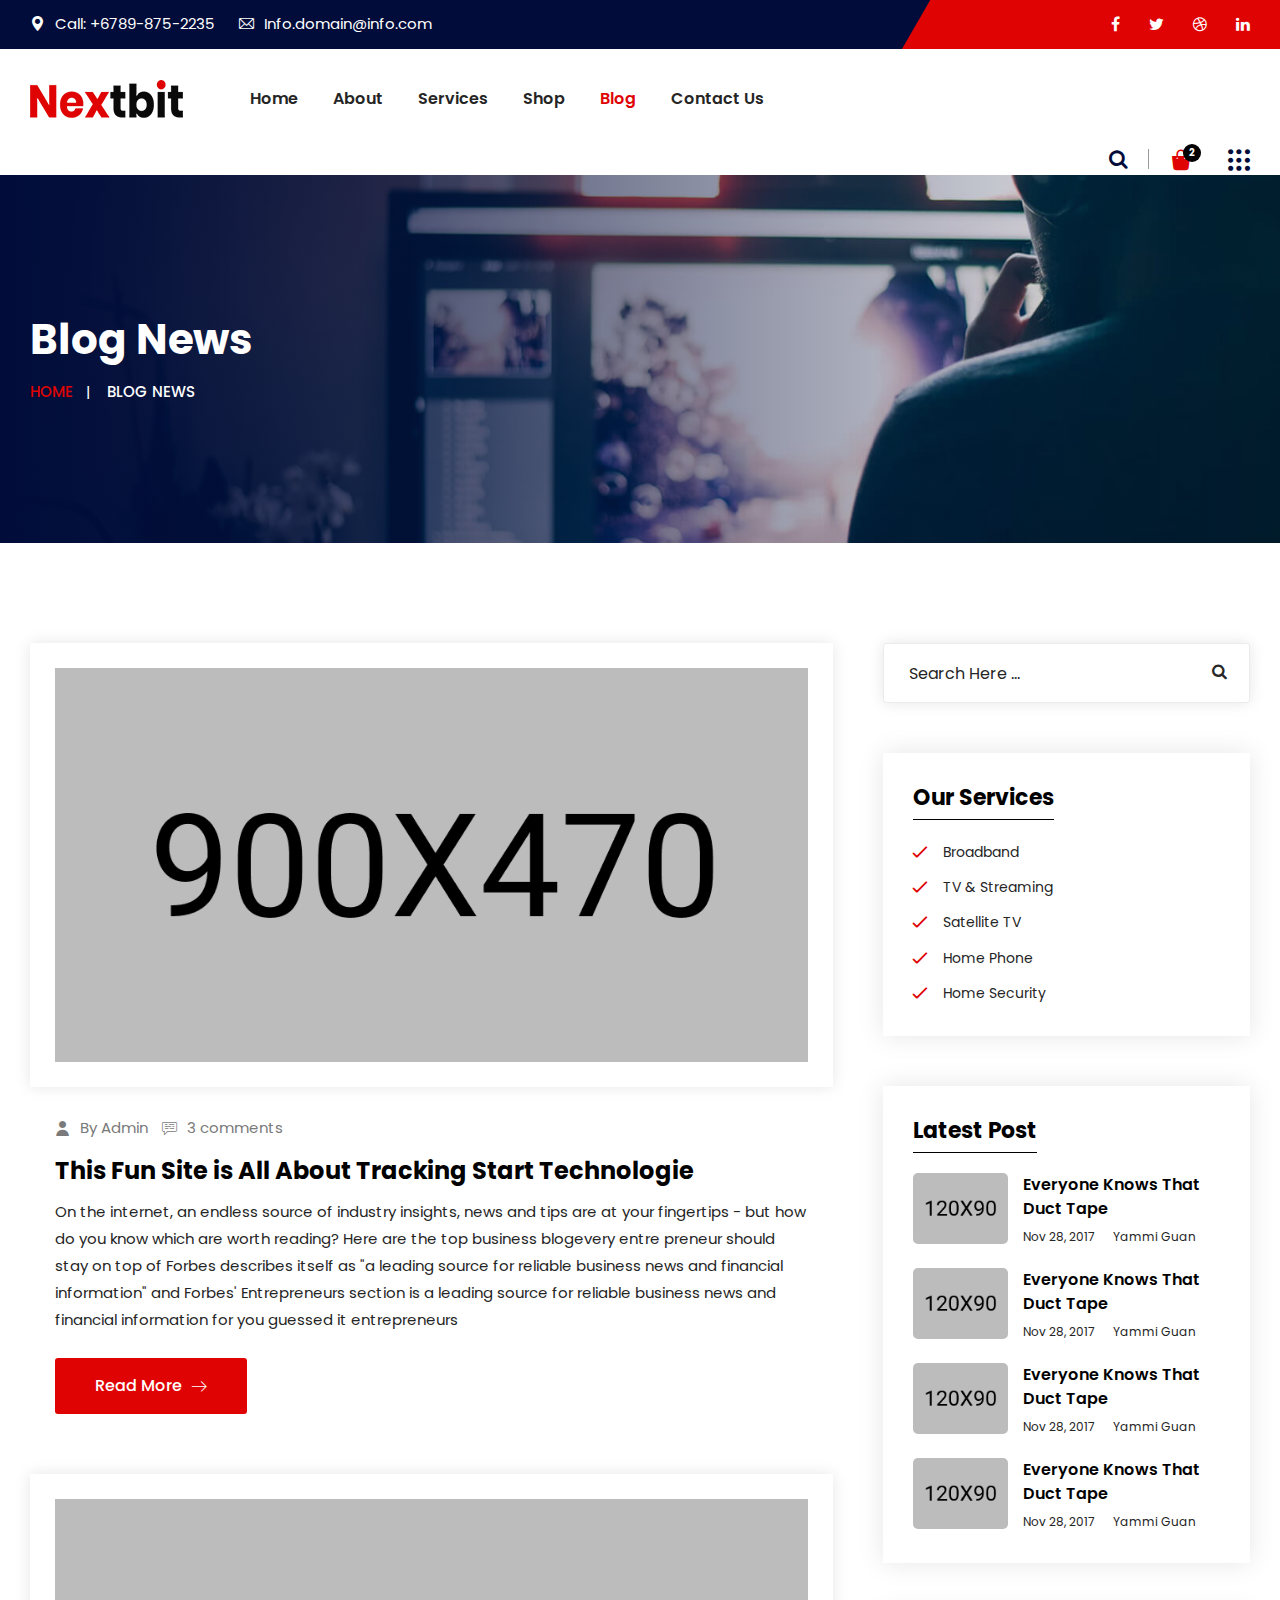
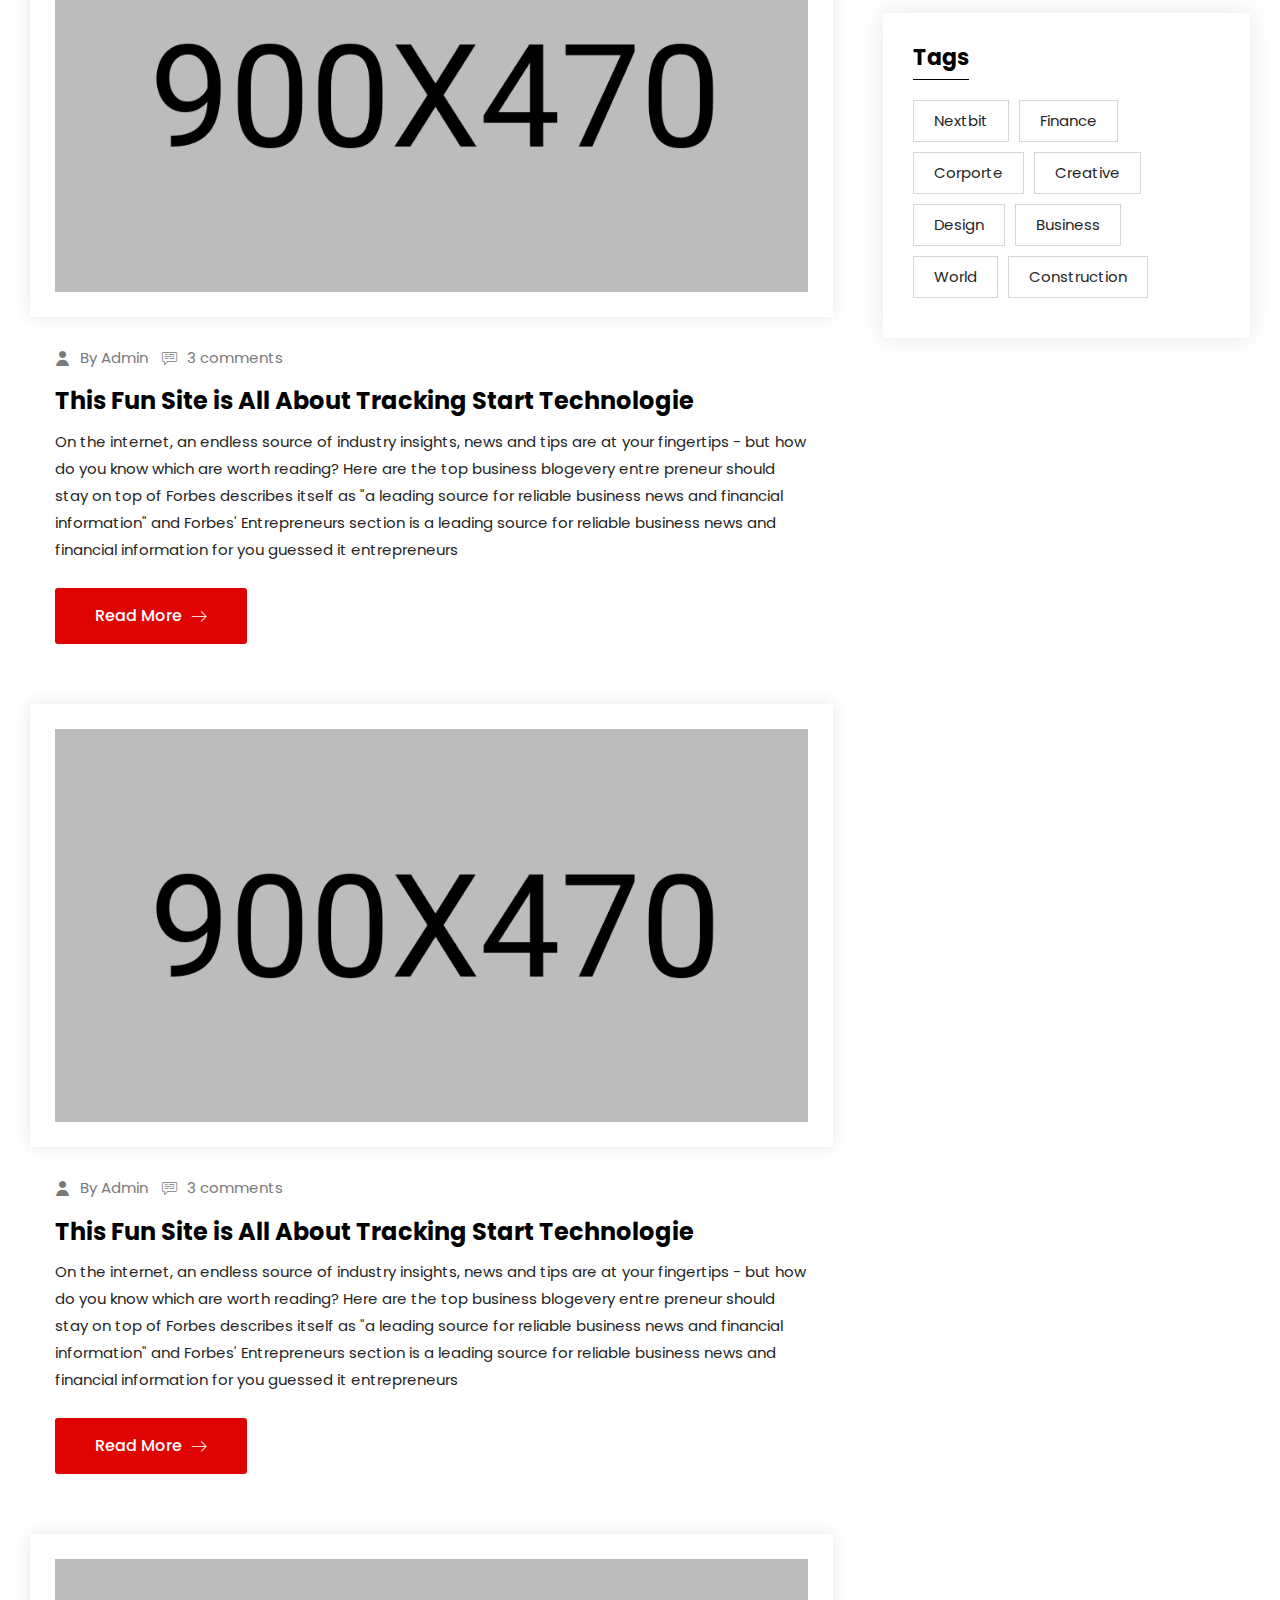
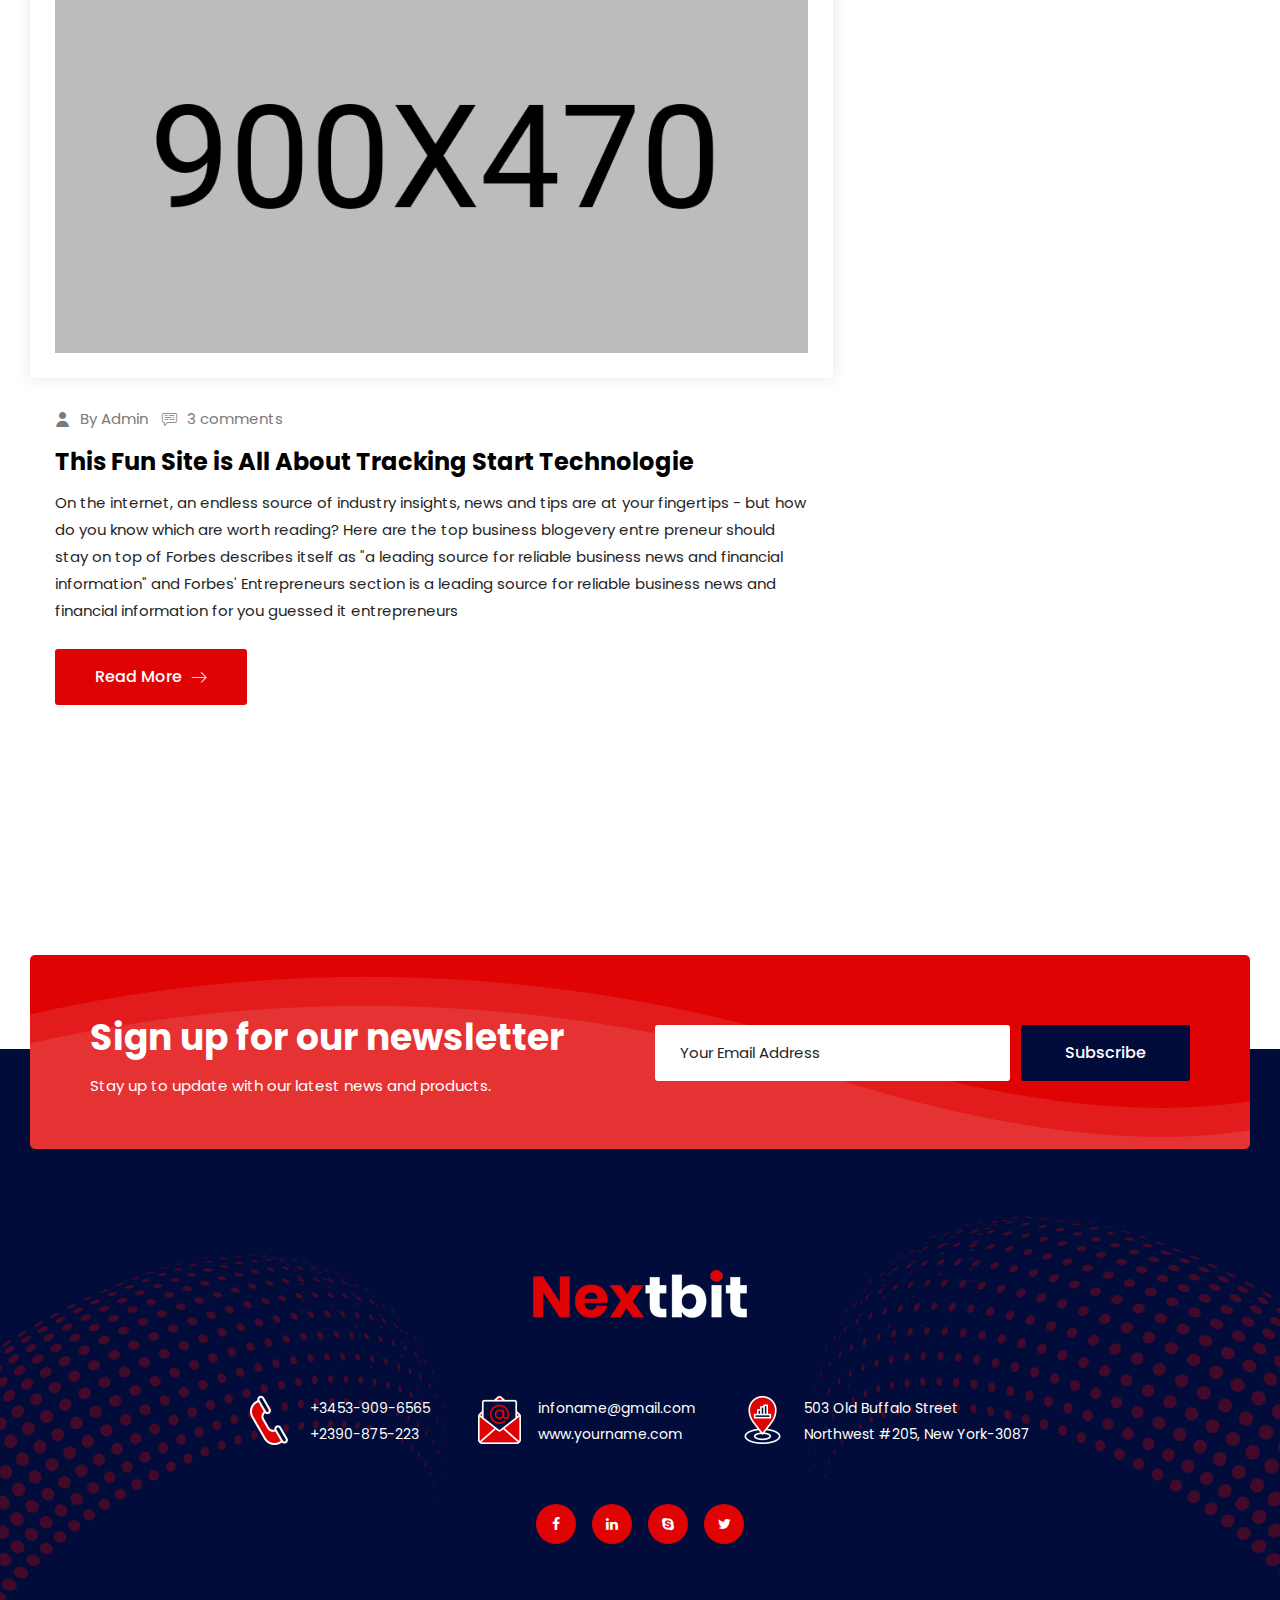
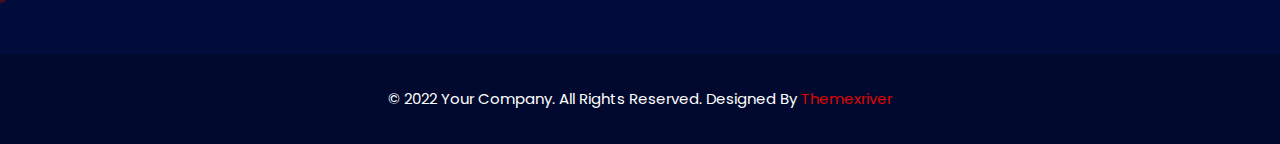
<file: blog.html>
<!DOCTYPE html>
<html>
<head>
<meta charset="utf-8">
<title>NextBit HTML-5 Template | Blog</title>
<!-- Stylesheets -->
<link href="css/bootstrap.css" rel="stylesheet">
<link href="css/style.css" rel="stylesheet">
<link href="css/responsive.css" rel="stylesheet">

<link href="https://fonts.googleapis.com/css2?family=Poppins:wght@100;300;400;500;600;700;800;900&display=swap" rel="stylesheet">

<link rel="shortcut icon" href="images/favicon.png" type="image/x-icon">
<link rel="icon" href="images/favicon.png" type="image/x-icon">

<!-- Responsive -->
<meta http-equiv="X-UA-Compatible" content="IE=edge">
<meta name="viewport" content="width=device-width, initial-scale=1.0, maximum-scale=1.0, user-scalable=0">

</head>

<body class="hidden-bar-wrapper">

<div class="page-wrapper">
 	
    <!-- Preloader -->
    <div class="preloader">
		<span></span>
	</div>
 	
 	<!-- Main Header -->
    <header class="main-header">
    	
		<!-- Header Top -->
		<div class="header-top">
			<div class="auto-container clearfix">
				
				<div class="pull-left">
					<ul class="info">
						<li><a href="tel:+6789-875-2235"><span class="icon flaticon-maps-and-flags"></span>Call: +6789-875-2235</a></li>
						<li><a href="mailto:Info.domain@info.com"><span class="icon flaticon-email-2"></span>Info.domain@info.com</a></li>
					</ul>
				</div>
				
				<div class="pull-right clearfix">
					<!-- Social Box -->
					<ul class="social-box">
						<li><a href="https://www.facebook.com/" class="fa fa-facebook-f"></a></li>
						<li><a href="https://www.twitter.com/" class="fa fa-twitter"></a></li>
						<li><a href="https://dribbble.com/" class="fa fa-dribbble"></a></li>
						<li><a href="https://www.linkedin.com/" class="fa fa-linkedin"></a></li>
					</ul>
				</div>
				
			</div>
		</div>
		
        <!-- Header Lower -->
        <div class="header-lower">
            
			<div class="auto-container clearfix">
				<div class="inner-container clearfix">
					
					<div class="pull-left logo-box">
						<div class="logo"><a href="index.html"><img src="images/logo.png" alt="" title=""></a></div>
					</div>
					<div class="nav-outer clearfix">
						
						<!-- Mobile Navigation Toggler -->
						<div class="mobile-nav-toggler"><span class="icon flaticon-menu"></span></div>
						<!-- Main Menu -->
						<nav class="main-menu show navbar-expand-md">
							<div class="navbar-header">
								<button class="navbar-toggler" type="button" data-toggle="collapse" data-target="#navbarSupportedContent" aria-controls="navbarSupportedContent" aria-expanded="false" aria-label="Toggle navigation">
									<span class="icon-bar"></span>
									<span class="icon-bar"></span>
									<span class="icon-bar"></span>
								</button>
							</div>
							
							<div class="navbar-collapse collapse clearfix" id="navbarSupportedContent">
								<ul class="navigation clearfix">
									<li class="dropdown"><a href="#">Home</a>
										<ul>
											<li><a href="index.html">Homepage One</a></li>
											<li><a href="index-2.html">Homepage Two</a></li>
											<li><a href="index-3.html">Homepage Three</a></li>
											<li><a href="index-4.html">Homepage Four</a></li>
											<li><a href="index-5.html">Homepage Five</a></li>
											<li><a href="index-6.html">Homepage Six</a></li>
											<li><a href="index-7.html">Homepage Seven</a></li>
											<li class="dropdown"><a href="#">Header Styles</a>
												<ul>
													<li><a href="index.html">Header Style One</a></li>
													<li><a href="index-2.html">Header Style Two</a></li>
													<li><a href="index-3.html">Header Style Three</a></li>
													<li><a href="index-4.html">Header Style Four</a></li>
													<li><a href="index-5.html">Header Style Five</a></li>
													<li><a href="index-6.html">Header Style Six</a></li>
													<li><a href="index-7.html">Header Style Seven</a></li>
												</ul>
											</li>
										</ul>
									</li>
									<li class="dropdown"><a href="#">About</a>
										<ul>
											<li><a href="about.html">About Us</a></li>
											<li><a href="price.html">Pricing</a></li>
											<li><a href="movie.html">Movie's</a></li>
										</ul>
									</li>
									<li class="dropdown"><a href="#">Services</a>
										<ul>
											<li><a href="services.html">Services</a></li>
											<li><a href="services-detail.html">Services Detail</a></li>
										</ul>
									</li>
									<li class="dropdown"><a href="#">Shop</a>
										<ul>
											<li><a href="shop.html">Our Products</a></li>
											<li><a href="shop-single.html">Product Single</a></li>
											<li><a href="shoping-cart.html">Shoping Cart</a></li>
											<li><a href="checkout.html">Checkout</a></li>
										</ul>
									</li>
									<li class="current dropdown"><a href="#">Blog</a>
										<ul>
											<li><a href="blog.html">Our Blog</a></li>
											<li><a href="news-detail.html">Blog Single</a></li>
											<li><a href="not-found.html">Not Found</a></li>
										</ul>
									</li>
									<li><a href="contact.html">Contact us</a></li>
								</ul>
							</div>
							
						</nav>
						<!-- Main Menu End-->
						
						<!-- Outer Box -->
						<div class="outer-box clearfix">
							
							<!--Search Box-->
							<div class="search-box-outer">
								<div class="search-box-btn"><span class="fa fa-search"></span></div>
							</div>
							
							<!-- Cart Box -->
							<div class="cart-box">
								<div class="dropdown">
									<button class="cart-box-btn dropdown-toggle" type="button" id="dropdownMenu1" data-toggle="dropdown" aria-haspopup="true" aria-expanded="false"><span class="flaticon-shopping-bag-2"></span><span class="total-cart">2</span></button>
									<div class="dropdown-menu pull-right cart-panel" aria-labelledby="dropdownMenu1">
										<div class="cart-product">
											<div class="inner">
												<div class="cross-icon"><span class="icon fa fa-remove"></span></div>
												<div class="image"><img src="images/resource/post-thumb-1.jpg" alt="" /></div>
												<h3><a href="shoping-cart.html">Product 01</a></h3>
												<div class="quantity-text">Quantity 1</div>
												<div class="price">$99.00</div>
											</div>
										</div>
										<div class="cart-product">
											<div class="inner">
												<div class="cross-icon"><span class="icon fa fa-remove"></span></div>
												<div class="image"><img src="images/resource/post-thumb-2.jpg" alt="" /></div>
												<h3><a href="shoping-cart.html">Product 02</a></h3>
												<div class="quantity-text">Quantity 1</div>
												<div class="price">$99.00</div>
											</div>
										</div>
										<div class="cart-total">Sub Total: <span>$198</span></div>
										<ul class="btns-boxed">
											<li><a href="shoping-cart.html">View Cart</a></li>
											<li><a href="checkout.html">CheckOut</a></li>
										</ul>
									</div>
								</div>
							</div>
							<!-- End Cart Box -->
							
							<!-- Nav Btn -->
							<div class="nav-btn navSidebar-button"><span class="icon flaticon-dots-menu"></span></div>
							
						</div>
						<!-- End Outer Box -->
						
					</div>
				</div>
				
			</div>
        </div>
        <!-- End Header Lower -->
        
		<!-- Sticky Header  -->
        <div class="sticky-header">
            <div class="auto-container clearfix">
                <!-- Logo -->
                <div class="logo pull-left">
                    <a href="index.html" title=""><img src="images/logo-small.png" alt="" title=""></a>
                </div>
				
                <!--Right Col-->
                <div class="pull-right">
                    <!-- Main Menu -->
                    <nav class="main-menu">
                        <!--Keep This Empty / Menu will come through Javascript-->
                    </nav><!-- Main Menu End-->
					
					<!-- Outer Box -->
					<div class="outer-box clearfix">
						
						<!--Search Box-->
						<div class="search-box-outer">
							<div class="search-box-btn"><span class="fa fa-search"></span></div>
						</div>
						
						<!-- Cart Box -->
						<div class="cart-box">
							<div class="dropdown">
								<button class="cart-box-btn dropdown-toggle" type="button" id="dropdownMenu2" data-toggle="dropdown" aria-haspopup="true" aria-expanded="false"><span class="flaticon-shopping-bag-2"></span><span class="total-cart">2</span></button>
								<div class="dropdown-menu pull-right cart-panel" aria-labelledby="dropdownMenu2">
									<div class="cart-product">
										<div class="inner">
											<div class="cross-icon"><span class="icon fa fa-remove"></span></div>
											<div class="image"><img src="images/resource/post-thumb-1.jpg" alt="" /></div>
											<h3><a href="shoping-cart.html">Product 01</a></h3>
											<div class="quantity-text">Quantity 1</div>
											<div class="price">$99.00</div>
										</div>
									</div>
									<div class="cart-product">
										<div class="inner">
											<div class="cross-icon"><span class="icon fa fa-remove"></span></div>
											<div class="image"><img src="images/resource/post-thumb-2.jpg" alt="" /></div>
											<h3><a href="shoping-cart.html">Product 02</a></h3>
											<div class="quantity-text">Quantity 1</div>
											<div class="price">$99.00</div>
										</div>
									</div>
									<div class="cart-total">Sub Total: <span>$198</span></div>
									<ul class="btns-boxed">
										<li><a href="shoping-cart.html">View Cart</a></li>
										<li><a href="checkout.html">CheckOut</a></li>
									</ul>
								</div>
							</div>
						</div>
						<!-- End Cart Box -->
						
						<!-- Nav Btn -->
						<div class="nav-btn navSidebar-button"><span class="icon flaticon-dots-menu"></span></div>
						
					</div>
					<!-- End Outer Box -->
					
                </div>
            </div>
        </div><!-- End Sticky Menu -->
    
		<!-- Mobile Menu  -->
        <div class="mobile-menu">
            <div class="menu-backdrop"></div>
            <div class="close-btn"><span class="icon flaticon-multiply"></span></div>
            
            <nav class="menu-box">
                <div class="nav-logo"><a href="index.html"><img src="images/logo.png" alt="" title=""></a></div>
                <div class="menu-outer"><!--Here Menu Will Come Automatically Via Javascript / Same Menu as in Header--></div>
            </nav>
        </div><!-- End Mobile Menu -->
	
    </header>
    <!-- End Main Header -->
	
	<!-- Sidebar Cart Item -->
	<div class="xs-sidebar-group info-group">
		<div class="xs-overlay xs-bg-black"></div>
		<div class="xs-sidebar-widget">
			<div class="sidebar-widget-container">
				<div class="widget-heading">
					<a href="#" class="close-side-widget">
						X
					</a>
				</div>
				<div class="sidebar-textwidget">
					
					<!-- Sidebar Info Content -->
					<div class="sidebar-info-contents">
						<div class="content-inner">
							<div class="logo">
								<a href="index.html"><img src="images/logo-2.png" alt="" /></a>
							</div>
							<div class="content-box">
								<h5>About Us</h5>
								<p class="text">The argument in favor of using filler text goes something like this: If you use real content in the Consulting Process, anytime you reach a review point you’ll end up reviewing and negotiating the content itself and not the design.</p>
								<a href="contact.html" class="theme-btn btn-style-one"><span class="txt">Consultation</span></a>
							</div>
							<div class="contact-info">
								<h5>Contact Info</h5>
								<ul class="list-style-one">
									<li><span class="icon fa fa-location-arrow"></span>Chicago 12, Melborne City, USA</li>
									<li><span class="icon fa fa-phone"></span>(111) 111-111-1111</li>
									<li><span class="icon fa fa-envelope"></span>nextbit@gmail.com</li>
									<li><span class="icon fa fa-clock-o"></span>Week Days: 09.00 to 18.00 Sunday: Closed</li>
								</ul>
							</div>
							<!-- Social Box -->
							<ul class="social-box">
								<li><a href="https://www.facebook.com/" class="fa fa-facebook-f"></a></li>
								<li><a href="https://www.twitter.com/" class="fa fa-twitter"></a></li>
								<li><a href="https://dribbble.com/" class="fa fa-dribbble"></a></li>
								<li><a href="https://www.linkedin.com/" class="fa fa-linkedin"></a></li>
							</ul>
						</div>
					</div>
					
				</div>
			</div>
		</div>
	</div>
	<!-- END sidebar widget item -->
	
	<!-- Page Title -->
    <section class="page-title" style="background-image: url(images/background/10.jpg)">
        <div class="auto-container">
			<h2>Blog News</h2>
			<ul class="bread-crumb clearfix">
				<li><a href="index.html">Home</a></li>
				<li>Blog News</li>
			</ul>
        </div>
    </section>
    <!-- End Page Title -->
	
	<!-- Sidebar Page Container -->
    <section class="sidebar-page-container">
    	<div class="auto-container">
        	<div class="row clearfix">
				
				<!-- Content Side -->
                <div class="content-side col-lg-8 col-md-12 col-sm-12">
                	<div class="blog-classic">
						
						<!-- News Block Two -->
						<div class="news-block-two">
							<div class="inner-box">
								<div class="image">
									<a href="news-detail.html"><img src="images/resource/news-4.jpg" alt="" /></a>
								</div>
								<div class="lower-content">
									<ul class="post-meta">
										<li><span class="icon flaticon-user"></span>By Admin</li>
										<li><span class="icon flaticon-chat-2"></span>3 comments</li>
									</ul>
									<h4><a href="news-detail.html">This Fun Site is All About Tracking Start Technologie</a></h4>
									<div class="text">On the internet, an endless source of industry insights, news and tips are at your fingertips - but how do you know which are worth reading? Here are the top business blogevery entre preneur should stay on top of Forbes describes itself as "a leading source for reliable business news and financial information" and Forbes' Entrepreneurs section is a leading source for reliable business news and financial information for you guessed it entrepreneurs</div>
									<a href="news-detail.html" class="theme-btn btn-style-four"><span class="txt">Read More <i class="lnr lnr-arrow-right"></i></span></a>
								</div>
							</div>
						</div>
						
						<!-- News Block Two -->
						<div class="news-block-two">
							<div class="inner-box">
								<div class="image">
									<a href="news-detail.html"><img src="images/resource/news-5.jpg" alt="" /></a>
								</div>
								<div class="lower-content">
									<ul class="post-meta">
										<li><span class="icon flaticon-user"></span>By Admin</li>
										<li><span class="icon flaticon-chat-2"></span>3 comments</li>
									</ul>
									<h4><a href="news-detail.html">This Fun Site is All About Tracking Start Technologie</a></h4>
									<div class="text">On the internet, an endless source of industry insights, news and tips are at your fingertips - but how do you know which are worth reading? Here are the top business blogevery entre preneur should stay on top of Forbes describes itself as "a leading source for reliable business news and financial information" and Forbes' Entrepreneurs section is a leading source for reliable business news and financial information for you guessed it entrepreneurs</div>
									<a href="news-detail.html" class="theme-btn btn-style-four"><span class="txt">Read More <i class="lnr lnr-arrow-right"></i></span></a>
								</div>
							</div>
						</div>
						
						<!-- News Block Two -->
						<div class="news-block-two">
							<div class="inner-box">
								<div class="image">
									<a href="news-detail.html"><img src="images/resource/news-6.jpg" alt="" /></a>
								</div>
								<div class="lower-content">
									<ul class="post-meta">
										<li><span class="icon flaticon-user"></span>By Admin</li>
										<li><span class="icon flaticon-chat-2"></span>3 comments</li>
									</ul>
									<h4><a href="news-detail.html">This Fun Site is All About Tracking Start Technologie</a></h4>
									<div class="text">On the internet, an endless source of industry insights, news and tips are at your fingertips - but how do you know which are worth reading? Here are the top business blogevery entre preneur should stay on top of Forbes describes itself as "a leading source for reliable business news and financial information" and Forbes' Entrepreneurs section is a leading source for reliable business news and financial information for you guessed it entrepreneurs</div>
									<a href="news-detail.html" class="theme-btn btn-style-four"><span class="txt">Read More <i class="lnr lnr-arrow-right"></i></span></a>
								</div>
							</div>
						</div>
						
						<!-- News Block Two -->
						<div class="news-block-two">
							<div class="inner-box">
								<div class="image">
									<a href="news-detail.html"><img src="images/resource/news-7.jpg" alt="" /></a>
								</div>
								<div class="lower-content">
									<ul class="post-meta">
										<li><span class="icon flaticon-user"></span>By Admin</li>
										<li><span class="icon flaticon-chat-2"></span>3 comments</li>
									</ul>
									<h4><a href="news-detail.html">This Fun Site is All About Tracking Start Technologie</a></h4>
									<div class="text">On the internet, an endless source of industry insights, news and tips are at your fingertips - but how do you know which are worth reading? Here are the top business blogevery entre preneur should stay on top of Forbes describes itself as "a leading source for reliable business news and financial information" and Forbes' Entrepreneurs section is a leading source for reliable business news and financial information for you guessed it entrepreneurs</div>
									<a href="news-detail.html" class="theme-btn btn-style-four"><span class="txt">Read More <i class="lnr lnr-arrow-right"></i></span></a>
								</div>
							</div>
						</div>
						
					</div>
				</div>
				
				<!-- Sidebar Side -->
                <div class="sidebar-side col-lg-4 col-md-12 col-sm-12">
                	<aside class="sidebar sticky-top">
						
						<!-- Search -->
						<div class="sidebar-widget search-box">
							<form method="post" action="contact.html">
								<div class="form-group">
									<input type="search" name="search-field" value="" placeholder="Search Here ..." required>
									<button type="submit"><span class="icon fa fa-search"></span></button>
								</div>
							</form>
						</div>
						
						<!-- Services Widget -->
						<div class="sidebar-widget services-widget">
							<div class="widget-content">
								<div class="sidebar-title">
									<h5>Our Services</h5>
								</div>
								<ul class="service-list">
									<li><a href="#">Broadband</a></li>
									<li><a href="#">TV & Streaming</a></li>
									<li><a href="#">Satellite TV</a></li>
									<li><a href="#">Home Phone</a></li>
									<li><a href="#">Home Security</a></li>
								</ul>
							</div>
						</div>
						
						<!-- Popular Posts -->
                        <div class="sidebar-widget popular-posts">
							<div class="widget-content">
								<div class="sidebar-title">
									<h5>Latest Post</h5>
								</div>
								<article class="post">
									<figure class="post-thumb"><img src="images/resource/post-thumb-3.jpg" alt=""><a href="news-detail.html" class="overlay-box"><span class="icon fa fa-link"></span></a></figure>
									<div class="text"><a href="news-detail.html">Everyone knows that duct tape</a></div>
									<div class="post-info">Nov 28, 2017 <span>Yammi Guan</span></div>
								</article>
								
								<article class="post">
									<figure class="post-thumb"><img src="images/resource/post-thumb-4.jpg" alt=""><a href="news-detail.html" class="overlay-box"><span class="icon fa fa-link"></span></a></figure>
									<div class="text"><a href="news-detail.html">Everyone knows that duct tape</a></div>
									<div class="post-info">Nov 28, 2017 <span>Yammi Guan</span></div>
								</article>
								
								<article class="post">
									<figure class="post-thumb"><img src="images/resource/post-thumb-5.jpg" alt=""><a href="news-detail.html" class="overlay-box"><span class="icon fa fa-link"></span></a></figure>
									<div class="text"><a href="news-detail.html">Everyone knows that duct tape</a></div>
									<div class="post-info">Nov 28, 2017 <span>Yammi Guan</span></div>
								</article>
								
								<article class="post">
									<figure class="post-thumb"><img src="images/resource/post-thumb-6.jpg" alt=""><a href="news-detail.html" class="overlay-box"><span class="icon fa fa-link"></span></a></figure>
									<div class="text"><a href="news-detail.html">Everyone knows that duct tape</a></div>
									<div class="post-info">Nov 28, 2017 <span>Yammi Guan</span></div>
								</article>
								
							</div>
						</div>
						
						<!-- Tags Widget -->
						<div class="sidebar-widget popular-tags">
							<div class="widget-content">
								<div class="sidebar-title">
									<h5>Tags</h5>
								</div>
								<a href="#">Nextbit</a>
								<a href="#">Finance</a>
								<a href="#">Corporte</a>
								<a href="#">Creative</a>
								<a href="#">Design</a>
								<a href="#">Business</a>
								<a href="#">world</a>
								<a href="#">Construction</a>
							</div>
						</div>
						
					</aside>
				</div>
				
			</div>
		</div>
	</section>
	<!-- End Sidebar Page Container -->
	
	<!-- CTA Section -->
	<section class="cta-section">
		<div class="auto-container">
			<div class="inner-container" style="background-image: url(images/background/pattern-11.png)">
				<div class="row clearfix">
					
					<!-- Title Column -->
					<div class="title-column col-lg-6 col-md-12 col-sm-12">
						<div class="inner-column">
							<h3>Sign up for our newsletter</h3>
							<div class="text">Stay up to update with our latest news and products.</div>
						</div>
					</div>
					
					<!-- Form Column -->
					<div class="form-column col-lg-6 col-md-12 col-sm-12">
						<div class="inner-column">
							<div class="newsletter-form">
								<form method="post" action="contact.html">
									<div class="form-group">
										<input type="email" name="email" value="" placeholder="Your Email Address" required="">
										<button type="submit" class="theme-btn btn-style-five"><span class="txt">Subscribe</span></button>
									</div>
								</form>
							</div>
						</div>
					</div>
					
				</div>
			</div>
		</div>
	</section>
	<!-- End CTA Section -->
	
	<!-- Main Footer -->
    <footer class="main-footer">
		<div class="pattern-layer-one" style="background-image: url(images/background/pattern-12.png)"></div>
		<div class="pattern-layer-two" style="background-image: url(images/background/pattern-13.png)"></div>
    	<div class="auto-container">
            <div class="widgets-section">
            	<div class="logo">
					<a href="index.html"><img src="images/footer-logo.png" alt="" /></a>
				</div>
				<ul class="contact-info-list">
					<li>
						<span class="icon"><img src="images/icons/icon-1.png" alt="" /></span>
						<a href="tel:+3453-909-6565">+3453-909-6565</a><br>
						<a href="tel:+2390-875-223">+2390-875-223</a>
					</li>
					<li>
						<span class="icon"><img src="images/icons/icon-2.png" alt="" /></span>
						<a href="mailto:infoname@gmail.com">infoname@gmail.com</a><br>
						<a href="www.yourname.com">www.yourname.com</a>
					</li>
					<li>
						<span class="icon"><img src="images/icons/icon-3.png" alt="" /></span>
						503 Old Buffalo Street <br> Northwest #205, New York-3087
					</li>
				</ul>
				
				<!-- Social Box -->
				<ul class="social-box">
					<li><a href="https://www.facebook.com/" class="fa fa-facebook-f"></a></li>
					<li><a href="https://www.linkedin.com/" class="fa fa-linkedin"></a></li>
					<li><a href="https://skype.com/" class="fa fa-skype"></a></li>
					<li><a href="https://www.twitter.com/" class="fa fa-twitter"></a></li>
				</ul>
				
			</div>
			
		</div>
		<!-- Footer Bottom -->
		<div class="footer-bottom">
			<div class="auto-container">
				<div class="copyright">&copy; 2022 Your Company. All Rights Reserved. Designed By <a href="https://themeforest.net/user/themexriver">Themexriver</a></div>
			</div>
		</div>
	</footer>
	<!-- End Main Footer -->
	
</div>
<!--End pagewrapper-->

<!-- Search Popup -->
<div class="search-popup">
	<div class="color-layer"></div>
	<button class="close-search"><span class="fa fa-arrow-up"></span></button>
	<form method="post" action="blog.html">
		<div class="form-group">
			<input type="search" name="search-field" value="" placeholder="Search Here" required="">
			<button type="submit"><i class="fa fa-search"></i></button>
		</div>
	</form>
</div>
<!-- End Header Search -->

<!-- Scroll To Top -->
<div class="scroll-to-top scroll-to-target" data-target="html"><span class="fa fa-arrow-up"></span></div>

<script src="js/jquery.js"></script>
<script src="js/popper.min.js"></script>
<script src="js/bootstrap.min.js"></script>
<script src="js/jquery.mCustomScrollbar.concat.min.js"></script>
<script src="js/jquery.fancybox.js"></script>
<script src="js/appear.js"></script>
<script src="js/parallax.min.js"></script>
<script src="js/tilt.jquery.min.js"></script>
<script src="js/jquery.paroller.min.js"></script>
<script src="js/owl.js"></script>
<script src="js/wow.js"></script>
<script src="js/nav-tool.js"></script>
<script src="js/jquery-ui.js"></script>
<script src="js/script.js"></script>

<!--[if lt IE 9]><script src="https://cdnjs.cloudflare.com/ajax/libs/html5shiv/3.7.3/html5shiv.js"></script><![endif]-->
<!--[if lt IE 9]><script src="js/respond.js"></script><![endif]-->

</body>
</html>
</file>
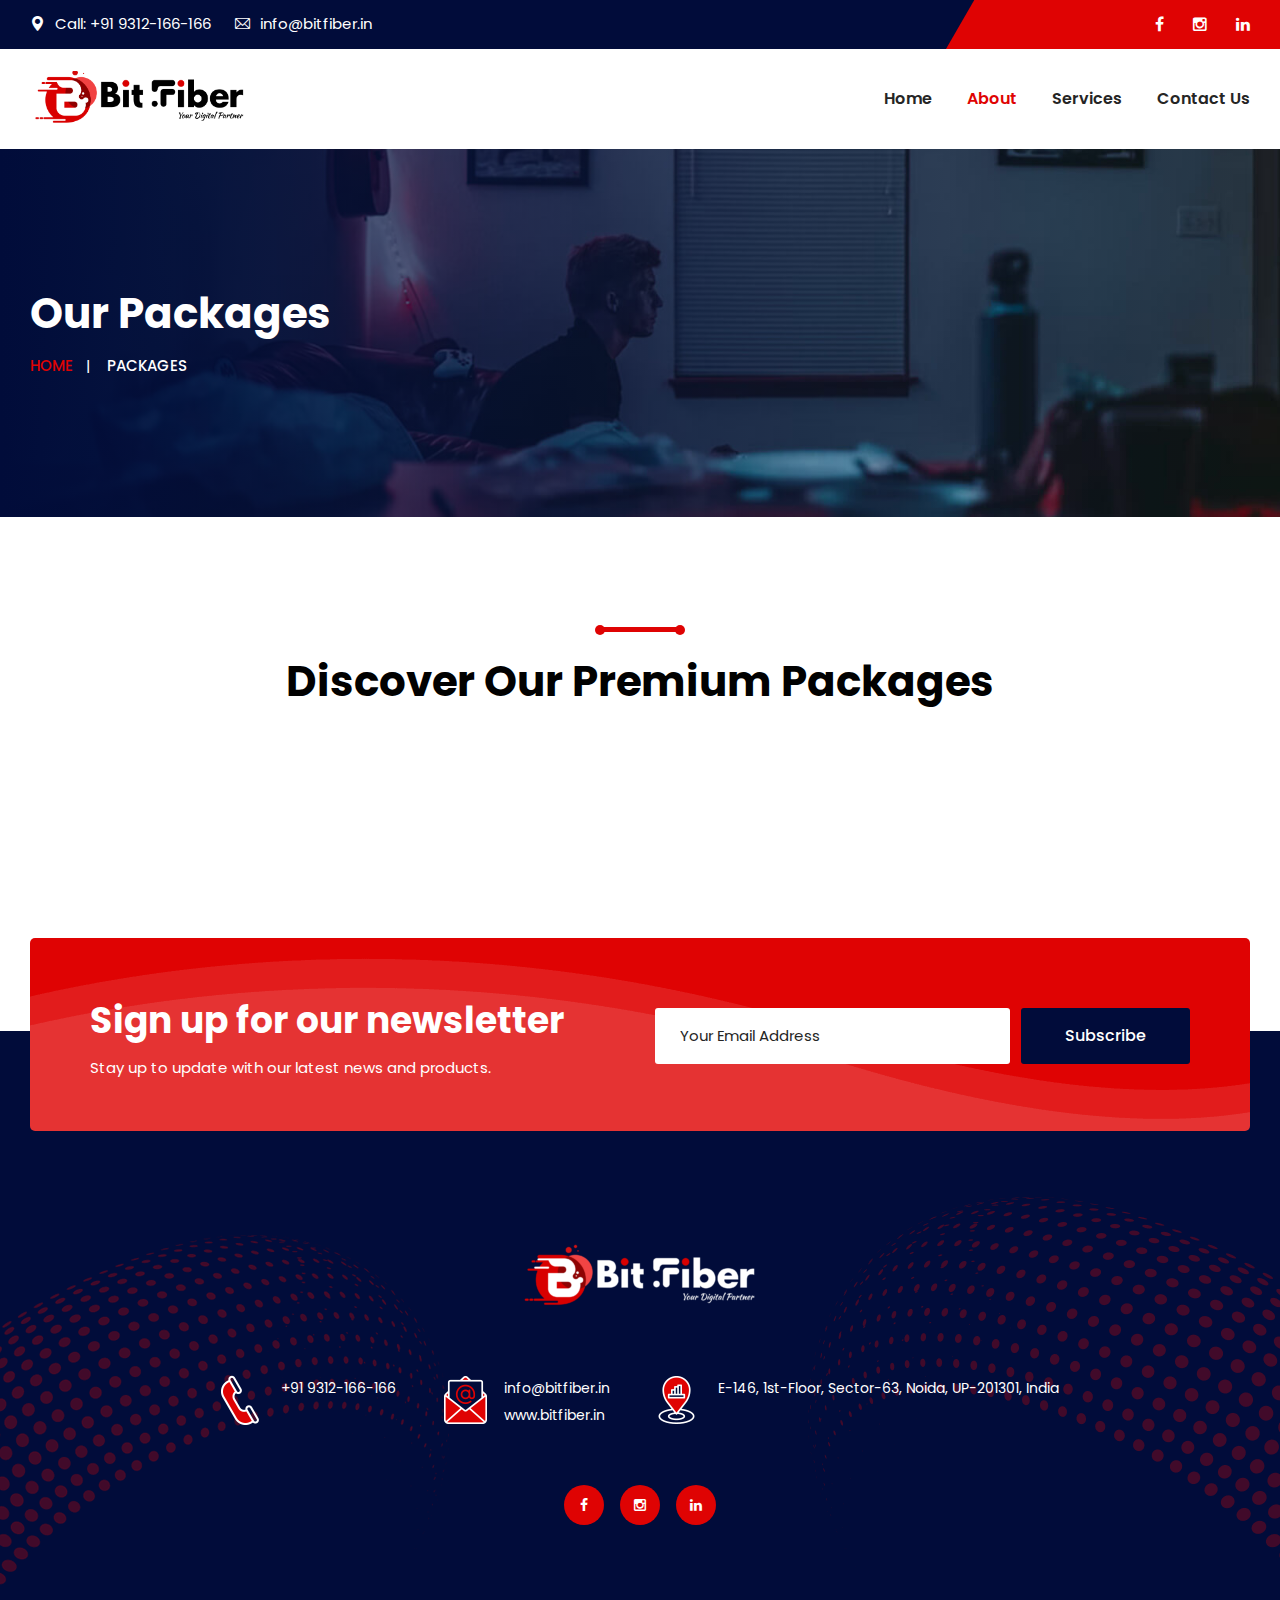
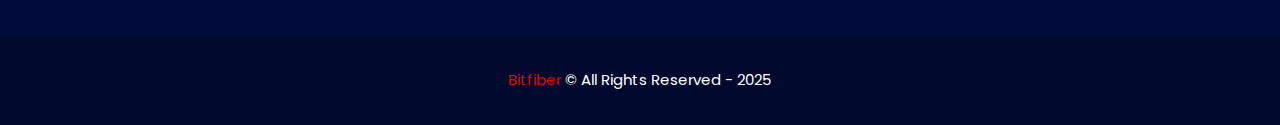
<file: price.html>
<!DOCTYPE html>
<html>
<head>
<meta charset="utf-8">
<title>Bitfiber | Price</title>
<!-- Stylesheets -->
<link href="css/bootstrap.css" rel="stylesheet">
<link href="css/style.css" rel="stylesheet">
<link href="css/responsive.css" rel="stylesheet">

<link href="https://fonts.googleapis.com/css2?family=Poppins:wght@100;300;400;500;600;700;800;900&display=swap" rel="stylesheet">

<link rel="shortcut icon" href="images/Bit Fiber fav.png" type="image/x-icon">
<link rel="icon" href="images/Bit Fiber fav.png" type="image/x-icon">

<!-- Responsive -->
<meta http-equiv="X-UA-Compatible" content="IE=edge">
<meta name="viewport" content="width=device-width, initial-scale=1.0, maximum-scale=1.0, user-scalable=0">

</head>

<body class="hidden-bar-wrapper">

<div class="page-wrapper">
 	
    <!-- Preloader -->
    <div class="preloader">
		<span></span>
	</div>
 	
 	<!-- Main Header -->
    <header class="main-header">
    	
		<!-- Header Top -->
		<div class="header-top">
			<div class="auto-container clearfix">
				
				<div class="pull-left">
					<ul class="info">
						<li><a href="tel:9312166166"><span class="icon flaticon-maps-and-flags"></span>Call: +91 9312-166-166</a></li>
						<li><a href="mailto:info@bitfiber.in"><span class="icon flaticon-email-2"></span>info@bitfiber.in</a></li>
					</ul>
				</div>
				
				<div class="pull-right clearfix">
					<!-- Social Box -->
					<ul class="social-box">
						<li><a href="https://www.facebook.com/share/152MGFGDf7/?mibextid=wwXIfr" class="fa fa-facebook-f" target="_blank"></a></li>
						<li><a href="https://www.instagram.com/bit_fiber" class="fa fa-instagram" target="_blank"></a></li>
						<li><a href="https://www.linkedin.com/company/bitfiber/" class="fa fa-linkedin" target="_blank"></a></li>
					</ul>
				</div>
				
			</div>
		</div>
		
        <!-- Header Lower -->
        <div class="header-lower">
            
			<div class="auto-container">
				<div class="d-flex justify-content-between align-items-center inner-container">
					
					<div class="logo-box">
						<div class="logo"><a href="index.html"><img src="images/Bit Fiber Logo.png" alt="" title=""></a></div>
					</div>
					<div class="nav-outer clearfix">
						
						<!-- Mobile Navigation Toggler -->
						<div class="mobile-nav-toggler"><span class="icon flaticon-menu"></span></div>
						<!-- Main Menu -->
						<nav class="main-menu show navbar-expand-md">
							<div class="navbar-header">
								<button class="navbar-toggler" type="button" data-toggle="collapse" data-target="#navbarSupportedContent" aria-controls="navbarSupportedContent" aria-expanded="false" aria-label="Toggle navigation">
									<span class="icon-bar"></span>
									<span class="icon-bar"></span>
									<span class="icon-bar"></span>
								</button>
							</div>
							
							<div class="navbar-collapse collapse clearfix" id="navbarSupportedContent">
								<ul class="navigation clearfix">
									<li class="dropdown"><a href="index.html">Home</a>
										<!-- <ul>
											<li><a href="index.html">Homepage One</a></li>
											<li><a href="index-2.html">Homepage Two</a></li>
											<li><a href="index-3.html">Homepage Three</a></li>
											<li><a href="index-4.html">Homepage Four</a></li>
											<li><a href="index-5.html">Homepage Five</a></li>
											<li><a href="index-6.html">Homepage Six</a></li>
											<li><a href="index-7.html">Homepage Seven</a></li>
											<li class="dropdown"><a href="#">Header Styles</a>
												<ul>
													<li><a href="index.html">Header Style One</a></li>
													<li><a href="index-2.html">Header Style Two</a></li>
													<li><a href="index-3.html">Header Style Three</a></li>
													<li><a href="index-4.html">Header Style Four</a></li>
													<li><a href="index-5.html">Header Style Five</a></li>
													<li><a href="index-6.html">Header Style Six</a></li>
													<li><a href="index-7.html">Header Style Seven</a></li>
												</ul>
											</li>
										</ul> -->
									</li>
									<li class="current dropdown"><a href="about.html">About</a>
										<!-- <ul>
											<li><a href="about.html">About Us</a></li>
											<li><a href="price.html">Pricing</a></li>
											<li><a href="movie.html">Movie's</a></li>
										</ul> -->
									</li>
									<li class="dropdown"><a href="services.html">Services</a>
										<!-- <ul>
											<li><a href="services.html">Services</a></li>
											<li><a href="services-detail.html">Services Detail</a></li>
										</ul> -->
									</li>
									<!-- <li class="dropdown"><a href="#">Shop</a>
										<ul>
											<li><a href="shop.html">Our Products</a></li>
											<li><a href="shop-single.html">Product Single</a></li>
											<li><a href="shoping-cart.html">Shoping Cart</a></li>
											<li><a href="checkout.html">Checkout</a></li>
										</ul>
									</li> -->
									<!-- <li class="dropdown"><a href="#">Blog</a>
										<ul>
											<li><a href="blog.html">Our Blog</a></li>
											<li><a href="news-detail.html">Blog Single</a></li>
											<li><a href="not-found.html">Not Found</a></li>
										</ul>
									</li> -->
									<li><a href="contact.html">Contact us</a></li>
								</ul>
							</div>
							
						</nav>
						<!-- Main Menu End-->
						
						<!-- Outer Box -->
						<div class="outer-box clearfix">
							
							<!--Search Box-->
							<!-- <div class="search-box-outer">
								<div class="search-box-btn"><span class="fa fa-search"></span></div>
							</div> -->
							
							<!-- Cart Box -->
							<!-- <div class="cart-box">
								<div class="dropdown">
									<button class="cart-box-btn dropdown-toggle" type="button" id="dropdownMenu1" data-toggle="dropdown" aria-haspopup="true" aria-expanded="false"><span class="flaticon-shopping-bag-2"></span><span class="total-cart">2</span></button>
									<div class="dropdown-menu pull-right cart-panel" aria-labelledby="dropdownMenu1">
										<div class="cart-product">
											<div class="inner">
												<div class="cross-icon"><span class="icon fa fa-remove"></span></div>
												<div class="image"><img src="images/resource/post-thumb-1.jpg" alt="" /></div>
												<h3><a href="shoping-cart.html">Product 01</a></h3>
												<div class="quantity-text">Quantity 1</div>
												<div class="price">$99.00</div>
											</div>
										</div>
										<div class="cart-product">
											<div class="inner">
												<div class="cross-icon"><span class="icon fa fa-remove"></span></div>
												<div class="image"><img src="images/resource/post-thumb-2.jpg" alt="" /></div>
												<h3><a href="shoping-cart.html">Product 02</a></h3>
												<div class="quantity-text">Quantity 1</div>
												<div class="price">$99.00</div>
											</div>
										</div>
										<div class="cart-total">Sub Total: <span>$198</span></div>
										<ul class="btns-boxed">
											<li><a href="shoping-cart.html">View Cart</a></li>
											<li><a href="checkout.html">CheckOut</a></li>
										</ul>
									</div>
								</div>
							</div> -->
							<!-- End Cart Box -->
							
							<!-- Nav Btn -->
							<!-- <div class="nav-btn navSidebar-button"><span class="icon flaticon-dots-menu"></span></div> -->
							
						</div>
						<!-- End Outer Box -->
						
					</div>
				</div>
				
			</div>
        </div>
        <!-- End Header Lower -->
        
		<!-- Sticky Header  -->
        <div class="sticky-header">
            <div class="auto-container clearfix">
                <!-- Logo -->
                <div class="logo pull-left">
                    <a href="index.html" title=""><img src="images/Bit Fiber Logo.png" alt="" title=""></a>
                </div>
				
                <!--Right Col-->
                <div class="pull-right">
                    <!-- Main Menu -->
                    <nav class="main-menu">
                        <!--Keep This Empty / Menu will come through Javascript-->
                    </nav><!-- Main Menu End-->
					
					<!-- Outer Box -->
					<div class="outer-box clearfix">
						
						<!--Search Box-->
						<!-- <div class="search-box-outer">
							<div class="search-box-btn"><span class="fa fa-search"></span></div>
						</div> -->
						
						<!-- Cart Box -->
						<!-- <div class="cart-box">
							<div class="dropdown">
								<button class="cart-box-btn dropdown-toggle" type="button" id="dropdownMenu2" data-toggle="dropdown" aria-haspopup="true" aria-expanded="false"><span class="flaticon-shopping-bag-2"></span><span class="total-cart">2</span></button>
								<div class="dropdown-menu pull-right cart-panel" aria-labelledby="dropdownMenu2">
									<div class="cart-product">
										<div class="inner">
											<div class="cross-icon"><span class="icon fa fa-remove"></span></div>
											<div class="image"><img src="images/resource/post-thumb-1.jpg" alt="" /></div>
											<h3><a href="shoping-cart.html">Product 01</a></h3>
											<div class="quantity-text">Quantity 1</div>
											<div class="price">$99.00</div>
										</div>
									</div>
									<div class="cart-product">
										<div class="inner">
											<div class="cross-icon"><span class="icon fa fa-remove"></span></div>
											<div class="image"><img src="images/resource/post-thumb-2.jpg" alt="" /></div>
											<h3><a href="shoping-cart.html">Product 02</a></h3>
											<div class="quantity-text">Quantity 1</div>
											<div class="price">$99.00</div>
										</div>
									</div>
									<div class="cart-total">Sub Total: <span>$198</span></div>
									<ul class="btns-boxed">
										<li><a href="shoping-cart.html">View Cart</a></li>
										<li><a href="checkout.html">CheckOut</a></li>
									</ul>
								</div>
							</div>
						</div> -->
						<!-- End Cart Box -->
						
						<!-- Nav Btn -->
						<!-- <div class="nav-btn navSidebar-button"><span class="icon flaticon-dots-menu"></span></div> -->
						
					</div>
					<!-- End Outer Box -->
					
                </div>
            </div>
        </div><!-- End Sticky Menu -->
    
		<!-- Mobile Menu  -->
        <div class="mobile-menu">
            <div class="menu-backdrop"></div>
            <div class="close-btn"><span class="icon flaticon-multiply"></span></div>
            
            <nav class="menu-box">
                <div class="nav-logo"><a href="index.html"><img src="images/Bit Fiber Logo.png" alt="" title=""></a></div>
                <div class="menu-outer"><!--Here Menu Will Come Automatically Via Javascript / Same Menu as in Header--></div>
            </nav>
        </div><!-- End Mobile Menu -->
	
    </header>
    <!-- End Main Header -->
	
	<!-- Sidebar Cart Item -->
	<div class="xs-sidebar-group info-group">
		<div class="xs-overlay xs-bg-black"></div>
		<div class="xs-sidebar-widget">
			<div class="sidebar-widget-container">
				<div class="widget-heading">
					<a href="#" class="close-side-widget">
						X
					</a>
				</div>
				<div class="sidebar-textwidget">
					
					<!-- Sidebar Info Content -->
					<div class="sidebar-info-contents">
						<div class="content-inner">
							<div class="logo">
								<a href="index.html"><img src="images/logo-2.png" alt="" /></a>
							</div>
							<div class="content-box">
								<h5>About Us</h5>
								<p class="text">The argument in favor of using filler text goes something like this: If you use real content in the Consulting Process, anytime you reach a review point you’ll end up reviewing and negotiating the content itself and not the design.</p>
								<a href="contact.html" class="theme-btn btn-style-one"><span class="txt">Consultation</span></a>
							</div>
							<div class="contact-info">
								<h5>Contact Info</h5>
								<ul class="list-style-one">
									<li><span class="icon fa fa-location-arrow"></span>Chicago 12, Melborne City, USA</li>
									<li><span class="icon fa fa-phone"></span>(111) 111-111-1111</li>
									<li><span class="icon fa fa-envelope"></span>nextbit@gmail.com</li>
									<li><span class="icon fa fa-clock-o"></span>Week Days: 09.00 to 18.00 Sunday: Closed</li>
								</ul>
							</div>
							<!-- Social Box -->
							<ul class="social-box">
								<li><a href="https://www.facebook.com/" class="fa fa-facebook-f"></a></li>
								<li><a href="https://www.twitter.com/" class="fa fa-twitter"></a></li>
								<li><a href="https://dribbble.com/" class="fa fa-dribbble"></a></li>
								<li><a href="https://www.linkedin.com/" class="fa fa-linkedin"></a></li>
							</ul>
						</div>
					</div>
					
				</div>
			</div>
		</div>
	</div>
	<!-- END sidebar widget item -->
	
	<!-- Page Title -->
    <section class="page-title" style="background-image: url(images/background/8.jpg)">
        <div class="auto-container">
			<h2>Our Packages</h2>
			<ul class="bread-crumb clearfix">
				<li><a href="index.html">Home</a></li>
				<li>Packages</li>
			</ul>
        </div>
    </section>
    <!-- End Page Title -->
	
	<!-- Pricing Section Two / Style Two -->
	<section class="pricing-section-two style-two">
		<div class="auto-container">
			<!-- Sec Title -->
			<div class="sec-title centered">
				<div class="separator"></div>
				<h2>Discover Our Premium Packages</h2>
			</div>
			<!-- End Sec Title -->
			
			<!-- Price Block Two -->
			 <div id="premium-packages" class="d-flex flex-column"></div>
			<!-- End Price Block Two -->

		</div>
	</section>
	<!-- End Pricing Section Two -->
	
	<!-- Internet Section Three -->
	<!-- <section class="internet-section-three" style="background-image: url(images/background/1.jpg)">
		<div class="auto-container">
			<div class="row clearfix">
			
				<div class="image-column col-lg-6 col-md-12 col-sm-12">
					<div class="inner-column">
						<div class="transparent-image">
							<img src="images/resource/internet-video-transparent.png" alt="" />
							<a href="https://www.youtube.com/watch?v=kxPCFljwJws" class="lightbox-image overlay-box"><span class="flaticon-play-arrow"><i class="ripple"></i></span></a>
						</div>
					</div>
				</div>
			
				<div class="content-column col-lg-6 col-md-12 col-sm-12">
					<div class="inner-column">
						<div class="sec-title light">
							<div class="separator"></div>
							<h2>Save Money by Bundling Your Internet Service With TV Service.</h2>
						</div>
						<div class="text">Lorem ipsum dolor sit amet, consectetur adipisicing elit, sed eius to mod tempor incididunt ut labore et dolore magna aliqua. Ut enims ad minim veniam. Aenean massa. Cum sociis natoque penatibus et magnis dis partu rient to montes.Aene an massa.</div>
						<div class="price">$25/ per month</div>
						<a href="about.html" class="theme-btn btn-style-two"><span class="txt">Read More <i class="lnr lnr-arrow-right"></i></span></a>
					</div>
				</div>
			</div>
		</div>
	</section> -->
	<!-- End Internet Section Three -->
	
	<!-- Pricing Section -->
	<!-- <section class="pricing-section style-two">
		<div class="auto-container">
			<div class="sec-title centered">
				<div class="title">Pricing Plan</div>
				<h2>Choose your plan</h2>
			</div>
			<div class="row clearfix">
				
				<div class="price-block category-label col-xl-3 col-lg-4 col-md-6 col-sm-12" data-category="Single Person">
					<div class="inner-box wow fadeInLeft" data-wow-delay="0ms" data-wow-duration="1500ms">
						<div class="upper-box" style="background-image: url(images/background/pattern-4.png)">
							<ul class="icon-list">
								<li><span class="icon"><img src="images/icons/service-1.svg" alt="" /></span></li>
							</ul>
							<h4>Only Internet <span>₹399 / Month</span></h4>
						</div>
						<div class="lower-box">
							<ul class="price-list">
								<li class="not-available">35+ OTT APPs</li>
								<li class="not-available">350+ Live HD TV Channels</li>
								<li class="available">Easy Online Payment</li>
								<li class="not-available">Free unlimited Local & STD</li>
								<li class="available">No Data Limit</li>
								<li class="not-available">₹ 1000 Security Deposit on Monthly Plan</li>
							</ul>
							<div class="button-box">
								<a href="price.html" class="theme-btn btn-style-four"><span class="txt">Get started</span></a>
							</div>
						</div>
					</div>
				</div>
				
				<div class="price-block col-xl-3 col-lg-4 col-md-6 col-sm-12">
					<div class="inner-box wow fadeInLeft" data-wow-delay="150ms" data-wow-duration="1500ms">
						<div class="upper-box" style="background-image: url(images/background/pattern-4.png)">
							<ul class="icon-list">
								<li><span class="icon"><img src="images/icons/service-2.svg" alt="" /></span></li>
							</ul>
							<h4>Internet Plus <span>₹555 / Month</span></h4>
						</div>
						<div class="lower-box">
							<ul class="price-list">
								<li class="not-available">35+ OTT APPs</li>
								<li class="available">350+ Live HD TV Channels </li>
								<li class="available">Easy Online Payment</li>
								<li class="not-available">Landline</li>
								<li class="not-available">₹ 1000 Security Deposit on Monthly Plan</li>
								<li class="available">No Data Limit</li>
							</ul>
							<div class="button-box">
								<a href="price.html" class="theme-btn btn-style-four"><span class="txt">Get started</span></a>
							</div>
						</div>
					</div>
				</div>
				
				<div class="price-block col-xl-3 col-lg-4 col-md-6 col-sm-12">
					<div class="inner-box wow fadeInLeft" data-wow-delay="300ms" data-wow-duration="1500ms">
						<div class="upper-box" style="background-image: url(images/background/pattern-4.png)">
							<ul class="icon-list">
								<li><span class="icon"><img src="images/icons/service-3.svg" alt="" /></span></li>
							</ul>
							<h4>Internet Plus <span>₹777 / Month</span></h4>
						</div>
						<div class="lower-box">
							<ul class="price-list">
								<li class="available">35+ OTT APPs</li>
								<li class="available">350+ Live HD TV Channels</li>
								<li class="available">Easy Online Payment</li>
								<li class="available">1 Landline</li>
								<li class="available">₹ 1000 Security Deposit on Monthly Plan</li>
								<li class="available">No data limit</li>
							</ul>
							<div class="button-box">
								<a href="price.html" class="theme-btn btn-style-four"><span class="txt">Get started</span></a>
							</div>
						</div>
					</div>
				</div>
				
				<div class="price-block category-label col-xl-3 col-lg-4 col-md-6 col-sm-12" data-category="Big Screen+">
					<div class="inner-box wow fadeInLeft" data-wow-delay="450ms" data-wow-duration="1500ms">
						<div class="upper-box" style="background-image: url(images/background/pattern-4.png)">
							<ul class="icon-list">
								<li><span class="icon"><img src="images/icons/service-1.svg" alt="" /></span></li>
								<li><span class="icon"><img src="images/icons/service-2.svg" alt="" /></span></li>
								<li><span class="icon"><img src="images/icons/service-3.svg" alt="" /></span></li>
							</ul>
							<h4>Internet Plus <span>₹1799 / Month</span></h4>
						</div>
						<div class="lower-box">
							<ul class="price-list">
								<li class="available">35+ OTT APPs</li>
								<li class="available">350+ Live HD TV Channels</li>
								<li class="available">Easy Online Payment</li>
								<li class="available">Free unlimited Local & STD</li>
								<li class="available">No Data Limit</li>
								<li class="not-available">₹ 1000 Security Deposit on Monthly Plan</li>
							</ul>
							<div class="button-box">
								<a href="price.html" class="theme-btn btn-style-four"><span class="txt">Get started</span></a>
							</div>
						</div>
					</div>
				</div>
				
			</div>
		</div>
	</section> -->
	<!-- End Pricing Section -->
	
	<!-- CTA Section -->
	<section class="cta-section">
		<div class="auto-container">
			<div class="inner-container" style="background-image: url(images/background/pattern-11.png)">
				<div class="row clearfix">
					
					<div class="title-column col-lg-6 col-md-12 col-sm-12">
						<div class="inner-column">
							<h3>Sign up for our newsletter</h3>
							<div class="text">Stay up to update with our latest news and products.</div>
						</div>
					</div>
					
					<div class="form-column col-lg-6 col-md-12 col-sm-12">
						<div class="inner-column">
							<div class="newsletter-form">
								<form method="post">
									<div class="form-group">
										<input type="email" id="emailInput" name="email" value="" placeholder="Your Email Address" required="">
										<button type="submit" id="subscribe-btn" class="theme-btn btn-style-five"><span class="txt">Subscribe</span></button>
									</div>
								</form>
							</div>
						</div>
					</div>
					
				</div>
			</div>
		</div>
	</section>
	<!-- End CTA Section -->
	
	<!-- Main Footer -->
    <footer class="main-footer">
		<div class="pattern-layer-one" style="background-image: url(images/background/pattern-12.png)"></div>
		<div class="pattern-layer-two" style="background-image: url(images/background/pattern-13.png)"></div>
    	<div class="auto-container">
            <div class="widgets-section">
            	<div class="logo">
					<a href="index.html"><img src="images/Bit Fiber Transparent Logo.png" alt="" /></a>
				</div>
				<ul class="contact-info-list">
					<li>
						<span class="icon"><img src="images/icons/icon-1.png" alt="" /></span>
						<a href="tel:9312166166">+91 9312-166-166</a>
					</li>
					<li>
						<span class="icon"><img src="images/icons/icon-2.png" alt="" /></span>
						<a href="mailto:info@bitfiber.in">info@bitfiber.in</a><br/>
						<a href="www.bitfiber.in">www.bitfiber.in</a>
					</li>
					<li>
						<span class="icon"><img src="images/icons/icon-3.png" alt="" /></span>
						E-146, 1st-Floor, Sector-63, Noida, UP-201301, India
					</li>
				</ul>
				
				<!-- Social Box -->
				<ul class="social-box">
					<li><a href="https://www.facebook.com/share/152MGFGDf7/?mibextid=wwXIfr" class="fa fa-facebook-f" target="_blank"></a></li>
					<li><a href="https://www.instagram.com/bit_fiber" class="fa fa-instagram" target="_blank"></a></li>
					<li><a href="https://www.linkedin.com/company/bitfiber/" class="fa fa-linkedin" target="_blank"></a></li>
				</ul>
				
			</div>
			
		</div>
		<!-- Footer Bottom -->
		<div class="footer-bottom">
			<div class="auto-container">
				<div class="copyright"><a href="index.html">Bitfiber</a> &copy; All Rights Reserved - 2025</div>
			</div>
		</div>
	</footer>
	<!-- End Main Footer -->
	
</div>
<!--End pagewrapper-->

<!-- Search Popup -->
<div class="search-popup">
	<div class="color-layer"></div>
	<button class="close-search"><span class="fa fa-arrow-up"></span></button>
	<form method="post" action="blog.html">
		<div class="form-group">
			<input type="search" name="search-field" value="" placeholder="Search Here" required="">
			<button type="submit"><i class="fa fa-search"></i></button>
		</div>
	</form>
</div>
<!-- End Header Search -->

<!-- Scroll To Top -->
<div class="scroll-to-top scroll-to-target" data-target="html"><span class="fa fa-arrow-up"></span></div>

<script src="js/jquery.js"></script>
<script src="js/popper.min.js"></script>
<script src="js/bootstrap.min.js"></script>
<script src="js/jquery.mCustomScrollbar.concat.min.js"></script>
<script src="js/jquery.fancybox.js"></script>
<script src="js/appear.js"></script>
<script src="js/parallax.min.js"></script>
<script src="js/tilt.jquery.min.js"></script>
<script src="js/jquery.paroller.min.js"></script>
<script src="js/owl.js"></script>
<script src="js/wow.js"></script>
<script src="js/nav-tool.js"></script>
<script src="js/jquery-ui.js"></script>
<script src="js/script.js"></script>
<script src="./assets/utils/plansData.js"></script>

<script>
	const urlParams = new URLSearchParams(window.location.search);
	const planCategory = urlParams.get("category");
	const categoryPlanName = urlParams.get("name");
	const premiumPackages = document.querySelector("#premium-packages");

	const matchedCategory = plansData.find(
	  (cat) => cat.category.toLowerCase() === planCategory.replace(/-/g, " ")
	);

	const matchedPlans = matchedCategory
	  ? matchedCategory.planDetails.filter(
		  (plan) => plan.name.toLowerCase() === categoryPlanName
		)
	  : [];

	if (matchedPlans.length > 0) {
	  matchedPlans.forEach((plan) => {
		
		const offerings = Object.entries(plan.offering)
            .filter(([feature, isAvailable]) => isAvailable)
            .map(([feature]) => `<li>${feature}</li>`)
            .join(""); 

		const card = document.createElement("div");
		card.className = "price-block-two";
		card.innerHTML = `
					<div class="inner-box">
						<div class="title-box">
							<div class="title">${matchedCategory.category}</div>
							<h4><a href="price.html">${plan.name}</a></h4>
							<div class="text">Choose from a range of fast, reliable Internet speeds to fit your needs</div>
						</div>
						<div class="middle-content">
							<div class="middle-inner">
								<ul class="icon-list">
									<li><span class="icon"><img src="images/icons/service-1.svg" alt="" /></span></li>
									<li><span class="icon"><img src="images/icons/service-2.svg" alt="" /></span></li>
								</ul>
								<ul class="price-list">
									${offerings}
								</ul>
							</div>
						</div>
						<div class="price-box">
							<div class="price">₹${plan.price*plan.period}<span>For ${plan.period} ${plan.period === 1 ? "Month" : "Months"}</span></div>
							<a href="about.html" class="theme-btn btn-style-four"><span class="txt">Get Started</span></a>
						</div>					
					</div>
				`;
		premiumPackages.appendChild(card);
	  });
	} else {
	  console.log("No matching plans found.");
	}
  </script>

<!--[if lt IE 9]><script src="https://cdnjs.cloudflare.com/ajax/libs/html5shiv/3.7.3/html5shiv.js"></script><![endif]-->
<!--[if lt IE 9]><script src="js/respond.js"></script><![endif]-->

</body>
</html>
</file>
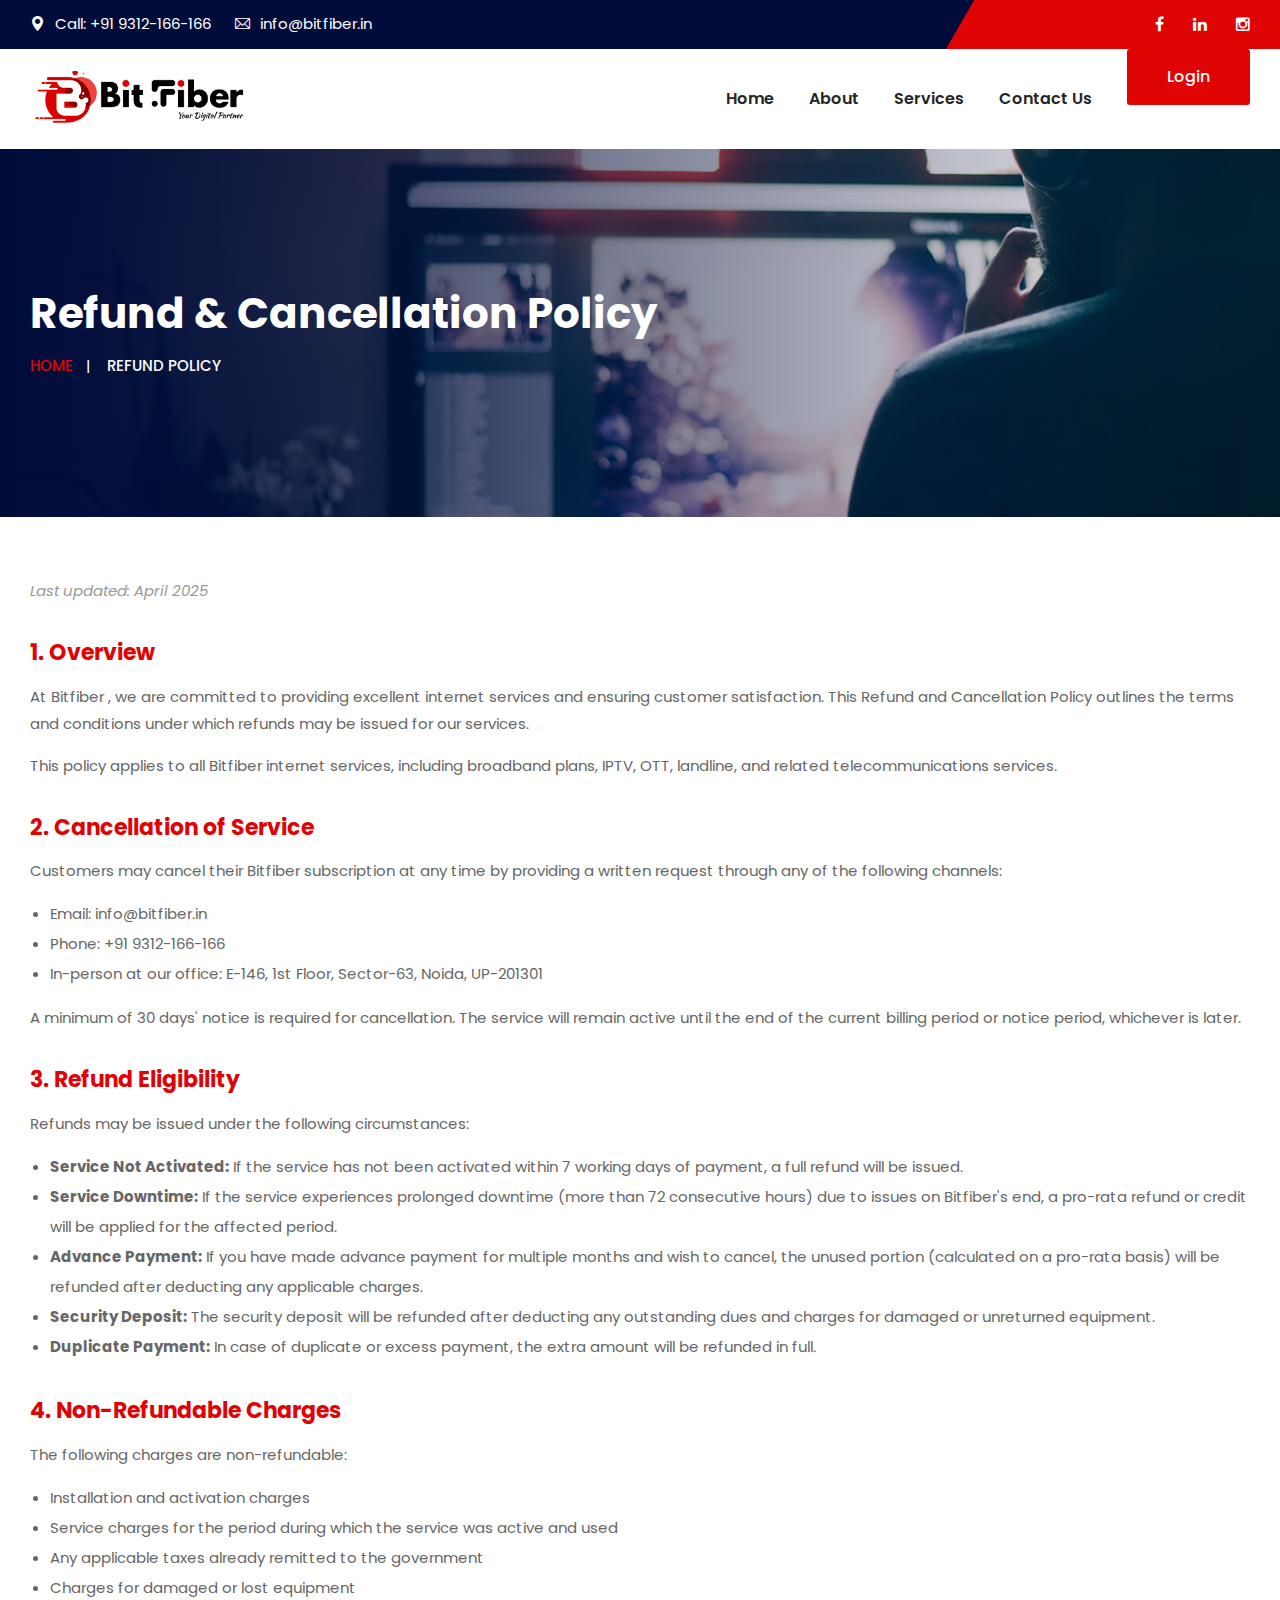
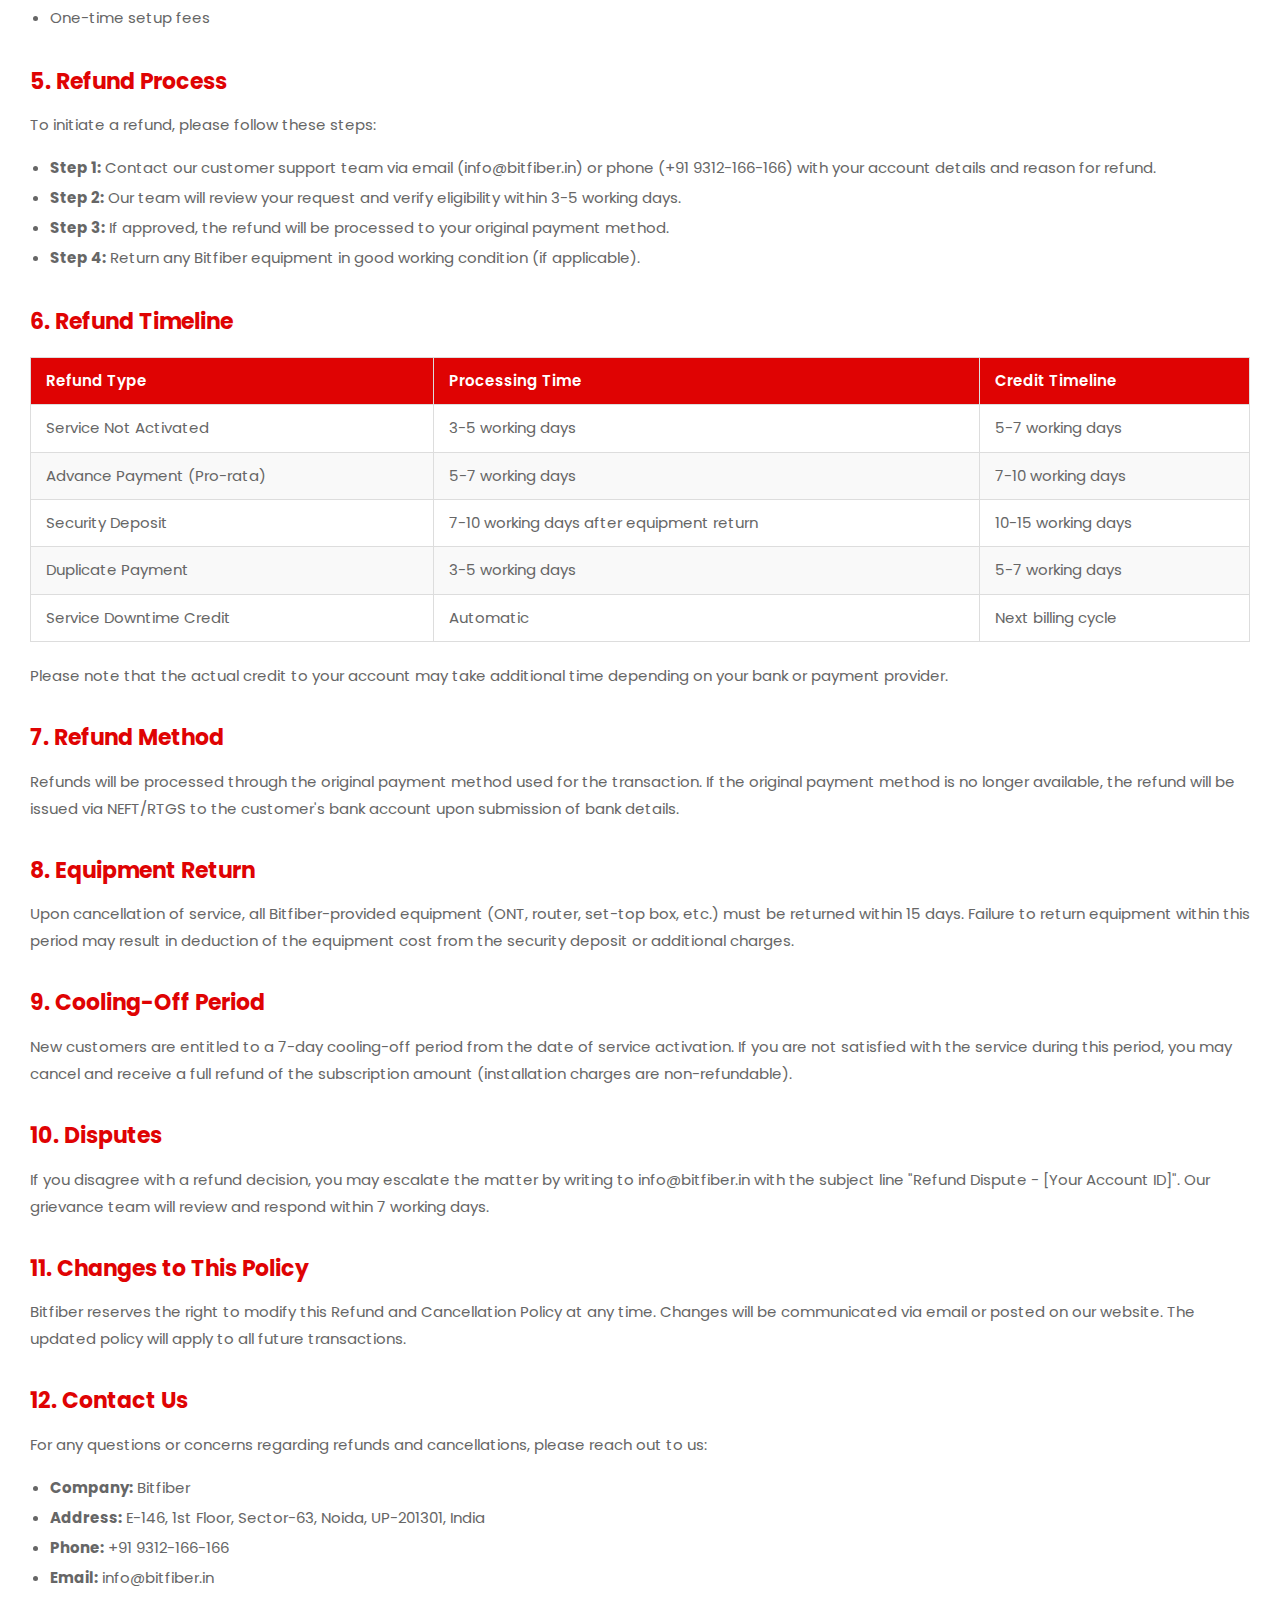
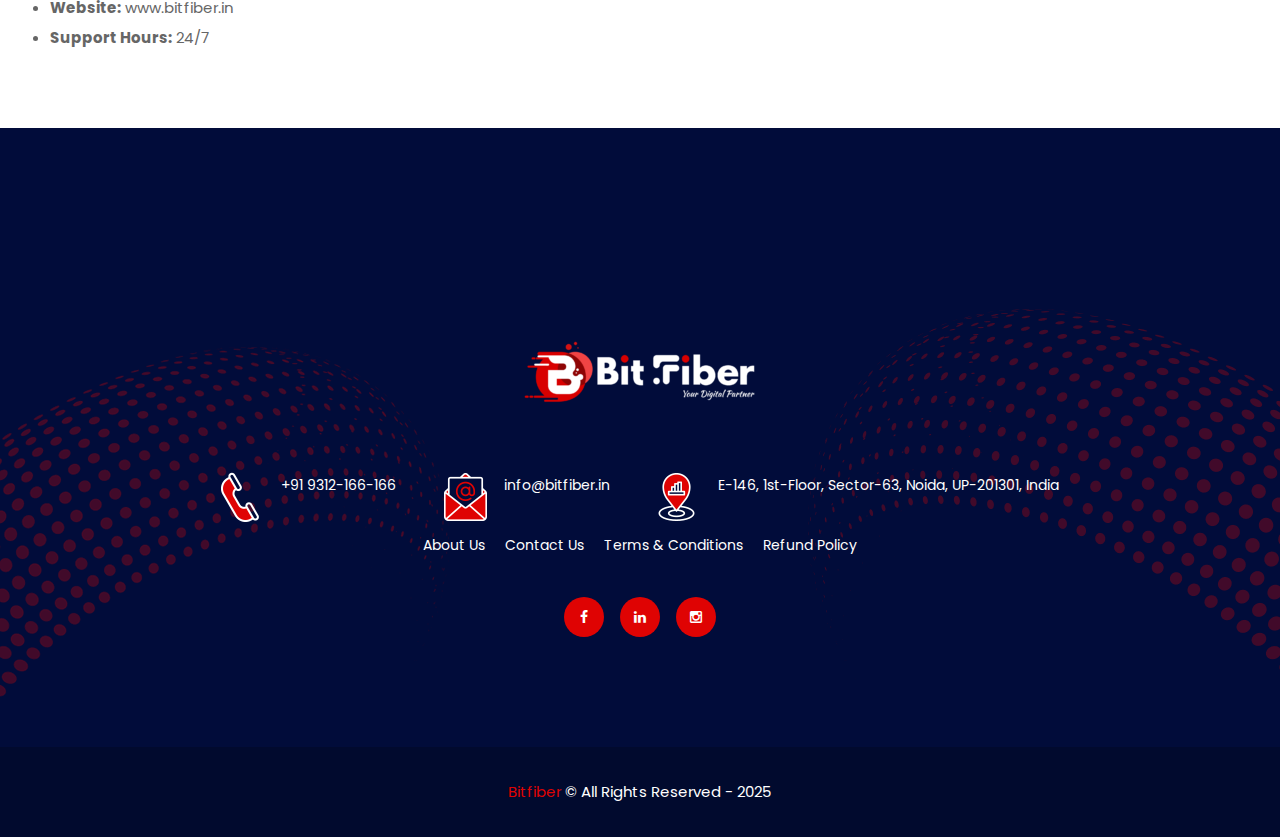
<file: refund-policy.html>
<!DOCTYPE html>
<html>
<head>
<meta charset="utf-8">
<title>Bitfiber | Refund Policy</title>
<meta name="description" content="Refund and Cancellation Policy for Bitfiber internet services. Learn about our refund process, eligibility, and timelines.">
<!-- Stylesheets -->
<link href="css/bootstrap.css" rel="stylesheet">
<link href="css/style.css" rel="stylesheet">
<link href="css/responsive.css" rel="stylesheet">

<link href="https://fonts.googleapis.com/css2?family=Poppins:wght@100;300;400;500;600;700;800;900&display=swap" rel="stylesheet">

<link rel="shortcut icon" href="images/Bit Fiber fav.png" type="image/x-icon">
<link rel="icon" href="images/Bit Fiber fav.png" type="image/x-icon">

<!-- Responsive -->
<meta http-equiv="X-UA-Compatible" content="IE=edge">
<meta name="viewport" content="width=device-width, initial-scale=1.0, maximum-scale=1.0, user-scalable=0">

<style>
	.legal-content { padding: 60px 0; }
	.legal-content h3 { color: var(--main-color); margin-bottom: 15px; margin-top: 35px; font-size: 22px; }
	.legal-content h3:first-child { margin-top: 0; }
	.legal-content p { color: #666; line-height: 1.8; margin-bottom: 15px; font-size: 15px; }
	.legal-content ul { padding-left: 20px; margin-bottom: 15px; }
	.legal-content ul li { color: #666; line-height: 2; font-size: 15px; list-style: disc; }
	.legal-content .last-updated { color: #999; font-style: italic; margin-bottom: 30px; }
	.legal-content table { width: 100%; border-collapse: collapse; margin: 20px 0; }
	.legal-content table th, .legal-content table td { border: 1px solid #ddd; padding: 12px 15px; text-align: left; font-size: 15px; color: #666; }
	.legal-content table th { background-color: var(--main-color); color: #fff; font-weight: 600; }
	.legal-content table tr:nth-child(even) { background-color: #f9f9f9; }
</style>

</head>

<body class="hidden-bar-wrapper">

<div class="page-wrapper">
 	
    <!-- Preloader -->
    <div class="preloader">
		<span></span>
	</div>
 	
 	<!-- Main Header -->
    <header class="main-header">
    	
		<!-- Header Top -->
		<div class="header-top">
			<div class="auto-container">
				
				<div class="pull-left">
					<ul class="info">
						<li><a href="tel:9312166166"><span class="icon flaticon-maps-and-flags"></span>Call: +91 9312-166-166</a></li>
						<li><a href="mailto:info@bitfiber.in"><span class="icon flaticon-email-2"></span>info@bitfiber.in</a></li>
					</ul>
				</div>
				
				<div class="pull-right">
					<!-- Social Box -->
					<ul class="social-box">
						<li><a href="https://www.facebook.com/share/152MGFGDf7/?mibextid=wwXIfr" class="fa fa-facebook-f" target="_blank"></a></li>
						<li><a href="https://www.linkedin.com/company/bitfiber/" class="fa fa-linkedin" target="_blank"></a></li>
						<li><a href="https://www.instagram.com/bit_fiber" class="fa fa-instagram" target="_blank"></a></li>
					</ul>
				</div>
				
			</div>
		</div>
		
        <!-- Header Lower -->
        <div class="header-lower">
            
			<div class="auto-container">
				<div class="d-flex justify-content-between align-items-center inner-container">
					
					<div class="logo-box">
						<div class="logo"><a href="index.html"><img src="images/Bit Fiber Logo.png" alt="" title=""></a></div>
					</div>
					<div class="d-flex justify-content-end nav-outer">
						
						<!-- Mobile Navigation Toggler -->
						<div class="mobile-nav-toggler"><span class="icon flaticon-menu"></span></div>
						<!-- Main Menu -->
						<nav class="main-menu show navbar-expand-md">
							<div class="navbar-header">
								<button class="navbar-toggler" type="button" data-toggle="collapse" data-target="#navbarSupportedContent" aria-controls="navbarSupportedContent" aria-expanded="false" aria-label="Toggle navigation">
									<span class="icon-bar"></span>
									<span class="icon-bar"></span>
									<span class="icon-bar"></span>
								</button>
							</div>
							
							<div class="navbar-collapse collapse" id="navbarSupportedContent">
								<ul class="navigation">
									<li class="dropdown"><a href="index.html">Home</a></li>
									<li class="dropdown"><a href="about.html">About</a></li>
									<li class="dropdown"><a href="services.html">Services</a></li>
									<li><a href="contact.html">Contact us</a></li>
								</ul>
							</div>
							
						</nav>
						<!-- Main Menu End-->
						
						<!-- Outer Box -->
						<div class="outer-box">
							
							<!-- Login Button -->
							<a href="https://my.bitfiber.in" class="theme-btn btn-style-four" target="_blank" id="header-login-btn"><span class="txt">Login</span></a>
							
						</div>
						<!-- End Outer Box -->
						
					</div>
				</div>
				
			</div>
        </div>
        <!-- End Header Lower -->
        
		<!-- Sticky Header  -->
        <div class="sticky-header">
            <div class="d-flex justify-content-between align-items-center auto-container">
                <!-- Logo -->
                <div class="logo">
                    <a href="index.html" title=""><img src="images/Bit Fiber Logo.png" alt="" title=""></a>
                </div>
				
                <!--Right Col-->
                <div>
                    <!-- Main Menu -->
                    <nav class="main-menu">
                        <!--Keep This Empty / Menu will come through Javascript-->
                    </nav><!-- Main Menu End-->
					
					<!-- Outer Box -->
					<div class="outer-box">
						<!-- Mobile Navigation Toggler -->
						<div class="mobile-nav-toggler"><span class="icon flaticon-menu"></span></div>
					</div>
					<!-- End Outer Box -->
					
                </div>
            </div>
        </div><!-- End Sticky Menu -->
    
		<!-- Mobile Menu  -->
        <div class="mobile-menu">
            <div class="menu-backdrop"></div>
            <div class="close-btn"><span class="icon flaticon-multiply"></span></div>
            
            <nav class="menu-box">
                <div class="nav-logo"><a href="index.html"><img src="images/Bit Fiber Logo.png" alt="" title=""></a></div>
                <div class="menu-outer"><!--Here Menu Will Come Automatically Via Javascript / Same Menu as in Header--></div>
            </nav>
        </div><!-- End Mobile Menu -->
	
    </header>
    <!-- End Main Header -->
	
	<!-- Page Title -->
    <section class="page-title" style="background-image: url(images/background/10.jpg)">
        <div class="auto-container">
			<h2>Refund & Cancellation Policy</h2>
			<ul class="bread-crumb">
				<li><a href="index.html">Home</a></li>
				<li>Refund Policy</li>
			</ul>
        </div>
    </section>
    <!-- End Page Title -->
	
	<!-- Legal Content Section -->
	<section class="legal-content">
		<div class="auto-container">
			<p class="last-updated">Last updated: April 2025</p>

			<h3>1. Overview</h3>
			<p>At Bitfiber , we are committed to providing excellent internet services and ensuring customer satisfaction. This Refund and Cancellation Policy outlines the terms and conditions under which refunds may be issued for our services.</p>
			<p>This policy applies to all Bitfiber internet services, including broadband plans, IPTV, OTT, landline, and related telecommunications services.</p>

			<h3>2. Cancellation of Service</h3>
			<p>Customers may cancel their Bitfiber subscription at any time by providing a written request through any of the following channels:</p>
			<ul>
				<li>Email: info@bitfiber.in</li>
				<li>Phone: +91 9312-166-166</li>
				<li>In-person at our office: E-146, 1st Floor, Sector-63, Noida, UP-201301</li>
			</ul>
			<p>A minimum of 30 days' notice is required for cancellation. The service will remain active until the end of the current billing period or notice period, whichever is later.</p>

			<h3>3. Refund Eligibility</h3>
			<p>Refunds may be issued under the following circumstances:</p>
			<ul>
				<li><strong>Service Not Activated:</strong> If the service has not been activated within 7 working days of payment, a full refund will be issued.</li>
				<li><strong>Service Downtime:</strong> If the service experiences prolonged downtime (more than 72 consecutive hours) due to issues on Bitfiber's end, a pro-rata refund or credit will be applied for the affected period.</li>
				<li><strong>Advance Payment:</strong> If you have made advance payment for multiple months and wish to cancel, the unused portion (calculated on a pro-rata basis) will be refunded after deducting any applicable charges.</li>
				<li><strong>Security Deposit:</strong> The security deposit will be refunded after deducting any outstanding dues and charges for damaged or unreturned equipment.</li>
				<li><strong>Duplicate Payment:</strong> In case of duplicate or excess payment, the extra amount will be refunded in full.</li>
			</ul>

			<h3>4. Non-Refundable Charges</h3>
			<p>The following charges are non-refundable:</p>
			<ul>
				<li>Installation and activation charges</li>
				<li>Service charges for the period during which the service was active and used</li>
				<li>Any applicable taxes already remitted to the government</li>
				<li>Charges for damaged or lost equipment</li>
				<li>One-time setup fees</li>
			</ul>

			<h3>5. Refund Process</h3>
			<p>To initiate a refund, please follow these steps:</p>
			<ul>
				<li><strong>Step 1:</strong> Contact our customer support team via email (info@bitfiber.in) or phone (+91 9312-166-166) with your account details and reason for refund.</li>
				<li><strong>Step 2:</strong> Our team will review your request and verify eligibility within 3-5 working days.</li>
				<li><strong>Step 3:</strong> If approved, the refund will be processed to your original payment method.</li>
				<li><strong>Step 4:</strong> Return any Bitfiber equipment in good working condition (if applicable).</li>
			</ul>

			<h3>6. Refund Timeline</h3>
			<table>
				<thead>
					<tr>
						<th>Refund Type</th>
						<th>Processing Time</th>
						<th>Credit Timeline</th>
					</tr>
				</thead>
				<tbody>
					<tr>
						<td>Service Not Activated</td>
						<td>3-5 working days</td>
						<td>5-7 working days</td>
					</tr>
					<tr>
						<td>Advance Payment (Pro-rata)</td>
						<td>5-7 working days</td>
						<td>7-10 working days</td>
					</tr>
					<tr>
						<td>Security Deposit</td>
						<td>7-10 working days after equipment return</td>
						<td>10-15 working days</td>
					</tr>
					<tr>
						<td>Duplicate Payment</td>
						<td>3-5 working days</td>
						<td>5-7 working days</td>
					</tr>
					<tr>
						<td>Service Downtime Credit</td>
						<td>Automatic</td>
						<td>Next billing cycle</td>
					</tr>
				</tbody>
			</table>
			<p>Please note that the actual credit to your account may take additional time depending on your bank or payment provider.</p>

			<h3>7. Refund Method</h3>
			<p>Refunds will be processed through the original payment method used for the transaction. If the original payment method is no longer available, the refund will be issued via NEFT/RTGS to the customer's bank account upon submission of bank details.</p>

			<h3>8. Equipment Return</h3>
			<p>Upon cancellation of service, all Bitfiber-provided equipment (ONT, router, set-top box, etc.) must be returned within 15 days. Failure to return equipment within this period may result in deduction of the equipment cost from the security deposit or additional charges.</p>

			<h3>9. Cooling-Off Period</h3>
			<p>New customers are entitled to a 7-day cooling-off period from the date of service activation. If you are not satisfied with the service during this period, you may cancel and receive a full refund of the subscription amount (installation charges are non-refundable).</p>

			<h3>10. Disputes</h3>
			<p>If you disagree with a refund decision, you may escalate the matter by writing to info@bitfiber.in with the subject line "Refund Dispute - [Your Account ID]". Our grievance team will review and respond within 7 working days.</p>

			<h3>11. Changes to This Policy</h3>
			<p>Bitfiber reserves the right to modify this Refund and Cancellation Policy at any time. Changes will be communicated via email or posted on our website. The updated policy will apply to all future transactions.</p>

			<h3>12. Contact Us</h3>
			<p>For any questions or concerns regarding refunds and cancellations, please reach out to us:</p>
			<ul>
				<li><strong>Company:</strong> Bitfiber</li>
				<li><strong>Address:</strong> E-146, 1st Floor, Sector-63, Noida, UP-201301, India</li>
				<li><strong>Phone:</strong> +91 9312-166-166</li>
				<li><strong>Email:</strong> info@bitfiber.in</li>
				<li><strong>Website:</strong> www.bitfiber.in</li>
				<li><strong>Support Hours:</strong> 24/7</li>
			</ul>
		</div>
	</section>
	<!-- End Legal Content Section -->
	
	<!-- Main Footer -->
    <footer class="main-footer">
		<div class="pattern-layer-one" style="background-image: url(images/background/pattern-12.png)"></div>
		<div class="pattern-layer-two" style="background-image: url(images/background/pattern-13.png)"></div>
    	<div class="auto-container">
            <div class="widgets-section">
            	<div class="logo">
					<a href="index.html"><img src="images/Bit Fiber Transparent Logo.png" alt="" /></a>
				</div>
				<ul class="contact-info-list">
					<li>
						<span class="icon"><img src="images/icons/icon-1.png" alt="" /></span>
						<a href="tel:9312166166">+91 9312-166-166</a>
					</li>
					<li>
						<span class="icon"><img src="images/icons/icon-2.png" alt="" /></span>
						<a href="mailto:info@bitfiber.in">info@bitfiber.in</a><br>
					</li>
					<li>
						<span class="icon"><img src="images/icons/icon-3.png" alt="" /></span>
						E-146, 1st-Floor, Sector-63, Noida, UP-201301, India
					</li>
				</ul>
				
				<!-- Footer Links -->
				<ul class="footer-nav" style="display:flex; gap:20px; justify-content:center; margin-top:20px; flex-wrap:wrap;">
					<li><a href="about.html" style="color:#fff;">About Us</a></li>
					<li><a href="contact.html" style="color:#fff;">Contact Us</a></li>
					<li><a href="terms.html" style="color:#fff;">Terms & Conditions</a></li>
					<li><a href="refund-policy.html" style="color:#fff;">Refund Policy</a></li>
				</ul>
				
				<!-- Social Box -->
				<ul class="social-box">
					<li><a href="https://www.facebook.com/share/152MGFGDf7/?mibextid=wwXIfr" class="fa fa-facebook-f" target="_blank"></a></li>
					<li><a href="https://www.linkedin.com/company/bitfiber/" class="fa fa-linkedin" target="_blank"></a></li>
					<li><a href="https://www.instagram.com/bit_fiber" class="fa fa-instagram" target="_blank"></a></li>
				</ul>
				
			</div>
			
		</div>
		<!-- Footer Bottom -->
		<div class="footer-bottom">
			<div class="auto-container">
				<div class="copyright"><a href="index.html">Bitfiber</a> &copy; All Rights Reserved - 2025</div>
			</div>
		</div>
	</footer>
	<!-- End Main Footer -->
	
</div>
<!--End pagewrapper-->

<!-- Scroll To Top -->
<div class="scroll-to-top scroll-to-target" data-target="html"><span class="fa fa-arrow-up"></span></div>

<script src="js/jquery.js"></script>
<script src="js/popper.min.js"></script>
<script src="js/bootstrap.min.js"></script>
<script src="js/jquery.mCustomScrollbar.concat.min.js"></script>
<script src="js/jquery.fancybox.js"></script>
<script src="js/appear.js"></script>
<script src="js/parallax.min.js"></script>
<script src="js/tilt.jquery.min.js"></script>
<script src="js/jquery.paroller.min.js"></script>
<script src="js/owl.js"></script>
<script src="js/wow.js"></script>
<script src="js/nav-tool.js"></script>
<script src="js/jquery-ui.js"></script>
<script src="js/script.js"></script>

</body>
</html>
</file>
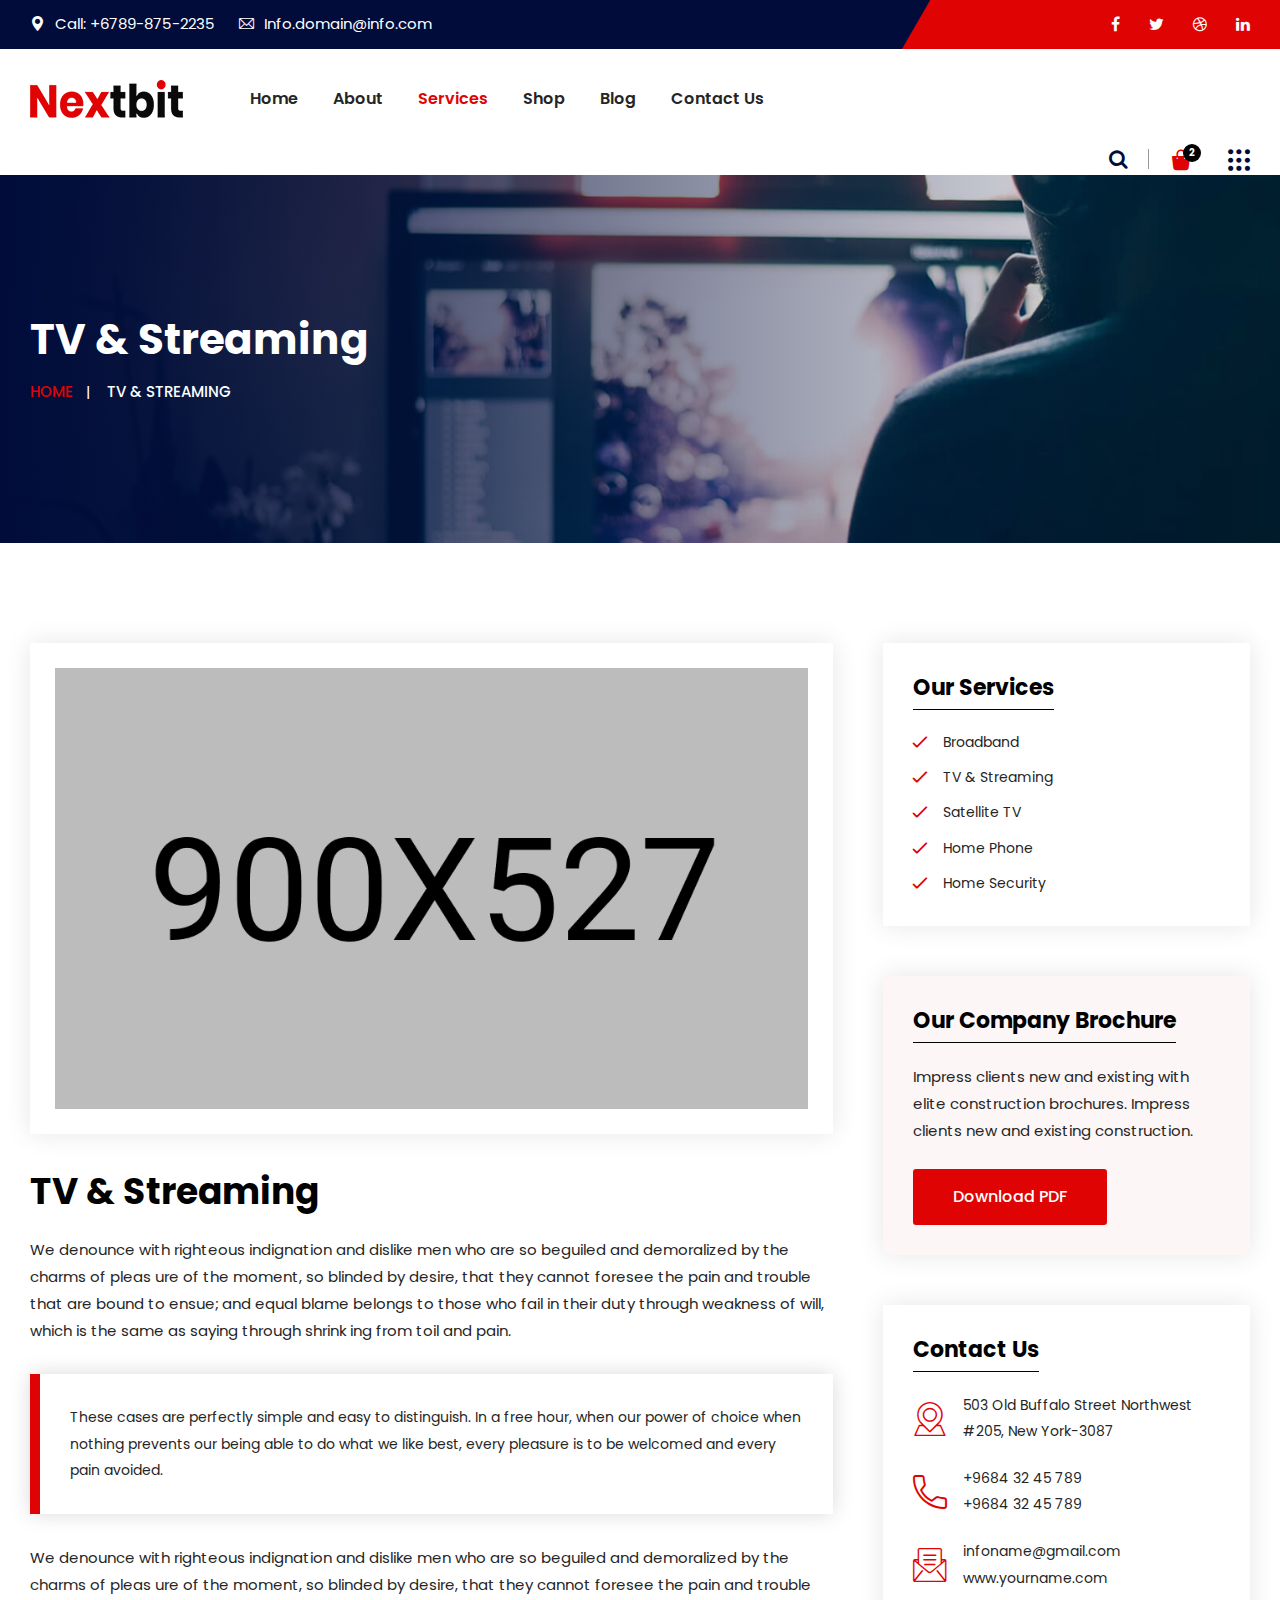
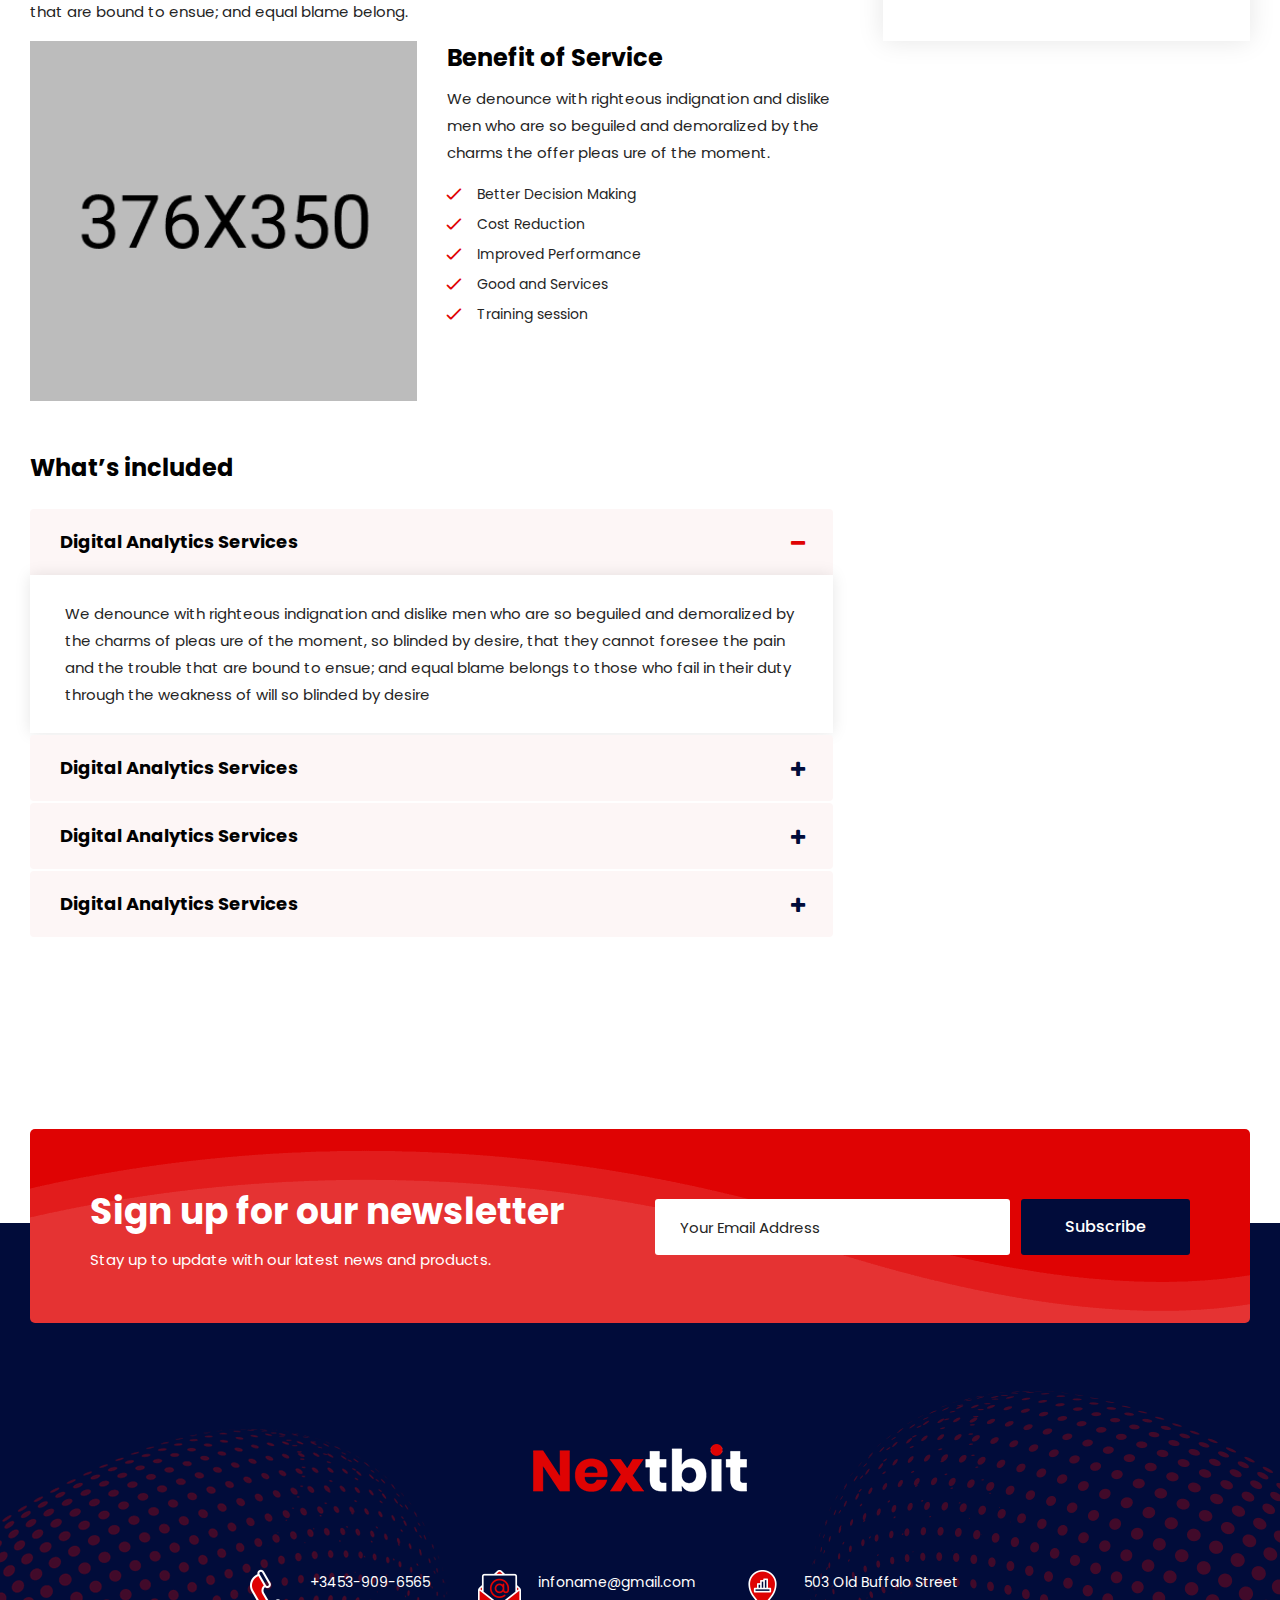
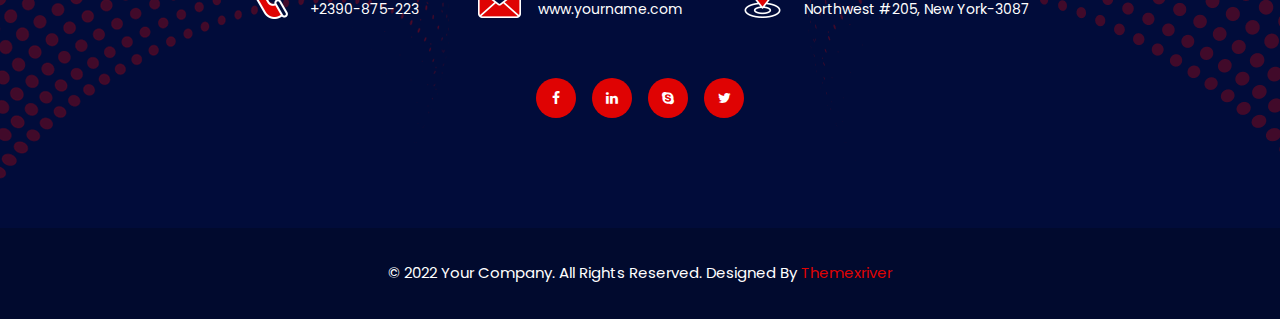
<file: services-detail.html>
<!DOCTYPE html>
<html>
<head>
<meta charset="utf-8">
<title>NextBit HTML-5 Template | Services Detail</title>
<!-- Stylesheets -->
<link href="css/bootstrap.css" rel="stylesheet">
<link href="css/style.css" rel="stylesheet">
<link href="css/responsive.css" rel="stylesheet">

<link href="https://fonts.googleapis.com/css2?family=Poppins:wght@100;300;400;500;600;700;800;900&display=swap" rel="stylesheet">

<link rel="shortcut icon" href="images/favicon.png" type="image/x-icon">
<link rel="icon" href="images/favicon.png" type="image/x-icon">

<!-- Responsive -->
<meta http-equiv="X-UA-Compatible" content="IE=edge">
<meta name="viewport" content="width=device-width, initial-scale=1.0, maximum-scale=1.0, user-scalable=0">

</head>

<body class="hidden-bar-wrapper">

<div class="page-wrapper">
 	
    <!-- Preloader -->
    <div class="preloader">
		<span></span>
	</div>
 	
 	<!-- Main Header -->
    <header class="main-header">
    	
		<!-- Header Top -->
		<div class="header-top">
			<div class="auto-container clearfix">
				
				<div class="pull-left">
					<ul class="info">
						<li><a href="tel:+6789-875-2235"><span class="icon flaticon-maps-and-flags"></span>Call: +6789-875-2235</a></li>
						<li><a href="mailto:Info.domain@info.com"><span class="icon flaticon-email-2"></span>Info.domain@info.com</a></li>
					</ul>
				</div>
				
				<div class="pull-right clearfix">
					<!-- Social Box -->
					<ul class="social-box">
						<li><a href="https://www.facebook.com/" class="fa fa-facebook-f"></a></li>
						<li><a href="https://www.twitter.com/" class="fa fa-twitter"></a></li>
						<li><a href="https://dribbble.com/" class="fa fa-dribbble"></a></li>
						<li><a href="https://www.linkedin.com/" class="fa fa-linkedin"></a></li>
					</ul>
				</div>
				
			</div>
		</div>
		
        <!-- Header Lower -->
        <div class="header-lower">
            
			<div class="auto-container clearfix">
				<div class="inner-container clearfix">
					
					<div class="pull-left logo-box">
						<div class="logo"><a href="index.html"><img src="images/logo.png" alt="" title=""></a></div>
					</div>
					<div class="nav-outer clearfix">
						
						<!-- Mobile Navigation Toggler -->
						<div class="mobile-nav-toggler"><span class="icon flaticon-menu"></span></div>
						<!-- Main Menu -->
						<nav class="main-menu show navbar-expand-md">
							<div class="navbar-header">
								<button class="navbar-toggler" type="button" data-toggle="collapse" data-target="#navbarSupportedContent" aria-controls="navbarSupportedContent" aria-expanded="false" aria-label="Toggle navigation">
									<span class="icon-bar"></span>
									<span class="icon-bar"></span>
									<span class="icon-bar"></span>
								</button>
							</div>
							
							<div class="navbar-collapse collapse clearfix" id="navbarSupportedContent">
								<ul class="navigation clearfix">
									<li class="dropdown"><a href="#">Home</a>
										<ul>
											<li><a href="index.html">Homepage One</a></li>
											<li><a href="index-2.html">Homepage Two</a></li>
											<li><a href="index-3.html">Homepage Three</a></li>
											<li><a href="index-4.html">Homepage Four</a></li>
											<li><a href="index-5.html">Homepage Five</a></li>
											<li><a href="index-6.html">Homepage Six</a></li>
											<li><a href="index-7.html">Homepage Seven</a></li>
											<li class="dropdown"><a href="#">Header Styles</a>
												<ul>
													<li><a href="index.html">Header Style One</a></li>
													<li><a href="index-2.html">Header Style Two</a></li>
													<li><a href="index-3.html">Header Style Three</a></li>
													<li><a href="index-4.html">Header Style Four</a></li>
													<li><a href="index-5.html">Header Style Five</a></li>
													<li><a href="index-6.html">Header Style Six</a></li>
													<li><a href="index-7.html">Header Style Seven</a></li>
												</ul>
											</li>
										</ul>
									</li>
									<li class="dropdown"><a href="#">About</a>
										<ul>
											<li><a href="about.html">About Us</a></li>
											<li><a href="price.html">Pricing</a></li>
											<li><a href="movie.html">Movie's</a></li>
										</ul>
									</li>
									<li class="current dropdown"><a href="#">Services</a>
										<ul>
											<li><a href="services.html">Services</a></li>
											<li><a href="services-detail.html">Services Detail</a></li>
										</ul>
									</li>
									<li class="dropdown"><a href="#">Shop</a>
										<ul>
											<li><a href="shop.html">Our Products</a></li>
											<li><a href="shop-single.html">Product Single</a></li>
											<li><a href="shoping-cart.html">Shoping Cart</a></li>
											<li><a href="checkout.html">Checkout</a></li>
										</ul>
									</li>
									<li class="dropdown"><a href="#">Blog</a>
										<ul>
											<li><a href="blog.html">Our Blog</a></li>
											<li><a href="news-detail.html">Blog Single</a></li>
											<li><a href="not-found.html">Not Found</a></li>
										</ul>
									</li>
									<li><a href="contact.html">Contact us</a></li>
								</ul>
							</div>
							
						</nav>
						<!-- Main Menu End-->
						
						<!-- Outer Box -->
						<div class="outer-box clearfix">
							
							<!--Search Box-->
							<div class="search-box-outer">
								<div class="search-box-btn"><span class="fa fa-search"></span></div>
							</div>
							
							<!-- Cart Box -->
							<div class="cart-box">
								<div class="dropdown">
									<button class="cart-box-btn dropdown-toggle" type="button" id="dropdownMenu1" data-toggle="dropdown" aria-haspopup="true" aria-expanded="false"><span class="flaticon-shopping-bag-2"></span><span class="total-cart">2</span></button>
									<div class="dropdown-menu pull-right cart-panel" aria-labelledby="dropdownMenu1">
										<div class="cart-product">
											<div class="inner">
												<div class="cross-icon"><span class="icon fa fa-remove"></span></div>
												<div class="image"><img src="images/resource/post-thumb-1.jpg" alt="" /></div>
												<h3><a href="shoping-cart.html">Product 01</a></h3>
												<div class="quantity-text">Quantity 1</div>
												<div class="price">$99.00</div>
											</div>
										</div>
										<div class="cart-product">
											<div class="inner">
												<div class="cross-icon"><span class="icon fa fa-remove"></span></div>
												<div class="image"><img src="images/resource/post-thumb-2.jpg" alt="" /></div>
												<h3><a href="shoping-cart.html">Product 02</a></h3>
												<div class="quantity-text">Quantity 1</div>
												<div class="price">$99.00</div>
											</div>
										</div>
										<div class="cart-total">Sub Total: <span>$198</span></div>
										<ul class="btns-boxed">
											<li><a href="shoping-cart.html">View Cart</a></li>
											<li><a href="checkout.html">CheckOut</a></li>
										</ul>
									</div>
								</div>
							</div>
							<!-- End Cart Box -->
							
							<!-- Nav Btn -->
							<div class="nav-btn navSidebar-button"><span class="icon flaticon-dots-menu"></span></div>
							
						</div>
						<!-- End Outer Box -->
						
					</div>
				</div>
				
			</div>
        </div>
        <!-- End Header Lower -->
        
		<!-- Sticky Header  -->
        <div class="sticky-header">
            <div class="auto-container clearfix">
                <!-- Logo -->
                <div class="logo pull-left">
                    <a href="index.html" title=""><img src="images/logo-small.png" alt="" title=""></a>
                </div>
				
                <!--Right Col-->
                <div class="pull-right">
                    <!-- Main Menu -->
                    <nav class="main-menu">
                        <!--Keep This Empty / Menu will come through Javascript-->
                    </nav><!-- Main Menu End-->
					
					<!-- Outer Box -->
					<div class="outer-box clearfix">
						
						<!--Search Box-->
						<div class="search-box-outer">
							<div class="search-box-btn"><span class="fa fa-search"></span></div>
						</div>
						
						<!-- Cart Box -->
						<div class="cart-box">
							<div class="dropdown">
								<button class="cart-box-btn dropdown-toggle" type="button" id="dropdownMenu2" data-toggle="dropdown" aria-haspopup="true" aria-expanded="false"><span class="flaticon-shopping-bag-2"></span><span class="total-cart">2</span></button>
								<div class="dropdown-menu pull-right cart-panel" aria-labelledby="dropdownMenu2">
									<div class="cart-product">
										<div class="inner">
											<div class="cross-icon"><span class="icon fa fa-remove"></span></div>
											<div class="image"><img src="images/resource/post-thumb-1.jpg" alt="" /></div>
											<h3><a href="shoping-cart.html">Product 01</a></h3>
											<div class="quantity-text">Quantity 1</div>
											<div class="price">$99.00</div>
										</div>
									</div>
									<div class="cart-product">
										<div class="inner">
											<div class="cross-icon"><span class="icon fa fa-remove"></span></div>
											<div class="image"><img src="images/resource/post-thumb-2.jpg" alt="" /></div>
											<h3><a href="shoping-cart.html">Product 02</a></h3>
											<div class="quantity-text">Quantity 1</div>
											<div class="price">$99.00</div>
										</div>
									</div>
									<div class="cart-total">Sub Total: <span>$198</span></div>
									<ul class="btns-boxed">
										<li><a href="shoping-cart.html">View Cart</a></li>
										<li><a href="checkout.html">CheckOut</a></li>
									</ul>
								</div>
							</div>
						</div>
						<!-- End Cart Box -->
						
						<!-- Nav Btn -->
						<div class="nav-btn navSidebar-button"><span class="icon flaticon-dots-menu"></span></div>
						
					</div>
					<!-- End Outer Box -->
					
                </div>
            </div>
        </div><!-- End Sticky Menu -->
    
		<!-- Mobile Menu  -->
        <div class="mobile-menu">
            <div class="menu-backdrop"></div>
            <div class="close-btn"><span class="icon flaticon-multiply"></span></div>
            
            <nav class="menu-box">
                <div class="nav-logo"><a href="index.html"><img src="images/logo.png" alt="" title=""></a></div>
                <div class="menu-outer"><!--Here Menu Will Come Automatically Via Javascript / Same Menu as in Header--></div>
            </nav>
        </div><!-- End Mobile Menu -->
	
    </header>
    <!-- End Main Header -->
	
	<!-- Sidebar Cart Item -->
	<div class="xs-sidebar-group info-group">
		<div class="xs-overlay xs-bg-black"></div>
		<div class="xs-sidebar-widget">
			<div class="sidebar-widget-container">
				<div class="widget-heading">
					<a href="#" class="close-side-widget">
						X
					</a>
				</div>
				<div class="sidebar-textwidget">
					
					<!-- Sidebar Info Content -->
					<div class="sidebar-info-contents">
						<div class="content-inner">
							<div class="logo">
								<a href="index.html"><img src="images/logo-2.png" alt="" /></a>
							</div>
							<div class="content-box">
								<h5>About Us</h5>
								<p class="text">The argument in favor of using filler text goes something like this: If you use real content in the Consulting Process, anytime you reach a review point you’ll end up reviewing and negotiating the content itself and not the design.</p>
								<a href="contact.html" class="theme-btn btn-style-one"><span class="txt">Consultation</span></a>
							</div>
							<div class="contact-info">
								<h5>Contact Info</h5>
								<ul class="list-style-one">
									<li><span class="icon fa fa-location-arrow"></span>Chicago 12, Melborne City, USA</li>
									<li><span class="icon fa fa-phone"></span>(111) 111-111-1111</li>
									<li><span class="icon fa fa-envelope"></span>nextbit@gmail.com</li>
									<li><span class="icon fa fa-clock-o"></span>Week Days: 09.00 to 18.00 Sunday: Closed</li>
								</ul>
							</div>
							<!-- Social Box -->
							<ul class="social-box">
								<li><a href="https://www.facebook.com/" class="fa fa-facebook-f"></a></li>
								<li><a href="https://www.twitter.com/" class="fa fa-twitter"></a></li>
								<li><a href="https://dribbble.com/" class="fa fa-dribbble"></a></li>
								<li><a href="https://www.linkedin.com/" class="fa fa-linkedin"></a></li>
							</ul>
						</div>
					</div>
					
				</div>
			</div>
		</div>
	</div>
	<!-- END sidebar widget item -->
	
	<!-- Page Title -->
    <section class="page-title" style="background-image: url(images/background/10.jpg)">
        <div class="auto-container">
			<h2>TV & Streaming</h2>
			<ul class="bread-crumb clearfix">
				<li><a href="index.html">Home</a></li>
				<li>TV & Streaming</li>
			</ul>
        </div>
    </section>
    <!-- End Page Title -->
	
	<!-- Sidebar Page Container -->
    <section class="sidebar-page-container">
    	<div class="auto-container">
        	<div class="row clearfix">
				
				<!-- Content Side -->
                <div class="content-side col-lg-8 col-md-12 col-sm-12">
                	<div class="service-detail">
						<div class="inner-box">
							<div class="image">
								<img src="images/resource/service-2.jpg" alt="" />
							</div>
							<div class="lower-content">
								<h3>TV & Streaming</h3>
								<p>We denounce with righteous indignation and dislike men who are so beguiled and demoralized by the charms of pleas ure of the moment, so blinded by desire, that they cannot foresee the pain and trouble that are bound to ensue; and  equal blame belongs to those who fail in their duty through weakness of will, which is the same as saying through shrink ing from toil and pain.</p>
								<blockquote>These cases are perfectly simple and easy to distinguish. In a free hour, when our power of choice when nothing prevents our being able to do what we like best, every pleasure is to be welcomed and every pain avoided.</blockquote>
								<p>We denounce with righteous indignation and dislike men who are so beguiled and demoralized by the charms of pleas ure of the moment, so blinded by desire, that they cannot foresee the pain and trouble that are bound to ensue; and  equal blame belong.</p>
								<div class="two-column">
									<div class="row clearfix">
										<!-- Column -->
										<div class="column col-lg-6 col-md-6 col-sm-12">
											<div class="lower-image">
												<img src="images/resource/service-3.png" alt="" />
											</div>
										</div>
										<!-- Column -->
										<div class="column col-lg-6 col-md-6 col-sm-12">
											<h4>Benefit of Service</h4>
											<p>We denounce with righteous indignation and dislike men who are so beguiled and demoralized by the charms the offer pleas ure of the moment.</p>
											<ul class="list-style-two">
												<li>Better Decision Making</li>
												<li>Cost Reduction</li>
												<li>Improved Performance</li>
												<li>Good and Services</li>
												<li>Training session</li>
											</ul>
										</div>
									</div>
								</div>
								
								<!-- Accordian Outer -->
								<div class="accordion-outer">
									<h4>What’s included</h4>
								
									<!-- Accordian Box / Style Two -->
									<ul class="accordion-box style-two">
										
										<!--Block-->
										<li class="accordion block active-block">
											<div class="acc-btn active"><div class="icon-outer"><span class="icon icon-plus fa fa-plus"></span> <span class="icon icon-minus fa fa-minus"></span></div>Digital Analytics Services</div>
											<div class="acc-content current">
												<div class="content">
													<div class="text">We denounce with righteous indignation and dislike men who are so beguiled and demoralized by the charms of pleas ure of the moment, so blinded by desire, that they cannot foresee the pain and the trouble that are bound to ensue; and  equal blame belongs to those who fail in their duty through the weakness of will so blinded by desire</div>
												</div>
											</div>
										</li>
										
										<!--Block-->
										<li class="accordion block">
											<div class="acc-btn"><div class="icon-outer"><span class="icon icon-plus fa fa-plus"></span> <span class="icon icon-minus fa fa-minus"></span></div>Digital Analytics Services</div>
											<div class="acc-content">
												<div class="content">
													<div class="text">We denounce with righteous indignation and dislike men who are so beguiled and demoralized by the charms of pleas ure of the moment, so blinded by desire, that they cannot foresee the pain and the trouble that are bound to ensue; and  equal blame belongs to those who fail in their duty through the weakness of will so blinded by desire</div>
												</div>
											</div>
										</li>

										<!--Block-->
										<li class="accordion block">
											<div class="acc-btn"><div class="icon-outer"><span class="icon icon-plus fa fa-plus"></span> <span class="icon icon-minus fa fa-minus"></span></div>Digital Analytics Services</div>
											<div class="acc-content">
												<div class="content">
													<div class="text">We denounce with righteous indignation and dislike men who are so beguiled and demoralized by the charms of pleas ure of the moment, so blinded by desire, that they cannot foresee the pain and the trouble that are bound to ensue; and  equal blame belongs to those who fail in their duty through the weakness of will so blinded by desire</div>
												</div>
											</div>
										</li>
										
										<!--Block-->
										<li class="accordion block">
											<div class="acc-btn"><div class="icon-outer"><span class="icon icon-plus fa fa-plus"></span> <span class="icon icon-minus fa fa-minus"></span></div>Digital Analytics Services</div>
											<div class="acc-content">
												<div class="content">
													<div class="text">We denounce with righteous indignation and dislike men who are so beguiled and demoralized by the charms of pleas ure of the moment, so blinded by desire, that they cannot foresee the pain and the trouble that are bound to ensue; and  equal blame belongs to those who fail in their duty through the weakness of will so blinded by desire</div>
												</div>
											</div>
										</li>
										
									</ul>
									
								</div>
								<!-- End Accordian Outer -->
								
							</div>
						</div>
					</div>
				</div>
				
				<!-- Sidebar Side -->
                <div class="sidebar-side col-lg-4 col-md-12 col-sm-12">
                	<aside class="sidebar sticky-top">
						
						<!-- Services Widget -->
						<div class="sidebar-widget services-widget">
							<div class="widget-content">
								<div class="sidebar-title">
									<h5>Our Services</h5>
								</div>
								<ul class="service-list">
									<li><a href="#">Broadband</a></li>
									<li><a href="#">TV & Streaming</a></li>
									<li><a href="#">Satellite TV</a></li>
									<li><a href="#">Home Phone</a></li>
									<li><a href="#">Home Security</a></li>
								</ul>
							</div>
						</div>
						
						<!-- Broucher Widget -->
						<div class="sidebar-widget broucher-widget">
							<div class="widget-content">
								<div class="sidebar-title">
									<h5>Our Company Brochure</h5>
								</div>
								<div class="text">Impress clients new and existing with elite construction brochures. Impress clients new and existing construction.</div>
								<a href="#" class="theme-btn btn-style-four"><span class="txt">Download PDF</span></a>
							</div>
						</div>
						
						<!-- Contact Widget -->
						<div class="sidebar-widget contact-widget">
							<div class="widget-content">
								<div class="sidebar-title">
									<h5>Contact Us</h5>
								</div>
								<ul class="contact-info-widget">
									<li>
										<span class="icon flaticon-map"></span>
										503 Old Buffalo Street Northwest #205, New York-3087
									</li>
									<li>
										<span class="icon flaticon-call"></span>
										<a href="tel:+9684-32-45-789">+9684 32 45 789</a><br>
										<a href="tel:+9684-32-45-789">+9684 32 45 789</a>
									</li>
									<li>
										<span class="icon flaticon-email-1"></span>
										<a href="mailto:infoname@gmail.com">infoname@gmail.com</a><br>
										<a href="www.yourname.com">www.yourname.com</a>
									</li>
								</ul>
							</div>
						</div>
						
					</aside>
				</div>
				
			</div>
		</div>
	</section>
	<!-- End Sidebar Page Container -->
	
	<!-- CTA Section -->
	<section class="cta-section">
		<div class="auto-container">
			<div class="inner-container" style="background-image: url(images/background/pattern-11.png)">
				<div class="row clearfix">
					
					<!-- Title Column -->
					<div class="title-column col-lg-6 col-md-12 col-sm-12">
						<div class="inner-column">
							<h3>Sign up for our newsletter</h3>
							<div class="text">Stay up to update with our latest news and products.</div>
						</div>
					</div>
					
					<!-- Form Column -->
					<div class="form-column col-lg-6 col-md-12 col-sm-12">
						<div class="inner-column">
							<div class="newsletter-form">
								<form method="post" action="contact.html">
									<div class="form-group">
										<input type="email" name="email" value="" placeholder="Your Email Address" required="">
										<button type="submit" class="theme-btn btn-style-five"><span class="txt">Subscribe</span></button>
									</div>
								</form>
							</div>
						</div>
					</div>
					
				</div>
			</div>
		</div>
	</section>
	<!-- End CTA Section -->
	
	<!-- Main Footer -->
    <footer class="main-footer">
		<div class="pattern-layer-one" style="background-image: url(images/background/pattern-12.png)"></div>
		<div class="pattern-layer-two" style="background-image: url(images/background/pattern-13.png)"></div>
    	<div class="auto-container">
            <div class="widgets-section">
            	<div class="logo">
					<a href="index.html"><img src="images/footer-logo.png" alt="" /></a>
				</div>
				<ul class="contact-info-list">
					<li>
						<span class="icon"><img src="images/icons/icon-1.png" alt="" /></span>
						<a href="tel:+3453-909-6565">+3453-909-6565</a><br>
						<a href="tel:+2390-875-223">+2390-875-223</a>
					</li>
					<li>
						<span class="icon"><img src="images/icons/icon-2.png" alt="" /></span>
						<a href="mailto:infoname@gmail.com">infoname@gmail.com</a><br>
						<a href="www.yourname.com">www.yourname.com</a>
					</li>
					<li>
						<span class="icon"><img src="images/icons/icon-3.png" alt="" /></span>
						503 Old Buffalo Street <br> Northwest #205, New York-3087
					</li>
				</ul>
				
				<!-- Social Box -->
				<ul class="social-box">
					<li><a href="https://www.facebook.com/" class="fa fa-facebook-f"></a></li>
					<li><a href="https://www.linkedin.com/" class="fa fa-linkedin"></a></li>
					<li><a href="https://skype.com/" class="fa fa-skype"></a></li>
					<li><a href="https://www.twitter.com/" class="fa fa-twitter"></a></li>
				</ul>
				
			</div>
			
		</div>
		<!-- Footer Bottom -->
		<div class="footer-bottom">
			<div class="auto-container">
				<div class="copyright">&copy; 2022 Your Company. All Rights Reserved. Designed By <a href="https://themeforest.net/user/themexriver">Themexriver</a></div>
			</div>
		</div>
	</footer>
	<!-- End Main Footer -->
	
</div>
<!--End pagewrapper-->

<!-- Search Popup -->
<div class="search-popup">
	<div class="color-layer"></div>
	<button class="close-search"><span class="fa fa-arrow-up"></span></button>
	<form method="post" action="blog.html">
		<div class="form-group">
			<input type="search" name="search-field" value="" placeholder="Search Here" required="">
			<button type="submit"><i class="fa fa-search"></i></button>
		</div>
	</form>
</div>
<!-- End Header Search -->

<!-- Scroll To Top -->
<div class="scroll-to-top scroll-to-target" data-target="html"><span class="fa fa-arrow-up"></span></div>

<script src="js/jquery.js"></script>
<script src="js/popper.min.js"></script>
<script src="js/bootstrap.min.js"></script>
<script src="js/jquery.mCustomScrollbar.concat.min.js"></script>
<script src="js/jquery.fancybox.js"></script>
<script src="js/appear.js"></script>
<script src="js/parallax.min.js"></script>
<script src="js/tilt.jquery.min.js"></script>
<script src="js/jquery.paroller.min.js"></script>
<script src="js/owl.js"></script>
<script src="js/wow.js"></script>
<script src="js/nav-tool.js"></script>
<script src="js/jquery-ui.js"></script>
<script src="js/script.js"></script>

<!--[if lt IE 9]><script src="https://cdnjs.cloudflare.com/ajax/libs/html5shiv/3.7.3/html5shiv.js"></script><![endif]-->
<!--[if lt IE 9]><script src="js/respond.js"></script><![endif]-->

</body>
</html>
</file>
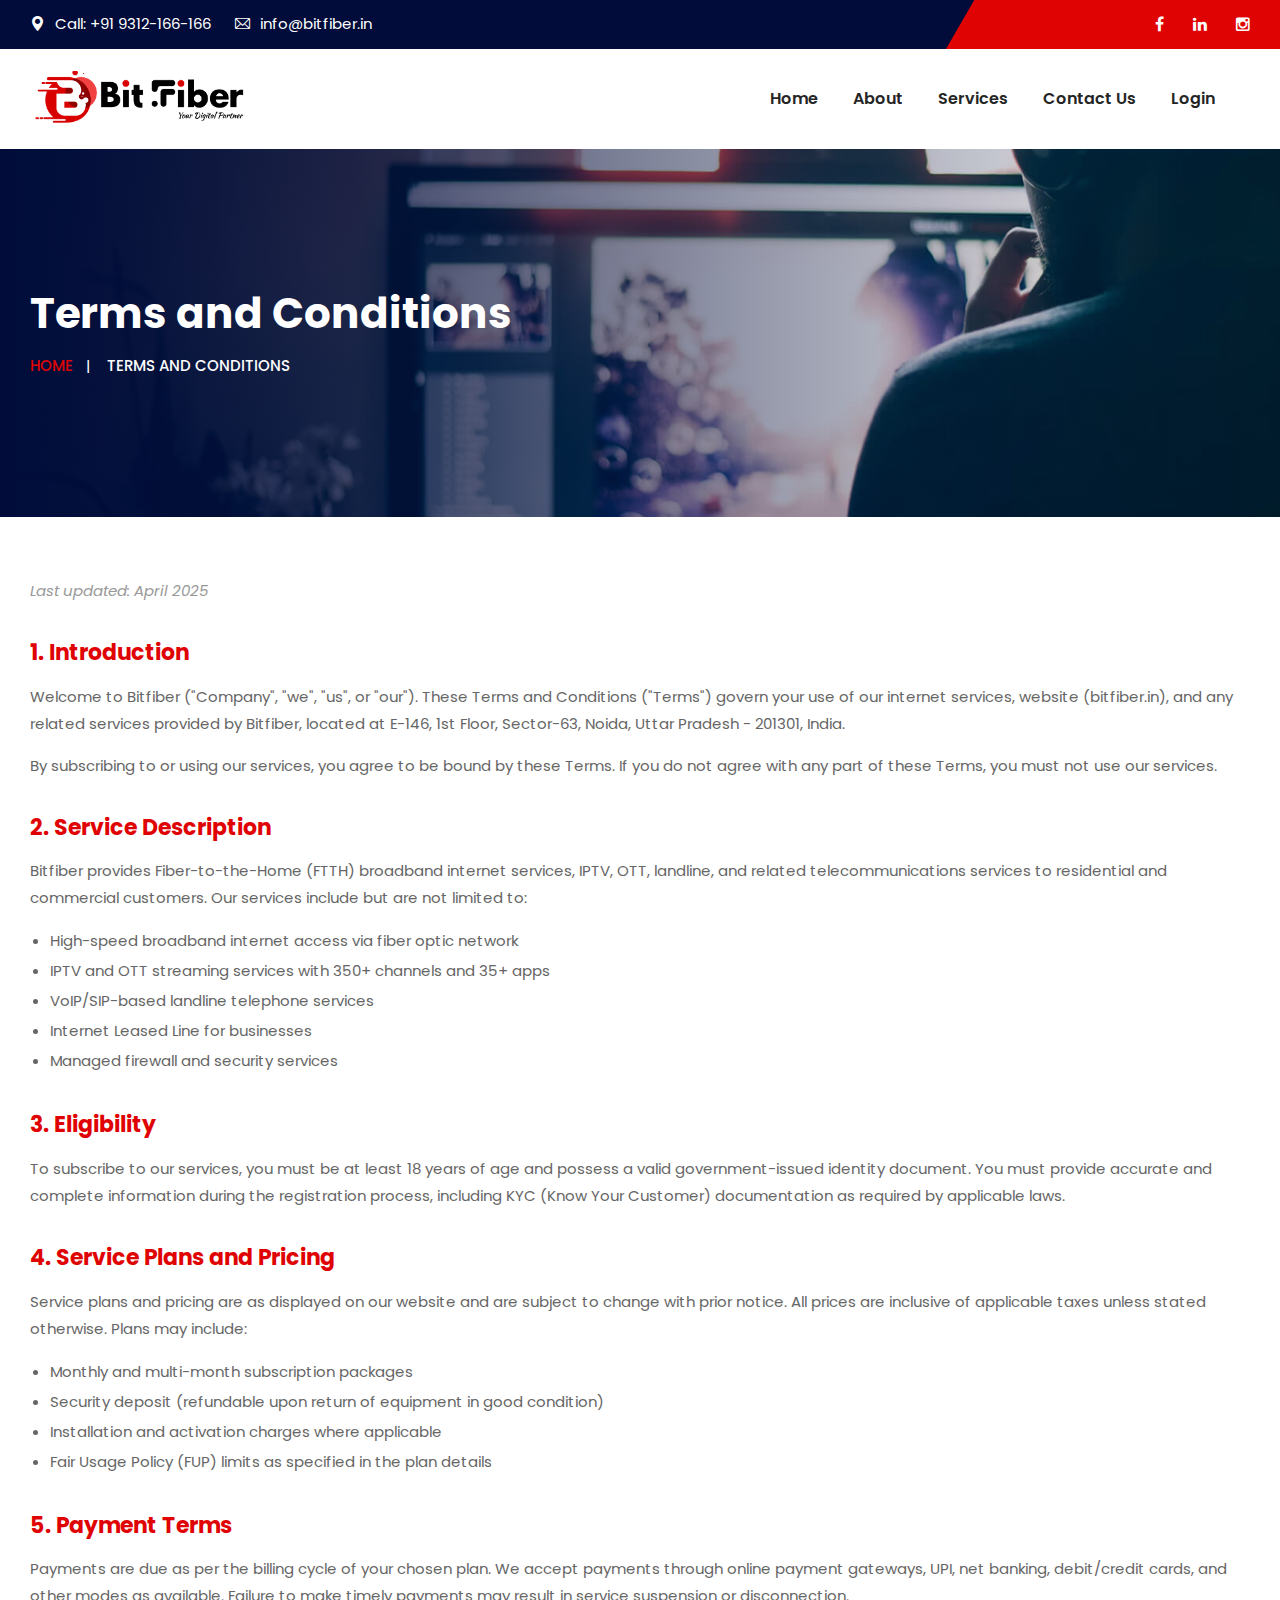
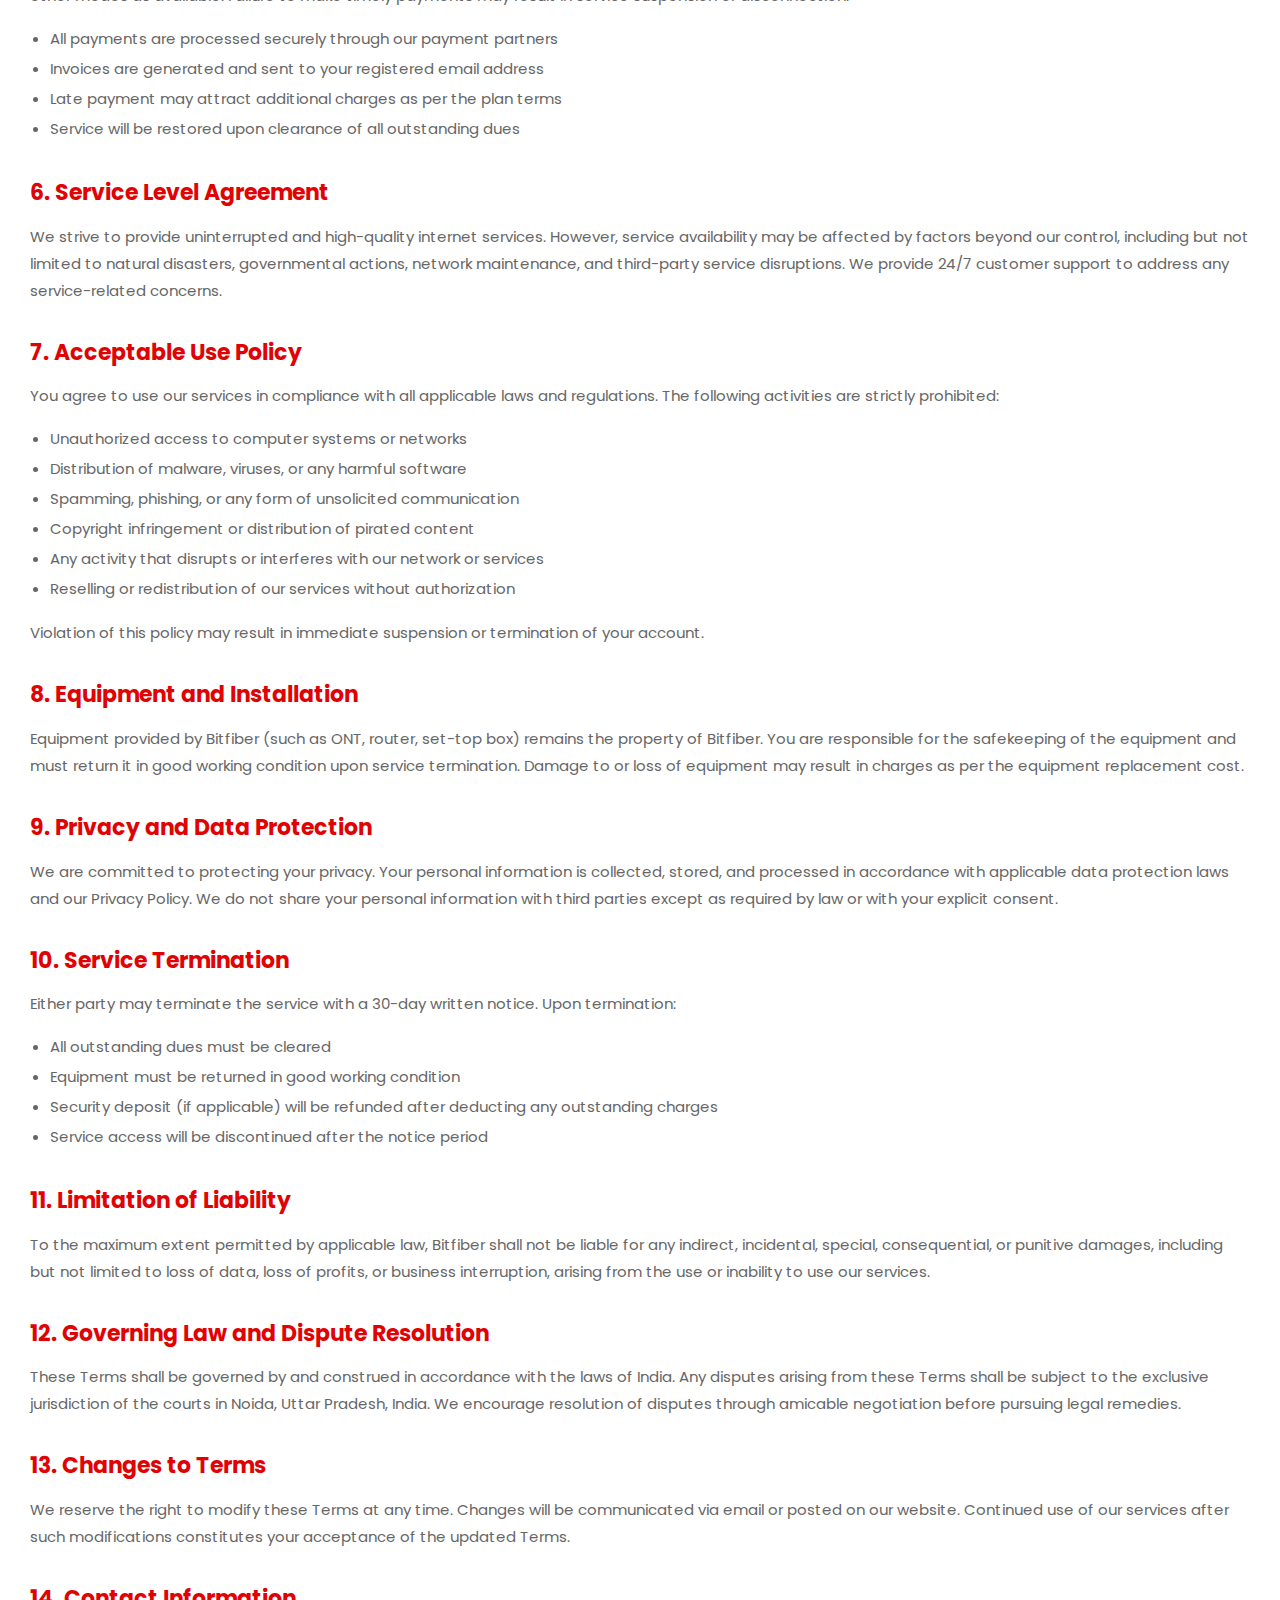
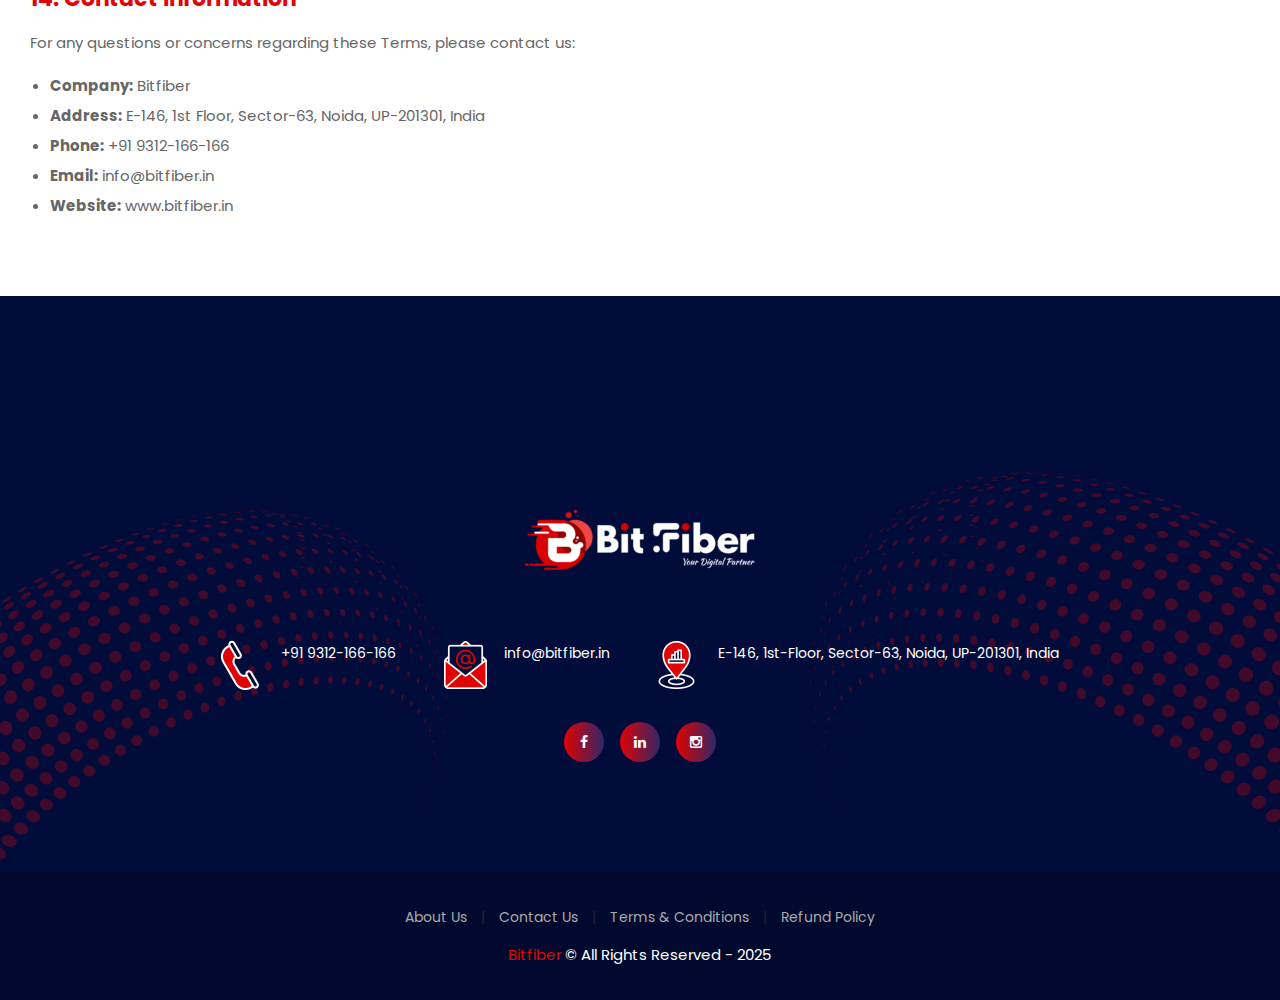
<file: terms.html>
<!DOCTYPE html>
<html>
<head>
<meta charset="utf-8">
<title>Bitfiber | Terms and Conditions</title>
<meta name="description" content="Terms and Conditions for Bitfiber internet services. Read our terms of service, acceptable use policy, and service agreement.">
<!-- Stylesheets -->
<link href="css/bootstrap.css" rel="stylesheet">
<link href="css/style.css" rel="stylesheet">
<link href="css/responsive.css" rel="stylesheet">

<link href="https://fonts.googleapis.com/css2?family=Poppins:wght@100;300;400;500;600;700;800;900&display=swap" rel="stylesheet">

<link rel="shortcut icon" href="images/Bit Fiber fav.png" type="image/x-icon">
<link rel="icon" href="images/Bit Fiber fav.png" type="image/x-icon">

<!-- Responsive -->
<meta http-equiv="X-UA-Compatible" content="IE=edge">
<meta name="viewport" content="width=device-width, initial-scale=1.0, maximum-scale=1.0, user-scalable=0">

<style>
	.legal-content { padding: 60px 0; }
	.legal-content h3 { color: var(--main-color); margin-bottom: 15px; margin-top: 35px; font-size: 22px; }
	.legal-content h3:first-child { margin-top: 0; }
	.legal-content p { color: #666; line-height: 1.8; margin-bottom: 15px; font-size: 15px; }
	.legal-content ul { padding-left: 20px; margin-bottom: 15px; }
	.legal-content ul li { color: #666; line-height: 2; font-size: 15px; list-style: disc; }
	.legal-content .last-updated { color: #999; font-style: italic; margin-bottom: 30px; }
</style>

</head>

<body class="hidden-bar-wrapper">

<div class="page-wrapper">
 	
    <!-- Preloader -->
    <div class="preloader">
		<span></span>
	</div>
 	
 	<!-- Main Header -->
    <header class="main-header">
    	
		<!-- Header Top -->
		<div class="header-top">
			<div class="auto-container">
				
				<div class="pull-left">
					<ul class="info">
						<li><a href="tel:9312166166"><span class="icon flaticon-maps-and-flags"></span>Call: +91 9312-166-166</a></li>
						<li><a href="mailto:info@bitfiber.in"><span class="icon flaticon-email-2"></span>info@bitfiber.in</a></li>
					</ul>
				</div>
				
				<div class="pull-right">
					<!-- Social Box -->
					<ul class="social-box">
						<li><a href="https://www.facebook.com/share/152MGFGDf7/?mibextid=wwXIfr" class="fa fa-facebook-f" target="_blank"></a></li>
						<li><a href="https://www.linkedin.com/company/bitfiber/" class="fa fa-linkedin" target="_blank"></a></li>
						<li><a href="https://www.instagram.com/bit_fiber" class="fa fa-instagram" target="_blank"></a></li>
					</ul>
				</div>
				
			</div>
		</div>
		
        <!-- Header Lower -->
        <div class="header-lower">
            
			<div class="auto-container">
				<div class="d-flex justify-content-between align-items-center inner-container">
					
					<div class="logo-box">
						<div class="logo"><a href="index.html"><img src="images/Bit Fiber Logo.png" alt="" title=""></a></div>
					</div>
					<div class="d-flex justify-content-end nav-outer">
						
						<!-- Mobile Navigation Toggler -->
						<div class="mobile-nav-toggler"><span class="icon flaticon-menu"></span></div>
						<!-- Main Menu -->
						<nav class="main-menu show navbar-expand-md">
							<div class="navbar-header">
								<button class="navbar-toggler" type="button" data-toggle="collapse" data-target="#navbarSupportedContent" aria-controls="navbarSupportedContent" aria-expanded="false" aria-label="Toggle navigation">
									<span class="icon-bar"></span>
									<span class="icon-bar"></span>
									<span class="icon-bar"></span>
								</button>
							</div>
							
							<div class="navbar-collapse collapse" id="navbarSupportedContent">
								<ul class="navigation">
									<li class="dropdown"><a href="index.html">Home</a></li>
									<li class="dropdown"><a href="about.html">About</a></li>
									<li class="dropdown"><a href="services.html">Services</a></li>
									<li><a href="contact.html">Contact us</a></li>
									<li class="login-nav-item"><a href="https://my.bitfiber.in" target="_blank" class="login-link">Login</a></li>
								</ul>
							</div>
							
						</nav>
						<!-- Main Menu End-->
						
						<!-- Outer Box -->
						<div class="outer-box">
							
							
						</div>
						<!-- End Outer Box -->
						
					</div>
				</div>
				
			</div>
        </div>
        <!-- End Header Lower -->
        
		<!-- Sticky Header  -->
        <div class="sticky-header">
            <div class="d-flex justify-content-between align-items-center auto-container">
                <!-- Logo -->
                <div class="logo">
                    <a href="index.html" title=""><img src="images/Bit Fiber Logo.png" alt="" title=""></a>
                </div>
				
                <!--Right Col-->
                <div>
                    <!-- Main Menu -->
                    <nav class="main-menu">
                        <!--Keep This Empty / Menu will come through Javascript-->
                    </nav><!-- Main Menu End-->
					
					<!-- Outer Box -->
					<div class="outer-box">
						<!-- Mobile Navigation Toggler -->
						<div class="mobile-nav-toggler"><span class="icon flaticon-menu"></span></div>
					</div>
					<!-- End Outer Box -->
					
                </div>
            </div>
        </div><!-- End Sticky Menu -->
    
		<!-- Mobile Menu  -->
        <div class="mobile-menu">
            <div class="menu-backdrop"></div>
            <div class="close-btn"><span class="icon flaticon-multiply"></span></div>
            
            <nav class="menu-box">
                <div class="nav-logo"><a href="index.html"><img src="images/Bit Fiber Logo.png" alt="" title=""></a></div>
                <div class="menu-outer"><!--Here Menu Will Come Automatically Via Javascript / Same Menu as in Header--></div>
            </nav>
        </div><!-- End Mobile Menu -->
	
    </header>
    <!-- End Main Header -->
	
	<!-- Page Title -->
    <section class="page-title" style="background-image: url(images/background/10.jpg)">
        <div class="auto-container">
			<h2>Terms and Conditions</h2>
			<ul class="bread-crumb">
				<li><a href="index.html">Home</a></li>
				<li>Terms and Conditions</li>
			</ul>
        </div>
    </section>
    <!-- End Page Title -->
	
	<!-- Legal Content Section -->
	<section class="legal-content">
		<div class="auto-container">
			<p class="last-updated">Last updated: April 2025</p>

			<h3>1. Introduction</h3>
			<p>Welcome to Bitfiber ("Company", "we", "us", or "our"). These Terms and Conditions ("Terms") govern your use of our internet services, website (bitfiber.in), and any related services provided by Bitfiber, located at E-146, 1st Floor, Sector-63, Noida, Uttar Pradesh - 201301, India.</p>
			<p>By subscribing to or using our services, you agree to be bound by these Terms. If you do not agree with any part of these Terms, you must not use our services.</p>

			<h3>2. Service Description</h3>
			<p>Bitfiber provides Fiber-to-the-Home (FTTH) broadband internet services, IPTV, OTT, landline, and related telecommunications services to residential and commercial customers. Our services include but are not limited to:</p>
			<ul>
				<li>High-speed broadband internet access via fiber optic network</li>
				<li>IPTV and OTT streaming services with 350+ channels and 35+ apps</li>
				<li>VoIP/SIP-based landline telephone services</li>
				<li>Internet Leased Line for businesses</li>
				<li>Managed firewall and security services</li>
			</ul>

			<h3>3. Eligibility</h3>
			<p>To subscribe to our services, you must be at least 18 years of age and possess a valid government-issued identity document. You must provide accurate and complete information during the registration process, including KYC (Know Your Customer) documentation as required by applicable laws.</p>

			<h3>4. Service Plans and Pricing</h3>
			<p>Service plans and pricing are as displayed on our website and are subject to change with prior notice. All prices are inclusive of applicable taxes unless stated otherwise. Plans may include:</p>
			<ul>
				<li>Monthly and multi-month subscription packages</li>
				<li>Security deposit (refundable upon return of equipment in good condition)</li>
				<li>Installation and activation charges where applicable</li>
				<li>Fair Usage Policy (FUP) limits as specified in the plan details</li>
			</ul>

			<h3>5. Payment Terms</h3>
			<p>Payments are due as per the billing cycle of your chosen plan. We accept payments through online payment gateways, UPI, net banking, debit/credit cards, and other modes as available. Failure to make timely payments may result in service suspension or disconnection.</p>
			<ul>
				<li>All payments are processed securely through our payment partners</li>
				<li>Invoices are generated and sent to your registered email address</li>
				<li>Late payment may attract additional charges as per the plan terms</li>
				<li>Service will be restored upon clearance of all outstanding dues</li>
			</ul>

			<h3>6. Service Level Agreement</h3>
			<p>We strive to provide uninterrupted and high-quality internet services. However, service availability may be affected by factors beyond our control, including but not limited to natural disasters, governmental actions, network maintenance, and third-party service disruptions. We provide 24/7 customer support to address any service-related concerns.</p>

			<h3>7. Acceptable Use Policy</h3>
			<p>You agree to use our services in compliance with all applicable laws and regulations. The following activities are strictly prohibited:</p>
			<ul>
				<li>Unauthorized access to computer systems or networks</li>
				<li>Distribution of malware, viruses, or any harmful software</li>
				<li>Spamming, phishing, or any form of unsolicited communication</li>
				<li>Copyright infringement or distribution of pirated content</li>
				<li>Any activity that disrupts or interferes with our network or services</li>
				<li>Reselling or redistribution of our services without authorization</li>
			</ul>
			<p>Violation of this policy may result in immediate suspension or termination of your account.</p>

			<h3>8. Equipment and Installation</h3>
			<p>Equipment provided by Bitfiber (such as ONT, router, set-top box) remains the property of Bitfiber. You are responsible for the safekeeping of the equipment and must return it in good working condition upon service termination. Damage to or loss of equipment may result in charges as per the equipment replacement cost.</p>

			<h3>9. Privacy and Data Protection</h3>
			<p>We are committed to protecting your privacy. Your personal information is collected, stored, and processed in accordance with applicable data protection laws and our Privacy Policy. We do not share your personal information with third parties except as required by law or with your explicit consent.</p>

			<h3>10. Service Termination</h3>
			<p>Either party may terminate the service with a 30-day written notice. Upon termination:</p>
			<ul>
				<li>All outstanding dues must be cleared</li>
				<li>Equipment must be returned in good working condition</li>
				<li>Security deposit (if applicable) will be refunded after deducting any outstanding charges</li>
				<li>Service access will be discontinued after the notice period</li>
			</ul>

			<h3>11. Limitation of Liability</h3>
			<p>To the maximum extent permitted by applicable law, Bitfiber shall not be liable for any indirect, incidental, special, consequential, or punitive damages, including but not limited to loss of data, loss of profits, or business interruption, arising from the use or inability to use our services.</p>

			<h3>12. Governing Law and Dispute Resolution</h3>
			<p>These Terms shall be governed by and construed in accordance with the laws of India. Any disputes arising from these Terms shall be subject to the exclusive jurisdiction of the courts in Noida, Uttar Pradesh, India. We encourage resolution of disputes through amicable negotiation before pursuing legal remedies.</p>

			<h3>13. Changes to Terms</h3>
			<p>We reserve the right to modify these Terms at any time. Changes will be communicated via email or posted on our website. Continued use of our services after such modifications constitutes your acceptance of the updated Terms.</p>

			<h3>14. Contact Information</h3>
			<p>For any questions or concerns regarding these Terms, please contact us:</p>
			<ul>
				<li><strong>Company:</strong> Bitfiber</li>
				<li><strong>Address:</strong> E-146, 1st Floor, Sector-63, Noida, UP-201301, India</li>
				<li><strong>Phone:</strong> +91 9312-166-166</li>
				<li><strong>Email:</strong> info@bitfiber.in</li>
				<li><strong>Website:</strong> www.bitfiber.in</li>
			</ul>
		</div>
	</section>
	<!-- End Legal Content Section -->
<!-- Main Footer -->
    <footer class="main-footer">
<div class="pattern-layer-one" style="background-image: url(images/background/pattern-12.png)"></div>
<div class="pattern-layer-two" style="background-image: url(images/background/pattern-13.png)"></div>
    <div class="auto-container">
            <div class="widgets-section">
            <div class="logo">
<a href="index.html"><img src="images/Bit Fiber Transparent Logo.png" alt="Bitfiber" /></a>
</div>
<ul class="contact-info-list">
<li>
<span class="icon"><img src="images/icons/icon-1.png" alt="" /></span>
<a href="tel:9312166166">+91 9312-166-166</a>
</li>
<li>
<span class="icon"><img src="images/icons/icon-2.png" alt="" /></span>
<a href="mailto:info@bitfiber.in">info@bitfiber.in</a>
</li>
<li>
<span class="icon"><img src="images/icons/icon-3.png" alt="" /></span>
E-146, 1st-Floor, Sector-63, Noida, UP-201301, India
</li>
</ul>

<!-- Social Box -->
<ul class="social-box style-two">
<li><a href="https://www.facebook.com/share/152MGFGDf7/?mibextid=wwXIfr" class="fa fa-facebook-f" target="_blank"></a></li>
<li><a href="https://www.linkedin.com/company/bitfiber/" class="fa fa-linkedin" target="_blank"></a></li>
<li><a href="https://www.instagram.com/bit_fiber" class="fa fa-instagram" target="_blank"></a></li>
</ul>

</div>

</div>
<!-- Footer Bottom -->
<div class="footer-bottom">
<div class="auto-container">
<div class="footer-links" style="text-align:center;margin-bottom:15px;">
<a href="about.html" style="color:#aaa;margin:0 10px;">About Us</a> |
<a href="contact.html" style="color:#aaa;margin:0 10px;">Contact Us</a> |
<a href="terms.html" style="color:#aaa;margin:0 10px;">Terms &amp; Conditions</a> |
<a href="refund-policy.html" style="color:#aaa;margin:0 10px;">Refund Policy</a>
</div>
<div class="copyright"><a href="index.html">Bitfiber</a> &copy; All Rights Reserved - 2025</div>
</div>
</div>
</footer>
<!-- End Main Footer -->


	
</div>
<!--End pagewrapper-->

<!-- Scroll To Top -->
<div class="scroll-to-top scroll-to-target" data-target="html"><span class="fa fa-arrow-up"></span></div>

<script src="js/jquery.js"></script>
<script src="js/popper.min.js"></script>
<script src="js/bootstrap.min.js"></script>
<script src="js/jquery.mCustomScrollbar.concat.min.js"></script>
<script src="js/jquery.fancybox.js"></script>
<script src="js/appear.js"></script>
<script src="js/parallax.min.js"></script>
<script src="js/tilt.jquery.min.js"></script>
<script src="js/jquery.paroller.min.js"></script>
<script src="js/owl.js"></script>
<script src="js/wow.js"></script>
<script src="js/nav-tool.js"></script>
<script src="js/jquery-ui.js"></script>
<script src="js/script.js"></script>

</body>
</html>
</file>
<file: css/style.css>
/* NextBit HTML Template */

/* 
	font-family: 'Montserrat', sans-serif;
	font-family: 'Roboto', sans-serif;
	font-family: 'Jost', sans-serif;
*/

@import url('global.css');
@import url('header.css');
@import url('footer.css');
@import url('icofont.css');
@import url('font-awesome.css');
@import url('flaticon.css');
@import url('animate.css');
@import url('owl.css');
@import url('swiper.css');
@import url('linearicons.css');
@import url('jquery-ui.css');
@import url('custom-animate.css');
@import url('jquery.fancybox.min.css');
@import url('jquery.mCustomScrollbar.min.css');

/*** 

====================================================================
	Main Slider Section
====================================================================

***/

.main-slider{
	position:relative;
	overflow:hidden;
}

.main-slider .slide{
	position:relative;
	overflow:hidden;
	padding:190px 0px 260px;
	background-size:cover;
}

.main-slider .color-layer-one{
	position:absolute;
	left:0px;
	top:0px;
	width:930px;
	height:840px;
	z-index:1;
	border-radius:100px;
	transform:translateX(-30%) translateY(-35%) rotate(45deg);
	background-color:var(--main-color-two);
}

.main-slider .color-layer-two{
	position:absolute;
	left:0px;
	bottom:0px;
	width:930px;
	height:840px;
	border-radius:0px;
	transform:translate(-25%) translateY(55%) rotate(-45deg);
	background-color:var(--main-color);
}

.main-slider .color-layer-three{
	position:absolute;
	left:0px;
	top:0px;
	width:930px;
	height:840px;
	border-radius:100px;
	transform:translateX(-20%) translateY(-35%) rotate(45deg);
	background-color:var(--main-color-rgba);
}

.main-slider .pattern-layer{
	position:absolute;
	left:60px;
	width:132px;
	height:170px;
	bottom:60px;
	z-index:1;
	background-repeat:no-repeat;
}

.main-slider .content-boxed{
	position:relative;
	max-width:720px;
	z-index:10;
}

.main-slider .content-boxed .inner-box{
	position:relative;
}

.main-slider .title{
	position:relative;
	opacity: 0;
	font-weight:500;
	font-size:var(--font-20);
	color:var(--main-color);
	transform: translateX(180px);
	transform-origin: top;
	text-transform:uppercase;
	-webkit-transition: all 1000ms ease;
	-moz-transition: all 100ms ease;
	-ms-transition: all 1000ms ease;
	-o-transition: all 1000ms ease;
	transition: all 1000ms ease;
	margin-bottom:var(--margin-bottom-20);
}

.main-slider .active .title{
	opacity: 1;
	transform: translateX(0px);
	-webkit-transition-delay: 100ms;
	-moz-transition-delay: 100ms;
	-ms-transition-delay: 100ms;
	-o-transition-delay: 100ms;
	transition-delay: 100ms;
}

.main-slider h1{
	color:var(--white-color);
	opacity: 0;
	transform: translateX(200px);
	transform-origin: top;
	-webkit-transition: all 1000ms ease;
	-moz-transition: all 100ms ease;
	-ms-transition: all 1000ms ease;
	-o-transition: all 1000ms ease;
	transition: all 1000ms ease;
	margin-bottom:var(--margin-bottom-40);
}

.main-slider .active h1{
	opacity: 1;
	transform: translateX(0px);
	-webkit-transition-delay: 450ms;
	-moz-transition-delay: 450ms;
	-ms-transition-delay: 450ms;
	-o-transition-delay: 450ms;
	transition-delay: 450ms;
}

.main-slider .btns-box{
	opacity:0;
	transform: translateX(200px);
	transform-origin: top;
	display:inline-block;
	-webkit-transition: all 900ms ease;
	-moz-transition: all 900ms ease;
	-ms-transition: all 900ms ease;
	-o-transition: all 900ms ease;
	transition: all 900ms ease;
}

.main-slider .active .btns-box{
	opacity: 1;
	transform: translateX(0px);
	-webkit-transition-delay: 900ms;
	-moz-transition-delay: 900ms;
	-ms-transition-delay: 900ms;
	-o-transition-delay: 900ms;
	transition-delay: 900ms;
}

.main-slider .btns-box .theme-btn{
	margin-right:var(--margin-right-25);
	margin-bottom:var(--margin-bottom-15);
}

.main-slider .owl-dots,
.main-slider .owl-nav{
	display:none;
}

/*** 

====================================================================
	Main Slider Section Two
====================================================================

***/

.main-slider-two{
	position:relative;
	overflow:hidden;
}

.main-slider-two .slide{
	position:relative;
	overflow:hidden;
	padding:330px 0px 180px;
	background-size:cover;
	background-position:center right;
}

.main-slider-two .slide:before{
	position:absolute;
	content:'';
	left:0px;
	top:0px;
	right:0px;
	bottom:0px;
	background: #010C3A;
	background: -webkit-linear-gradient(to right, #010C3A 0%, rgba(255,255,255,0) 100%);
	background: -moz-linear-gradient(to right, #010C3A 0%, rgba(255,255,255,0) 100%);
	background: linear-gradient(to right, #010C3A 0%, rgba(255,255,255,0) 100%);
}

.main-slider-two .pattern-layer-one{
	position:absolute;
	left:-40px;
	width:170px;
	height:383px;
	bottom:25%;
	z-index:1;
	background-repeat:no-repeat;
}

.main-slider-two .pattern-layer-two{
	position:absolute;
	right:0px;
	width:243px;
	height:404px;
	bottom:0px;
	z-index:1;
	background-repeat:no-repeat;
}

.main-slider-two .content-boxed{
	position:relative;
	max-width:750px;
	z-index:10;
}

.main-slider-two .content-boxed .inner-box{
	position:relative;
}

.main-slider-two h1{
	color:var(--white-color);
	opacity: 0;
	transform: translateX(200px);
	transform-origin: top;
	-webkit-transition: all 1000ms ease;
	-moz-transition: all 100ms ease;
	-ms-transition: all 1000ms ease;
	-o-transition: all 1000ms ease;
	transition: all 1000ms ease;
	margin-bottom:var(--margin-bottom-25);
}

.main-slider-two .active h1{
	opacity: 1;
	transform: translateX(0);
	-webkit-transition-delay: 100ms;
	-moz-transition-delay: 100ms;
	-ms-transition-delay: 100ms;
	-o-transition-delay: 100ms;
	transition-delay: 100ms;
}

.main-slider-two .text{
	opacity: 0;
	font-weight:400;
	line-height:2em;
	max-width:600px;
	font-size:var(--font-16);
	color:var(--white-color);
	transform: translateX(200px);
	transform-origin: top;
	-webkit-transition: all 1000ms ease;
	-moz-transition: all 100ms ease;
	-ms-transition: all 1000ms ease;
	-o-transition: all 1000ms ease;
	transition: all 1000ms ease;
	margin-bottom:var(--margin-bottom-30);
}

.main-slider-two .active .text{
	opacity: 1;
	transform: translateX(0);
	-webkit-transition-delay: 300ms;
	-moz-transition-delay: 300ms;
	-ms-transition-delay: 300ms;
	-o-transition-delay: 300ms;
	transition-delay: 300ms;
}

.main-slider-two .price{
	opacity: 0;
	font-weight:600;
	line-height:1em;
	font-size:var(--font-60);
	color:var(--main-color);
	transform: translateX(200px);
	transform-origin: top;
	-webkit-transition: all 1000ms ease;
	-moz-transition: all 100ms ease;
	-ms-transition: all 1000ms ease;
	-o-transition: all 1000ms ease;
	transition: all 1000ms ease;
	margin-bottom:var(--margin-bottom-20);
}

.main-slider-two .price span{
	position:relative;
	top:-25px;
	font-weight:500;
	font-size:var(--font-24);
}

.main-slider-two .price sup{
	position:relative;
	top:-22px;
	font-weight:500;
	font-size:var(--font-20);
}

.main-slider-two .active .price{
	opacity: 1;
	transform: translateX(0px);
	-webkit-transition-delay: 600ms;
	-moz-transition-delay: 600ms;
	-ms-transition-delay: 600ms;
	-o-transition-delay: 600ms;
	transition-delay: 600ms;
}

.main-slider-two .btns-box{
	opacity:0;
	transform: translateX(200px);
	transform-origin: top;
	display:inline-block;
	-webkit-transition: all 900ms ease;
	-moz-transition: all 900ms ease;
	-ms-transition: all 900ms ease;
	-o-transition: all 900ms ease;
	transition: all 900ms ease;
}

.main-slider-two .active .btns-box{
	opacity: 1;
	transform: translateX(0px);
	transition-delay:900ms;
}

.main-slider-two .btns-box .theme-btn{
	margin-right:var(--margin-right-25);
	margin-bottom:var(--margin-bottom-15);
}

.main-slider-two .owl-dots{
	display:none;
}

.main-slider-two .owl-nav{
	position:absolute;
	right:60px;
	top:50%;
	margin-top:-50px;
}

.main-slider-two .owl-nav .owl-prev,
.main-slider-two .owl-nav .owl-next{
	position:relative;
	line-height:1em;
	font-size:var(--font-50);
	color:var(--white-color);
	margin-bottom:var(--margin-bottom-20);
	-webkit-transition:all 300ms ease;
	-ms-transition:all 300ms ease;
	-o-transition:all 300ms ease;
	-moz-transition:all 300ms ease;
	transition:all 300ms ease;
}

.main-slider-two .owl-nav .owl-prev:hover,
.main-slider-two .owl-nav .owl-next:hover{
	color:var(--main-color);
}

/*** 

====================================================================
	Appointment Section
====================================================================

***/

.appointment-section{
	position:relative;
	padding:55px 0px 30px;
	background-position:right top;
	background-repeat:no-repeat;
	background-color:var(--main-color-two);
}

.appointment-section .title-column{
	position:relative;
	margin-bottom:var(--margin-bottom-20);
}

.appointment-section .title-column .inner-column{
	position:relative;
}

.appointment-section .title-column h3{
	color:var(--white-color);
}

.appointment-section .form-column{
	position:relative;
	margin-bottom:var(--margin-bottom-20);
}

.appointment-section .form-column .inner-column{
	position:relative;
	padding-top:var(--padding-top-20);
}

.appointment-section.style-two{
	background-color:var(--main-color);
}

.appointment-section.style-two .appointment-form .form-group button{
	padding:13px 40px 13px;
}

/* Appointment Form */

.appointment-form{
	position:relative;
}

.appointment-form .form-group{
	position:relative;
	display:block;
	padding-right:var(--padding-right-260);
	margin-bottom:var(--margin-zero);
}

.appointment-form .form-group input[type="text"],
.appointment-form .form-group input[type="email"]{
	position:relative;
	display:block;
	width:100%;
	height:56px;
	font-size:15px;
	line-height:26px;
	color:var(--dark-color);
	padding:10px 20px 10px 25px;
	border-radius:3px;
	background:var(--white-color);
	-webkit-transition:all 300ms ease;
	-ms-transition:all 300ms ease;
	-o-transition:all 300ms ease;
	-moz-transition:all 300ms ease;
	transition:all 300ms ease;	
}

.appointment-form .form-group button{
	position:absolute;
	right:0px;
	top:0px;
}

/*** 

====================================================================
	Services Section
====================================================================

***/

.services-section{
	position:relative;
	padding:100px 0px 70px;
}

.services-section .upper-section{
	position:relative;
}

.service-block .inner-box:hover::before,
.service-block.active .inner-box:before{
	position:absolute;
	content:'';
	left:0px;
	top:0px;
	width:1px;
	height:100%;
	background-color:#eae7e7;
	-webkit-transition: all 900ms ease;
	-moz-transition: all 900ms ease;
	-ms-transition: all 900ms ease;
	-o-transition: all 900ms ease;
	transition: all 900ms ease;
}

.service-block .inner-box:hover::after,
.service-block.active .inner-box:after{
	position:absolute;
	content:'';
	right:0px;
	top:0px;
	width:1px;
	height:100%;
	background-color:#eae7e7;
	-webkit-transition: all 900ms ease;
	-moz-transition: all 900ms ease;
	-ms-transition: all 900ms ease;
	-o-transition: all 900ms ease;
	transition: all 900ms ease;
}

.service-block{
	position:relative;
	margin-bottom:var(--margin-bottom-30);
}

.service-block .inner-box{
	position:relative;
	text-align:center;
}

.service-block .inner-box h4{
	margin-bottom:var(--margin-bottom-15);
}

.service-block .inner-box h4 a{
	color:var(--heading-color);
}

.service-block .inner-box .icon{
	position:relative;
	max-width:60px;
	margin:0 auto;
	margin-bottom:var(--margin-bottom-30);
}

.service-block:first-child .inner-box .text{
	margin-bottom:var(--margin-bottom-15);
}

.service-block:first-child .inner-box .icon{
	max-width:80px;
	margin-bottom:var(--margin-bottom-15);
}

.service-block .inner-box .text{
	padding:0px 20px;
	margin-bottom:var(--margin-bottom-25);
}

.service-block .inner-box .services{
	position:relative;
	font-weight:500;
	font-size:var(--font-16);
	color:var(--dark-color-two);
}

.service-block .inner-box .services .arrow{
	position:relative;
	top:2px;
	margin-left:5px;
}

.service-block .inner-box:hover h4 a,
.service-block .inner-box:hover .services{
	color:var(--main-color);
}

.service-block .inner-box .border-one{
	position:absolute;
	left:0px;
	top:0px;
	width:50px;
	height:50px;
	opacity:0;
	border-top:10px solid var(--main-color);
	border-left:10px solid var(--main-color);
	-webkit-transition: all 900ms ease;
	-moz-transition: all 900ms ease;
	-ms-transition: all 900ms ease;
	-o-transition: all 900ms ease;
	transition: all 900ms ease;
}

.service-block .inner-box .border-two{
	position:absolute;
	right:0px;
	bottom:0px;
	width:50px;
	height:50px;
	opacity:0;
	border-right:10px solid var(--main-color);
	border-bottom:10px solid var(--main-color);
	-webkit-transition: all 900ms ease;
	-moz-transition: all 900ms ease;
	-ms-transition: all 900ms ease;
	-o-transition: all 900ms ease;
	transition: all 900ms ease;
}

.service-block.active .inner-box .border-one,
.service-block.active .inner-box .border-two,
.service-block .inner-box:hover .border-one,
.service-block .inner-box:hover .border-two{
	opacity:1;
}

.services-section .lower-section{
	position:relative;
	padding-top:var(--padding-top-90);
}

.services-section .image-column{
	position:relative;
	margin-bottom:var(--margin-bottom-30);
}

.services-section .image-column .inner-column{
	position:relative;
}

.services-section .image-column .image{
	position:relative;
}

.services-section .image-column .image img{
	position:relative;
	width:100%;
	display:block;
}

.services-section .image-column .color-layer{
	position:absolute;
	left:-15px;
	bottom:-15px;
	right:60px;
	height:100%;
	background:url(../images/resource/service-pattern-layer.png) no-repeat;
	background-size:cover;
}

.services-section .image-column .border-layer{
	position:absolute;
	left:30px;
	bottom:40px;
	right:0px;
	top:-25px;
	z-index:1;
	background:url(../images/resource/service-border-layer.png) no-repeat;
	background-size:cover;
}

.services-section .content-column{
	position:relative;
	margin-bottom:var(--margin-bottom-30);
}

.services-section .content-column .inner-column{
	position:relative;
	padding-left:var(--padding-left-30);
}

.services-section .content-column .bold-text{
	position:relative;
	font-weight:500;
	line-height:1.7em;
	color:var(--dark-color);
	font-size:var(--font-18);
	margin-bottom:var(--margin-bottom-20);
}

.services-section .content-column .sec-title{
	margin-bottom:var(--margin-bottom-15);
}

.services-section .content-column .text{
	margin-bottom:var(--margin-bottom-30);
}

/*** 

====================================================================
	Pricing Section
====================================================================

***/

.pricing-section{
	position:relative;
	padding:100px 0px 80px;
	background-color:var(--main-color-two);
	background-size:cover;
}

.pricing-section.style-two{
	background-color:var(--white-color);
}

.pricing-section .auto-container{
	max-width:1340px;
}

.price-block{
	position:relative;
	padding-bottom:var(--padding-bottom-30);
	overflow: hidden;
}

.price-block .inner-box{
	position:relative;
	border-radius:3px;
	background-color:var(--white-color);
	padding-bottom:var(--padding-bottom-40);
	box-shadow:0px 0px 25px rgba(0,0,0,0.10);
}

.price-block .upper-box{
	position:relative;
	text-align:center;
	padding:40px 20px 80px;
	background-position:center center;
	background-repeat:no-repeat;
}

.price-block .upper-box:before{
	position:absolute;
	content:'';
	left:0px;
	top:0px;
	right:0px;
	bottom:0px;
	opacity:0.05;
	background-color:var(--main-color);
}

.price-block .upper-box:after{
	position:absolute;
	content:'';
	left:0px;
	right:0px;
	bottom:0px;
	height:63px;
	background:url(../images/background/pattern-5.png) repeat-x;
}

.price-block .icon-list{
	position:relative;
}

.price-block .icon-list li{
	position:relative;
	width:76px;
	height:76px;
	padding:14px;
	margin:0px 3px;
	border-radius:50px;
	display:inline-block;
	background-color:var(--white-color);
	box-shadow:0px 0px 15px rgba(0,0,0,0.10);
	-webkit-transition:all 500ms ease;
	-moz-transition:all 500ms ease;
	-ms-transition:all 500ms ease;
	-o-transition:all 500ms ease;
	transition:all 500ms ease;
}

.price-block .inner-box:hover .icon-list li{
	transform:rotateY(180deg);
}

.price-block .upper-box h4{
	margin-top:var(--margin-top-20);
}

.price-block .upper-box h4 span{
	display:block;
	color:var(--main-color);
	font-size:var(--font-18);
	margin-top:var(--margin-top-5);
}

.price-block .lower-box{
	position:relative;
	padding-left:var(--padding-left-35);
	padding-right:var(--padding-right-35);
}

.price-block .price-list{
	position:relative;
}

.price-block .price-list li{
	position:relative;
	font-size:var(--font-15);
	color:var(--dark-color);
	padding-left:var(--padding-left-25);
	margin-bottom:var(--margin-bottom-15);
}

.price-block .price-list li:last-child{
	margin-bottom:var(--margin-zero);
}

.price-block .button-box{
	position:relative;
	margin-top:var(--margin-top-30);
}

.price-block .button-box .theme-btn{
	width:100%;
}

/*** 

====================================================================
	Facility Section
====================================================================

***/

.facility-section{
	position:relative;
	overflow:hidden;
	padding:110px 0px 70px;
	background-size:cover;
}

.facility-section .auto-container{
	max-width:1340px;
}

.facility-section .blocks-column{
	position:relative;
	margin-bottom:var(--margin-bottom-30);
}

.facility-section .blocks-column .inner-column{
	position:relative;
}

.facility-section .blocks-column .facility-block:nth-child(2n + 0){
	transform:translateY(30px);
}

.facility-block{
	position:relative;
	margin-bottom:var(--margin-bottom-30);
}

.facility-block .inner-box{
	position:relative;
	padding:40px 20px 40px;
	text-align:center;
	background-color:var(--white-color);
	box-shadow:0px 0px 25px rgba(0,0,0,0.10);
}

.facility-block .inner-box .icon-box{
	display: flex;
	justify-content: center;
	align-items: center;
	position:relative;
	width:80px;
	height:80px;
	border-radius:50%;
	line-height:76px;
	text-align:center;
	margin:0 auto;
	margin-bottom:var(--margin-bottom-20);
	fill:var(--main-color);
	stroke:var(--main-color);
	font-size:var(--font-40);
	background-color:#fdf6f6;
	border:2px solid var(--main-color);
	transition: all 600ms ease;
    -moz-transition: all 600ms ease;
    -webkit-transition: all 600ms ease;
    -ms-transition: all 600ms ease;
    -o-transition: all 600ms ease;
}

.facility-block .inner-box:hover .icon-box{
	fill:var(--white-color);
	stroke: var(--white-color);
	background-color:var(--main-color);
	-webkit-transform: scale(-1) rotate(180deg);
    -moz-transform: scale(-1) rotate(180deg);
    -ms-transform: scale(-1) rotate(180deg);
    -o-transform: scale(-1) rotate(180deg);
    transform: scale(-1) rotate(180deg);
}

.facility-block .inner-box h5{
	margin-bottom:var(--margin-bottom-10);
}

.facility-block .inner-box h5 a{
	color:var(--heading-color);
}

.facility-block .inner-box h5 a:hover{
	color:var(--main-color);
}

.facility-block .inner-box .text{
	padding:0px 5px;
}

.facility-block .inner-box .pattern-layer{
	position:absolute;
	left:23%;
	top:10%;
	width:70px;
	height:56px;
	opacity:0;
	background-repeat:no-repeat;
	transition: all 300ms ease;
    -moz-transition: all 300ms ease;
    -webkit-transition: all 300ms ease;
    -ms-transition: all 300ms ease;
    -o-transition: all 300ms ease;
}

.facility-block .inner-box:hover .pattern-layer{
	opacity:1;
}

.facility-section .image-column{
	position:relative;
	margin-bottom:var(--margin-bottom-30);
}

.facility-section .image-column .inner-column{
	position:relative;
	padding-left:var(--padding-top-60);
	padding-top:var(--padding-top-30);
}

.facility-section .image-column .pattern-layer{
	position:absolute;
	left:0px;
	bottom:0px;
	right:0px;
	height:325px;
	width:100%;
	background:url(../images/resource/facility-1.png) no-repeat;
	background-size:cover;
}

/*** 

====================================================================
	Internet Section
====================================================================

***/

.internet-section{
	position:relative;
	overflow:hidden;
	padding:110px 0px 110px;
	background-size:cover;
	background-attachment:fixed;
}

.internet-section:before{
	position:absolute;
	content:'';
	right:0px;
	top:0px;
	width:50%;
	height:100%;
	z-index:1;
	background: rgba(255,255,255,0);
	background: -webkit-linear-gradient(to right, rgba(255,255,255,0) 0%, #FDF6F6 100%);
	background: -moz-linear-gradient(to right, rgba(255,255,255,0) 0%, #FDF6F6 100%);
	background: linear-gradient(to right, rgba(255,255,255,0) 0%, #FDF6F6 100%);
}

.internet-section .content-column{
	position:relative;
	max-width:550px;
	width:100%;
	float:right;
	z-index:10;
}

.internet-section .content-column .text{
	margin-top:var(--margin-top-15);
	margin-bottom:var(--margin-bottom-25);
}

.internet-section .content-column .price{
	position:relative;
	font-weight:600;
	color:var(--main-color);
	font-size:var(--font-22);
	margin-top:var(--margin-top-15);
	margin-bottom:var(--margin-bottom-40);
}

/*** 

====================================================================
	Testimonial Section
====================================================================

***/

.testimonial-section{
	position:relative;
	padding:110px 0px 80px;
	background-size:cover;
}

.testimonial-section.style-two{
	background-color:#fdf6f6;
}

.testimonial-section .image-layer{
	position:absolute;
	left:0px;
	top:0px;
	right:0px;
	height:1105px;
	background-size:cover;
}

.testimonial-section .owl-dots,
.testimonial-section .owl-nav{
	display:none;
}

.testimonial-section .owl-carousel .owl-item.center .testimonial-block .inner-box .lower-box .color-layer{
	transform:scale(1,1);
}

.testimonial-section .owl-carousel .owl-item.center .testimonial-block .inner-box .designation,
.testimonial-section .owl-carousel .owl-item.center .testimonial-block .inner-box .author-name{
	color:var(--white-color);
}

.testimonial-section .owl-carousel .owl-item.center .testimonial-block .inner-box .lower-box .pattern-layer{
	bottom:0px;
	opacity:1;
	-webkit-transition-delay: 250ms;
	-moz-transition-delay: 250ms;
	-ms-transition-delay: 250ms;
	-o-transition-delay: 250ms;
	transition-delay: 250ms;
}

.testimonial-section .owl-carousel .owl-stage-outer{
	position:static;
	padding:20px 0px;
}

.testimonial-section .owl-theme .testimonial-block{
	margin:0px 15px;
}

.testimonial-section .owl-carousel{
	margin:0px -15px;
	width:auto;
}

.testimonial-block{
	position:relative;
}

.testimonial-block .inner-box{
	position:relative;
	text-align:center;
	overflow:hidden;
	background-color:var(--white-color);
	box-shadow:0px 0px 15px rgba(0,0,0,0.10);
}

.testimonial-block .upper-box{
	position:relative;
	padding:40px 30px 40px;
}

.testimonial-block .lower-box{
	position:relative;
	padding:0px 30px 30px;
}

.testimonial-block .lower-box .color-layer{
	position:absolute;
	left:0px;
	top:40px;
	right:0px;
	bottom:0px;
	transform:scale(0,1);
	background-color:var(--main-color);
	transition: all 600ms ease;
    -moz-transition: all 600ms ease;
    -webkit-transition: all 600ms ease;
    -ms-transition: all 600ms ease;
    -o-transition: all 600ms ease;
}

.testimonial-block .inner-box:hover .lower-box .color-layer{
	transform:scale(1,1);
}

.testimonial-block .inner-box:hover .designation,
.testimonial-block .inner-box:hover .author-name{
	color:var(--white-color);
}

.testimonial-block .inner-box:hover .lower-box .pattern-layer{
	bottom:0px;
	opacity:1;
	-webkit-transition-delay: 250ms;
	-moz-transition-delay: 250ms;
	-ms-transition-delay: 250ms;
	-o-transition-delay: 250ms;
	transition-delay: 250ms;
}

.testimonial-block .lower-box .pattern-layer{
	position:absolute;
	top:0px;
	left:0px;
	right:0px;
	bottom:-150px;
	opacity:0;
	background-position:center bottom;
	background-repeat:no-repeat;
	transition: all 600ms ease;
    -moz-transition: all 600ms ease;
    -webkit-transition: all 600ms ease;
    -ms-transition: all 600ms ease;
    -o-transition: all 600ms ease;
}

.testimonial-block .lower-box:before{
	position:absolute;
	content:'';
	left:0px;
	top:40px;
	right:0px;
	bottom:0px;
	opacity:0.05;
	background-color:var(--main-color);
}

.testimonial-block .author-image-outer{
	position:relative;
	display:inline-block;
}

.testimonial-block .author-image-outer .quote-icon{
	position:absolute;
	right:-10px;
	top:-10px;
	width:35px;
	height:35px;
	z-index:1;
	border-radius:50px;
	line-height:35px;
	color:var(--white-color);
	background-color:var(--main-color);
}

.testimonial-block .author-image{
	position:relative;
	width:80px;
	height:80px;
	border-radius:50%;
	overflow:hidden;
}

.testimonial-block .author-name{
	position:relative;
	font-weight:600;
	font-size:var(--font-20);
	color:var(--dark-color-two);
	margin-top:var(--margin-top-20);
	transition: all 600ms ease;
    -moz-transition: all 600ms ease;
    -webkit-transition: all 600ms ease;
    -ms-transition: all 600ms ease;
    -o-transition: all 600ms ease;
}

.testimonial-block .designation{
	position:relative;
	font-size:var(--font-15);
	color:var(--dark-color);
	margin-top:var(--margin-top-5);
	transition: all 600ms ease;
    -moz-transition: all 600ms ease;
    -webkit-transition: all 600ms ease;
    -ms-transition: all 600ms ease;
    -o-transition: all 600ms ease;
}

/*** 

====================================================================
	Clients Section
====================================================================

***/

.clients-section{
	position:relative;
	padding:0px 0px 100px;
}

.clients-section .image-box img{
	position:relative;
	filter: grayscale(0%);
	-webkit-transition:all 500ms ease;
	-moz-transition:all 500ms ease;
	-ms-transition:all 500ms ease;
	-o-transition:all 500ms ease;
	transition:all 500ms ease;
}

.clients-section .image-box:hover img{
	filter: grayscale(100%);
}

.clients-section .owl-dots,
.clients-section .owl-nav{
	display:none;
}

/*** 

====================================================================
	Featured Section
====================================================================

***/

.featured-section{
	position:relative;
	overflow:hidden;
	padding:110px 0px 80px;
	background-color:var(--main-color-two);
}

.featured-section .sec-title .button-box{
	margin-top:var(--margin-top-25);
}

.featured-section .pattern-layer-one{
	position:absolute;
	right:0px;
	top:0px;
	width:590px;
	height:504px;
	background-repeat:no-repeat;
}

.featured-section .pattern-layer-two{
	position:absolute;
	left:0px;
	bottom:0px;
	width:542px;
	height:502px;
	background-repeat:no-repeat;
}

.featured-section .feature-block{
	position:relative;
	width:20%;
	padding:0px 15px;
}

.feature-block{
	position:relative;
	margin-bottom:var(--margin-bottom-25);
}

.feature-block .inner-box{
	position:relative;
}

.feature-block .inner-box .image{
	position:relative;
	border-radius:3px;
	overflow:hidden;
}

.feature-block .inner-box .image img{
	position:relative;
	width:100%;
	display:block;
}

.feature-block .inner-box .image .overlay-box{
	position:absolute;
	left:0px;
	top:0px;
	right:0px;
	bottom:0px;
	background-color:rgba(0,0,0,0.50);
}






.feature-block .inner-box .video-box{
	position:absolute;
	left:0px;
	top:0px;
	width:100%;
	height:100%;
	text-align:center;
	overflow:hidden;
	line-height: 45px;
	overflow:hidden;
	z-index:2;
	transition: -webkit-transform 0.4s ease;
	transition: transform 0.4s ease;
	transition: transform 0.4s ease, -webkit-transform 0.4s ease;
	
	transition: all 900ms ease;
    -moz-transition: all 900ms ease;
    -webkit-transition: all 900ms ease;
    -ms-transition: all 900ms ease;
    -o-transition: all 900ms ease;
	transition: -webkit-transform 0.4s ease;
	transition: transform 0.4s ease;
	transition: transform 0.4s ease, -webkit-transform 0.4s ease;
	-webkit-transform: scale(0, 1);
	-ms-transform: scale(0, 1);
	transform: scale(0, 1);
	-webkit-transform-origin: right center;
	-ms-transform-origin: right center;
	transform-origin: right center;
	background-position:center center;
}

.feature-block .inner-box:hover .video-box{
	-webkit-transform: scale(1, 1);
	-ms-transform: scale(1, 1);
	transform: scale(1, 1);
	-webkit-transform-origin: left center;
	-ms-transform-origin: left center;
	transform-origin: left center;
}

.feature-block .inner-box .video-box:before{
	position:absolute;
	content:'';
	left:0px;
	top:0px;
	right:0px;
	bottom:0px;
	opacity:0.50;
	background-color:var(--main-color-two);
}

.feature-block .inner-box .video-box span{
	position: absolute;
	width:70px;
	height: 70px;
	left:50%;
    top: 50%;
	z-index:10;
	color: var(--main-color);
	font-weight:400;
	font-size:var(--font-20);
	text-align: center;
	padding-left:4px;
	display: inline-block;
	margin-top: -35px;
	margin-left:-35px;
	line-height:66px;
	border-radius:50%;
	transition: all 900ms ease;
    -moz-transition: all 900ms ease;
    -webkit-transition: all 900ms ease;
    -ms-transition: all 900ms ease;
    -o-transition: all 900ms ease;
	border:3px solid var(--main-color);
}

.feature-block .inner-box .video-box .ripple,
.feature-block .inner-box .video-box .ripple:before,
.feature-block .inner-box .video-box .ripple:after {
    position: absolute;
    top: 50%;
    left: 50%;
    width:70px;
	height: 70px;
    -webkit-transform: translate(-50%, -50%);
    -moz-transform: translate(-50%, -50%);
    -ms-transform: translate(-50%, -50%);
    -o-transform: translate(-50%, -50%);
    transform: translate(-50%, -50%);
    -webkit-border-radius: 50% 50% 50% 50%;
    -moz-border-radius: 50% 50% 50% 50%;
    -ms-border-radius: 50% 50% 50% 50%;
    -o-border-radius: 50% 50% 50% 50%;
    border-radius: 50% 50% 50% 50%;
    -webkit-box-shadow: 0 0 0 0 rgba(255, 255, 255, .6);
    -moz-box-shadow: 0 0 0 0 rgba(255, 255, 255, .6);
    -ms-box-shadow: 0 0 0 0 rgba(255, 255, 255, .6);
    -o-box-shadow: 0 0 0 0 rgba(255, 255, 255, .6);
    box-shadow: 0 0 0 0 rgba(255, 255, 255, .6);
    -webkit-animation: ripple 3s infinite;
    -moz-animation: ripple 3s infinite;
    -ms-animation: ripple 3s infinite;
    -o-animation: ripple 3s infinite;
    animation: ripple 3s infinite;
}

.feature-block .inner-box .video-box .ripple:before {
    -webkit-animation-delay: .9s;
    -moz-animation-delay: .9s;
    -ms-animation-delay: .9s;
    -o-animation-delay: .9s;
    animation-delay: .9s;
    content: "";
    position: absolute;
}

.feature-block .inner-box .video-box .ripple:after {
    -webkit-animation-delay: .6s;
    -moz-animation-delay: .6s;
    -ms-animation-delay: .6s;
    -o-animation-delay: .6s;
    animation-delay: .6s;
    content: "";
    position: absolute;
}

.feature-block .inner-box .post-meta{
	position:absolute;
	right:15px;
	top:12px;
	z-index:2;
}

.feature-block .inner-box .post-meta li{
	position:relative;
	margin-left:10px;
	display:inline-block;
	font-size:var(--font-15);
	color:var(--white-color);
	padding-left:var(--padding-left-25);
}

.feature-block .inner-box .post-meta li .icon{
	position:absolute;
	left:0px;
	top:0px;
	font-size:var(--font-15);
	color:var(--main-color);
}

.feature-block .inner-box .lower-content{
	position:relative;
	padding-top:var(--padding-top-20);
}

.feature-block .inner-box h6 a{
	position:relative;
	color:var(--white-color);
}

.feature-block .inner-box h6 a:hover{
	color:var(--main-color);
}

.feature-block .inner-box .year{
	position:relative;
	font-weight:700;
	font-size:var(--font-18);
	color:var(--main-color);
	margin-top:var(--margin-top-5);
}

.feature-block.style-two .inner-box h6 a{
	color:var(--heading-color);
	transition: all 300ms ease;
    -moz-transition: all 300ms ease;
    -webkit-transition: all 300ms ease;
    -ms-transition: all 300ms ease;
    -o-transition: all 300ms ease;
}

.feature-block.style-two .inner-box h6 a:hover{
	color:var(--main-color);
}

/*** 

====================================================================
	Store Section
====================================================================

***/

.store-section{
	position:relative;
	padding:100px 0px 80px;
}

.store-section .owl-dots,
.store-section .owl-nav{
	display:none;
}

.product-block{
	position:relative;
	margin-bottom:var(--margin-bottom-30);
}

.product-block .inner-box{
	position:relative;
}

.product-block .inner-box .image{
	position:relative;
	border-radius:5px;
	overflow:hidden;
}

.product-block .inner-box .image img{
	position:relative;
	width:100%;
	display:block;
}

.product-block .inner-box .image:before{
	position:absolute;
	content:'';
	left:0px;
	top:0px;
	right:0px;
	bottom:0px;
	opacity:0.05;
	background-color:var(--main-color);
	transition: all 600ms ease;
    -moz-transition: all 600ms ease;
    -webkit-transition: all 600ms ease;
    -ms-transition: all 600ms ease;
    -o-transition: all 600ms ease;
}

.product-block .inner-box:hover .image:before{
	opacity:0.20;
}

.product-block .inner-box .lower-content{
	position:relative;
	text-align:center;
	padding-top:var(--padding-top-25);
}

.product-block .inner-box .name{
	position:relative;
	font-weight:700;
	font-size:var(--font-20);
	color:var(--dark-color-two);
}

.product-block .inner-box:hover .name{
	color:var(--main-color);
}

.product-block .inner-box .price{
	position:relative;
	font-weight:700;
	font-size:var(--font-20);
	color:var(--dark-color-two);
	margin-top:var(--margin-top-10);
	margin-bottom:var(--margin-bottom-25);
}

.product-block .inner-box .shop-options{
	position:relative;
}

.product-block .inner-box .shop-options li{
	position:relative;
	margin:0px 2px;
	display:inline-block;
}

.product-block .inner-box .shop-options li a{
	position:relative;
	width:40px;
	height:40px;
	line-height:36px;
	text-align:center;
	display:inline-block;
	color:var(--dark-color-two);
	border:1px solid var(--dark-color);
}

.product-block .inner-box .shop-options li a.cart{
	width:auto;
	padding:0px 18px;
}

.product-block .inner-box .shop-options li a:hover{
	color:var(--white-color);
	border-color:var(--main-color);
	background-color:var(--main-color);
}

/*** 

====================================================================
	CTA Section
====================================================================

***/

.cta-section{
	position:relative;
	z-index:1;
}

.cta-section .inner-container{
	position:relative;
	border-radius:5px;
	margin-bottom:-100px;
	margin-top: 80px;
	padding:60px 60px 30px;
	background-color:var(--main-color);
	background-position:left bottom;
	background-repeat:no-repeat;
}

.cta-section .title-column{
	position:relative;
	margin-bottom:var(--margin-bottom-20);
}

.cta-section .title-column .inner-column{
	position:relative;
}

.cta-section .title-column h3{
	color:var(--white-color);
}

.cta-section .title-column .text{
	color:var(--white-color);
	margin-top:var(--margin-top-10);
}

.cta-section .form-column{
	position:relative;
	margin-bottom:var(--margin-bottom-20);
}

.cta-section .form-column .inner-column{
	position:relative;
	padding-top:var(--padding-top-10);
}

/* Newsletter Form */

.newsletter-form{
	position:relative;
}

.newsletter-form .form-group{
	position:relative;
	display:block;
	padding-right:var(--padding-right-180);
	margin-bottom:var(--margin-zero);
}

.newsletter-form .form-group input[type="text"],
.newsletter-form .form-group input[type="email"]{
	position:relative;
	display:block;
	width:100%;
	height:56px;
	font-size:15px;
	line-height:26px;
	color:var(--dark-color);
	padding:10px 20px 10px 25px;
	border-radius:3px;
	background:var(--white-color);
	-webkit-transition:all 300ms ease;
	-ms-transition:all 300ms ease;
	-o-transition:all 300ms ease;
	-moz-transition:all 300ms ease;
	transition:all 300ms ease;	
}

.newsletter-form .form-group button{
	position:absolute;
	right:0px;
	top:0px;
}

.cta-section.style-two .inner-container{
	background-color:var(--main-color-four);
}

.cta-section.style-three{
	z-index:10;
}

.cta-section.style-three .inner-container{
	background-color:inherit;
}

.cta-section.style-three .inner-container:before{
	position:absolute;
	content:'';
	left:0px;
	top:0px;
	right:0px;
	bottom:0px;
	z-index:-1;
    background: linear-gradient(to right, var(--main-color-twentytwo) 0%, var(--main-color) 100%);
}

/*** 

====================================================================
	Network Section
====================================================================

***/

.network-section{
	position:relative;
	padding:110px 0px 70px;
	background-size:cover;
}

.network-section .auto-container{
	max-width:1340px;
}

.network-section .images-column{
	position:relative;
	margin-bottom:var(--margin-bottom-30);
}

.network-section .images-column .inner-column{
	position:relative;
}

.network-section .images-column .image{
	position:relative;
	border-radius:5px;
	overflow:hidden;
	display:inline-block;
}

.network-section .images-column .image-two{
	position:absolute;
	right:0px;
	top:50px;
	border-radius:5px;
	overflow:hidden;
	border:6px solid var(--main-color);
}

.network-section .images-column .image-three{
	position:absolute;
	right:0px;
	bottom:0px;
}

.network-section .content-column{
	position:relative;
	margin-bottom:var(--margin-bottom-30);
}

.network-section .content-column .inner-column{
	position:relative;
	padding-left:var(--padding-left-30);
}

.network-section .network-list{
	position:relative;
}

.network-section .network-list li{
	position:relative;
	line-height:2em;
	color:var(--dark-color);
	font-size:var(--font-15);
	padding-left:var(--padding-left-65);
	margin-bottom:var(--margin-bottom-35);
}

.network-section .network-list li strong{
	position:relative;
	display:block;
	font-size:var(--font-22);
	color:var(--dark-color-two);
	margin-bottom:var(--margin-bottom-10);
	-webkit-transition:all 300ms ease;
	-ms-transition:all 300ms ease;
	-o-transition:all 300ms ease;
	-moz-transition:all 300ms ease;
	transition:all 300ms ease;	
}

.network-section .network-list li .icon{
	position:absolute;
	left:0px;
	top:0px;
	width:40px;
	height:40px;
	line-height:40px;
	display:inline-block;
	border-radius:50px;
	text-align:center;
	color:var(--main-color);
	background-color:var(--white-color);
	box-shadow:0px 10px 15px rgba(0,0,0,0.10);
	-webkit-transition:all 300ms ease;
	-ms-transition:all 300ms ease;
	-o-transition:all 300ms ease;
	-moz-transition:all 300ms ease;
	transition:all 300ms ease;	
}

.network-section .network-list li .icon:after{
	position:absolute;
	content:'';
	left:20px;
	top:152%;
	width:1px;
	height:125%;
	background-color:#e0e0e0;
}

.network-section .network-list li:last-child{
	margin-bottom:var(--margin-zero);
}

.network-section .network-list li:last-child .icon:after{
	display:none;
}

.network-section .network-list li:hover .icon{
	color:var(--white-color);
	background-color:var(--main-color);
}

.network-section .network-list li:hover strong{
	color:var(--main-color);
}

.network-section.style-two .images-column .image-two{
	border:none;
	border-radius:3px;
	box-shadow:0px 10px 35px rgba(0,0,0,0.20);
}

.network-section.style-two .content-column .sec-title .text{
	font-size:var(--font-18);
	line-height:1.7em;
}

/*** 

====================================================================
	Services Section Two
====================================================================

***/

.services-section-two{
	position:relative;
	padding:100px 0px 100px;
	background-attachment:fixed;
	background-size:cover;
}

.services-section-two:before{
	position:absolute;
	content:'';
	left:0px;
	top:0px;
	right:0px;
	bottom:0px;
	opacity:0.90;
	background-color:var(--main-color-two);
}

.services-section-two .pattern-layer-one{
	position:absolute;
	left:0px;
	bottom:0px;
	width:86px;
	height:154px;
	background-repeat:no-repeat;
}

.services-section-two .pattern-layer-two{
	position:absolute;
	right:0px;
	top:0px;
	width:82px;
	height:149px;
	background-repeat:no-repeat;
}

.services-section-two .owl-nav{
	display:none;
}

.services-section-two .owl-dots{
	position:relative;
	text-align:center;
	margin-top:var(--margin-top-10);
}

.services-section-two .owl-dots .owl-dot{
	position:relative;
	width:10px;
	height:10px;
	opacity:0.50;
	margin:0px 6px;
	border-radius:50px;
	display:inline-block;
	background-color:var(--main-color);
	-webkit-transition:all 300ms ease;
	-ms-transition:all 300ms ease;
	-o-transition:all 300ms ease;
	-moz-transition:all 300ms ease;
	transition:all 300ms ease;
}

.services-section-two .owl-dots .owl-dot.active,
.services-section-two .owl-dots .owl-dot:hover{
	opacity:1;
}

.service-block-two{
	position:relative;
	margin-bottom:var(--margin-bottom-30);
}

.service-block-two .inner-box{
	position:relative;
	text-align:center;
	border-radius:3px;
	overflow:hidden;
	padding:30px 20px 40px;
	border:1px solid rgba(255,255,255,0.10);
}

.service-block-two .icon-layer-one{
	position:absolute;
	left:-60px;
	top:0px;
	width:52px;
	height:67px;
	background-repeat:no-repeat;
	-webkit-transition:all 600ms ease;
	-ms-transition:all 600ms ease;
	-o-transition:all 600ms ease;
	-moz-transition:all 600ms ease;
	transition:all 600ms ease;
}

.service-block-two .inner-box:hover .icon-layer-one{
	left:0px;
	-webkit-transition-delay: 100ms;
	-moz-transition-delay: 100ms;
	-ms-transition-delay: 100ms;
	-o-transition-delay: 100ms;
	transition-delay: 100ms;
}

.service-block-two .icon-layer-two{
	position:absolute;
	right:-60px;
	bottom:0px;
	width:55px;
	height:61px;
	background-repeat:no-repeat;
	-webkit-transition:all 600ms ease;
	-ms-transition:all 600ms ease;
	-o-transition:all 600ms ease;
	-moz-transition:all 600ms ease;
	transition:all 600ms ease;
}

.service-block-two .inner-box:hover .icon-layer-two{
	right:0px;
	-webkit-transition-delay: 300ms;
	-moz-transition-delay: 300ms;
	-ms-transition-delay: 300ms;
	-o-transition-delay: 300ms;
	transition-delay: 300ms;
}

.service-block-two .color-layer{
	position:absolute;
	left:0px;
	top:0px;
	right:0px;
	bottom:0px;
	transform:scale(0,1);
	background-color:var(--main-color-two);
	-webkit-transition:all 600ms ease;
	-ms-transition:all 600ms ease;
	-o-transition:all 600ms ease;
	-moz-transition:all 600ms ease;
	transition:all 600ms ease;
}

.service-block-two .inner-box:hover .color-layer{
	transform:scale(1,1);
}

.service-block-two .icon{
	position:relative;
	margin-bottom:var(--margin-bottom-20);
	height: 3rem;
}

.service-block-two .icon img{
	position:relative;
	width:auto;
	margin:0 auto;
}

.service-block-two h4{
	min-height: 4.5rem;
}

.service-block-two h4 a{
	position:relative;
	color:var(--white-color);
}

.service-block-two .text{
	color:var(--white-color);
	margin-bottom:var(--margin-bottom-20);
	-webkit-transition:all 300ms ease;
	-ms-transition:all 300ms ease;
	-o-transition:all 300ms ease;
	-moz-transition:all 300ms ease;
	transition:all 300ms ease;
}

.service-block-two .learn-more{
	position:relative;
	display:inline-block;
	font-size:var(--font-16);
	color:var(--white-color);
	padding-right:var(--padding-right-25);
}

.service-block-two .learn-more:before{
	position:absolute;
	content: "\f15d";
	right:0px;
	top:1px;
	font-family: "Flaticon";
}

.service-block-two h4 a:hover,
.service-block-two .learn-more:hover{
	color:var(--main-color);
}

/*** 

====================================================================
	Faq Section
====================================================================

***/

.faq-section{
	position:relative;
	padding:100px 0px 100px;
	background-attachment:fixed;
	background-size:cover;
}

.faq-section .accordion-column{
	position:relative;
	margin-bottom:var(--margin-bottom-25);
}

.faq-section .accordion-column .inner-column{
	position:relative;
}

/*** 

====================================================================
	Accordion Style
====================================================================

***/

.accordion-box{
	position:relative;
}

.accordion-box .block{
	position:relative;
	border-radius:4px;
	background-color:var(--white-color);
	margin-bottom:var(--margin-bottom-20);
	box-shadow:0px 0px 15px rgba(0,0,0,0.10);
}

.accordion-box .block .acc-btn{
	font-size:var(--font-18);
	padding-right:40px;
	position:relative;
	cursor:pointer;
	line-height:30px;
	font-weight:700;
	padding:18px 30px;
	text-transform:capitalize;
	color:var(--dark-color-two);
	transition:all 500ms ease;
	-ms-transition:all 500ms ease;
	-o-transition:all 500ms ease;
	-moz-transition:all 500ms ease;
	-webkit-transition:all 500ms ease;
}

.accordion-box .block .icon-outer{
	position:absolute;
	right:10px;
	top:10px;
	width:50px;
	height:50px;
	text-align:center;
	font-size:var(--font-18);
	color:var(--main-color-two);
	transition:all 500ms ease;
	-moz-transition:all 500ms ease;
	-webkit-transition:all 500ms ease;
	-ms-transition:all 500ms ease;
	-o-transition:all 500ms ease;
}

.accordion-box .block .icon-outer .icon{
    position: absolute;
    left: 0px;
    top: 0px;
    width:50px;
	height:50px;
    text-align: center;
    line-height: 50px;
    font-size:var(--font-18);
	color:var(--main-color-two);
	transition:all 500ms ease;
	-moz-transition:all 500ms ease;
	-webkit-transition:all 500ms ease;
	-ms-transition:all 500ms ease;
	-o-transition:all 500ms ease;
}

.accordion-box .block .icon-outer .icon-plus{
	opacity:1;
}

.accordion-box .block .icon-outer .icon-minus{
	opacity:0;
	font-weight:400;
	color:var(--main-color-two);
}

.accordion-box .block .acc-btn.active .icon-outer .icon-minus{
	opacity:1;
	color:var(--main-color);
}

.accordion-box .block .acc-btn.active .icon-outer .icon-plus{
	opacity:0;
}

.accordion-box .block .acc-btn.active .icon-outer{
	
}

.accordion-box .block .acc-btn.active{
	color:var(--main-color);
}

.accordion-box .block .acc-content{
	position:relative;
	display:none;
}

.accordion-box .block .acc-content .content-text{
	padding-bottom:6px;
}

.accordion-box .block .acc-content.current{
	display:block;	
}

.accordion-box .block .content{
	position:relative;
	padding:0px 25px 25px 30px;
}

.accordion-box .block .content .text p{
	margin-bottom:0px;
	color:var(--dark-color);
}

.accordion-box .block .content p:last-child{
	margin-bottom:0px;	
}

/* Style Two */

.accordion-box.style-two .block{
	margin-bottom:2px;
	box-shadow:inherit;
	background-color:#fdf6f6;
}

.accordion-box.style-two .block .acc-btn.active{
	color:var(--dark-color-two);
}

.accordion-box.style-two .block .content{
	padding:25px 35px;
	background-color:var(--white-color);
	box-shadow:0px 0px 15px rgba(0,0,0,0.10);
}

.faq-section .image-column{
	position:relative;
	margin-bottom:var(--margin-bottom-25);
}

.faq-section .image-column .inner-column{
	position:relative;
	text-align:center;
}

.faq-section .image-column .pattern-layer{
	position:absolute;
	left:0px;
	bottom:0px;
	right:0px;
	width:100%;
	height:450px;
	background-position:center bottom;
	background-repeat:no-repeat;
	background-size:cover;
}

.faq-section .image-column .image{
	position:relative;
	z-index:1;
}

/*** 

====================================================================
	Pricing Section Two
====================================================================

***/

.pricing-section-two{
	position:relative;
	padding:110px 0px 110px;
	background-color:#fdf6f6;
	background-size:cover;
}

.pricing-section-two.style-two{
	background:none;
}

.pricing-section-two .price-block-two:nth-child(3){
	z-index:1;
}

.pricing-section-two .price-block-two:nth-child(3) .inner-box{
	box-shadow:0px 0px 25px rgba(0,0,0,0.10);
}

.pricing-section-two.style-two .price-block-two .inner-box{
	border:1px solid #eeeeee;
}

.pricing-section-two.style-three{
	padding-bottom:200px;
	margin-bottom:-95px;
}

.price-block-two{
	position:relative;
	padding: 0.5rem 0;
}

.price-block-two .inner-box{
	position:relative;
	padding-left:370px;
	min-height:225px;
	border-radius:4px;
	background-color:var(--white-color);
	padding-right:var(--padding-right-260);
}

.price-block-two .title-box{
	position:absolute;
	left:0px;
	top:0px;
	bottom: 0px;
	max-width:360px;
	padding:48px 35px;
	transition:all 500ms ease;
	-moz-transition:all 500ms ease;
	-webkit-transition:all 500ms ease;
	-ms-transition:all 500ms ease;
	-o-transition:all 500ms ease;
}

.price-block-two .title-box:before{
	position:absolute;
	content:'';
	right:-15px;
	top:0px;
	bottom:0px;
	width:56px;
	background:url(../images/icons/team-icon.png);
	background-position:center center;
}

.price-block-two .title-box .title{
	position:relative;
	font-size:var(--font-14);
	color:var(--main-color);
	text-transform:uppercase;
	transition:all 500ms ease;
	-moz-transition:all 500ms ease;
	-webkit-transition:all 500ms ease;
	-ms-transition:all 500ms ease;
	-o-transition:all 500ms ease;
}

.price-block-two .title-box h4{
	margin-top:var(--margin-top-5);
	margin-bottom:var(--margin-bottom-15);
}

.price-block-two .title-box h4 a{
	color:var(--heading-color);
}

.price-block-two.active .inner-box .title-box,
.price-block-two .inner-box:hover .title-box{
	background-color:var(--main-color);
}

.price-block-two.active .inner-box .title-box h4 a,
.price-block-two.active .inner-box .title,
.price-block-two.active .inner-box .text,
.price-block-two .inner-box:hover .title-box h4 a,
.price-block-two .inner-box:hover .title,
.price-block-two .inner-box:hover .text{
	color:var(--white-color);
}

.price-block-two .middle-content{
	position:relative;
	min-height:225px;
	padding:46px 0px 46px 0px;
	border-right:1px solid #f1f1f1;
}

.price-block-two .middle-content .middle-inner{
	position:relative;
	padding-left:var(--padding-left-290);
}

.price-block-two .icon-list{
	position:absolute;
	left:0px;
	width:100%;
	text-align:center;
	max-width:280px;
	padding-top:var(--padding-top-35);
}

.price-block-two .icon-list li{
	position:relative;
	width:76px;
	height:76px;
	padding:14px;
	margin:0px 5px;
	border-radius:50px;
	display:inline-block;
	background-color:var(--white-color);
	box-shadow:0px 0px 15px rgba(0,0,0,0.10);
	-webkit-transition:all 500ms ease;
	-moz-transition:all 500ms ease;
	-ms-transition:all 500ms ease;
	-o-transition:all 500ms ease;
	transition:all 500ms ease;
}

.price-block-two .inner-box:hover .icon-list li{
	transform:rotateY(180deg);
}

.price-block-two .price-list{
	position:relative;
}

.price-block-two .price-list li{
	position:relative;
	font-size:var(--font-15);
	color:var(--dark-color);
	padding-left:var(--padding-left-25);
	margin-bottom:var(--margin-bottom-15);
}

.price-block-two .price-list li:before{
	position:absolute;
	content: "\f00c";
	left:0px;
	color:var(--main-color);
	font-family: 'FontAwesome';
}

.price-block-two .price-list li:last-child{
	margin-bottom:var(--margin-zero);
}

.price-block-two .price-box{
	position:absolute;
	right:0px;
	top:0px;
	bottom:0px;
	width:100%;
	max-width:260px;
	text-align:center;
	padding-top:var(--padding-top-45);
}

.price-block-two .price-box .price{
	position:relative;
	font-weight:700;
	line-height:1.1em;
	font-size:var(--font-30);
	color:var(--dark-color-two);
	margin-bottom:var(--margin-bottom-20);
}

.price-block-two .price-box .price span{
	position:relative;
	display:block;
	font-weight:500;
	font-size:15px;
}

/*** 

====================================================================
	Streaming Section
====================================================================

***/

.streaming-section{
	position:relative;
	padding:100px 0px 100px;
	background-attachment:fixed;
	background-size:cover;
}

.streaming-section:before{
	position:absolute;
	content:'';
	left:0px;
	top:0px;
	right:0px;
	bottom:0px;
	opacity:0.90;
	background-color:var(--main-color-two);
}

.streaming-section .pattern-layer-one{
	position:absolute;
	left:0px;
	top:0px;
	width:388px;
	height:203px;
	background-repeat:no-repeat;
}

.streaming-section .pattern-layer-two{
	position:absolute;
	right:0px;
	bottom:0px;
	width:403px;
	height:190px;
	background-repeat:no-repeat;
}

.streaming-section .owl-nav{
	display:none;
}

.streaming-section .owl-dots{
	position:relative;
	text-align:center;
	margin-top:var(--margin-top-10);
}

.streaming-section .owl-dots .owl-dot{
	position:relative;
	width:10px;
	height:10px;
	opacity:0.50;
	margin:0px 6px;
	border-radius:50px;
	display:inline-block;
	background-color:var(--main-color);
	-webkit-transition:all 300ms ease;
	-ms-transition:all 300ms ease;
	-o-transition:all 300ms ease;
	-moz-transition:all 300ms ease;
	transition:all 300ms ease;
}

.streaming-section .owl-dots .owl-dot.active,
.streaming-section .owl-dots .owl-dot:hover{
	opacity:1;
}

.streaming-block{
	position:relative;
	margin-bottom:var(--margin-bottom-30);
}

.streaming-block .inner-box{
	position:relative;
	text-align:center;
	border-radius:3px;
	overflow:hidden;
	padding:30px 30px 30px;
	border:1px solid rgba(255,255,255,0.10);
	-webkit-transition:all 300ms ease;
	-ms-transition:all 300ms ease;
	-o-transition:all 300ms ease;
	-moz-transition:all 300ms ease;
	transition:all 300ms ease;
}

.streaming-block .inner-box .image{
	position:relative;
}

.streaming-block .inner-box .image img{
	position:relative;
	width:100%;
	display:block;
}

.streaming-block .inner-box .content-overlay{
	position:absolute;
	left:15px;
	right:15px;
	bottom:20px;
	z-index:3;
}

.streaming-block .inner-box h4 a{
	color:var(--white-color);
}

.streaming-block .inner-box .gradient-layer{
	position:absolute;
	content:'';
	left:0px;
	top:30%;
	right:0px;
	bottom:0px;
	z-index:1;
	transition: all 900ms ease;
	-moz-transition: all 900ms ease;
    -webkit-transition: all 900ms ease;
    -ms-transition: all 900ms ease;
    -o-transition: all 900ms ease;
	background-image: -ms-linear-gradient(top, rgba(255,255,255,0) 0%, rgba(1,12,58,1) 100%);
	background-image: -moz-linear-gradient(top, rgba(255,255,255,0) 0%, rgba(1,12,58,1) 100%);
	background-image: -o-linear-gradient(top, rgba(255,255,255,0) 0%, rgba(1,12,58,1) 100%);
	background-image: -webkit-gradient(linear, left top, left bottom, color-stop(0, rgba(255,255,255,0)), color-stop(100, rgba(1,12,58,1)));
	background-image: -webkit-linear-gradient(top, rgba(255,255,255,0) 0%, rgba(1,12,58,1) 100%);
	background-image: linear-gradient(to bottom, rgba(255,255,255,0) 0%, rgba(1,12,58,1) 100%);
}

.streaming-block .inner-box:hover h4 a{
	color:var(--main-color);
}

.streaming-block .inner-box:hover{
	border-color:var(--main-color);
}

.streaming-block .image .overlay-box{
	position:absolute;
	left:0px;
	top:0px;
	width:100%;
	height:100%;
	text-align:center;
	overflow:hidden;
	line-height: 45px;
	overflow:hidden;
	z-index:2;
	transition: all 900ms ease;
    -moz-transition: all 900ms ease;
    -webkit-transition: all 900ms ease;
    -ms-transition: all 900ms ease;
    -o-transition: all 900ms ease;
	transition: -webkit-transform 0.4s ease;
	transition: transform 0.4s ease;
	transition: transform 0.4s ease, -webkit-transform 0.4s ease;
	-webkit-transform: scale(0, 1);
	-ms-transform: scale(0, 1);
	transform: scale(0, 1);
	-webkit-transform-origin: right center;
	-ms-transform-origin: right center;
	transform-origin: right center;
	background-position:center center;
}

.streaming-block .inner-box:hover .overlay-box{
	-webkit-transform: scale(1, 1);
	-ms-transform: scale(1, 1);
	transform: scale(1, 1);
	-webkit-transform-origin: left center;
	-ms-transform-origin: left center;
	transform-origin: left center;
}

.streaming-block .image .overlay-box:before{
	position:absolute;
	content:'';
	left:0px;
	top:0px;
	right:0px;
	bottom:0px;
	opacity:0.80;
	background-color:var(--main-color-two);
}

.streaming-block .image .overlay-box span{
	position: absolute;
	width:60px;
	height: 60px;
	left:50%;
    top: 50%;
	z-index:10;
	color: var(--main-color);
	font-weight:400;
	font-size:var(--font-18);
	text-align: center;
	padding-left:4px;
	display: inline-block;
	margin-top: -30px;
	margin-left:-30px;
	line-height:58px;
	border-radius:50%;
	transition: all 900ms ease;
    -moz-transition: all 900ms ease;
    -webkit-transition: all 900ms ease;
    -ms-transition: all 900ms ease;
    -o-transition: all 900ms ease;
	border:2px solid var(--main-color);
}

.streaming-block .image .ripple,
.streaming-block .image .ripple:before,
.streaming-block .image .ripple:after {
    position: absolute;
    top: 50%;
    left: 50%;
    width:60px;
	height: 60px;
    -webkit-transform: translate(-50%, -50%);
    -moz-transform: translate(-50%, -50%);
    -ms-transform: translate(-50%, -50%);
    -o-transform: translate(-50%, -50%);
    transform: translate(-50%, -50%);
    -webkit-border-radius: 50% 50% 50% 50%;
    -moz-border-radius: 50% 50% 50% 50%;
    -ms-border-radius: 50% 50% 50% 50%;
    -o-border-radius: 50% 50% 50% 50%;
    border-radius: 50% 50% 50% 50%;
    -webkit-box-shadow: 0 0 0 0 rgba(255, 255, 255, .6);
    -moz-box-shadow: 0 0 0 0 rgba(255, 255, 255, .6);
    -ms-box-shadow: 0 0 0 0 rgba(255, 255, 255, .6);
    -o-box-shadow: 0 0 0 0 rgba(255, 255, 255, .6);
    box-shadow: 0 0 0 0 rgba(255, 255, 255, .6);
    -webkit-animation: ripple 3s infinite;
    -moz-animation: ripple 3s infinite;
    -ms-animation: ripple 3s infinite;
    -o-animation: ripple 3s infinite;
    animation: ripple 3s infinite;
}

.streaming-block .image .ripple:before {
    -webkit-animation-delay: .9s;
    -moz-animation-delay: .9s;
    -ms-animation-delay: .9s;
    -o-animation-delay: .9s;
    animation-delay: .9s;
    content: "";
    position: absolute;
}

.streaming-block .image .ripple:after {
    -webkit-animation-delay: .6s;
    -moz-animation-delay: .6s;
    -ms-animation-delay: .6s;
    -o-animation-delay: .6s;
    animation-delay: .6s;
    content: "";
    position: absolute;
}

@-webkit-keyframes ripple {
    70% {box-shadow: 0 0 0 70px rgba(253, 167, 0, 0);}
    100% {box-shadow: 0 0 0 0 rgba(253, 167, 0, 0);}
}

@keyframes ripple {
    70% {box-shadow: 0 0 0 70px rgba(253, 167, 0, 0);}
    100% {box-shadow: 0 0 0 0 rgba(253, 167, 0, 0);}
}

/*** 

====================================================================
	Internet Section Two
====================================================================

***/

.internet-section-two{
	position:relative;
	padding:110px 0px 70px;
	background-position:right top;
	background-repeat:no-repeat;
}

.internet-section-two .image-column{
	position:relative;
	margin-bottom:var(--margin-bottom-30);
}

.internet-section-two .image-column .icon-layer-one{
	position:absolute;
	left:-40px;
	bottom:90px;
	width:123px;
	height:131px;
	background-repeat:no-repeat;
}

.internet-section-two .image-column .icon-layer-two{
	position:absolute;
	right:-5px;
	top:40px;
	width:123px;
	height:131px;
	background-repeat:no-repeat;
}

.internet-section-two .image-column .inner-column{
	position:relative;
	padding-right:var(--padding-right-30);
	padding-bottom:var(--padding-bottom-100);
}

.internet-section-two .image-column .image{
	position:relative;
	border-radius:4px;
	overflow:hidden;
}

.internet-section-two .image-column .image img{
	position:relative;
	width:100%;
	display:block;
}

.internet-section-two .image-column .image-two{
	position:absolute;
	left:-37px;
	bottom:0px;
}

.internet-section-two .image-column .image-three{
	position:absolute;
	right:0px;
	bottom:0px;
}

.internet-section-two .content-column{
	position:relative;
	margin-bottom:var(--margin-bottom-30);
}

.internet-section-two .content-column .inner-column{
	position:relative;
	padding-left:var(--padding-left-30);
	padding-top:var(--padding-top-25);
}

.internet-section-two .content-column .sec-title{
	margin-bottom:var(--margin-bottom-15);
}

.internet-section-two .content-column .text{
	margin-bottom:var(--margin-bottom-20);
}

.internet-section-two .content-column .price{
	position:relative;
	font-weight:600;
	color:var(--main-color);
	font-size:var(--font-22);
	margin-top:var(--margin-top-15);
	margin-bottom:var(--margin-bottom-40);
}

/*** 

====================================================================
	Internet Section Two
====================================================================

***/

.news-section{
	position:relative;
	margin-bottom:-95px;
	padding:110px 0px 170px;
}

.news-block{
	position:relative;
	margin-bottom:var(--margin-bottom-30);
}

.news-block .inner-box{
	position:relative;
	padding:25px 25px;
	border-radius:5px;
	border:1px solid #ebebeb;
	background-color:var(--white-color);
}

.news-block .inner-box .image{
	position:relative;
	overflow:hidden;
	background-color:var(--main-color);
}

.news-block .inner-box .image img{
	position:relative;
	width:100%;
	display:block;
	-webkit-transition:all 600ms ease;
	-ms-transition:all 600ms ease;
	-o-transition:all 600ms ease;
	-moz-transition:all 600ms ease;
	transition:all 600ms ease;
}

.news-block .inner-box:hover .image img{
	opacity:0.70;
	transform:scale(1.06,1.06) rotate(3deg);
}

.news-block .lower-content{
	position:relative;
	padding-top:var(--padding-top-25);
}

.news-block .post-meta{
	position:relative;
	transition: all 300ms ease;
    -webkit-transition: all 300ms ease;
    -ms-transition: all 300ms ease;
    -o-transition: all 300ms ease;
}

.news-block .post-meta li{
	position:relative;
	color:#7a7a7a;
	font-weight:400;
	display:inline-block;
	font-size:var(--font-15);
	margin-right:var(--margin-right-10);
	padding-left:var(--padding-left-25);
	transition: all 300ms ease;
    -webkit-transition: all 300ms ease;
    -ms-transition: all 300ms ease;
    -o-transition: all 300ms ease;
}

.news-block .post-meta li .icon{
	position:absolute;
	left:0px;
	top:1px;
	color:#7a7a7a;
	font-size:var(--font-15);
	margin-right:var(--margin-right-5);
}

.news-block .post-meta li:last-child{
	margin-right:var(--margin-zero);
}

.news-block .inner-box h5{
	padding-top:var(--padding-top-15);
	padding-bottom:var(--padding-bottom-20);
}

.news-block .inner-box h5 a{
	color:var(--heading-color);
	-webkit-transition:all 300ms ease;
	-ms-transition:all 300ms ease;
	-o-transition:all 300ms ease;
	-moz-transition:all 300ms ease;
	transition:all 300ms ease;
}

.news-block .inner-box h5 a:hover{
	color:var(--main-color);
}

.news-block .inner-box .theme-btn{
	font-size:var(--font-15);
	padding:10px 35px 10px;
}

/*** 

====================================================================
	Page Title
====================================================================

***/

.page-title{
	position:relative;
	overflow:hidden;
	padding:140px 0px;
	background-size:cover;
}

.page-title:before{
	position:absolute;
	content:'';
	left:0px;
	top:0px;
	right:0px;
	bottom:0px;
	background: #010C3A;
	background: -webkit-linear-gradient(to right, #010C3A 0%, rgba(255,255,255,0) 100%);
	background: -moz-linear-gradient(to right, #010C3A 0%, rgba(255,255,255,0) 100%);
	background: linear-gradient(to right, #010C3A 0%, rgba(255,255,255,0) 100%);
}

.page-title h2{
	color:var(--white-color);
	padding-bottom:var(--padding-bottom-15);
}

.page-title .bread-crumb{
	position: relative;
}

.page-title .bread-crumb li{
	position: relative;
	font-weight: 500;
	display:inline-block;
	text-transform: uppercase;
	font-size: var(--font-15);
	color: var(--white-color);
	margin-right: var(--margin-right-15);
	padding-right: var(--padding-right-15);
}

.page-title .bread-crumb li:before{
	position: absolute;
	right: -3px;
	top:0px;
	color: #ffffff;
    content: "|";
	font-weight:400;
	font-size: var(--font-15);
	color: var(--white-color);
}

.page-title .bread-crumb li:last-child{
	padding-right: 0;
	margin-right: 0;
}

.page-title .bread-crumb li:last-child:before{
	display: none;
}

.page-title .bread-crumb li a{
	font-weight: 500;
	color: var(--main-color);
	-webkit-transition: all 300ms ease;
	-moz-transition: all 300ms ease;
	-ms-transition: all 300ms ease;
	-o-transition: all 300ms ease;
	transition: all 300ms ease;	
}

.page-title .bread-crumb li a:hover{
	color: var(--white-color);
}

/*** 

====================================================================
	Services Section Three
====================================================================

***/

.services-section-three{
	position:relative;
	padding:100px 0px 70px;
	background-size:cover;
}

.services-section-three .sec-title .theme-btn{
	margin-top:var(--margin-top-35);
}

/*** 

====================================================================
	Team Section
====================================================================

***/

.team-section{
	position:relative;
	overflow:hidden;
	padding:110px 0px 90px;
	background-size:cover;
	background-color:var(--main-color-two);
}

.team-section .owl-nav{
	display:none;
}

.team-section .owl-dots{
	position:relative;
	text-align:center;
	margin-top:var(--margin-top-20);
}

.team-section .owl-dots .owl-dot{
	position:relative;
	width:10px;
	height:10px;
	opacity:0.50;
	margin:0px 6px;
	border-radius:50px;
	display:inline-block;
	background-color:var(--main-color);
	-webkit-transition:all 300ms ease;
	-ms-transition:all 300ms ease;
	-o-transition:all 300ms ease;
	-moz-transition:all 300ms ease;
	transition:all 300ms ease;
}

.team-section .owl-dots .owl-dot.active,
.team-section .owl-dots .owl-dot:hover{
	opacity:1;
}

.team-block{
	position:relative;
	margin-bottom:var(--margin-bottom-30);
}

.team-block .inner-box{
	position:relative;
	text-align:center;
	border-radius:5px;
	overflow:hidden;
}

.team-block .inner-box .image{
	position:relative;
}

.team-block .inner-box .image img{
	position:relative;
	width:100%;
	display:block;
}

.team-block .inner-box .image .overlay-box{
	position:absolute;
	left:30px;
	right:30px;
	bottom:30px;
	padding:20px 20px;
	border-radius:4px;
	background-color:var(--white-color);
	-webkit-transition: all 600ms ease;
	-moz-transition: all 600ms ease;
	-ms-transition: all 600ms ease;
	-o-transition: all 600ms ease;
	transition: all 600ms ease;	
}

.team-block .inner-box:hover .overlay-box{
	bottom:-150px;
}

.team-block .inner-box .image .overlay-box h6{
	font-size:var(--font-20);
}

.team-block .inner-box .image .overlay-box .designation{
	position:relative;
	color:var(--dark-color);
	font-size:var(--font-15);
	margin-top:3px;
}

.team-block .inner-box .overlay-box-two{
	position:absolute;
	left:30px;
	right:30px;
	opacity:0;
	bottom:-350px;
	padding:30px 20px;
	border-radius:4px;
	background-color:var(--main-color);
	-webkit-transition: all 600ms ease;
	-moz-transition: all 600ms ease;
	-ms-transition: all 600ms ease;
	-o-transition: all 600ms ease;
	transition: all 600ms ease;	
}

.team-block .inner-box:hover .overlay-box-two{
	bottom:30px;
	opacity:1;
	-webkit-transition-delay: 300ms;
	-moz-transition-delay: 300ms;
	-ms-transition-delay: 300ms;
	-o-transition-delay: 300ms;
	transition-delay: 300ms;
}

.team-block .inner-box .overlay-box-two h6{
	color:var(--white-color);
	font-size:var(--font-20);
}

.team-block .inner-box .overlay-box-two .designation{
	position:relative;
	color:var(--white-color);
	font-size:var(--font-15);
	margin-top:var(--margin-top-5);
}

.team-block .inner-box .overlay-box-two .text{
	position:relative;
	color:var(--white-color);
	font-size:var(--font-15);
	margin-top:var(--margin-top-15);
	margin-bottom:var(--margin-bottom-20);
}

.team-block .inner-box .overlay-box-two .social-box{
	position:relative;
}

.team-block .inner-box .overlay-box-two .social-box li{
	position:relative;
	margin:0px 8px;
	display:inline-block;
}

.team-block .inner-box .overlay-box-two .social-box li a{
	position:relative;
	font-size:var(--font-18);
	color:var(--white-color);
}

.team-block .inner-box .overlay-box-two .social-box li a:hover{
	color:var(--main-color-two);
}

/*** 

====================================================================
	Internet Section Three
====================================================================

***/

.internet-section-three{
	position:relative;
	padding:110px 0px 70px;
	background-position:right top;
	background-repeat:no-repeat;
	background-size:cover;
}

.internet-section-three:before{
	position:absolute;
	content:'';
	left:0px;
	top:0px;
	right:0px;
	bottom:0px;
	opacity:0.70;
	background-color:var(--main-color-two);
}

.internet-section-three .image-column{
	position:relative;
	margin-bottom:var(--margin-bottom-30);
}

.internet-section-three .image-column .inner-column{
	position:relative;
	padding-right:var(--padding-right-30);
	padding-bottom:var(--padding-bottom-100);
}

.internet-section-three .image-column .image{
	position:relative;
	overflow:hidden;
}

.internet-section-three .image-column .image img{
	position:relative;
	width:100%;
	display:block;
}

.internet-section-three .image-column .overlay-box{
	position:absolute;
	left:0px;
	top:0px;
	width:100%;
	height:100%;
	text-align:center;
	overflow:hidden;
	line-height: 45px;
	overflow:hidden;
	z-index:2;
	transition: -webkit-transform 0.4s ease;
	transition: transform 0.4s ease;
	transition: transform 0.4s ease, -webkit-transform 0.4s ease;
}

.internet-section-three .image-column .overlay-box span{
	position: absolute;
	width:90px;
	height: 90px;
	left:50%;
    top: 50%;
	z-index:10;
	color: var(--white-color);
	font-weight:400;
	font-size:var(--font-26);
	text-align: center;
	padding-left:4px;
	display: inline-block;
	margin-top: -45px;
	margin-left:-45px;
	line-height:86px;
	border-radius:50%;
	transition: all 900ms ease;
    -moz-transition: all 900ms ease;
    -webkit-transition: all 900ms ease;
    -ms-transition: all 900ms ease;
    -o-transition: all 900ms ease;
	border:3px solid var(--white-color);
}

.internet-section-three .image-column .ripple,
.internet-section-three .image-column .ripple:before,
.internet-section-three .image-column .ripple:after {
    position: absolute;
    top: 50%;
    left: 50%;
    width:90px;
	height: 90px;
    -webkit-transform: translate(-50%, -50%);
    -moz-transform: translate(-50%, -50%);
    -ms-transform: translate(-50%, -50%);
    -o-transform: translate(-50%, -50%);
    transform: translate(-50%, -50%);
    -webkit-border-radius: 50% 50% 50% 50%;
    -moz-border-radius: 50% 50% 50% 50%;
    -ms-border-radius: 50% 50% 50% 50%;
    -o-border-radius: 50% 50% 50% 50%;
    border-radius: 50% 50% 50% 50%;
    -webkit-box-shadow: 0 0 0 0 rgba(255, 255, 255, .6);
    -moz-box-shadow: 0 0 0 0 rgba(255, 255, 255, .6);
    -ms-box-shadow: 0 0 0 0 rgba(255, 255, 255, .6);
    -o-box-shadow: 0 0 0 0 rgba(255, 255, 255, .6);
    box-shadow: 0 0 0 0 rgba(255, 255, 255, .6);
    -webkit-animation: ripple 3s infinite;
    -moz-animation: ripple 3s infinite;
    -ms-animation: ripple 3s infinite;
    -o-animation: ripple 3s infinite;
    animation: ripple 3s infinite;
}

.internet-section-three .image-column .ripple:before {
    -webkit-animation-delay: .9s;
    -moz-animation-delay: .9s;
    -ms-animation-delay: .9s;
    -o-animation-delay: .9s;
    animation-delay: .9s;
    content: "";
    position: absolute;
}

.internet-section-three .image-column .ripple:after {
    -webkit-animation-delay: .6s;
    -moz-animation-delay: .6s;
    -ms-animation-delay: .6s;
    -o-animation-delay: .6s;
    animation-delay: .6s;
    content: "";
    position: absolute;
}

.internet-section-three .content-column{
	position:relative;
	margin-bottom:var(--margin-bottom-30);
}

.internet-section-three .content-column .inner-column{
	position:relative;
	padding-left:var(--padding-left-30);
	padding-top:var(--padding-top-25);
}

.internet-section-three .content-column .sec-title{
	margin-bottom:var(--margin-bottom-15);
}

.internet-section-three .content-column .text{
	margin-bottom:var(--margin-bottom-20);
	color:var(--white-color);
}

.internet-section-three .content-column .price{
	position:relative;
	font-weight:600;
	color:var(--white-color);
	font-size:var(--font-22);
	margin-top:var(--margin-top-15);
	margin-bottom:var(--margin-bottom-40);
}

/*** 

====================================================================
	Moview Page Section
====================================================================

***/

.movie-page-section{
	position:relative;
	padding:110px 0px 80px;
}

.movie-page-section .filters{
	position:relative;
	margin-bottom:60px;
	text-align:center;
}

.movie-page-section .filters .filter-tabs{
	position:relative;
}

.movie-page-section .filters li{
	position: relative;
	cursor: pointer;
    font-weight: 500;
	margin:0px 15px 0px;
    display: inline-block;
    color: var(--dark-color);
	font-size: var(--font-18);
    transition: all 300ms ease;
    -webkit-transition: all 300ms ease;
    -ms-transition: all 300ms ease;
    -o-transition: all 300ms ease;
	border-bottom:1px solid transparent;
}

.movie-page-section .filters .filter.active,
.movie-page-section .filters .filter:hover{
    color:var(--main-color);
	border-color:var(--main-color);
}

.movie-page-section .feature-block{
	position:relative;
	width:20%;
	padding:0px 15px;
}

.feature-block.mix{
	display:none;
}

/*** 

====================================================================
	Services Page Section
====================================================================

***/

.services-page-section{
	position:relative;
	padding:110px 0px 110px;
}

.services-page-section .owl-nav{
	display:none;
}

.services-page-section .owl-dots{
	position:relative;
	text-align:center;
	margin-top:var(--margin-top-25);
}

.services-page-section .owl-dots .owl-dot{
	position:relative;
	width:10px;
	height:10px;
	opacity:0.50;
	margin:0px 6px;
	border-radius:50px;
	display:inline-block;
	background-color:var(--main-color);
	-webkit-transition:all 300ms ease;
	-ms-transition:all 300ms ease;
	-o-transition:all 300ms ease;
	-moz-transition:all 300ms ease;
	transition:all 300ms ease;
}

.services-page-section .owl-dots .owl-dot.active,
.services-page-section .owl-dots .owl-dot:hover{
	opacity:1;
}

.services-page-section .service-block-two .inner-box{
	box-shadow:0px 0px 20px rgba(0,0,0,0.10);
}

.services-page-section .owl-carousel .owl-stage-outer{
	position:static;
	padding:20px 0px;
}

.services-page-section .owl-theme .service-block-two{
	margin:0px 15px;
}

.services-page-section .owl-carousel{
	margin:0px -15px;
	width:auto;
}

.services-page-section .service-block-two .text{
	color:var(--dark-color);
}

.services-page-section .service-block-two .learn-more,
.services-page-section .service-block-two h4 a{
	color:var(--heading-color);
}

.services-page-section .service-block-two .inner-box:hover .learn-more,
.services-page-section .service-block-two .inner-box:hover .text,
.services-page-section .service-block-two .inner-box:hover h4 a{
	color:var(--white-color);
}

/*** 

====================================================================
	Sidebar Page Container
====================================================================

***/

.sidebar-page-container{
	position:relative;
	padding:100px 0px 70px;
}

.sidebar-page-container .content-side,
.sidebar-page-container .sidebar-side{
	margin-bottom:40px;
}

.sidebar-page-container .sidebar-side .sidebar{
	padding-left:var(--padding-left-20);
}

/*** 

====================================================================
	Services Detail Section
====================================================================

***/

.service-detail{
	position:relative;
}

.service-detail .inner-box{
	position:relative;
}

.service-detail .inner-box .image{
	position:relative;
	padding:25px 25px;
	box-shadow:0px 0px 25px rgba(0,0,0,0.10);
}

.service-detail .inner-box .image img{
	position:relative;
	width:100%;
	display:block;
}

.service-detail .inner-box .lower-content{
	position:relative;
	padding-top:var(--padding-top-35);
}

.service-detail .inner-box h3{
	margin-bottom:var(--margin-bottom-20);
}

.service-detail .inner-box blockquote{
	padding:30px 30px;
	line-height:1.9em;
	color:var(--dark-color);
	margin-top:var(--margin-top-30);
	border-left:10px solid var(--main-color);
	box-shadow:0px 0px 20px rgba(0,0,0,0.15);
	margin-bottom:var(--margin-bottom-30);
}

.service-detail .inner-box h4{
	margin-bottom:var(--margin-bottom-10);
}

.service-detail .inner-box .two-column{
	position:relative;
	margin-bottom:var(--margin-bottom-50);
}

.service-detail .inner-box .two-column .lower-image img{
	width:100%;
	display:block;
}

.service-detail .accordion-outer h4{
	margin-bottom:var(--margin-bottom-25);
}

/* Sidebar Widget */

.sidebar-widget{
	margin-bottom:var(--margin-bottom-50);
}

.sidebar-widget .widget-content{
	position:relative;
	padding:30px 30px;
	background-color:var(--white-color);
	box-shadow:0px 0px 25px rgba(0,0,0,0.10);
}

.sidebar-title{
	position:relative;
	margin-bottom:var(--margin-bottom-10);
}

.sidebar-title h5{
	display:inline-block;
	padding-bottom:var(--padding-bottom-5);
	margin-bottom:var(--margin-bottom-10);
	border-bottom:1px solid var(--dark-color-two);
}

.sticky-top{
	z-index:10;
	top:120px;
}

/* Service List Widget */

.service-list{
	position:relative;
}

.service-list li{
	position:relative;
	font-weight:400;
	line-height:1.8em;
	margin-bottom:var(--margin-bottom-10);
}

.service-list li a{
	position:relative;
	color:var(--dark-color);
	font-size:var(--font-14);
	padding-left:var(--padding-left-30);
	-webkit-transition:all 300ms ease;
	-moz-transition:all 300ms ease;
	-ms-transition:all 300ms ease;
	-o-transition:all 300ms ease;
	transition:all 300ms ease;
}

.service-list li:before{
	position:absolute;
	left:0px;
	content: "\f187";
	font-weight:600;
	color:var(--main-color);
	font-family: "Flaticon";
}

.service-list li:last-child{
	margin-bottom:var(--margin-zero);
}

.service-list li a:hover{
	color:var(--main-color);
}

/* Broucher Widget */

.broucher-widget .widget-content{
	background-color:#fdf6f6;
}

.broucher-widget .text{
	margin-bottom:var(--margin-bottom-25);
}

.contact-info-widget{
	position:relative;
}

.contact-info-widget li{
	position:relative;
	text-align:left;
	line-height:1.9em;
	color:var(--dark-color);
	padding-left:var(--padding-left-50);
	margin-bottom:var(--margin-bottom-20);
}

.contact-info-widget li:last-child{
	margin-right:var(--margin-zero);
}

.contact-info-widget li a{
	position:relative;
	display:inline-block;
	color:var(--dark-color);
}

.contact-info-widget li .icon{
	position:absolute;
	left:0px;
	top:10px;
	line-height:1em;
	font-size:var(--font-34);
	color:var(--main-color);
}

.contact-info-widget li a:hover{
	color:var(--main-color);
}



/*Search Box Widget*/

.sidebar .search-box .form-group{
	position:relative;
	margin:0px;
}

.sidebar .search-box .form-group input[type="text"],
.sidebar .search-box .form-group input[type="search"]{
	position:relative;
	line-height:43px;
	padding:10px 50px 10px 25px;
	border:1px solid #ebebeb;
	background:var(--white-color);
	display:block;
	font-size:var(--font-16);
	width:100%;
	height:60px;
	color:var(--dark-color);
	border-radius:3px;
	transition:all 500ms ease;
	-moz-transition:all 500ms ease;
	-webkit-transition:all 500ms ease;
	-ms-transition:all 500ms ease;
	-o-transition:all 500ms ease;
	box-shadow:0px 0px 15px rgba(0,0,0,0.10);
}

.sidebar .search-box .form-group button{
	position:absolute;
	right:0px;
	top:0px;
	height:56px;
	width:60px;
	display:block;
	font-size:16px;
	color:#272727;
	cursor:pointer;
	border-radius:0px 0px 0px 0px;
	line-height:100%;
	font-weight:normal;
	background:none;
}

.sidebar .search-box .form-group input[type="text"]:focus,
.sidebar .search-box .form-group input[type="search"]:focus{
	border-color:var(--main-color);
}

/* Post Widget */

.sidebar .popular-posts .post{
	position:relative;
	padding:0px 0px;
	min-height:90px;
	color:var(--dark-color);
	font-size:var(--font-14);
	margin-bottom:var(--margin-bottom-5);
	padding-left:var(--padding-left-100);
}

.sidebar .popular-posts .post:last-child{
	margin-bottom:var(--margin-zero);
	border-bottom:0px;
	min-height:auto;
}

.sidebar .popular-posts .post .post-thumb{
	 position:absolute;
	 left:0px;
	 top:0px;
	 width:95px;
	 border-radius:5px;
	overflow:hidden;
}

.sidebar .popular-posts .post .post-thumb .overlay-box{
	position: absolute;
    content: '';
    left: 0px;
    top: 0px;
    width: 100%;
    height: 100%;
    display: block;
    color: var(--white-color);
    font-size: var(--font-18);
    opacity: 0;
    text-align: center;
    transition: all 0.3s ease;
    -moz-transition: all 0.3s ease;
    -webkit-transition: all 0.3s ease;
    -ms-transition: all 0.3s ease;
    -o-transition: all 0.3s ease;
    background-color: var(--main-color-rgba);
}

.sidebar .popular-posts .post .post-thumb .overlay-box .fa{
	top: 50%;
    position: relative;
    margin-top: -12px;
    display: block;
}

.sidebar .popular-posts .post:hover .post-thumb .overlay-box{
	opacity:1;
}

.sidebar .popular-posts .post .post-thumb img{
	display:block;
	width:100%;
	transition:all 0.3s ease;
	-moz-transition:all 0.3s ease;
	-webkit-transition:all 0.3s ease;
	-ms-transition:all 0.3s ease;
	-o-transition:all 0.3s ease;
}

.sidebar .popular-posts .post .text{
	position:relative;
	top:0px;
	font-size:var(--font-16);
	margin:0px 0px 0px;
	font-weight:600;
	color:var(--dark-color-two);
	line-height:1.5em;
	text-transform:capitalize;
}

.sidebar .popular-posts .post .text a{
	color:var(--dark-color-two);
	transition:all 0.3s ease;
	-moz-transition:all 0.3s ease;
	-webkit-transition:all 0.3s ease;
	-ms-transition:all 0.3s ease;
	-o-transition:all 0.3s ease;
}

.sidebar .popular-posts .post a:hover{
	color:var(--main-color);
}

.sidebar .popular-posts .post-info{
	position:relative;
	font-size:var(--font-12);
	color:var(--dark-color);
	font-weight:400;
	margin-top:var(--margin-top-5);
}

.sidebar .popular-posts .post-info span{
	position:relative;
	margin-left:var(--margin-left-15);
}

/* Popular Tags */

.sidebar .popular-tags a{
	position:relative;
	display:inline-block;
	line-height:24px;
	padding:8px 20px 8px;
	margin:0px 6px 10px 0px;
	color:var(--dark-color);
	text-align:center;
	font-size:var(--font-15);
	background:none;
	font-weight:400;
	border-radius:0px;
	border:1px solid #d7d7d7;
	text-transform:capitalize;
	transition:all 300ms ease;
	-webkit-transition:all 300ms ease;
	-ms-transition:all 300ms ease;
	-o-transition:all 300ms ease;
	-moz-transition:all 300ms ease;
}

.sidebar .popular-tags a:hover{
	border-color:var(--main-color);
	background-color:var(--main-color);
	color:#ffffff;
}

/* News Block Two */

.news-block-two{
	position:relative;
	margin-bottom:var(--margin-bottom-60);
}

.news-block-two .inner-box{
	position:relative;
}

.news-block-two .inner-box .image{
	position:relative;
	overflow:hidden;
	padding:25px 25px;
	box-shadow:0px 0px 15px rgba(0,0,0,0.10);
}

.news-block-two .inner-box .image img{
	position:relative;
	width:100%;
	display:block;
	-webkit-transition:all 600ms ease;
	-ms-transition:all 600ms ease;
	-o-transition:all 600ms ease;
	-moz-transition:all 600ms ease;
	transition:all 600ms ease;
}

.news-block-two .inner-box:hover .image img{
	opacity:0.70;
	transform:scale(1.03,1.03);
}

.news-block-two .lower-content{
	position:relative;
	padding:30px 25px 0px;
}

.news-block-two .post-meta{
	position:relative;
	transition: all 300ms ease;
    -webkit-transition: all 300ms ease;
    -ms-transition: all 300ms ease;
    -o-transition: all 300ms ease;
}

.news-block-two .post-meta li{
	position:relative;
	color:#7a7a7a;
	font-weight:400;
	display:inline-block;
	font-size:var(--font-15);
	margin-right:var(--margin-right-10);
	padding-left:var(--padding-left-25);
	transition: all 300ms ease;
    -webkit-transition: all 300ms ease;
    -ms-transition: all 300ms ease;
    -o-transition: all 300ms ease;
}

.news-block-two .post-meta li .icon{
	position:absolute;
	left:0px;
	top:1px;
	color:#7a7a7a;
	font-size:var(--font-15);
	margin-right:var(--margin-right-5);
}

.news-block-two .inner-box h4{
	padding-top:var(--padding-top-15);
	padding-bottom:var(--padding-bottom-10);
}

.news-block-two .inner-box h4 a{
	color:var(--heading-color);
	-webkit-transition:all 300ms ease;
	-ms-transition:all 300ms ease;
	-o-transition:all 300ms ease;
	-moz-transition:all 300ms ease;
	transition:all 300ms ease;
}

.news-block-two .inner-box h4 a:hover{
	color:var(--main-color);
}

.news-block-two .inner-box .text{
	position:relative;
	padding-bottom:var(--padding-bottom-25);
}

/* Blog Detail */

.blog-detail{
	position:relative;
}

.blog-detail .inner-box{
	position:relative;
	padding:25px 25px;
	box-shadow:0px 0px 15px rgba(0,0,0,0.10);
}

.blog-detail .inner-box .image{
	position:relative;
	overflow:hidden;
	background-color:var(--main-color);
}

.blog-detail .inner-box .image img{
	position:relative;
	width:100%;
	display:block;
	-webkit-transition:all 600ms ease;
	-ms-transition:all 600ms ease;
	-o-transition:all 600ms ease;
	-moz-transition:all 600ms ease;
	transition:all 600ms ease;
}

.blog-detail .inner-box:hover .image img{
	opacity:0.70;
	transform:scale(1.03,1.03);
}

.blog-detail .lower-content{
	position:relative;
	padding-top:var(--padding-top-30);
}

.blog-detail .post-meta{
	position:relative;
	padding-bottom:var(--padding-bottom-15);
	transition: all 300ms ease;
    -webkit-transition: all 300ms ease;
    -ms-transition: all 300ms ease;
    -o-transition: all 300ms ease;
}

.blog-detail .post-meta li{
	position:relative;
	color:#7a7a7a;
	font-weight:400;
	display:inline-block;
	font-size:var(--font-15);
	margin-right:var(--margin-right-10);
	padding-left:var(--padding-left-25);
	transition: all 300ms ease;
    -webkit-transition: all 300ms ease;
    -ms-transition: all 300ms ease;
    -o-transition: all 300ms ease;
}

.blog-detail .post-meta li .icon{
	position:absolute;
	left:0px;
	top:1px;
	color:#7a7a7a;
	font-size:var(--font-15);
	margin-right:var(--margin-right-5);
}

.blog-detail .inner-box h4{
	padding-bottom:var(--padding-bottom-15);
}

.blog-detail .inner-box h4 a{
	color:var(--heading-color);
	-webkit-transition:all 300ms ease;
	-ms-transition:all 300ms ease;
	-o-transition:all 300ms ease;
	-moz-transition:all 300ms ease;
	transition:all 300ms ease;
}

.blog-detail .inner-box h4 a:hover{
	color:var(--main-color);
}

.blog-detail .inner-box blockquote{
	padding:25px 30px;
	font-size:16px;
	font-style:italic;
	line-height:1.7em;
	margin-top:var(--margin-top-30);
	margin-left:var(--margin-left-30);
	margin-right:var(--margin-right-50);
	margin-bottom:var(--margin-bottom-30);
	box-shadow:0px 0px 15px rgba(0,0,0,0.10);
}

.blog-detail .inner-box .two-column{
	position:relative;
	margin-top:var(--margin-top-25);
	margin-bottom:var(--margin-bottom-25);
}

.blog-detail .inner-box .two-column .row{
	margin:0px -10px;
}

.blog-detail .inner-box .two-column .column{
	padding:0px 10px;
}

/* Post Share Options */

.blog-detail .post-share-options{
	position:relative;
	margin-top: 40px;
	padding:22px 0px 18px;
	border-top:1px solid #f0eeee;
	border-bottom:1px solid #f0eeee;
}

.blog-detail .post-share-options .tags span{
	font-size:var(--font-16);
	color:var(--dark-color-two);
	font-weight:500;
	margin-right:10px;
	text-transform: capitalize;
}

.blog-detail .post-share-options .tags a{
	position:relative;
	color:var(--dark-color);
	font-size:var(--font-12);
	font-weight:400;
	line-height: 1em;
	padding:10px 12px;
	border-radius:2px;
	display: inline-block;
	text-transform:capitalize;
	transition:all 500ms ease;
	-moz-transition:all 500ms ease;
	-webkit-transition:all 500ms ease;
	-ms-transition:all 500ms ease;
	-o-transition:all 500ms ease;
	border:1px solid #e5e5e5;
	margin-right: var(--margin-right-5);
	margin-bottom: var(--margin-bottom-5);
}

.blog-detail .post-share-options .tags a:last-child{
	margin-right: 0px;
}

.blog-detail .post-share-options .tags a:hover{
	color:var(--white-color);
	border-color:var(--main-color);
	background-color:var(--main-color);
}

.blog-detail .post-share-options .social-box{
	position:relative;
	margin-top:var(--margin-top-5);
}

.blog-detail .post-share-options .social-box li{
	position:relative;
	margin-left:15px;
	display:inline-block;
}

.blog-detail .post-share-options .social-box li a{
	position:relative;
	font-size:var(--font-16);
	color:var(--dark-color);
	display:inline-block;
	-webkit-transition:all 300ms ease;
	-ms-transition:all 300ms ease;
	-o-transition:all 300ms ease;
	-moz-transition:all 300ms ease;
	transition:all 300ms ease;
}

.blog-detail .post-share-options .social-box li a:hover{
	color:var(--main-color);
}

.blog-detail .more-posts{
	position:relative;
	padding:35px 0px 20px;
}

.blog-detail .more-posts .prev{
	position:relative;
	font-weight:600;
	color:var(--dark-color);
	font-size:var(--font-16);
}

.blog-detail .more-posts .next{
	position:relative;
	font-weight:600;
	color:var(--dark-color);
	font-size:var(--font-16);
}

.blog-detail .more-posts .prev a,
.blog-detail .more-posts .next a{
	color:var(--dark-color);
	-webkit-transition:all 300ms ease;
	-ms-transition:all 300ms ease;
	-o-transition:all 300ms ease;
	-moz-transition:all 300ms ease;
	transition:all 300ms ease;
}

.blog-detail .more-posts .prev a:hover,
.blog-detail .more-posts .next a:hover{
	color:var(--main-color);
}

/*** 

====================================================================
	Comments Area
====================================================================

 ***/

.sidebar-page-container .comments-area{
	position:relative;
	margin-top:var(--margin-top-50);
	margin-bottom:var(--margin-bottom-50);
}

.sidebar-page-container .group-title{
	position:relative;
}

.sidebar-page-container .group-title h4{
	margin-bottom:var(--margin-bottom-25);
}

.sidebar-page-container .comments-area .comment-box{
	position:relative;
	margin-bottom:var(--margin-bottom-30);
	padding-bottom:var(--padding-bottom-30);
	border-bottom:1px solid #f0f0f0;
	-webkit-transition:all 300ms ease;
	-ms-transition:all 300ms ease;
	-o-transition:all 300ms ease;
	-moz-transition:all 300ms ease;
	transition:all 300ms ease;
}

.sidebar-page-container .comments-area .comment-box:last-child{
	border:none;
	padding:var(--padding-zero);
	margin-bottom:var(--margin-zero);
}

.sidebar-page-container .comments-area .comment{
	position:relative;
	font-size:var(--font-14);
	min-height:120px;
	padding:0px 0px 0px 110px;
}

.sidebar-page-container .comments-area .reply-comment{
	margin-left:var(--margin-left-40);	
}

.sidebar-page-container .comments-area .comment-box .author-thumb{
	position:absolute;
	left:0px;
	top:0px;
	width:90px;
	border-radius:50%;
	margin-bottom:var(--margin-bottom-20);
	overflow:hidden;
}

.sidebar-page-container .comments-area .comment-box .author-thumb img{
	width:100%;
	display:block;
}

.sidebar-page-container .comments-area .comment-info{
	margin-bottom:var(--margin-bottom-10);
}

.sidebar-page-container .comments-area .comment-box strong{
	font-size:var(--font-18);
	font-weight:500;
	color:var(--dark-color-two);
	display:block;
	line-height:1.3em;
	display:inline-block;
	text-transform:capitalize;
}

.sidebar-page-container .comments-area .comment-box .text{
	color:var(--dark-color);
	margin-bottom:var(--margin-bottom-10);
}

.sidebar-page-container .comments-area .comment-info .comment-time{
	position:absolute;
	right:0px;
	color:#7a7a7a;
	display:inline-block;
	font-size:var(--font-15);
	padding-left:var(--padding-left-25);
}

.sidebar-page-container .comments-area .comment-info .comment-time:before{
	position:absolute;
	content: "\f133";
	left:0px;
	top:0px;
	color:var(--dark-color);
	font-family: 'FontAwesome';
}

.sidebar-page-container .comments-area .comment-box .theme-btn{
	position:relative;
	color:#666666;
	font-weight:500;
	font-size:var(--font-15);
	text-transform:capitalize;
}

.sidebar-page-container .comments-area .comment-box .theme-btn:hover{
	color:var(--main-color);
}

/*** 

====================================================================
	Comment Form
====================================================================

***/

.comment-form .form-group label{
	color:#7a7a7a;
	font-size:var(--font-15);
	margin-bottom:var(--margin-bottom-10);
}

.comment-form .form-group{
	margin-bottom:var(--margin-bottom-25);
}

.comment-form .form-group input[type="text"],
.comment-form .form-group input[type="password"],
.comment-form .form-group input[type="tel"],
.comment-form .form-group input[type="email"],
.comment-form .form-group select{
	position:relative;
	display:block;
	width:100%;
	line-height:28px;
	padding:10px 20px;
	color:var(--dark-color);
	height:54px;
	font-size:var(--font-15);
	border-radius:3px;
	background:var(--white-color);
	-webkit-transition:all 300ms ease;
	-ms-transition:all 300ms ease;
	-o-transition:all 300ms ease;
	-moz-transition:all 300ms ease;
	transition:all 300ms ease;
	box-shadow:0px 0px 15px rgba(0,0,0,0.10);
}

.comment-form .form-group input[type="text"]:focus,
.comment-form .form-group input[type="password"]:focus,
.comment-form .form-group input[type="tel"]:focus,
.comment-form .form-group input[type="email"]:focus,
.comment-form .form-group select:focus,
.comment-form .form-group textarea:focus{
	border-color:#f7961d;
}

.comment-form .form-group textarea{
	position:relative;
	display:block;
	width:100%;
	line-height:24px;
	padding:15px 20px 25px;
	color:var(--dark-color);
	height:200px;
	font-size:var(--font-15);
	border-radius:3px;
	background:var(--white-color);
	resize:none;
	-webkit-transition:all 300ms ease;
	-ms-transition:all 300ms ease;
	-o-transition:all 300ms ease;
	-moz-transition:all 300ms ease;
	transition:all 300ms ease;
	box-shadow:0px 0px 15px rgba(0,0,0,0.10);
}

/* Error Section */

.error-section{
	position:relative;
	padding:100px 0px 100px;
}

.error-section .content{
	position:relative;
	text-align:center;
}

.error-section h1{
	font-size:180px;
	font-weight:800;
	line-height:1em;
	margin-bottom:var(--margin-bottom-20);
}

.error-section h2{
	margin-bottom:var(--margin-bottom-20);
}

.error-section .text{
	margin-bottom:var(--margin-bottom-20);
}

/*** 

====================================================================
	Contact Page Section
====================================================================

***/

.contact-page-section{
	position:relative;
	padding:110px 0px 110px;
}

.contact-page-section .info-column{
	position:relative;
	margin-bottom:var(--margin-bottom-40);
}

.contact-page-section .info-column .inner-column{
	position:relative;
	box-shadow:0px 0px 20px rgba(0,0,0,0.10);
}

.contact-page-section .title-box{
	position:relative;
	padding:20px 30px;
	background-color:#fdf6f6;
}

.contact-page-section .info-column .lower-box{
	position:relative;
	padding:40px 35px 30px;
}

.contact-page-section .info-column .info-list{
	position:relative;
}

.contact-page-section .info-column .info-list li{
	display: flex;
	align-items: center;
	position:relative;
	text-align:left;
	line-height:1.9em;
	font-weight:600;
	min-height:60px;
	color:var(--dark-color-two);
	padding-left:var(--padding-left-80);
	margin-bottom:var(--margin-bottom-30);
}

.contact-page-section .info-column .info-list li:last-child{
	margin-bottom:var(--margin-zero);
}

.contact-page-section .info-column .info-list li a{
	position:relative;
	font-weight:600;
	display:inline-block;
	color:var(--dark-color-two);
}

.contact-page-section .info-column .info-list li .icon{
	position:absolute;
	width:60px;
	height:60px;
	left:0px;
	top:0px;
	text-align:center;
	line-height:60px;
	font-weight:500;
	font-size:var(--font-24);
	color:var(--main-color);
	border-radius:50px;
	background-color:var(--white-color);
	box-shadow:0px 0px 25px rgba(0,0,0,0.15);
}

.contact-page-section .info-column .info-list li a:hover{
	color:var(--main-color);
}

.contact-page-section .info-column .timing{
	position:relative;
	font-weight:600;
	font-size:var(--font-18);
	color:var(--main-color);
	margin-top:var(--margin-top-30);
	margin-bottom:var(--margin-bottom-30);
}

.contact-page-section .info-column .social-box li{
	position:relative;
	display:inline-block;
	margin-bottom:var(--margin-bottom-10);
}

.contact-page-section .info-column .social-box li a{
	position:relative;
	display:inline-block;
	font-size:var(--font-15);
	width:36px;
	height:36px;
	line-height:36px;
	text-align:center;
	border-radius:3px;
	color:var(--white-color);
	background:var(--main-color);
	transition:all 0.5s ease;
	margin-right:5px;
	-moz-transition:all 0.5s ease;
	-webkit-transition:all 0.5s ease;
	-ms-transition:all 0.5s ease;
	-o-transition:all 0.5s ease;
}

.contact-page-section .info-column .social-box li.facebook a{
	background:#3b5998;	
}

.contact-page-section .info-column .social-box li.twitter a{
	background:#33ccfe;	
}

.contact-page-section .info-column .social-box li.google a{
	background:#f05b44;
}

.contact-page-section .info-column .social-box li.dribbble a{
	background:#ea4c89;
}

.contact-page-section .info-column .social-box li.linkedin a{
	background:#0da6be;
}

.contact-page-section .info-column .social-box li.pinterest a{
	background:#9c0c1c;
}

.contact-page-section .map-column{
	position:relative;
	margin-bottom:var(--margin-bottom-40);
}

.contact-page-section .map-column .inner-column{
	position:relative;
}

.contact-page-section .map-column iframe{
	position: relative;
	left: 0;
	top: 0;
	width: 100%;
	height: 510px;
}

.contact-page-section .contact-form-box{
	position:relative;
	max-width:920px;
	width:100%;
	margin:0 auto;
	border-radius:5px;
	padding:60px 60px 60px;
	margin-top:var(--margin-top-45);
	box-shadow:0px 0px 25px rgba(0,0,0,0.10);
}

.contact-page-section .contact-form-box .form-title-box{
	position:relative;
	text-align:center;
	margin-bottom:var(--margin-bottom-20);
}

/*** 

====================================================================
	Contact Form
====================================================================

***/

.contact-form{
	position:relative;
	margin-top:50px;
}

.contact-form .form-group{
	margin-bottom:30px;
}

.contact-form .form-group input[type="text"],
.contact-form .form-group input[type="password"],
.contact-form .form-group input[type="tel"],
.contact-form .form-group input[type="email"],
.contact-form .form-group select,
#otp-input{
	position:relative;
	display:block;
	width:100%;
	line-height:24px;
	padding:10px 20px;
	color:#7a7a7a;
	height:50px;
	font-size:var(--font-15);
	border-radius:3px;
	background:var(--white-color);
	border:1px solid #ebebeb;
	-webkit-transition:all 300ms ease;
	-ms-transition:all 300ms ease;
	-o-transition:all 300ms ease;
	-moz-transition:all 300ms ease;
	transition:all 300ms ease;
}

.contact-form .form-group input[type="text"]:focus,
.contact-form .form-group input[type="password"]:focus,
.contact-form .form-group input[type="tel"]:focus,
.contact-form .form-group input[type="email"]:focus,
.contact-form .form-group select:focus,
.contact-form .form-group textarea:focus{
	border-color:var(--main-color);
}

.contact-form .form-group textarea{
	position:relative;
	display:block;
	width:100%;
	line-height:24px;
	padding:15px 20px 25px;
	color:#7a7a7a;
	background:var(--white-color);
	border:1px solid #ebebeb;
	height:200px;
	resize:none;
	border-radius:3px;
	font-size:var(--font-15);
	-webkit-transition:all 300ms ease;
	-ms-transition:all 300ms ease;
	-o-transition:all 300ms ease;
	-moz-transition:all 300ms ease;
	transition:all 300ms ease;
}

.contact-form .theme-btn{
	cursor:pointer;
	text-transform:uppercase;
	margin-top:var(--margin-top-10);
}

.contact-form input.error,
.contact-form select.error,
.contact-form textarea.error{
	border-color:#ff0000 !important;	
}

.contact-form label.error{
	display:block;
	line-height:24px;
	padding:5px 0px 0px;
	margin:0px;
	text-transform:uppercase;
	font-size:12px;
	color:#ff0000;
	font-weight:500;	
}

.shop-page-section{
	position:relative;
	padding:110px 0px 100px;
}

/*** 

====================================================================
	Styled Pagination
====================================================================

***/

.shop-page-section .styled-pagination{
	margin-top:30px;
}

.styled-pagination{
	position:relative;
}

.styled-pagination li{
	position:relative;
	display:inline-block;
	margin:0px 6px 6px 0px;
}

.styled-pagination li a{
	position:relative;
	display:inline-block;
	line-height:48px;
	width:50px;
	height:50px;
	font-size:var(--font-16);
	color:#b4b4b4;
	font-weight:400;
	text-align:center;
	border-radius:50px;
	background:var(--white-color);
	border:1px solid #ededed;
	text-transform:capitalize;
	transition:all 500ms ease;
	-webkit-transition:all 500ms ease;
	-ms-transition:all 500ms ease;
	-o-transition:all 500ms ease;
	-moz-transition:all 500ms ease;
}

.styled-pagination li.prev a{
	width:30px;
	height:30px;
	color:#b9b9b9;
	font-size:14px;
	line-height:28px;
	margin-right:var(--margin-right-30);
	background:var(--white-color);
	border:1px solid #b9b9b9;
}

.styled-pagination li.next a{
	width:30px;
	height:30px;
	color:#b9b9b9;
	font-size:14px;
	line-height:28px;
	margin-left:var(--margin-left-30);
	background:var(--white-color);
	border:1px solid #b9b9b9;
}

.styled-pagination li a:hover,
.styled-pagination li a.active{
	color:#ffffff;
	border-color:var(--main-color);
	background-color:var(--main-color);
}

/*** 

====================================================================
	Shop Detail Section
====================================================================

***/

.shop-detail-section{
	position:relative;
	padding:110px 0px 70px;
}

.shop-detail-section .images-column{
	position:relative;
}

.shop-detail-section .images-column .inner-column{
	position:relative;
}

.shop-detail-section .content-column{
	position:relative;
}

.shop-detail-section .content-column .rating{
	position:relative;
	color:var(--main-color);
	font-size:var(--font-16);
	margin-top:var(--margin-top-10);
}

.shop-detail-section .content-column .rating a{
	position:relative;
	color:var(--main-color-two);
	margin-left:var(--margin-left-5);
	-webkit-transition:all 300ms ease;
	-ms-transition:all 300ms ease;
	-o-transition:all 300ms ease;
	-moz-transition:all 300ms ease;
	transition:all 300ms ease;
}

.shop-detail-section .content-column .rating a:hover{
	color:var(--main-color);
}

.shop-detail-section .content-column .inner-column{
	position:relative;
	padding-left:var(--padding-left-40);
}

.shop-detail-section .content-column .price{
	position:relative;
	font-weight:600;
	font-size:var(--font-18);
	color:var(--main-color);
	margin-top:var(--margin-top-10);
	margin-bottom:var(--margin-bottom-15);
}

.shop-detail-section .content-column .text{
	margin-bottom:var(--margin-bottom-20);
}

.shop-detail-section .content-column .theme-btn{
	position:relative;
	border-radius:0px;
	width:100%;
}

.shop-detail-section .social-box{
	position:relative;
	margin-top:var(--margin-top-30);
}

.shop-detail-section .social-box a{
	position:relative;
	line-height:1em;
	font-size:var(--font-22);
	color:var(--dark-color);
	margin-right:var(--margin-right-20);
}

.shop-detail-section .social-box a:last-child{
	margin-right:var(--margin-zero);
}

.shop-detail-section .social-box a:hover{
	color:var(--main-color);
}

.shop-detail-section .shop-list{
	position:relative;
	margin-top:var(--margin-top-30);
}

.shop-detail-section .shop-list li{
	font-weight:600;
	font-size:var(--font-15);
	color:var(--main-color);
	margin-bottom:var(--margin-bottom-10);
}

.shop-detail-section .shop-list li a{
	position:relative;
	color:#505050;
	font-weight:400;
}

.shop-detail-section .shop-list li a:hover{
	color:var(--main-color);
}

/*** 

====================================================================
	Product Tabs Style
====================================================================

***/

.gallery-tabs{
	position:relative;
	padding-left:var(--padding-left-120);
}

.gallery-tabs .tab-btns{
	position:absolute;
	left:0px;
	top:0px;
	text-align:center;
	margin-bottom:var(--margin-bottom-30);
}

.gallery-tabs .tab-btns .tab-btn{
	position:relative;
	display:block;
	background:none;
	cursor:pointer;
	opacity:0.60;
	transition:all 500ms ease;
	margin-bottom:var(--margin-bottom-10);
}

.gallery-tabs .tab-btns .tab-btn:hover,
.gallery-tabs .tab-btns .tab-btn.active-btn{
	opacity:1;
}

.gallery-tabs .tabs-content{
	position:relative;	
}

.gallery-tabs .tabs-content .tab{
	position:relative;
	display:none;
}

.gallery-tabs .tabs-content .tab.active-tab{
	display:block;	
}

/* Custom Select */

.form-group .ui-selectmenu-button.ui-button{
	width:100%;
	font-size:var(--font-15);
	font-style:normal;
	height:54px;
	padding:10px 18px;
	line-height:34px;
	color:var(--dark-color);
	font-weight:600;
	border-radius:0px;
	background:var(--white-color);
	border:1px solid #d9d9d9;
}

.form-group .ui-button .ui-icon{
	background:none;
	position:relative;
	top:6px;
	text-indent:0px;
	color:var(--dark-color);
}

.form-group .ui-button .ui-icon:before{
	font-family: 'FontAwesome';
	content: "\f107";
	position:absolute;
	right:0px;
	top:2px !important;
	top:13px;
	width:10px;
	height:20px;
	display:block;
	color:var(--dark-color);
	line-height:20px;
	font-size:var(--font-16);
	font-weight:normal;
	text-align:center;
	z-index:5;
}

.ui-widget.ui-widget-content{
	border:1px solid #e0e0e0;
}

.ui-menu .ui-menu-item{
	font-size:var(--font-14);
	border-bottom:1px solid #e0e0e0;
}

.ui-menu .ui-menu-item:last-child{
	border:none;	
}

.ui-state-active, .ui-widget-content .ui-state-active{
	background:var(--main-color);
	border-color:var(--main-color);
}

.ui-menu .ui-menu-item-wrapper{
	position:relative;
	display:block;
	padding:8px 20px;
	font-size:var(--font-16);
	line-height:24px;
}

.ui-menu-item:hover{
	background-color:#025158;
}

/*** 

====================================================================
	Product Tabs Style
====================================================================

***/

.shop-detail-section .prod-tabs{
	position:relative;
	max-width:980px;
	margin-top:var(--margin-top-70);
	margin-bottom:var(--margin-bottom-40);
}

.shop-detail-section .prod-tabs .tab-btns{
	position:relative;
	margin-bottom:var(--margin-bottom-30);
}

.shop-detail-section .prod-tabs .tab-btns .tab-btn{
	position:relative;
	display:block;
	float:left;
	margin-right:var(--margin-right-25);
	font-size:var(--font-18);
	color:var(--dark-color);
	text-transform:capitalize;
	font-weight:600;
	line-height:24px;
	cursor:pointer;
	padding-bottom:var(--padding-bottom-5);
	transition:all 500ms ease;
	border-bottom:1px solid transparent;
}

.shop-detail-section .prod-tabs .tab-btns .tab-btn:hover,
.shop-detail-section .prod-tabs .tab-btns .tab-btn.active-btn{
	color:var(--main-color);
	border-color:var(--main-color);
}

.shop-detail-section .prod-tabs .tabs-content{
	position:relative;
}

.shop-detail-section .prod-tabs .tabs-content .tab{
	position:relative;
	display:none;
}

.shop-detail-section .prod-tabs .tabs-content .tab.active-tab{
	display:block;	
}

.shop-detail-section .prod-tabs .tabs-content .tab .title{
	position:relative;
	color:var(--text-color);
	font-size:var(--font-20);
	font-weight:400;
	margin-top:var(--margin-top-10);
	margin-bottom:var(--margin-bottom-25);
}

/*** 

====================================================================
	Comments Area
====================================================================

 ***/

.shop-detail-section .comments-area{
	position:relative;
	margin-top:var(--margin-zero);
	margin-bottom:var(--margin-bottom-40);
}

.shop-detail-section .comments-area .comment-box{
	position:relative;
	-webkit-transition:all 300ms ease;
	-ms-transition:all 300ms ease;
	-o-transition:all 300ms ease;
	-moz-transition:all 300ms ease;
	transition:all 300ms ease;
	margin-bottom:var(--margin-bottom-30);
}

.shop-detail-section .comments-area .comment-box:nth-child(1){
	padding-top:0px;	
}

.shop-detail-section .comments-area .comment-box:hover{
	border-color:var(--main-color);	
}

.shop-detail-section .comments-area .comment-box.reply-comment{
	margin-left:var(--marg-left-30);
}

.shop-detail-section .comments-area .comment{
	position:relative;
	font-size: var(--font-14);
	padding:0px 0px 0px 80px;
}

.shop-detail-section .comments-area .comment .comment-inner{
	position:relative;
	padding:15px 20px;
	border:1px solid #f4f4f4;
}

.shop-detail-section .comments-area .comment .comment-inner .rating{
	position:absolute;
	right:15px;
	top:15px;
}

.shop-detail-section .comments-area .comment .comment-inner .rating .fa{
	display:inline-block;
	font-size: var(--font-14);
	color: var(--main-color);
}

.shop-detail-section .comments-area .comment-box .author-thumb{
	position:absolute;
	left:0px;
	top:0px;
	margin-bottom:var(--margin-bottom-20);
}

.shop-detail-section .comments-area .comment-box .author-thumb img{
	width:60px;
	display:block;
}

.shop-detail-section .comments-area .comment-info{
	position:relative;
	font-size: var(--font-16);
	color: var(--main-color-two);
	line-height:24px;
	font-weight:700;
}

.shop-detail-section .comments-area .comment-box .text{
	font-weight:400;
	font-size: var(--font-16);
	color: var(--main-color-two);
    margin-top:var(--margin-top-10);
	margin-bottom:var(--margin-zero);
}

/*Comment Form*/

.shop-comment-form{
	position:relative;
}

.shop-comment-form h4{
	margin-bottom:var(--margin-bottom-25);
}

.shop-comment-form .group-title{
	margin-bottom:var(--margin-bottom-20);
}

.shop-comment-form .rating-box{
	position:relative;
	margin-bottom:var(--margin-bottom-30);
}

.shop-comment-form .rating-box .text{
	color:var(--main-color-two);
	margin-bottom:var(--margin-bottom-10);
}

.shop-comment-form .rating-box .rating{
	position:relative;
	display:inline-block;
	border-right:1px solid #ebebeb;
	margin-right:var(--margin-right-10);
	padding-right:var(--padding-right-10);
}

.shop-comment-form .rating-box .rating:last-child{
	border-right:0px;
}

.shop-comment-form .rating-box .rating .fa{
	position:relative;
	display:inline-block;
	margin-right:var(--margin-right-5);
}

.shop-comment-form .rating-box .rating a{
	position:relative;
	color:var(--main-color-two);
	font-size:var(--font-16);
	display:inline-block;
	-webkit-transition:all 300ms ease;
	-ms-transition:all 300ms ease;
	-o-transition:all 300ms ease;
	-moz-transition:all 300ms ease;
	transition:all 300ms ease;
}

.shop-comment-form .rating-box .rating a:hover{
	color:var(--main-color);
}

.shop-comment-form .form-group{
	position:relative;
	margin-bottom:var(--margin-bottom-15);
}

.shop-comment-form .form-group label{
	position:relative;
	color:var(--main-color-two);
	font-size:var(--font-16);
	font-weight:300;
}

.shop-comment-form .form-group:last-child{
	margin-bottom:0px;
}

.shop-comment-form .form-group input[type="text"],
.shop-comment-form .form-group input[type="password"],
.shop-comment-form .form-group input[type="tel"],
.shop-comment-form .form-group input[type="email"],
.shop-comment-form .form-group select{
	position:relative;
	display:block;
	width:100%;
	line-height:28px;
	padding:10px 15px;
	border:1px solid #efefef;
	height:50px;
	color:var(--main-color-two);
	font-weight:300;
	background:var(--white-color);
	-webkit-transition:all 300ms ease;
	-ms-transition:all 300ms ease;
	-o-transition:all 300ms ease;
	-moz-transition:all 300ms ease;
	transition:all 300ms ease;
}

.shop-comment-form .form-group input[type="text"]:focus,
.shop-comment-form .form-group input[type="password"]:focus,
.shop-comment-form .form-group input[type="tel"]:focus,
.shop-comment-form .form-group input[type="email"]:focus,
.shop-comment-form .form-group select:focus,
.shop-comment-form .form-group textarea:focus{
	border-color:var(--main-color);
}

.shop-comment-form .form-group textarea{
	position:relative;
	display:block;
	width:100%;
	line-height:26px;
	padding:10px 15px;
	color:var(--main-color-two);
	border:1px solid #efefef;
	height:105px;
	font-weight:300;
	background:var(--white-color);
	resize:none;
	-webkit-transition:all 300ms ease;
	-ms-transition:all 300ms ease;
	-o-transition:all 300ms ease;
	-moz-transition:all 300ms ease;
	transition:all 300ms ease;
}

.shop-comment-form button{
	position:relative;
	margin-top:var(--margin-top-10);
}

.shop-comment-form input:focus,
.shop-comment-form select:focus,
.shop-comment-form textarea:focus{
	border-color:var(--main-color);	
}

.related-products-section{
	position:relative;
	padding-bottom:var(--padding-bottom-90);
}


.shop-page-section .items-sorting{
	position:relative;
	margin-bottom:var(--margin-bottom-30);
}

.shop-page-section .items-sorting .results-column,
.shop-page-section .items-sorting .select-column{
	margin-bottom:var(--margin-bottom-20);
}

.shop-page-section .items-sorting .results-column h5{
	font-weight:400;
	padding:13px 0px;
}

.shop-page-section .items-sorting .form-group{
	margin-bottom:var(--margin-zero);
	float:right;
	margin-left:var(--margin-left-15);
}

.shop-page-section .items-sorting select{
	position:relative;
	display:block;
	line-height:26px;
	padding:10px 20px 10px;
	height:50px;
	font-size:var(--font-14);
	width:270px;
	border:1px solid #dddddd;
	cursor:pointer;
	-moz-appearance:none;
	-webkit-appearance:none;
	-ms-appearance:none;
	-o-appearance:none;
	background:url(../images/icons/icon-select-2.png) right top no-repeat;
	color:#999999;
	transition:all 500ms ease;
	-webkit-transition:all 500ms ease;
	-ms-transition:all 500ms ease;
	-o-transition:all 500ms ease;	
}

.shop-page-section .items-sorting select option{
	text-indent:15px;	
}

.shop-page-section .options-views{
	position:relative;
	float:right;
	padding:10px 16px;
	display:inline-block;
	border:1px solid #dddddd;
}

.shop-page-section .options-views li{
	position:relative;
	margin:0px 5px;
	display:inline-block;
}

.shop-page-section .options-views li a{
	position:relative;
	color:#c3c3c3;
	font-size:var(--font-18);
}

.shop-page-section .options-views li:last-child a{
	font-size:var(--font-22);
	font-weight:700;
	top:2px;
}

.shop-page-section .options-views li.active a,
.shop-page-section .options-views li a:hover{
	color:var(--black-color);
}

/*** 

====================================================================
	Cart Section style
====================================================================

***/

.cart-section{
	position:relative;
	padding:100px 0px 110px;
}

.cart-outer{
	position:relative;	
}

.checkout-page .cart-outer{
	margin-bottom:40px;	
}

.cart-outer .table-outer{
	position:relative;
	width:100%;
	margin-bottom:50px;
}

.cart-outer .cart-table{
	width:100%;
	min-width:900px;
	border-bottom:1px solid #e9e9e9;
}

.cart-outer .cart-table tbody{
	padding-bottom:30px;
}

.cart-table .cart-header{
	position:relative;
	width:100%;
	font-size:13px;
	color:#1c1c1c;
	border-bottom:1px solid #ebebeb;
}

.cart-table thead tr th{
	line-height:24px;
	padding:15px 28px;
	font-weight:700;
	font-size:18px;
	color:#161e39;
	text-align:center;
	letter-spacing:1px;
}

.cart-table thead tr th .fa{
	font-size:18px;	
}

.cart-table tbody tr td{
	line-height:24px;
	padding:25px 50px 25px;
}

.cart-table tbody tr .qty{
	width:225px;
	padding-right:80px;
}

.cart-table tbody tr .prod-column .column-box{
	position: relative;
    min-height: 120px;
    padding-top: 45px;
    padding-left: 150px;
}

.cart-table tbody tr .prod-column .column-box .prod-thumb{
	position:absolute;
	left:0px;
	top:0px;
	width:120px;
	float:left;
}

.cart-table tbody tr .prod-column .column-box .prod-thumb img{
	 display:block;
	 max-width:100%;
}

.cart-table tbody tr .prod-column .column-box h4{
	
}

.cart-table tbody tr .prod-column .column-box .text{
	position:relative;
	font-size:16px;
	color:#777777;
	font-weight:400;
	margin-top:15px;
}

.cart-table tbody tr .prod-column .author{
	font-size:13px;
	color:#333333;
	margin-bottom:0px;
}

.cart-table tbody tr .sub-total{
	font-weight:700;
	color:#161e39;
	font-size:18px;
}

.cart-table tbody tr .remove-btn{
	position:relative;
	font-size:20px;
	color:#df0303;
	line-height:30px;
	font-weight:400;
	-webkit-transition:all 500ms ease;
	-ms-transition:all 500ms ease;
	-o-transition:all 500ms ease;
	-moz-transition:all 500ms ease;
	transition:all 500ms ease;
}

.cart-table tbody tr .remove-btn .fa{
	position:relative;
	line-height:30px;
}

.cart-table tbody tr .remove-btn:hover{
	color:#222222;
}

.cart-table tbody tr td{
	vertical-align:middle;
	color:#797979;
	font-size:17px;
}

.cart-table tbody tr .total-price{
    font-weight: 700;
    color: #161e39;
    font-size: 18px;
}

.cart-table tbody tr td .prod-title{
	position:relative;
	font-size:17px;
	color:#797979;
}

.cart-table tbody tr td .quantity-spinner{
	padding:5px 0px 5px 20px;
	line-height:24px;
	height:34px;
	display:block;
	width:100%;
	position:relative;
}

.cart-table tbody .available-info{
	position:relative;
	padding-left:50px;	
}

.cart-table tbody .available-info .icon{
	position:absolute;
	left:0px;
	top:5px;
	width:40px;
	height:40px;
	line-height:40px;
	text-align:center;
	font-size:18px;
	color:#ffffff;
	background:#223555;
	border-radius:50%;
}

.cart-section .cart-options{
	position:relative;
	padding:28px 35px 15px;
	margin-bottom:50px;
	background-color:#f9f9f9;
	border:1px solid #ebebeb;
	border-top:0px;
}

.cart-section .apply-coupon{
	position:relative;
}

.cart-section .apply-coupon .form-group{
	position:relative;
	float:left;
	margin-right:10px;	
}

.cart-section .apply-coupon .form-group input[type="text"]{
	display:block;
	line-height:15px;
	padding:8px 25px 8px 0px;
	border-bottom:1px solid #e0e0e0;
	width:230px;
	height:56px;
	color:#161e39;
	font-size:16px;
	font-weight:400;
	background:#ffffff;
}

.cart-section .btn-style-three{
	padding:10px 35px;
	margin-right:15px;
	border-radius:0px;
	font-weight:600;
}

.cart-section .btn-style-two:hover{
	color:#ffffff;
}

.cart-section .cart-options .btn-style-one{
	top:-4px;
	font-weight:500;
	font-size:15px;
	padding:5px 32px;
}

.cart-section .totals-table{
	position:relative;
	margin-top:0px;
}

.cart-section h3{
	position:relative;
	color:#161e39;
	font-size:36px;
	font-weight:700;
	margin-top:30px;
	line-height:1.3em;
	margin-bottom:0px;
}

.cart-section .totals-table li{
	line-height:24px;
	padding:14px 0px;
	border-bottom:1px solid #dee4e8;
}

.cart-section .totals-table .col{
	position:relative;
	display:block;
	float:left;
	line-height:24px;
	width:30%;
	color:#161e39;
	font-size:18px;
	font-weight:600;
	padding-left:0px;
	text-transform:capitalize;
}

.cart-section .totals-table li .col:last-child{
	color:#161e39;
}

.cart-section .checkout-btn{
	margin-top:35px;
}

.cart-section .cart-btn{
	padding:8px 34px;
	margin-top:110px;
}

.cart-table tbody tr .qty .quantity-spinner{
	background:#ffffff;	
	height:50px;
}

.cart-table tbody tr .qty .quantity-spinner:focus,
.cart-table tbody tr .qty .quantity-spinner:hover{
	box-shadow:inherit;
	border-color:#df0303;
}

.cart-table tbody tr .qty .input-group-btn-vertical{
	position:absolute;
	right:0px;
	top:0px;
	z-index:10;
}

.bootstrap-touchspin .input-group-btn-vertical{
	width:30px;
	border-left:1px solid #dddddd;
}

.shop-single-section .info-column .bootstrap-touchspin .input-group-btn-vertical > .btn,
.cart-section .bootstrap-touchspin .input-group-btn-vertical > .btn{
	padding:2px 8px;
	line-height:1em;
	background:none;
	left:4px;
}

.product-details .bootstrap-touchspin .input-group-btn-vertical i,
.cart-section .bootstrap-touchspin .input-group-btn-vertical i{
	top:1px;	
}




.bootstrap-touchspin .glyphicon-chevron-up:before {
    content: "\f0d8";
	font-size: 18px;
	font-style:normal;
	font-weight:800;
	font-family: 'FontAwesome';
}

.bootstrap-touchspin .glyphicon-chevron-down:before {
    content: "\f0d7";
	font-size: 18px;
	font-style:normal;
	font-weight:800;
	font-family: 'FontAwesome';
}

/*Check Out Page*/

.checkout-page{
	position:relative;
	z-index: 9;
	background-color: #ffffff;
	padding:100px 0px 80px;
}

.checkout-page .default-links{
	position:relative;
	margin-bottom:40px;	
}

.checkout-page .default-links li{
	margin-bottom:15px;
	line-height:24px;
	padding:18px 28px;
	background:#f9f9f9;
	color:#111111;
	font-size:15px;
	font-weight:500;
	border:1px solid #ebebeb;
}

.checkout-page .default-links li a{
	color:#df0303;
	text-decoration:underline;
}

.shop-form .billing-inner{
	position:relative;
	padding-right:100px;
}

.shop-form .sec-title h2{
	font-size:24px;
}

.shop-form .form-group{
	position:relative;
	margin-bottom:20px;	
}

.billing-details .shop-form .sec-title{
	margin-bottom:20px;	
}

.billing-details .shop-form .form-group.sec-title{
	margin-bottom:10px;
	padding-bottom:30px;
	margin-top:20px;
}

.shop-form .form-group .field-label{
	display:block;
	line-height:24px;
	margin-bottom:8px;
	color:#111111;
	font-size:15px;
	font-weight:500;
	text-transform:capitalize;
}

.shop-form .form-group .field-label sup{
	position:relative;
	top:0px;
	color:#797979;	
	font-size:16px;
}

.shop-form input[type="text"],
.shop-form input[type="email"],
.shop-form input[type="password"],
.shop-form input[type="tel"],
.shop-form input[type="number"],
.shop-form input[type="url"],
.shop-form select,
.shop-form textarea{
	position:relative;
	display:block;
	width:100%;
	background:#ffffff;
	line-height:16px;
	padding:10px 15px;
	height:50px;
	border:1px solid #eeeeee;
	transition:all 300ms ease;
	-webkit-transition:all 300ms ease;
	-ms-transition:all 300ms ease;
	-o-transition:all 300ms ease;
	-moz-transition:all 300ms ease;
}

.shop-form input.address-two{
	margin-top:12px;
}

.shop-form input::-webkit-input-placeholder,
.shop-form select::-webkit-input-placeholder,
.shop-form textarea::-webkit-input-placeholder{
	color:#111111;
}

.shop-form select{
	-webkit-appearance:none;
	-ms-appearance:none;
	-moz-appearance:none;
	-o-appearance:none;
	background:#ffffff url(../images/icons/icon-select.png) right center no-repeat;
	cursor:pointer;
}

.shop-form select option{
	text-indent:15px;	
}

.shop-form textarea{
	resize:none;
	height:100px !important;
	overflow:hidden;	
}

.shop-form input:focus,
.shop-form select:focus,
.shop-form textarea:focus{
	border-color:#df0303;	
}

/* Shop Order Box */

.shop-order-box{
	position:relative;
	padding:20px 28px 50px;
	border:1px solid #d9d9d9;
	background-color:#fdfdfd;
}

.shop-order-box .order-list{
	position:relative;
}

.shop-order-box .order-list li{
	position:relative;
	color:#111111;
	font-size:15px;
	font-weight:500;
	margin-bottom:12px;
	text-transform:uppercase;
}

.shop-order-box .order-list li span{
	float:right;
	width:35%;
	text-align:left;
	text-transform:capitalize;
}

.shop-order-box .order-list li span.dark{
	color:#242424;
}

.shop-order-box .order-list li.total{
	padding:8px 0px;
	border-top:1px solid #e2e2e2;
	border-bottom:1px solid #e2e2e2;
}

.payment-options{
	position:relative;
	margin-top:20px;
	margin-bottom:20px;	
}

.checkout-page .payment-options li{
	position:relative;
	margin-bottom:15px;	
}

.checkout-page .payment-options li .radio-option{
	position:relative;		
}

.checkout-page .payment-options li .radio-option label{
	position:relative;
	display:block;
	padding-left:30px;
	font-weight:600 !important;
	text-transform:capitalize;
	letter-spacing:1px;
	color:#797979;
	cursor:pointer;
	font-size:15px;
}

.checkout-page .payment-options li .radio-option label strong{
	font-weight:500;
	display: inline-block;
	color:#111111;
	font-size:14px;
}

.checkout-page .payment-options li .radio-option input[type="radio"]{
	position:absolute;
	left:0px;
	top:3px;	
}

.checkout-page .payment-options li .radio-option #payment-3{
	top:9px;
}

.checkout-page .payment-options li .what-paypall{
	display:block;
	font-size:13px;
	font-weight:600;
	margin-left:0px;
	color:#df0303;
	margin-top:20px;
}

.checkout-page .payment-options li .radio-option label .small-text{
	position:relative;
	display:none;
	padding:18px 26px;
	letter-spacing:0px;
	text-transform:none;
	font-weight:normal;
	font-size:14px;
	color:#111111;
	border-radius:4px;
	line-height:20px;
	line-height:1.8em;
	margin-top:20px;
	margin-left:-30px;
	background-color:#ececec;
}

.checkout-page .payment-options li .radio-option label .small-text:before{
	position:absolute;
	content:'';
	left:24px;
	top:-10px;
	border-left: 10px solid transparent;
	border-right: 10px solid transparent;
	border-bottom: 15px solid #ececec;
}

.checkout-page .payment-options li .radio-option input[type="radio"]:checked + label .small-text{
	display: block;
}

.checkout-page .payment-options li .radio-option label img{
	position:relative;
	top:-3px;
	display:inline-block;
	max-width:100%;
	padding-left:30px;	
}

.checkout-page .payment-options li .radio-option label img{
	position:relative;
	display:inline-block;
	max-width:100%;
	padding-left:30px;	
}

/*** 

====================================================================
	Banner Section
====================================================================

***/

.banner-section{
	position:relative;
	overflow:hidden;
	padding:200px 0px 80px;
	background-color:var(--main-color-three);
}

.banner-section .circle-layer{
	position:absolute;
	right:-300px;
	top:-250px;
	width:1049px;
	height:1048px;
	background-repeat:no-repeat;
}

.banner-section .content-column{
	position:relative;
	margin-bottom:var(--margin-bottom-30);
}

.banner-section .content-column .inner-column{
	position:relative;
	padding-top:var(--padding-top-60);
}

.banner-section .content-column h1{
	color:var(--white-color);
	font-size:var(--font-64);
}

.banner-section .content-column .info{
	position:relative;
	color:var(--white-color);
	font-size:var(--font-16);
	margin-bottom:var(--margin-bottom-20);
	margin-top:var(--margin-top-30);
}

.banner-section .content-column .info-list{
	position:relative;
	margin-bottom:var(--margin-bottom-20);
}

.banner-section .content-column .info-list li{
	position:relative;
	color:var(--white-color);
	font-size:var(--font-16);
	margin-bottom:var(--margin-bottom-10);
}

.banner-section .content-column .info-list li:last-child{
	margin-bottom:var(--margin-zero);
}

.banner-section .content-column .info-list li span{
	color:var(--main-color);
	margin-right:var(--margin-right-25);
}

.banner-section .content-column .info-list i{
	color:#ffba01;
}

.banner-section .content-column .text{
	position:relative;
	color:var(--white-color);
	font-size:var(--font-16);
	margin-bottom:var(--margin-bottom-30);
}

.banner-section .carousel-column{
	position:relative;
	margin-bottom:var(--margin-bottom-30);
}

.banner-section .carousel-column .inner-column{
	position:relative;
}

.swiper-wrapper{
	height: 500px;
	width: 300px;
}

.banner-section .carousel-column .swiper-slide:before{
	position:absolute;
	content:'';
	left:0px;
	top:0px;
	right:0px;
	bottom:0px;
	opacity:0.50;
	background-color:var(--white-color);
	transition:all 300ms ease;
	-webkit-transition:all 300ms ease;
	-ms-transition:all 300ms ease;
	-o-transition:all 300ms ease;
	-moz-transition:all 300ms ease;
}

.banner-section .carousel-column .swiper-slide.swiper-slide-active::before{
	opacity:0;
}

/* .swiper-slide.swiper-slide-active {
	background-size: 100% 100%;
} */

.row.appScreenshotCarousel-container.swiper-container-horizontal.swiper-container-3d.swiper-container-coverflow {
	position: relative;
}

/*** 

====================================================================
	Clients Section Two
====================================================================

***/

.clients-section-two{
	position:relative;
	padding:70px 0px 0px;
}

.clients-section-two .image-box{
	position:relative;
	background-color:#01274e;
}

.clients-section-two .channel-name{
	text-align:center;
	font-weight:500;
	display:block;
	font-size:var(--font-18);
	color:var(--white-color);
	margin-top:var(--margin-top-15);
}

.clients-section-two .image-box img{
	position:relative;
	filter: grayscale(0%);
	-webkit-transition:all 500ms ease;
	-moz-transition:all 500ms ease;
	-ms-transition:all 500ms ease;
	-o-transition:all 500ms ease;
	transition:all 500ms ease;
}

.clients-section-two .image-box:hover img{
	filter: grayscale(100%);
}

.clients-section-two .owl-dots{
	display:none;
}

.clients-section-two .owl-nav{
	position:absolute;
	left:-25px;
	top:50%;
	right:-25px;
	margin-top:-45px;
}

.clients-section-two .owl-nav .owl-prev{
	position:absolute;
	left:0px;
	width:50px;
	height:50px;
	text-align:center;
	line-height:50px;
	font-weight:600;
	font-size:var(--font-20);
	color:var(--main-color);
	border-radius:50px;
	display:inline-block;
	background-color:#ffffff;
	-webkit-transition:all 500ms ease;
	-moz-transition:all 500ms ease;
	-ms-transition:all 500ms ease;
	-o-transition:all 500ms ease;
	transition:all 500ms ease;
}

.clients-section-two .owl-nav .owl-next{
	position:absolute;
	right:0px;
	width:50px;
	height:50px;
	text-align:center;
	line-height:50px;
	font-weight:600;
	font-size:var(--font-20);
	color:var(--main-color);
	border-radius:50px;
	display:inline-block;
	background-color:#ffffff;
	-webkit-transition:all 500ms ease;
	-moz-transition:all 500ms ease;
	-ms-transition:all 500ms ease;
	-o-transition:all 500ms ease;
	transition:all 500ms ease;
}

.clients-section-two .owl-nav .owl-prev:hover,
.clients-section-two .owl-nav .owl-next:hover{
	background-color:var(--main-color);
	color:var(--white-color);
}

/*** 

====================================================================
	Spotlight Section
====================================================================

***/

.spotlight-section{
	position:relative;
	padding:90px 0px 100px;
}

.spotlight-section .tab-btns-box{
	position:relative;
	text-align:center;
	margin-bottom:var(--margin-bottom-20);
}

.spotlight-section .tab-btns-box .p-tab-btn{
	position:relative;
	cursor:pointer;
	font-weight:500;
	margin:0px 15px;
	display:inline-block;
	font-size:var(--font-16);
	transition:all 0.3s ease;
	color:var(--white-color);
	padding-bottom:var(--padding-bottom-5);
	-moz-transition:all 0.3s ease;
	-webkit-transition:all 0.3s ease;
	-ms-transition:all 0.3s ease;
	-o-transition:all 0.3s ease;
	margin-bottom:var(--margin-bottom-20);
}

.spotlight-section .tab-btns-box .p-tab-btn:hover,
.spotlight-section .tab-btns-box .p-tab-btn.active-btn{
	color:var(--main-color);
}

.spotlight-section .tab-btns-box .p-tab-btn:before{
	position:absolute;
	content:'';
	left:0px;
	bottom:0px;
	width:100%;
	height:3px;
	opacity:0;
	display:block;
	background-color:var(--main-color);
	transform:scale(0.2,1);
	-moz-transition:all 0.3s ease;
	-webkit-transition:all 0.3s ease;
	-ms-transition:all 0.3s ease;
	-o-transition:all 0.3s ease;
}

.spotlight-section .tab-btns-box .p-tab-btn:hover::before,
.spotlight-section .tab-btns-box .p-tab-btn.active-btn::before{
	opacity:1;
	transform:scale(1,1);
}

.spotlight-tab .p-tabs-content{
	position:relative;
	display:block;
}

.spotlight-tab .p-tabs-content .owl-nav{
	display:none;
}

.spotlight-tab .p-tabs-content .owl-dots{
	position:relative;
	text-align:center;
	margin-top:var(--margin-top-20);
}

.spotlight-tab .p-tabs-content .owl-dots .owl-dot{
	position:relative;
	width:20px;
	height:20px;
	margin:0px 7px;
	border-radius:50px;
	display:inline-block;
	border:2px solid var(--main-color);
	transition:all 0.3s ease;
	-moz-transition:all 0.3s ease;
	-webkit-transition:all 0.3s ease;
	-ms-transition:all 0.3s ease;
	-o-transition:all 0.3s ease;
}

.spotlight-tab .p-tabs-content .owl-dots .owl-dot:before{
	position:absolute;
	content:'';
	left:4px;
	top:4px;
	right:4px;
	bottom:4px;
	opacity:0;
	border-radius:50px;
	display:inline-block;
	background-color:var(--main-color);
	transition:all 0.7s ease;
	-moz-transition:all 0.7s ease;
	-webkit-transition:all 0.7s ease;
	-ms-transition:all 0.7s ease;
	-o-transition:all 0.7s ease;
}

.spotlight-tab .p-tabs-content .owl-dots .owl-dot:hover::before,
.spotlight-tab .p-tabs-content .owl-dots .owl-dot.active::before{
	opacity:1;
}

.spotlight-tab .p-tab{
	position:absolute;
	left:0px;
	top:0px;
	width:100%;
	height:auto;
	visibility:hidden;	
}

.spotlight-tab .p-tab.active-tab{
	position:relative;
	visibility:visible;
	z-index:5;
}

.p-tab.active-tab .video-block{
	-webkit-transform:scaleY(1);
	-ms-transform:scaleY(1);
	-o-transform:scaleY(1);
	-moz-transform:scaleY(1);
	transform:scaleY(1);
}

.p-tab .video-block{
	transition:all 0.7s ease;
	-moz-transition:all 0.7s ease;
	-webkit-transition:all 0.7s ease;
	-ms-transition:all 0.7s ease;
	-o-transition:all 0.7s ease;
	-webkit-transform:scaleY(0);
	-ms-transform:scaleY(0);
	-o-transform:scaleY(0);
	-moz-transform:scaleY(0);
	transform:scaleY(0);	
}

/* Video Block */

.video-block{
	position:relative;
	margin-bottom:var(--margin-bottom-25);
}

.video-block .inner-box{
	position:relative;
}

.video-block .inner-box .image{
	position:relative;
	border-radius:3px;
	overflow:hidden;
}

.video-block .inner-box .image img{
	position:relative;
	width:100%;
	display:block;
}

.video-block .inner-box .image .overlay-box{
	position:absolute;
	left:0px;
	top:0px;
	right:0px;
	bottom:0px;
	background-color:rgba(0,0,0,0.50);
}

.video-block .inner-box .video-box{
	position:absolute;
	left:0px;
	top:0px;
	width:100%;
	height:100%;
	text-align:center;
	overflow:hidden;
	line-height: 45px;
	overflow:hidden;
	z-index:2;
	transition: -webkit-transform 0.4s ease;
	transition: transform 0.4s ease;
	transition: transform 0.4s ease, -webkit-transform 0.4s ease;
	
	transition: all 900ms ease;
    -moz-transition: all 900ms ease;
    -webkit-transition: all 900ms ease;
    -ms-transition: all 900ms ease;
    -o-transition: all 900ms ease;
	transition: -webkit-transform 0.4s ease;
	transition: transform 0.4s ease;
	transition: transform 0.4s ease, -webkit-transform 0.4s ease;
	-webkit-transform: scale(0, 1);
	-ms-transform: scale(0, 1);
	transform: scale(0, 1);
	-webkit-transform-origin: right center;
	-ms-transform-origin: right center;
	transform-origin: right center;
	background-position:center center;
}

.video-block .inner-box:hover .video-box{
	-webkit-transform: scale(1, 1);
	-ms-transform: scale(1, 1);
	transform: scale(1, 1);
	-webkit-transform-origin: left center;
	-ms-transform-origin: left center;
	transform-origin: left center;
}

.video-block .inner-box .video-box:before{
	position:absolute;
	content:'';
	left:0px;
	top:0px;
	right:0px;
	bottom:0px;
	opacity:0.50;
	background-color:var(--main-color-two);
}

.video-block .inner-box .video-box span{
	position: absolute;
	width:70px;
	height: 70px;
	left:50%;
    top: 50%;
	z-index:10;
	color: var(--main-color);
	font-weight:400;
	font-size:var(--font-20);
	text-align: center;
	padding-left:4px;
	display: inline-block;
	margin-top: -35px;
	margin-left:-35px;
	line-height:66px;
	border-radius:50%;
	transition: all 900ms ease;
    -moz-transition: all 900ms ease;
    -webkit-transition: all 900ms ease;
    -ms-transition: all 900ms ease;
    -o-transition: all 900ms ease;
	border:3px solid var(--main-color);
}

.video-block .inner-box .video-box .ripple,
.video-block .inner-box .video-box .ripple:before,
.video-block .inner-box .video-box .ripple:after {
    position: absolute;
    top: 50%;
    left: 50%;
    width:70px;
	height: 70px;
    -webkit-transform: translate(-50%, -50%);
    -moz-transform: translate(-50%, -50%);
    -ms-transform: translate(-50%, -50%);
    -o-transform: translate(-50%, -50%);
    transform: translate(-50%, -50%);
    -webkit-border-radius: 50% 50% 50% 50%;
    -moz-border-radius: 50% 50% 50% 50%;
    -ms-border-radius: 50% 50% 50% 50%;
    -o-border-radius: 50% 50% 50% 50%;
    border-radius: 50% 50% 50% 50%;
    -webkit-box-shadow: 0 0 0 0 rgba(255, 255, 255, .6);
    -moz-box-shadow: 0 0 0 0 rgba(255, 255, 255, .6);
    -ms-box-shadow: 0 0 0 0 rgba(255, 255, 255, .6);
    -o-box-shadow: 0 0 0 0 rgba(255, 255, 255, .6);
    box-shadow: 0 0 0 0 rgba(255, 255, 255, .6);
    -webkit-animation: ripple 3s infinite;
    -moz-animation: ripple 3s infinite;
    -ms-animation: ripple 3s infinite;
    -o-animation: ripple 3s infinite;
    animation: ripple 3s infinite;
}

.video-block .inner-box .video-box .ripple:before {
    -webkit-animation-delay: .9s;
    -moz-animation-delay: .9s;
    -ms-animation-delay: .9s;
    -o-animation-delay: .9s;
    animation-delay: .9s;
    content: "";
    position: absolute;
}

.video-block .inner-box .video-box .ripple:after {
    -webkit-animation-delay: .6s;
    -moz-animation-delay: .6s;
    -ms-animation-delay: .6s;
    -o-animation-delay: .6s;
    animation-delay: .6s;
    content: "";
    position: absolute;
}

.video-block .inner-box .lower-content{
	position:relative;
	padding-top:var(--padding-top-20);
}

.video-block .inner-box h6{
	font-weight:600;
}

.video-block .inner-box h6 a{
	position:relative;
	color:var(--white-color);
}

.video-block .inner-box h6 a:hover{
	color:var(--main-color);
}

.video-block .inner-box .year{
	position:relative;
	font-weight:700;
	font-size:var(--font-18);
	color:var(--main-color);
	margin-top:var(--margin-top-5);
}

.video-block .inner-box .rating{
	position:relative;
	color:var(--white-color);
	font-size:var(--font-15);
	margin-top:var(--margin-top-10);
}

.video-block .inner-box .rating .fa{
	position:relative;
	color:#ffba01;
	margin-right:2px;
}

.video-block .inner-box .name{
	position:relative;
	font-weight:400;
	font-size:var(--font-16);
	color:var(--white-color);
	margin-top:var(--margin-top-10);
}

/*** 

====================================================================
	Trailer Section
====================================================================

***/

.trailer-section{
	position:relative;
	padding:100px 0px 100px;
	background-color:#01274e;
}

.trailer-section .sec-title-two .btn-box{
	margin-top:var(--margin-top-55);
}

.trailer-section .default-tab-box{
	position:relative;	
	overflow:hidden;
	padding:50px 0px 50px 50px;
	background-color:#002d5b;
}

.trailer-section .default-tab-box .column{
	padding:0px;
	float:left;
}

.trailer-section .default-tab-box .tab-btns{
	position:relative;
	z-index:1;
	overflow:hidden;
	margin-left:-20px;
	padding:0px 0px 0px 0px;
	margin-bottom:0px;
    height: 475px;
}

.mCustomScrollBox,
#mCSB_1_container{
	overflow:visible;
}

.trailer-section .default-tab-box .tab-btns .tab-btn{
	position:relative;
	display:block;
	cursor:pointer;
	margin-bottom:0px;
	padding-left:var(--padding-lef-30);
	padding-right:var(--padding-right-10);
	transition:all 500ms ease;
}

.trailer-section .default-tab-box .tabs-content{
	position:relative;
	padding-right:var(--padding-right-50);
}

.trailer-section .default-tab-box .tabs-content .tab{
	position:relative;
	display:none;
	padding:var(--padding-zero);
}

.trailer-section .default-tab-box .tabs-content .tab.active-tab{
	display:block;	
}

/* Video Block Two */

.video-block-two{
	position:relative;
	margin-bottom:var(--margin-bottom-25);
}

.video-block-two .inner-box{
	position:relative;
}

.video-block-two .inner-box .image{
	position:relative;
	border-radius:3px;
	overflow:hidden;
}

.video-block-two .inner-box .image img{
	position:relative;
	width:100%;
	display:block;
}

.video-block-two .inner-box .image .overlay-box{
	position:absolute;
	left:0px;
	top:0px;
	right:0px;
	bottom:0px;
	background-color:rgba(0,0,0,0.10);
}

.video-block-two .inner-box .video-box{
	position:absolute;
	left:0px;
	top:0px;
	width:100%;
	height:100%;
	text-align:center;
	overflow:hidden;
	line-height: 45px;
	overflow:hidden;
	z-index:2;
	transition: -webkit-transform 0.4s ease;
	transition: transform 0.4s ease;
	transition: transform 0.4s ease, -webkit-transform 0.4s ease;
	
	transition: all 900ms ease;
    -moz-transition: all 900ms ease;
    -webkit-transition: all 900ms ease;
    -ms-transition: all 900ms ease;
    -o-transition: all 900ms ease;
	transition: -webkit-transform 0.4s ease;
	transition: transform 0.4s ease;
	transition: transform 0.4s ease, -webkit-transform 0.4s ease;
}

.video-block-two .inner-box .video-box:before{
	position:absolute;
	content:'';
	left:0px;
	top:0px;
	right:0px;
	bottom:0px;
	opacity:0.50;
	background-color:var(--main-color-two);
}

.video-block-two .inner-box .video-box span{
	position: absolute;
	width:68px;
	height: 68px;
	left:50%;
    top: 50%;
	z-index:10;
	display: inline-block;
	margin-top: -34px;
	margin-left:-34px;
}

.video-block-two .inner-box .lower-content{
	position:relative;
	padding-top:var(--padding-top-20);
}

.video-block-two .inner-box h6{
	font-weight:600;
	color:var(--white-color);
}

.video-block-two .inner-box .name{
	position:relative;
	font-weight:400;
	font-size:var(--font-14);
	color:var(--white-color);
	margin-top:var(--margin-top-5);
}

/* Video Block Three */

.video-block-three{
	position:relative;
}

.video-block-three .inner-box{
	position:relative;
}

.video-block-three .inner-box .image{
	position:relative;
	overflow:hidden;
}

.video-block-three .inner-box .image img{
	position:relative;
	width:100%;
	display:block;
	-webkit-transition:all 500ms ease;
	-moz-transition:all 500ms ease;
	-ms-transition:all 500ms ease;
	-o-transition:all 500ms ease;
	transition:all 500ms ease;
}

.video-block-three .inner-box:hover .image img{
	transform:scale(1.05,1.05);
}

.video-block-three .inner-box .image:before{
	position: absolute;
	top: 0;
	left: -85%;
	z-index: 2;
	display: block;
	content: '';
	width: 50%;
	height: 100%;
	background: -o-linear-gradient(left, rgba(255, 255, 255, 0) 0%, rgba(255, 255, 255, .3) 100%);
	background: -webkit-gradient(linear, left top, right top, from(rgba(255, 255, 255, 0)), to(rgba(255, 255, 255, .3)));
	background: linear-gradient(to right, rgba(255, 255, 255, 0) 0%, rgba(255, 255, 255, .3) 100%);
	-webkit-transform: skewX(-25deg);
	-ms-transform: skewX(-25deg);
	transform: skewX(-25deg);
	z-index: 1;
}

.video-block-three .inner-box:hover .image::before{
	-webkit-animation: shine 1s;
	animation: shine 1s;
}

.video-block-three .inner-box .image .video-box{
	position: absolute;
	width:116px;
	height: 116px;
	left:50%;
    top: 50%;
	z-index:10;
	font-weight:400;
	display: inline-block;
	margin-top: -85px;
	margin-left:-58px;
}

.video-block-three .inner-box .lower-content{
	position:absolute;
	left:0px;
	bottom:0px;
	right:0px;
	padding:25px 30px;
}

.video-block-three .inner-box .lower-content:before{
	position:absolute;
	content:'';
	left:0px;
	bottom:0px;
	right:0px;
	top:0px;
	opacity:0.50;
	background-color:#01274e;
}

.video-block-three .inner-box .lower-content .content{
	position:relative;
	padding-left:var(--padding-left-85);
}

.video-block-three .inner-box .lower-content .content .movie-image{
	position:absolute;
	left:0px;
	top:8px;
	width:70px;
	height:40px;
}

.video-block-three .inner-box h6{
	font-weight:600;
	color:var(--white-color);
}

.video-block-three .inner-box h6 a{
	color:var(--white-color);
}

.video-block-three .inner-box h6 a:hover{
	color:var(--main-color);
}

.video-block-three .inner-box .category{
	position:relative;
	font-size:var(--font-14);
	color:var(--white-color);
	margin-top:var(--margin-top-5);
}

.video-block-three .inner-box .rating{
	position:relative;
	color:var(--white-color);
	font-size:var(--font-15);
	margin-top:var(--margin-top-15);
}

.video-block-three .inner-box .rating .fa{
	position:relative;
	color:#ffba01;
	margin-right:2px;
}

/*** 

====================================================================
	Register Section
====================================================================

***/

.register-section{
	position:relative;
	padding:100px 0px 100px;
}

.register-section .image-column{
	position:relative;
	margin-bottom:var(--margin-bottom-30);
}

.register-section .image-column .inner-column{
	position:relative;
}

.register-section .image-column .image{
	position:relative;
	overflow:hidden;
}

.register-section .image-column .image:before{
	position: absolute;
	top: 0;
	left: -75%;
	z-index: 2;
	display: block;
	content: '';
	width: 50%;
	height: 100%;
	background: -o-linear-gradient(left, rgba(255, 255, 255, 0) 0%, rgba(255, 255, 255, .3) 100%);
	background: -webkit-gradient(linear, left top, right top, from(rgba(255, 255, 255, 0)), to(rgba(255, 255, 255, .3)));
	background: linear-gradient(to right, rgba(255, 255, 255, 0) 0%, rgba(255, 255, 255, .3) 100%);
	-webkit-transform: skewX(-25deg);
	-ms-transform: skewX(-25deg);
	transform: skewX(-25deg);
	z-index: 1;
}

.register-section .image-column .image:hover::before{
	-webkit-animation: shine 1s;
	animation: shine 1s;
}

@-webkit-keyframes shine {
  100% {
    left: 125%;
  }
}

@keyframes shine {
  100% {
    left: 125%;
  }
}

.register-section .image-column .image img{
	position:relative;
	width:100%;
	display:block;
}

.register-section .content-column{
	position:relative;
	margin-bottom:var(--margin-bottom-30);
}

.register-section .content-column .inner-column{
	position:relative;
	padding-left:var(--padding-left-40);
}

.register-section .avatar-image{
	position:relative;
	margin-top:var(--margin-top-50);
}

/*** 

====================================================================
	Testimonial Section Two
====================================================================

***/

.testimonial-section-two{
	position:relative;
	padding:100px 0px 80px;
	background-color:#01274e;
}

.testimonial-section-two .owl-dots,
.testimonial-section-two .owl-nav{
	display:none;
}

.testimonial-block-two{
	position:relative;
	margin-bottom:var(--margin-bottom-30);
}

.testimonial-block-two .inner-box{
	position:relative;
	padding:45px 40px;
	background-color:var(--main-color-three);
}

.testimonial-block-two .inner-box .quote{
	position:absolute;
	right:40px;
	top:50px;
	opacity:0.20;
	line-height:1em;
	font-size:var(--font-60);
	color:var(--main-color);
	-webkit-transition:all 500ms ease;
	-moz-transition:all 500ms ease;
	-ms-transition:all 500ms ease;
	-o-transition:all 500ms ease;
	transition:all 500ms ease;
}

.testimonial-block-two .inner-box:hover .quote{
	opacity:1;
}

.testimonial-block-two .inner-box .image{
	position:relative;
	width:80px;
	height:80px;
	border-radius:50%;
	overflow:hidden;
	-webkit-transition:all 500ms ease;
	-moz-transition:all 500ms ease;
	-ms-transition:all 500ms ease;
	-o-transition:all 500ms ease;
	transition:all 500ms ease;
}

.testimonial-block-two .inner-box:hover .image{
	-webkit-transform: scale(-1) rotate(180deg);
    -moz-transform: scale(-1) rotate(180deg);
    -ms-transform: scale(-1) rotate(180deg);
    -o-transform: scale(-1) rotate(180deg);
    transform: scale(-1) rotate(180deg);
}

.testimonial-block-two .inner-box .text{
	position:relative;
	line-height:1.7em;
	color:var(--white-color);
	font-size:var(--font-16);
	margin-top:var(--margin-top-30);
}

.testimonial-block-two .inner-box h6{
	font-weight:600;
	color:var(--white-color);
	margin-top:var(--margin-top-25);
}

.testimonial-block-two .inner-box .designation{
	position:relative;
	margin-top:2px;
	font-size:var(--font-14);
	color:var(--white-color);
}

/*** 

====================================================================
	Celebrities Section
====================================================================

***/

.celebrities-section{
	position:relative;
	padding:100px 0px 70px;
}

.celebrity-block{
	position:relative;
	margin-bottom:var(--margin-bottom-30);
}

.celebrity-block .inner-box{
	position:relative;
	padding-left:300px;
	min-height:423px;
	background-color:#01274e;
}

.celebrity-block .inner-box .image{
	position:absolute;
	left:0px;
	top:0px;
	width:300px;
	overflow:hidden;
	background-color:var(--main-color);
}

.celebrity-block .inner-box .image img{
	width:100%;
	display:block;
	-webkit-transition:all 500ms ease;
	-moz-transition:all 500ms ease;
	-ms-transition:all 500ms ease;
	-o-transition:all 500ms ease;
	transition:all 500ms ease;
}

.celebrity-block .inner-box:hover .image img{
	opacity:0.8;
	transform:scale(1.05,1.05);
	-webkit-transition-delay: 300ms;
	-moz-transition-delay: 300ms;
	-ms-transition-delay: 300ms;
	-o-transition-delay: 300ms;
	transition-delay: 300ms;
}

.celebrity-block .inner-box .image:before{
	position: absolute;
	top: 0;
	left: -85%;
	z-index: 2;
	display: block;
	content: '';
	width: 50%;
	height: 100%;
	background: -o-linear-gradient(left, rgba(255, 255, 255, 0) 0%, rgba(255, 255, 255, .3) 100%);
	background: -webkit-gradient(linear, left top, right top, from(rgba(255, 255, 255, 0)), to(rgba(255, 255, 255, .3)));
	background: linear-gradient(to right, rgba(255, 255, 255, 0) 0%, rgba(255, 255, 255, .3) 100%);
	-webkit-transform: skewX(-25deg);
	-ms-transform: skewX(-25deg);
	transform: skewX(-25deg);
	z-index: 1;
}

.celebrity-block .inner-box:hover .image::before{
	-webkit-animation: shine 1s;
	animation: shine 1s;
}

.celebrity-block .inner-box .content{
	position:relative;
	padding:35px 35px;
}

.celebrity-block .inner-box h3{
	margin-bottom:var(--margin-bottom-15);
}

.celebrity-block .inner-box h3 a{
	position:relative;
	color:var(--white-color);
}

.celebrity-block .inner-box h3 a:hover{
	color:var(--main-color);
}

.celebrity-block .inner-box p{
	position:relative;
	font-size:var(--font-15);
	color:var(--white-color);
	margin-bottom:var(--margin-bottom-15);
}

.celebrity-block .inner-box .btn-box{
	margin-top:var(--margin-top-25);
}

/* Celebrity Block Two */

.celebrity-block-two{
	position:relative;
	margin-bottom:var(--margin-bottom-20);
}

.celebrity-block-two .inner-box{
	position:relative;
	padding-left:160px;
	min-height:125px;
	background-color:#01274e;
}

.celebrity-block-two .inner-box .image{
	position:absolute;
	left:0px;
	top:0px;
	width:160px;
	overflow:hidden;
	background-color:var(--main-color);
}

.celebrity-block-two .inner-box .image img{
	width:100%;
	display:block;
	-webkit-transition:all 500ms ease;
	-moz-transition:all 500ms ease;
	-ms-transition:all 500ms ease;
	-o-transition:all 500ms ease;
	transition:all 500ms ease;
}

.celebrity-block-two .inner-box:hover .image img{
	opacity:0.8;
}

.celebrity-block-two .inner-box .image:before{
	position: absolute;
	top: 0;
	left: -85%;
	z-index: 2;
	display: block;
	content: '';
	width: 50%;
	height: 100%;
	background: -o-linear-gradient(left, rgba(255, 255, 255, 0) 0%, rgba(255, 255, 255, .3) 100%);
	background: -webkit-gradient(linear, left top, right top, from(rgba(255, 255, 255, 0)), to(rgba(255, 255, 255, .3)));
	background: linear-gradient(to right, rgba(255, 255, 255, 0) 0%, rgba(255, 255, 255, .3) 100%);
	-webkit-transform: skewX(-25deg);
	-ms-transform: skewX(-25deg);
	transform: skewX(-25deg);
	z-index: 1;
}

.celebrity-block-two .inner-box:hover .image::before{
	-webkit-animation: shine 1s;
	animation: shine 1s;
}

.celebrity-block-two .inner-box .content{
	position:relative;
	padding:34px 25px;
}

.celebrity-block-two .inner-box h5{
	font-weight:600;
	margin-bottom:var(--margin-bottom-5);
}

.celebrity-block-two .inner-box h5 a{
	position:relative;
	color:var(--white-color);
}

.celebrity-block-two .inner-box h5 a:hover{
	color:var(--main-color);
}

.celebrity-block-two .inner-box .category{
	position:relative;
	font-size:var(--font-15);
	color:var(--white-color);
}

/*** 

====================================================================
	Internet Section Two
====================================================================

***/

.news-section-two{
	position:relative;
	margin-bottom:-95px;
	padding:100px 0px 170px;
	background-color:#01274e;
}

.news-block-three{
	position:relative;
	margin-bottom:var(--margin-bottom-30);
}

.news-block-three .inner-box{
	position:relative;
	border-radius:5px;
	padding:25px 25px 28px;
	background-color:var(--main-color-three);
}

.news-block-three .inner-box .image{
	position:relative;
	overflow:hidden;
	background-color:var(--main-color);
}

.news-block-three .inner-box .image img{
	position:relative;
	width:100%;
	display:block;
	-webkit-transition:all 600ms ease;
	-ms-transition:all 600ms ease;
	-o-transition:all 600ms ease;
	-moz-transition:all 600ms ease;
	transition:all 600ms ease;
}

.news-block-three .inner-box:hover .image img{
	opacity:0.70;
	transform:scale(1.06,1.06) rotate(3deg);
}

.news-block-three .lower-content{
	position:relative;
	padding-top:var(--padding-top-25);
}

.news-block-three .post-meta{
	position:relative;
	transition: all 300ms ease;
    -webkit-transition: all 300ms ease;
    -ms-transition: all 300ms ease;
    -o-transition: all 300ms ease;
}

.news-block-three .post-meta li{
	position:relative;
	font-weight:400;
	display:inline-block;
	font-size:var(--font-15);
	color:var(--white-color);
	margin-right:var(--margin-right-10);
	padding-left:var(--padding-left-25);
	transition: all 300ms ease;
    -webkit-transition: all 300ms ease;
    -ms-transition: all 300ms ease;
    -o-transition: all 300ms ease;
}

.news-block-three .post-meta li .icon{
	position:absolute;
	left:0px;
	top:1px;
	color:var(--main-color);
	font-size:var(--font-15);
	margin-right:var(--margin-right-5);
}

.news-block-three .post-meta li:last-child{
	margin-right:var(--margin-zero);
}

.news-block-three .inner-box h5{
	font-weight:600;
	padding-top:var(--padding-top-15);
	padding-bottom:var(--padding-bottom-20);
}

.news-block-three .inner-box h5 a{
	color:var(--white-color);
	-webkit-transition:all 300ms ease;
	-ms-transition:all 300ms ease;
	-o-transition:all 300ms ease;
	-moz-transition:all 300ms ease;
	transition:all 300ms ease;
}

.news-block-three .inner-box h5 a:hover{
	color:var(--main-color);
}

.news-block-three .inner-box .theme-btn{
	font-size:var(--font-15);
	padding:10px 35px 10px;
}

/*** 

====================================================================
	Main Slider Three
====================================================================

***/

.main-slider-three{
	position:relative;
	background-color:var(--white-color);
}

.main-slider-three .icons-outer{
	position:absolute;
	left:0px;
	top:0px;
	right:0px;
	bottom:0px;
}

.main-slider-three .icon-layer-one{
	position:absolute !important;
	left:6% !important;
	top:30% !important;
	width:72px;
	height:140px;
	background-repeat:no-repeat;
}

.main-slider-three .icon-layer-two{
	position:absolute !important;
	left:47% !important;
	top:70% !important;
	width:139px;
	height:70px;
	background-repeat:no-repeat;
}

.main-slider-three .rev_slider li.tp-revslider-slidesli{
	background-position:left bottom;
}

.main-slider-three .tp-caption{
	z-index:5 !important;
}

.main-slider-three .tp-dottedoverlay{
	background:none !important;	
}

.main-slider-three h1{
	font-size:var(--font-70);
    color: var(--main-color-two);
}

.main-slider-three .text{
    color: #64676c;
    font-size: var(--font-18);
}

.main-slider-three .btns-box{
	position:relative;
}

.main-slider-three .content-image{
	overflow:hidden;
	border-radius:0px 0px 0px 220px;
}

.main-slider-three .tp-bannertimer,
.main-slider-three .tp-bullets{
	display:none !important;	
}

.main-slider-three .metis.tparrows{
	display:none;
}

/*** 

====================================================================
	Experiance Section
====================================================================

***/

.experiance-section{
	position:relative;
	padding:110px 0px 70px;
}

.experiance-section .image-column{
	position:relative;
	margin-bottom:var(--margin-bottom-30);
}

.experiance-section .image-column .row{
	margin:0px -12px;
}

.experiance-section .image-column .column{
	padding:0px 12px;
}

.experiance-section .image-column .inner-column{
	position:relative;
}

.experiance-section .image-column .image{
	position:relative;
	border-radius:5px;
	overflow:hidden;
	margin-bottom:var(--margin-bottom-25);
}

.experiance-section .image-column .image img{
	position:relative;
	width:100%;
	display:block;
}

.experiance-section .content-column{
	position:relative;
	margin-bottom:var(--margin-bottom-30);
}

.experiance-section .content-column .sec-title{
	margin-bottom:var(--margin-bottom-25);
}

.experiance-section .content-column .inner-column{
	position:relative;
	padding-top:var(--padding-top-20);
	padding-left:var(--padding-left-35);
}

.experiance-section .content-column .bold-text{
	position:relative;
	color:#64676c;
	line-height:1.7em;
	font-size:var(--font-18);
	margin-bottom:var(--margin-bottom-20);
}

.experiance-section .content-column .text{
	position:relative;
	color:#64676c;
	line-height:1.7em;
	font-size:var(--font-16);
}

.experiance-section .content-column .button-box{
	position:relative;
	margin-top:var(--margin-top-40);
}

.experiance-section .image-column .overlay-box{
	position:absolute;
	left:0px;
	top:0px;
	width:100%;
	height:100%;
	text-align:center;
	overflow:hidden;
	overflow:hidden;
	z-index:1;
}

.experiance-section .image-column .border-one{
	position:absolute;
	left:50px;
	top:25px;
	right:50px;
	bottom:45px;
	border-radius:50%;
	border:2px dashed var(--white-color);
}

.experiance-section .image-column .border-two{
	position:absolute;
	left:120px;
	top:95px;
	right:120px;
	bottom:115px;
	border-radius:50%;
	border:2px dashed var(--white-color);
}

.experiance-section .image-column .border-three{
	position:absolute;
	left:180px;
	top:150px;
	right:180px;
	bottom:170px;
	border-radius:50%;
	border:2px dashed var(--white-color);
}

.experiance-section .image-column .overlay-box .play{
	position: absolute;
	width:70px;
	height: 70px;
	left:50%;
    top: 50%;
	z-index:10;
	color: var(--white-color);
	font-weight:400;
	font-size:var(--font-18);
	text-align: center;
	padding-left:4px;
	display: inline-block;
	margin-top: -35px;
	margin-left:-35px;
	line-height:64px;
	border-radius:50%;
	transition: all 900ms ease;
    -moz-transition: all 900ms ease;
    -webkit-transition: all 900ms ease;
    -ms-transition: all 900ms ease;
    -o-transition: all 900ms ease;
	border:3px solid var(--white-color);
	
	background: var(--main-color-four);
	background: -webkit-linear-gradient(to bottom, var(--main-color-four) 0%, var(--main-color-five) 100%);
	background: -moz-linear-gradient(to bottom, var(--main-color-four) 0%, var(--main-color-five) 100%);
	background: linear-gradient(to bottom, var(--main-color-four) 0%, var(--main-color-five) 100%);
}

.experiance-section .image-column .overlay-box .ripple,
.experiance-section .image-column .overlay-box .ripple:before,
.experiance-section .image-column .overlay-box .ripple:after {
    position: absolute;
    top: 50%;
    left: 50%;
    width:70px;
	height: 70px;
    -webkit-transform: translate(-50%, -50%);
    -moz-transform: translate(-50%, -50%);
    -ms-transform: translate(-50%, -50%);
    -o-transform: translate(-50%, -50%);
    transform: translate(-50%, -50%);
    -webkit-border-radius: 50% 50% 50% 50%;
    -moz-border-radius: 50% 50% 50% 50%;
    -ms-border-radius: 50% 50% 50% 50%;
    -o-border-radius: 50% 50% 50% 50%;
    border-radius: 50% 50% 50% 50%;
    -webkit-box-shadow: 0 0 0 0 rgba(255, 255, 255, .6);
    -moz-box-shadow: 0 0 0 0 rgba(255, 255, 255, .6);
    -ms-box-shadow: 0 0 0 0 rgba(255, 255, 255, .6);
    -o-box-shadow: 0 0 0 0 rgba(255, 255, 255, .6);
    box-shadow: 0 0 0 0 rgba(255, 255, 255, .6);
    -webkit-animation: ripple 3s infinite;
    -moz-animation: ripple 3s infinite;
    -ms-animation: ripple 3s infinite;
    -o-animation: ripple 3s infinite;
    animation: ripple 3s infinite;
}

.experiance-section .image-column .overlay-box .ripple:before {
    -webkit-animation-delay: .9s;
    -moz-animation-delay: .9s;
    -ms-animation-delay: .9s;
    -o-animation-delay: .9s;
    animation-delay: .9s;
    content: "";
    position: absolute;
}

.experiance-section .image-column .overlay-box .ripple:after {
    -webkit-animation-delay: .6s;
    -moz-animation-delay: .6s;
    -ms-animation-delay: .6s;
    -o-animation-delay: .6s;
    animation-delay: .6s;
    content: "";
    position: absolute;
}

/*** 

====================================================================
	Business Section
====================================================================

***/

.business-section{
	position:relative;
	padding:0px 0px 70px;
}

.business-section .content-column .button-box{
	position:relative;
	margin-top:var(--margin-top-30);
}

.business-section .content-column{
	position:relative;
	margin-bottom:var(--margin-bottom-30);
}

.business-section .content-column .sec-title{
	margin-bottom:var(--margin-bottom-25);
}

.business-section .content-column .inner-column{
	position:relative;
	padding-top:var(--padding-top-50);
}

.business-section .content-column .bold-text{
	position:relative;
	color:#64676c;
	line-height:1.7em;
	font-size:var(--font-18);
	margin-bottom:var(--margin-bottom-20);
}

.business-section .content-column .text{
	position:relative;
	color:#64676c;
	line-height:1.7em;
	font-size:var(--font-16);
}

.business-section .blocks-column{
	position:relative;
	margin-bottom:var(--margin-bottom-30);
}

.business-section .blocks-column .inner-column{
	position:relative;
	padding-left:var(--padding-left-60);
}

.business-section .blocks-column .feature-block-two:nth-child(2n + 0){
	transform:translateY(30px);
}

.feature-block-two{
	position:relative;
	margin-bottom:var(--margin-bottom-30);
}

.feature-block-two .inner-box{
	position:relative;
	text-align:center;
	padding:40px 20px 40px;
	border-radius:6px;
	overflow:hidden;
	box-shadow:0px 0px 30px rgba(0,0,0,0.07);
}

.feature-block-two .inner-box .overlay-link{
	position:absolute;
	left:0px;
	top:0px;
	right:0px;
	bottom:0px;
	z-index:1;
}

.feature-block-two .inner-box:before{
	position:absolute;
	content:'';
	left:0px;
	top:0px;
	right:0px;
	bottom:0px;
	opacity:0;
	background: var(--main-color-four);
	background: -webkit-linear-gradient(to right, var(--main-color-four) 0%, var(--main-color-five) 100%);
	background: -moz-linear-gradient(to right, var(--main-color-four) 0%, var(--main-color-five) 100%);
	background: linear-gradient(to right, var(--main-color-four) 0%, var(--main-color-five) 100%);
	transform:scale(0.2,1);
	-webkit-transition:all 500ms ease;
	-moz-transition:all 500ms ease;
	-ms-transition:all 500ms ease;
	-o-transition:all 500ms ease;
	transition:all 500ms ease;
}

.feature-block-two .inner-box:hover::before{
	opacity:1;
	transform:scale(1,1);
}

.feature-block-two .inner-box .icon{
	position:relative;
	line-height:1em;
	display:inline-block;
	font-size:var(--font-60);
	color:var(--main-color-four);
	-webkit-transition:all 500ms ease;
	-moz-transition:all 500ms ease;
	-ms-transition:all 500ms ease;
	-o-transition:all 500ms ease;
	transition:all 500ms ease;
}

.feature-block-two .inner-box:hover .icon{
	color:var(--white-color);
	-webkit-transform: scaleY(-1) rotate(180deg);
    -moz-transform: scaleY(-1) rotate(180deg);
    -ms-transform: scaleY(-1) rotate(180deg);
    -o-transform: scaleY(-1) rotate(180deg);
    transform: scaleY(-1) rotate(180deg);
}

.feature-block-two .inner-box h5{
	font-weight:600;
	margin-top:var(--margin-top-15);
	color:var(--main-color-three);
	-webkit-transition:all 300ms ease;
	-ms-transition:all 300ms ease;
	-o-transition:all 300ms ease;
	-moz-transition:all 300ms ease;
	transition:all 300ms ease;
}

.feature-block-two .inner-box:hover h5{
	color:var(--white-color);
}

/*** 

====================================================================
	Pricing Section Three
====================================================================

***/

.pricing-section-three{
	position:relative;
	padding:110px 0px 230px;
	background-color:#fafafa;
}

.price-block-three{
	position:relative;
	margin-bottom:var(--margin-bottom-30);
}

.price-block-three .inner-box{
	position:relative;
	background-color:var(--white-color);
}

.price-block-three .inner-box .upper-box{
	position:relative;
	text-align:center;
	padding:60px 30px 50px;
}

.price-block-three .inner-box .title{
	position:relative;
	color:#64676c;
	font-size:var(--font-16);
}

.price-block-three .inner-box h4{
	color:var(--main-color-three);
	margin-top:var(--margin-top-15);
}

.price-block-three .inner-box .price{
	position:relative;
	text-align:center;
	padding:25px 15px;
	font-weight:700;
	line-height:1.2em;
	color:var(--main-color-four);
	font-size:var(--font-30);
	background-color:#fafafa;
}

.price-block-three .inner-box .price sub{
	position:relative;
	color:#64676c;
	font-weight:500;
	font-size:var(--font-16);
}

.price-block-three .inner-box .lower-box{
	position:relative;
	text-align:center;
	padding:60px 30px 60px;
}

.price-block-three .inner-box .options-list{
	position:relative;
}

.price-block-three .inner-box .options-list li{
	position:relative;
	color:#64676c;
	font-size:var(--font-16);
	margin-bottom:var(--margin-bottom-20);
}

.price-block-three .inner-box .options-list li:last-child{
	margin:var(--margin-zero);
}

.price-block-three .inner-box .button-box{
	position:relative;
	margin-top:var(--margin-top-55);
}

/*** 

====================================================================
	CTA Section
====================================================================

***/

.cta-section-two{
	position:relative;
	z-index:1;
	margin-top:-125px;
}

.cta-section-two .inner-container{
	position:relative;
	overflow:hidden;
	background-size:cover;
	padding:80px 50px 40px;
	border-radius:0px 45px 0px 45px;
}

.cta-section-two .inner-container::before{
	position:absolute;
	content:'';
	left:0px;
	top:0px;
	right:0px;
	bottom:0px;
	opacity:0.90;
	background: var(--main-color-four);
	background: -webkit-linear-gradient(to bottom, var(--main-color-four) 0%, var(--main-color-five) 100%);
	background: -moz-linear-gradient(to bottom, var(--main-color-four) 0%, var(--main-color-five) 100%);
	background: linear-gradient(to bottom, var(--main-color-four) 0%, var(--main-color-five) 100%);
}

.cta-section-two .title-column{
	position:relative;
	margin-bottom:var(--margin-bottom-30);
}

.cta-section-two .title-column .inner-column{
	position:relative;
}

.cta-section-two .title-column h3{
	font-size:var(--font-30);
	color:var(--white-color);
}

.cta-section-two .title-column .text{
	color:var(--white-color);
	margin-top:var(--margin-top-10);
}

.cta-section-two .form-column{
	position:relative;
	margin-bottom:var(--margin-bottom-20);
}

.cta-section-two .form-column .inner-column{
	position:relative;
	padding-top:var(--padding-top-25);
}

/* Newsletter Form */

.email-form{
	position:relative;
}

.email-form .form-group{
	position:relative;
	display:block;
	margin-bottom:var(--margin-zero);
}

.email-form .form-group input[type="text"],
.email-form .form-group input[type="email"]{
	position:relative;
	display:block;
	width:100%;
	height:66px;
	font-size:15px;
	line-height:26px;
	color:var(--dark-color);
	padding:10px 20px 10px 25px;
	border-radius:0px 8px 0px 8px;
	background:var(--white-color);
	-webkit-transition:all 300ms ease;
	-ms-transition:all 300ms ease;
	-o-transition:all 300ms ease;
	-moz-transition:all 300ms ease;
	transition:all 300ms ease;	
}

.email-form .form-group button{
	position:absolute;
	right:5px;
	top:5px;
}

/*** 

====================================================================
	Testimonials Section
====================================================================

***/

.testimonials-thumbs-carousel{
	position:relative;
	padding:100px 0px 110px;
}

.testimonials-thumbs-carousel .carousel-control-prev{
	position:absolute;
	left:0px;
	top:auto;
	bottom:-70px;
	font-size:var(--font-28);
	color:var(---main-color-three);
	width:50px;
	height:50px;
	opacity:1;
	line-height:58px;
	text-align:center;
	border-radius:50px;
	font-weight:700;
	display:inline-block;
	margin:0px 15px 0px 0px;
	-webkit-transition:all 300ms ease;
	-ms-transition:all 300ms ease;
	-o-transition:all 300ms ease;
	-moz-transition:all 300ms ease;
	transition:all 300ms ease;
}

.testimonials-thumbs-carousel .carousel-control-prev:before{
	position:absolute;
	content: "\f14c";
	left:0px;
	top:0px;
	width:50px;
	height:50px;
	line-height:50px;
	text-align:center;
	border-radius:50px;
	font-family: "flaticon";
}

.testimonials-thumbs-carousel .carousel-control-next{
	position:absolute;
	left:65px;
	top:auto;
	bottom:-70px;
	font-size:var(--font-28);
	color:var(---main-color-three);
	width:50px;
	height:50px;
	opacity:1;
	line-height:58px;
	text-align:center;
	border-radius:50px;
	font-weight:700;
	display:inline-block;
	margin:0px 15px 0px 0px;
	-webkit-transition:all 300ms ease;
	-ms-transition:all 300ms ease;
	-o-transition:all 300ms ease;
	-moz-transition:all 300ms ease;
	transition:all 300ms ease;
}

.testimonials-thumbs-carousel .carousel-control-next:before{
	position:absolute;
	content: "\f14b";
	left:0px;
	top:0px;
	width:50px;
	height:50px;
	line-height:50px;
	text-align:center;
	border-radius:50px;
	font-family: "flaticon";
}

.testimonials-thumbs-carousel .carousel-control-prev span,
.testimonials-thumbs-carousel .carousel-control-next span{
	background:none;
}

.testimonials-thumbs-carousel .carousel-control-prev:hover,
.testimonials-thumbs-carousel .carousel-control-next:hover{
	color:var(--white-color);
	background-color:var(--main-color-four);
}

.testimonials-thumbs-carousel .carousel-column{
	position:relative;
}

.testimonials-thumbs-carousel .carousel-column .inner-column{
	position:relative;
	padding-top:var(--padding-top-120);
}

.testimonials-thumbs-carousel .pagers-column{
	position:relative;
}

.testimonials-thumbs-carousel .pagers-column .inner-column{
	position:relative;
}

.testimonials-thumbs-carousel .pagers-column .circle-one{
	position:absolute;
	left:40px;
	top:40px;
	right:40px;
	bottom:40px;
	border-radius:50%;
	border:2px dashed #ebebeb;
}

.testimonials-thumbs-carousel .pagers-column .circle-two{
	position:absolute;
	left:140px;
	top:140px;
	right:140px;
	bottom:140px;
	border-radius:50%;
	border:2px dashed #ebebeb;
}

.testimonials-thumbs-carousel .pagers-column .circle-three{
	position:absolute;
	left:210px;
	top:210px;
	right:210px;
	bottom:210px;
	border-radius:50%;
	border:2px dashed #ebebeb;
}

.testimonials-thumbs-carousel .carousel-indicators{
	position:relative;
	display:block;
	max-width:100%;
	margin:0px;
	height:560px;
	bottom:0px;
	overflow:hidden;
}

.testimonials-thumbs-carousel .carousel-indicators li{
	position: relative;
    width: 80px;
    height: 80px;
	text-indent:0;
	overflow:hidden;
	border-radius:50px;
    -webkit-transition: all 900ms ease;
    -ms-transition: all 900ms ease;
    -moz-transition: all 900ms ease;
    -o-transition: all 900ms ease;
    transition: all 900ms ease;
    -webkit-border-radius: 50%;
    -ms-border-radius: 50%;
    -o-border-radius: 50%;
    -moz-border-radius: 50%;
    border-radius: 50%;
	border:2px solid var(--main-color-four);
}

.testimonials-thumbs-carousel .carousel-indicators li:first-child{
	position:absolute;
	left:0px;
	top:50%;
	margin-top:-40px;
}

.testimonials-thumbs-carousel .carousel-indicators li:nth-child(2){
	position:absolute;
	left:50%;
	top:0px;
	margin-left:-40px;
}

.testimonials-thumbs-carousel .carousel-indicators li:nth-child(3){
	position:absolute;
	right:0px;
	top:50%;
	margin-top:-40px;
}

.testimonials-thumbs-carousel .carousel-indicators li:nth-child(4){
	position:absolute;
	left:50%;
	bottom:0px;
	margin-left:-40px;
}

.testimonials-thumbs-carousel .carousel-indicators li:nth-child(5){
	position:absolute;
	left:50%;
	top:50%;
	margin-left:-40px;
	margin-top:-40px;
}

.testimonial-block-three{
	position:relative;
}

.testimonial-block-three .inner-box{
	position:relative;
}

.testimonial-block-three .inner-box .text{
	position:relative;
	color:#717b9b;
	font-size:16px;
}

.testimonial-block-three .inner-box .author{
	position:relative;
	font-weight:600;
	font-size:var(--font-22);
	color:var(--main-color-two);
	margin-top:var(--margin-top-40);
	text-transform:uppercase;
}

.testimonial-block-three .inner-box .author span{
	position:relative;
	font-weight:400;
	color:#64676c;
	font-size:var(--font-16);
	text-transform:capitalize;
	margin-left:var(--margin-left-10);
}

/*** 

====================================================================
	News Section Three
====================================================================

***/

.news-section-three{
	position:relative;
	margin-bottom:-95px;
	padding:100px 0px 170px;
	background-color:#fafafa;
}

.news-block-four{
	position:relative;
	margin-bottom:var(--margin-bottom-30);
}

.news-block-four .inner-box{
	position:relative;
	border-radius:5px;
	background-color:var(--white-color);
}

.news-block-four .inner-box .image{
	position:relative;
	overflow:hidden;
}

.news-block-four .inner-box .image::before{
	position: absolute;
	top: 50%;
	left: 50%;
	z-index: 1;
	display: block;
	content: '';
	width: 0;
	height: 0;
	background: rgba(255, 255, 255,.2);
	border-radius: 0%;
	-webkit-transform: translate(-50%, -50%);
	transform: translate(-50%, -50%);
	opacity: 0;
}

.news-block-four .inner-box:hover .image::before {
	-webkit-animation: circle .95s;
	animation: circle .95s;
}

@-webkit-keyframes circle {
  0% {
    opacity: 1;
  }
  40% {
    opacity: 1;
  }
  100% {
    width: 200%;
    height: 200%;
    opacity: 0;
  }
}
@keyframes circle {
  0% {
    opacity: 1;
  }
  40% {
    opacity: 1;
  }
  100% {
    width: 200%;
    height: 200%;
    opacity: 0;
  }
}

.news-block-four .inner-box .image img{
	position:relative;
	width:100%;
	display:block;
	-webkit-transition:all 600ms ease;
	-ms-transition:all 600ms ease;
	-o-transition:all 600ms ease;
	-moz-transition:all 600ms ease;
	transition:all 600ms ease;
}

.news-block-four .inner-box:hover .image img{
	transform:scale(1.06,1.06) rotate(3deg);
}

.news-block-four .lower-content{
	position:relative;
	padding:25px 25px;
}

.news-block-four .post-meta{
	position:relative;
	transition: all 300ms ease;
    -webkit-transition: all 300ms ease;
    -ms-transition: all 300ms ease;
    -o-transition: all 300ms ease;
}

.news-block-four .post-meta li{
	position:relative;
	font-weight:400;
	display:inline-block;
	font-size:var(--font-15);
	color:#64676c;
	margin-right:var(--margin-right-10);
	padding-left:var(--padding-left-25);
	transition: all 300ms ease;
    -webkit-transition: all 300ms ease;
    -ms-transition: all 300ms ease;
    -o-transition: all 300ms ease;
}

.news-block-four .post-meta li .icon{
	position:absolute;
	left:0px;
	top:1px;
	color:#64676c;
	font-size:var(--font-15);
	margin-right:var(--margin-right-5);
}

.news-block-four .post-meta li:last-child{
	margin-right:var(--margin-zero);
}

.news-block-four .inner-box h5{
	font-weight:600;
	padding-bottom:var(--padding-bottom-15);
}

.news-block-four .inner-box h5 a{
	color:var(--main-color-two);
	-webkit-transition:all 300ms ease;
	-ms-transition:all 300ms ease;
	-o-transition:all 300ms ease;
	-moz-transition:all 300ms ease;
	transition:all 300ms ease;
}

.news-block-four .inner-box h5 a:hover{
	color:var(--main-color-four);
}

/*** 

====================================================================
	Author Slider Section
====================================================================

***/

.author-slider-section{
	position:relative;
}

.author-slider-section .pattern-layer{
	position:absolute;
	left:0px;
	bottom:0px;
	z-index:2;
}

.author-slider-block{
	position:relative;
	overflow:hidden;
	padding:250px 0px 180px;
	background-size:cover;
}

.author-slider-block .inner-box{
	position:relative;
	z-index:3;
}

.author-slider-block:before{
	position:absolute;
	content:'';
	left:0px;
	top:0px;
	right:0px;
	bottom:0px;
	opacity:0.70;
	background: var(--main-color-six);
	background: -webkit-linear-gradient(to right, var(--main-color-six) 0%, var(--main-color-seven) 100%);
	background: -moz-linear-gradient(to right, var(--main-color-six) 0%, var(--main-color-seven) 100%);
	background: linear-gradient(to right, var(--main-color-six) 0%, var(--main-color-seven) 100%);
}

.author-slider-block .inner-box .title{
	position:relative;
	opacity: 0;
	padding:12px 20px 12px 0px;
	font-size:var(--font-16);
	color:var(--white-color);
	display:inline-block;
	font-weight:700;
	border-radius:0px 7px 7px 0px;
	background: var(--main-color-six);
	font-family:var(--font-family-Sen);
	background: -webkit-linear-gradient(to left, var(--main-color-six) 0%, rgba(255,255,255,0) 100%);
	background: -moz-linear-gradient(to left, var(--main-color-six) 0%, rgba(255,255,255,0) 100%);
	background: linear-gradient(to left, var(--main-color-six) 0%, rgba(255,255,255,0) 100%);
	
	transform: translateX(180px);
	-webkit-transition: all 1000ms ease;
	-moz-transition: all 100ms ease;
	-ms-transition: all 1000ms ease;
	-o-transition: all 1000ms ease;
	transition: all 1000ms ease;
}

.author-slider-section .active .title{
	opacity:1;
	transform: translateX(0px);
}

.author-slider-block .inner-box h1{
	opacity:0;
	line-height:1em;
	color:var(--white-color);
	margin-top:var(--margin-top-25);
	font-family:var(--font-family-Sen);
	transform: translateX(180px);
	-webkit-transition: all 1000ms ease;
	-moz-transition: all 100ms ease;
	-ms-transition: all 1000ms ease;
	-o-transition: all 1000ms ease;
	transition: all 1000ms ease;
}

.author-slider-section .active h1{
	opacity:1;
	transform: translateX(0px);
	-webkit-transition-delay: 300ms;
	-moz-transition-delay: 300ms;
	-ms-transition-delay: 300ms;
	-o-transition-delay: 300ms;
	transition-delay: 300ms;
}

.author-slider-block .inner-box .text{
	opacity:0;
	font-weight:500;
	line-height:1.7em;
	color:var(--white-color);
	font-size:var(--font-16);
	margin-top:var(--margin-top-35);
	margin-bottom:var(--margin-bottom-40);
	font-family:var(--font-family-DM-Sans);
	transform: translateX(180px);
	-webkit-transition: all 1000ms ease;
	-moz-transition: all 100ms ease;
	-ms-transition: all 1000ms ease;
	-o-transition: all 1000ms ease;
	transition: all 1000ms ease;
}

.author-slider-section .active .text{
	opacity:1;
	transform: translateX(0px);
	-webkit-transition-delay: 600ms;
	-moz-transition-delay: 600ms;
	-ms-transition-delay: 600ms;
	-o-transition-delay: 600ms;
	transition-delay: 600ms;
}

.author-slider-block .inner-box .options-box{
	position:relative;
	opacity:0;
	transform: translateX(180px);
	-webkit-transition: all 1000ms ease;
	-moz-transition: all 100ms ease;
	-ms-transition: all 1000ms ease;
	-o-transition: all 1000ms ease;
	transition: all 1000ms ease;
}

.author-slider-section .active .options-box{
	opacity:1;
	transform: translateX(0px);
	-webkit-transition-delay: 900ms;
	-moz-transition-delay: 900ms;
	-ms-transition-delay: 900ms;
	-o-transition-delay: 900ms;
	transition-delay: 900ms;
}

.author-slider-block .inner-box .play-box{
	position:relative;
}

.author-slider-block .inner-box .play-box .fa{
	position:relative;
	width:56px;
	height:56px;
	float:left;
	max-width:56px;
	line-height:54px;
	border-radius:50px;
	margin-top:3px;
	display:inline-block;
	color:var(--white-color);
	font-size:var(--font-18);
	text-align:center !important;
	margin-left:var(--margin-left-30);
	border:2px solid var(--white-color);
}

.author-slider-block .inner-box .play-box i{
	position:relative;
	font-style:normal;
	font-weight:600;
	display:inline-block;
	font-size:var(--font-20);
	color:var(--white-color);
	padding-top:var(--padding-top-20);
	font-family:var(--font-family-Sen);
	margin-left:var(--margin-left-20);
}

.author-slider-section .client-thumb-outer{
	position:absolute;
	right:30px;
	bottom:30px;
	width:100%;
	max-width:330px;
	overflow:hidden;
}

.author-slider-section .client-thumb-outer .owl-item.active .thumb-item .thumb-box{
	z-index:999;
}

.author-slider-section .client-thumb-outer .owl-item.active .thumb-item .author-info{
	opacity:1;
}

.author-slider-section .client-thumb-outer .client-thumbs-carousel{
	position: relative;
    max-width: 90px;
    margin: 0 auto;
	text-align:center;
}

.author-slider-section .client-thumb-outer .client-thumbs-carousel .owl-stage-outer{
	overflow:visible;
}

.author-slider-section .client-thumb-outer .thumb-item .thumb-box{
	width:90px;
	height:90px;
	cursor:pointer;
	border-radius:50%;
	margin: 0 auto;
	overflow:hidden;
	border:3px solid var(--white-color);
	-webkit-transition:all 300ms ease;
	-ms-transition:all 300ms ease;
	-o-transition:all 300ms ease;
	-moz-transition:all 300ms ease;
	transition:all 300ms ease;
	transform:scale(0.9,0.9);
}

/* .author-slider-section .client-thumb-outer .thumb-item .thumb-box:before{
	position:absolute;
	content:'';
	left:2px;
	top:2px;
	right:2px;
	bottom:2px;
	opacity:0.67;
	z-index:1;
	border-radius:50px;
	background-color:#040412;
}

.author-slider-section .client-thumb-outer .owl-item.active .thumb-box:before{
	opacity:0;
} */

.author-slider-section .client-thumb-outer .owl-item{
	z-index:0;	
}

.author-slider-section .client-thumb-outer .owl-item.active .thumb-box{
	border-color:var(--main-color-seven);
	transform:scale(1.03,1.03);
}

.author-slider-section .client-thumb-outer .client-thumbs-carousel .thumb-item img{
	overflow:hidden;
	width:100%;
	height:100%;
	display:block;
	border-radius:0%;
}

.author-slider-section .owl-nav,
.author-slider-section .owl-dots{
    display:none;
}

/*** 

====================================================================
	Featured Section
====================================================================

***/

.featured-section-two{
	position:relative;
	overflow:hidden;
	padding:110px 0px 80px;
	background-color:#f9f9f9;
	background-position:left top;
	background-repeat:no-repeat;
}

.featured-section-two .pattern-layer{
	position:absolute;
	right:0px;
	top:280px;
	width:411px;
	height:100%;
	transform:rotate(-20deg);
	background-repeat:no-repeat;
}

.featured-section-two .pattern-layer-two{
	position:absolute;
	left:50%;
	bottom:40px;
	width:192px;
	height:149px;
	margin-left:-75px;
	background-repeat:no-repeat;
}

.feature-block-three{
	position:relative;
	margin-bottom:var(--margin-bottom-30);
}

.feature-block-three .inner-box{
	position:relative;
	padding:35px 15px;
	border-radius:6px;
	text-align:center;
	border:2px solid #EAEAEA;
	background-color:var(--white-color);
	-webkit-transition:all 500ms ease;
	-moz-transition:all 500ms ease;
	-ms-transition:all 500ms ease;
	-o-transition:all 500ms ease;
	transition:all 500ms ease;
}

.feature-block-three .inner-box:hover{
	border-color:var(--white-color);
	box-shadow:0px 0px 20px rgba(0,0,0,0.10);
}

.feature-block-three .inner-box .icon-box{
	position:relative;
	width:60px;
	height:60px;
	display:block;
	margin:0 auto;
	text-align:center;
	border-radius:50px;
	line-height:60px;
	background-color:var(--main-color-eight);
	-webkit-transition:all 500ms ease;
	-moz-transition:all 500ms ease;
	-ms-transition:all 500ms ease;
	-o-transition:all 500ms ease;
	transition:all 500ms ease;
}

.feature-block-three .inner-box:hover .icon-box{
	transform:rotateY(180deg);
	background: var(--main-color-six);
	background: -webkit-linear-gradient(to right, var(--main-color-six) 0%, var(--main-color-seven) 100%);
	background: -moz-linear-gradient(to right, var(--main-color-six) 0%, var(--main-color-seven) 100%);
	background: linear-gradient(to right, var(--main-color-six) 0%, var(--main-color-seven) 100%);
}

.feature-block-three .inner-box .icon{
	position:relative;
	font-size:var(--font-30);
	color:var(--main-color-six);
	background: linear-gradient(to left, var(--main-color-six) 0%, var(--main-color-seven) 100%);
    -webkit-background-clip: text;
    -webkit-text-fill-color: transparent;
	-webkit-transition:all 500ms ease;
	-moz-transition:all 500ms ease;
	-ms-transition:all 500ms ease;
	-o-transition:all 500ms ease;
	transition:all 500ms ease;
}

.feature-block-three .inner-box:hover .icon{
	color:var(--white-color);
	-webkit-text-fill-color: inherit;
}

.feature-block-three .inner-box h4{
	letter-spacing:-1px;
	font-family:var(--font-family-Sen);
	margin-top:var(--margin-top-20);
}

.feature-block-three .inner-box h4 a{
	color:var(--dark-color-four);
}

.feature-block-three .inner-box:hover h4 a{
	color:var(--main-color-seven);
}

.feature-block-three .inner-box .text{
	position:relative;
	color:#666666;
	line-height:1.6em;
	padding:0px 10px;
	font-size:var(--font-16);
	margin-top:var(--margin-top-15);
	margin-bottom:var(--margin-bottom-20);
	font-family:var(--font-family-DM-Sans);
}

.feature-block-three .inner-box .plus{
	position:relative;
	width:40px;
	height:40px;
	margin:0 auto;
	line-height:40px;
	border-radius:50px;
	display:inline-block;
	font-size:var(--font-16);
	background-color:var(--main-color-eight);
	-webkit-transition:all 500ms ease;
	-moz-transition:all 500ms ease;
	-ms-transition:all 500ms ease;
	-o-transition:all 500ms ease;
	transition:all 500ms ease;
}

.feature-block-three .inner-box .plus span{
	position:relative;
	font-weight:700;
	color:var(--main-color-six);
	background: linear-gradient(to left, var(--main-color-six) 0%, var(--main-color-seven) 100%);
    -webkit-background-clip: text;
    -webkit-text-fill-color: transparent;
	-webkit-transition:all 500ms ease;
	-moz-transition:all 500ms ease;
	-ms-transition:all 500ms ease;
	-o-transition:all 500ms ease;
	transition:all 500ms ease;
}

.feature-block-three .inner-box:hover .plus span{
	color:var(--white-color);
	background-image:none;
	-webkit-text-fill-color: inherit;
}

.feature-block-three .inner-box:hover .plus{
	-webkit-transform: scaleY(-1) rotate(180deg);
    -moz-transform: scaleY(-1) rotate(180deg);
    -ms-transform: scaleY(-1) rotate(180deg);
    -o-transform: scaleY(-1) rotate(180deg);
    transform: scaleY(-1) rotate(180deg);
	background: var(--main-color-six);
	background: -webkit-linear-gradient(to right, var(--main-color-six) 0%, var(--main-color-seven) 100%);
	background: -moz-linear-gradient(to right, var(--main-color-six) 0%, var(--main-color-seven) 100%);
	background: linear-gradient(to right, var(--main-color-six) 0%, var(--main-color-seven) 100%);
}

/*** 

====================================================================
	About Section
====================================================================

***/

.about-section{
	position:relative;
	padding:0px 0px 280px;
	background-color:#f9f9f9;
	background-position:left bottom;
	background-repeat:no-repeat;
}

.about-section .image-column{
	position:relative;
	margin-bottom:var(--margin-bottom-30);
}

.about-section .image-column .inner-column{
	position:relative;
	z-index:1;
}

.about-section .image-column .image{
	position:relative;
	text-align:center;
}

.about-section .image-column .pattern-layer{
	position:absolute;
	left:20px;
	top:60px;
	width:100px;
	height:100px;
	opacity:0.20;
	z-index:-1;
	opacity:0.20 !important;
}

.about-section .image-column .color-layer{
	position:absolute;
	right:32px;
	top:75px;
	width:176px;
	height:164px;
	border-radius:0px 20px 0px 0px;
	background: var(--main-color-six);
	background: -webkit-linear-gradient(to right, var(--main-color-six) 0%, var(--main-color-seven) 100%);
	background: -moz-linear-gradient(to right, var(--main-color-six) 0%, var(--main-color-seven) 100%);
	background: linear-gradient(to right, var(--main-color-six) 0%, var(--main-color-seven) 100%);
}

.about-section .image-column .color-layer-two{
	position:absolute;
	right:80px;
	top:120px;
	left:70px;
	bottom:0px;
	border-radius:0px 30px 0px 80px;
	background-color:#E5E5E5;
}

.about-section .image-column .mb-box{
	position:absolute;
	right:0px;
	bottom:-40px;
	width:166px;
	height:166px;
	text-align:center;
	border-radius:50%;
	padding-top:var(--padding-top-30);
	background-color:var(--main-color-six);
	border:12px solid var(--white-color); 
}

.about-section .image-column .title{
	position:relative;
	font-weight:500;
	font-size:var(--font-16);
	color:var(--white-color);
	font-family:var(--font-family-DM-Sans);
}

.about-section .image-column .title span{
	position:relative;
	font-weight:700;
	display:block;
	font-size:var(--font-24);
	font-family:var(--font-family-Sen);
}

.about-section .image-column .text{
	position:relative;
	font-weight:400;
	letter-spacing:0px;
	font-size:var(--font-12);
	color:var(--white-color);
	margin-top:var(--margin-top-5);
}

.about-section .content-column{
	position:relative;
	margin-bottom:var(--margin-bottom-30);
}

.about-section .content-column .inner-column{
	position:relative;
	padding-left:var(--padding-left-20);
	padding-top:var(--padding-top-110);
}

.about-section .content-column .sec-title-three{
	margin-bottom:var(--margin-bottom-25);
}

.about-section .content-column .text{
	position:relative;
	color:#666666;
	font-size:16px;
	line-height:1.7em;
	font-family:var(--font-family-DM-Sans);
}

.about-section .content-column .button-box{
	margin-top:var(--margin-top-40);
}

/*** 

====================================================================
	CTA Section
====================================================================

***/

.cta-section-three{
	position:relative;
	z-index:1;
	margin-top:-135px;
}

.cta-section-three .inner-container{
	position:relative;
	padding:55px 50px 10px;
	border-radius:10px;
	background-color:var(--main-color-six);
	background-position:right bottom;
	background-repeat:no-repeat;
}

.cta-section-three .button-box{
	margin-top:var(--margin-top-55);
}

/*** 

====================================================================
	Services Section Four
====================================================================

***/

.services-section-four{
	position:relative;
	margin-top:-136px;
	padding:270px 0px 50px;
	background-color:#010048;
	background-position:left bottom;
	background-repeat:no-repeat;
}

.services-section-four .pattern-layer{
	position:absolute;
	right:0px;
	bottom:0px;
	width:100%;
	height:638px;
	opacity:0.80;
	background-position:right bottom;
	background-repeat:no-repeat;
}

.services-section-four .title-column{
	position:relative;
	margin-bottom:var(--margin-bottom-30);
}

.services-section-four .title-column .inner-column{
	position:relative;
	padding-top:var(--padding-top-200);
}

.services-section-four .blocks-column{
	position:relative;
	margin-bottom:var(--margin-bottom-30);
}

.services-section-four .blocks-column .inner-column{
	position:relative;
}

.feature-block-four{
	position:relative;
	margin-bottom:var(--margin-bottom-30);
}

.feature-block-four .inner-box{
	position:relative;
	padding:35px 15px;
	border-radius:6px;
	text-align:center;
	-webkit-transition:all 500ms ease;
	-moz-transition:all 500ms ease;
	-ms-transition:all 500ms ease;
	-o-transition:all 500ms ease;
	transition:all 500ms ease;
}

.feature-block-four .inner-box:before{
	position:absolute;
	content:'';
	left:0px;
	top:0px;
	right:0px;
	bottom:0px;
	opacity:0.10;
	border-radius:6px;
	background-color:var(--white-color);
}

.feature-block-four .inner-box:hover{
	border-color:var(--white-color);
	box-shadow:0px 0px 20px rgba(0,0,0,0.10);
}

.feature-block-four .inner-box .icon-box{
	position:relative;
	width:60px;
	height:60px;
	display:block;
	margin:0 auto;
	text-align:center;
	line-height:60px;
	-webkit-transition:all 500ms ease;
	-moz-transition:all 500ms ease;
	-ms-transition:all 500ms ease;
	-o-transition:all 500ms ease;
	transition:all 500ms ease;
}

.feature-block-four .inner-box .icon-box:before{
	position:absolute;
	content:'';
	left:0px;
	top:0px;
	right:0px;
	bottom:0px;
	opacity:0.10;
	border-radius:50%;
	background-color:var(--white-color);
	-webkit-transition:all 500ms ease;
	-moz-transition:all 500ms ease;
	-ms-transition:all 500ms ease;
	-o-transition:all 500ms ease;
	transition:all 500ms ease;
}

.feature-block-four .inner-box:hover .icon-box::before{
	opacity:1;
	transform:rotateY(180deg);
	background: var(--main-color-six);
	background: -webkit-linear-gradient(to right, var(--main-color-six) 0%, var(--main-color-seven) 100%);
	background: -moz-linear-gradient(to right, var(--main-color-six) 0%, var(--main-color-seven) 100%);
	background: linear-gradient(to right, var(--main-color-six) 0%, var(--main-color-seven) 100%);
}

.feature-block-four .inner-box .icon{
	position:relative;
	font-size:var(--font-30);
	color:var(--main-color-six);
	background: linear-gradient(to left, var(--main-color-six) 0%, var(--main-color-seven) 100%);
    -webkit-background-clip: text;
    -webkit-text-fill-color: transparent;
	-webkit-transition:all 500ms ease;
	-moz-transition:all 500ms ease;
	-ms-transition:all 500ms ease;
	-o-transition:all 500ms ease;
	transition:all 500ms ease;
}

.feature-block-four .inner-box:hover .icon{
	color:var(--white-color);
	-webkit-text-fill-color: inherit;
}

.feature-block-four .inner-box h5{
	letter-spacing:-1px;
	font-family:var(--font-family-Sen);
	margin-top:var(--margin-top-25);
}

.feature-block-four .inner-box h5 a{
	color:var(--white-color);
}

.feature-block-four .inner-box:hover h5 a{
	color:var(--main-color-seven);
}

.feature-block-four .inner-box .text{
	position:relative;
	color:var(--white-color);
	line-height:1.6em;
	padding:0px 10px;
	font-size:var(--font-16);
	margin-top:var(--margin-top-15);
	margin-bottom:var(--margin-bottom-25);
	font-family:var(--font-family-DM-Sans);
}

.feature-block-four .inner-box .plus{
	position:relative;
	width:40px;
	height:40px;
	margin:0 auto;
	line-height:40px;
	border-radius:50px;
	display:inline-block;
	font-size:var(--font-16);
	-webkit-transition:all 500ms ease;
	-moz-transition:all 500ms ease;
	-ms-transition:all 500ms ease;
	-o-transition:all 500ms ease;
	transition:all 500ms ease;
}

.feature-block-four .inner-box .plus:before{
	position:absolute;
	content:'';
	left:0px;
	top:0px;
	right:0px;
	bottom:0px;
	opacity:0.10;
	border-radius:50%;
	background-color:var(--white-color);
	-webkit-transition:all 500ms ease;
	-moz-transition:all 500ms ease;
	-ms-transition:all 500ms ease;
	-o-transition:all 500ms ease;
	transition:all 500ms ease;
}

.feature-block-four .inner-box .plus span{
	position:relative;
	font-weight:700;
	color:var(--main-color-six);
	background: linear-gradient(to left, var(--main-color-six) 0%, var(--main-color-seven) 100%);
    -webkit-background-clip: text;
    -webkit-text-fill-color: transparent;
	-webkit-transition:all 500ms ease;
	-moz-transition:all 500ms ease;
	-ms-transition:all 500ms ease;
	-o-transition:all 500ms ease;
	transition:all 500ms ease;
}

.feature-block-four .inner-box:hover .plus span{
	color:var(--white-color);
	background-image:none;
	-webkit-text-fill-color: inherit;
}

.feature-block-four .inner-box:hover .plus{
	-webkit-transform: scaleY(-1) rotate(180deg);
    -moz-transform: scaleY(-1) rotate(180deg);
    -ms-transform: scaleY(-1) rotate(180deg);
    -o-transform: scaleY(-1) rotate(180deg);
    transform: scaleY(-1) rotate(180deg);
	background: var(--main-color-six);
	background: -webkit-linear-gradient(to right, var(--main-color-six) 0%, var(--main-color-seven) 100%);
	background: -moz-linear-gradient(to right, var(--main-color-six) 0%, var(--main-color-seven) 100%);
	background: linear-gradient(to right, var(--main-color-six) 0%, var(--main-color-seven) 100%);
}

/*** 

====================================================================
	Pricing Section Four
====================================================================

***/

.pricing-section-four{
	position:relative;
	padding:110px 0px 70px;
	background-color:#fafafa;
	background-position:left top;
	background-repeat:no-repeat;
}

.price-block-four{
	position:relative;
	margin-bottom:var(--margin-bottom-30);
}

.price-block-four .inner-box{
	position:relative;
	padding:35px 40px;
	border-radius:10px;
	overflow:hidden;
	background-color:var(--white-color);
	box-shadow:0px 0px 15px rgba(0,0,0,0.10);
	background-position:center bottom;
	background-repeat:no-repeat;
}

.price-block-four .inner-box:before{
	position:absolute;
	content:'';
	left:0px;
	top:0px;
	width:30%;
	bottom:0px;
	opacity:0;
	background: var(--main-color-six);
	background: -webkit-linear-gradient(to right, var(--main-color-six) 0%, var(--main-color-seven) 100%);
	background: -moz-linear-gradient(to right, var(--main-color-six) 0%, var(--main-color-seven) 100%);
	background: linear-gradient(to right, var(--main-color-six) 0%, var(--main-color-seven) 100%);
	-webkit-transition:all 500ms ease;
	-moz-transition:all 500ms ease;
	-ms-transition:all 500ms ease;
	-o-transition:all 500ms ease;
	transition:all 500ms ease;
}

.price-block-four .inner-box:hover::before{
	opacity:1;
	width:100%;
}

.price-block-four .inner-box .pattern-layer{
	position:absolute;
	right:0px;
	top:0px;
	width:337px;
	height:329px;
	background-repeat:no-repeat;
}

.price-block-four .inner-box h4{
	color:#666666;
	font-family:var(--font-family-Sen);
	transition:all 0.3s ease;
	-moz-transition:all 0.3s ease;
	-webkit-transition:all 0.3s ease;
	-ms-transition:all 0.3s ease;
	-o-transition:all 0.3s ease;
}

.price-block-four .inner-box:hover h4,
.price-block-four .inner-box:hover .price,
.price-block-four .inner-box:hover .price-list li{
	color:var(--white-color);
}

.price-block-four .inner-box .price{
	position:relative;
	font-weight:700;
	line-height:1em;
	font-size:var(--font-48);
	color:var(--dark-color-four);
	margin-top:var(--margin-top-10);
	font-family:var(--font-family-Sen);
	margin-bottom:var(--margin-bottom-20);
	transition:all 0.3s ease;
	-moz-transition:all 0.3s ease;
	-webkit-transition:all 0.3s ease;
	-ms-transition:all 0.3s ease;
	-o-transition:all 0.3s ease;
}

.price-block-four .inner-box .price span{
	position:relative;
	font-size:var(--font-16);
}

.price-block-four .inner-box .price-list{
	position:relative;
}

.price-block-four .inner-box .price-list li{
	position:relative;
	color:#666666;
	font-size:var(--font-16);
	padding-left:var(--padding-left-25);
	margin-bottom:var(--margin-bottom-10);
	font-family:var(--font-family-DM-Sans);
	transition:all 0.3s ease;
	-moz-transition:all 0.3s ease;
	-webkit-transition:all 0.3s ease;
	-ms-transition:all 0.3s ease;
	-o-transition:all 0.3s ease;
}

.price-block-four .inner-box .price-list li:before{
	position:absolute;
	content:'';
	left:0px;
	top:5px;
	width:10px;
	height:10px;
	border-radius:50px;
	background-color:var(--main-color-six);
	transition:all 0.3s ease;
	-moz-transition:all 0.3s ease;
	-webkit-transition:all 0.3s ease;
	-ms-transition:all 0.3s ease;
	-o-transition:all 0.3s ease;
}

.price-block-four .inner-box:hover .price-list li:before{
	background-color:var(--white-color);
}

.price-block-four .inner-box .button-box{
	margin-top:var(--margin-top-30);
}

.price-block-four .inner-box:hover .btn-style-ten::before{
	opacity:1;
	-webkit-transform: scale(1, 1);
    transform: scale(1, 1);
}

.price-block-four .inner-box:hover .btn-style-ten .txt{
	color:var(--dark-color-four);
}

/*** 

====================================================================
	Area Section
====================================================================

***/

.area-section{
	position:relative;
	padding:30px 0px 50px;
	background-color:#fafafa;
}

.area-section .title-column{
	position:relative;
	margin-bottom:var(--margin-bottom-30);
}

.area-section .title-column .inner-column{
	position:relative;
}

.area-section .title-column .phone-box{
	position:relative;
}

.area-section .title-column .phone-box .box-inner{
	position:relative;
	color:#666666;
	font-weight:700;
	font-size:var(--font-16);
	padding-left:var(--padding-left-80);
	font-family:var(--font-family-DM-Sans);
}

.area-section .title-column .phone-box .icon{
	position:absolute;
	left:0px;
	top:-4px;
	width:62px;
	height:62px;
	line-height:62px;
	border-radius:50px;
	text-align:center;
	font-size:var(--font-24);
	color:var(--white-color);
	display:inline-block;
	background: var(--main-color-six);
	background: -webkit-linear-gradient(to right, var(--main-color-six) 0%, var(--main-color-seven) 100%);
	background: -moz-linear-gradient(to right, var(--main-color-six) 0%, var(--main-color-seven) 100%);
	background: linear-gradient(to right, var(--main-color-six) 0%, var(--main-color-seven) 100%);
}

.area-section .title-column .phone-box a{
	position:relative;
	letter-spacing:-1px;
	font-size:var(--font-24);
	display:inline-block;
	margin-top:var(--margin-top-5);
	color:var(--dark-color-four);
	font-family:var(--font-family-Sen); 
	transition:all 0.3s ease;
	-moz-transition:all 0.3s ease;
	-webkit-transition:all 0.3s ease;
	-ms-transition:all 0.3s ease;
	-o-transition:all 0.3s ease;
}

.area-section .title-column .phone-box a:hover{
	color:var(--main-color-seven);
}

.area-section .image-column{
	position:relative;
	margin-bottom:var(--margin-bottom-30);
}

.area-section .blocks-column .inner-column{
	position:relative;
}

/*** 

====================================================================
	Testimonial Section Three
====================================================================

***/

.testimonial-section-three{
	position:relative;
	padding:20px 0px 80px;
	background-color:#fafafa;
	background-position:center bottom;
	background-repeat:no-repeat;
}

.testimonial-section-three .pattern-layer{
	position:absolute;
	right:0px;
	bottom:0px;
	width:100%;
	height:1009px;
	background-position:right bottom;
	background-repeat:no-repeat;
}

.testimonial-block-four{
	position:relative;
	margin-bottom:var(--margin-bottom-30);
}

.testimonial-block-four .inner-box{
	position:relative;
	text-align:center;
	padding:0px 25px 30px;
}

.testimonial-block-four .inner-box:before{
	position:absolute;
	content:'';
	left:0px;
	top:24px;
	right:0px;
	bottom:0px;
	border-radius:6px;
	background-color:var(--white-color);
	box-shadow:0px 0px 15px rgba(0,0,0,0.10);
}

.testimonial-block-four .inner-box .author-image{
	position:relative;
	margin:0 auto;
	width:48px;
	height:48px;
	margin:0 auto;
	overflow:hidden;
	border-radius:80px;
	box-shadow:0px 0px 25px rgba(0,0,0,0.10);
}

.testimonial-block-four .inner-box .text{
	position:relative;
	color:#666666;
	line-height:1.6em;
	font-style:italic;
	font-size:var(--font-16);
	margin-top:var(--margin-top-25);
	font-family:var(--font-family-DM-Sans);
}

.testimonial-block-four .inner-box h6{
	color:var(--dark-color-four);
	margin-top:var(--margin-top-15);
	font-family:var(--font-family-Sen);
}

/*** 

====================================================================
	Entertainment Section
====================================================================

***/

.entertainment-section{
	position:relative;
	padding:110px 0px 80px;
	background-position:right center;
	background-repeat:no-repeat;
	background-color:var(--dark-color-four);
}

.entertainment-section .sec-title-three .button-box{
	margin-top:var(--margin-top-20);
}

.entertainment-section .pattern-layer{
	position:absolute;
	left:0px;
	bottom:0px;
	width:100%;
	height:532px;
	background-repeat:no-repeat;
}

/* Video Block Four */

.video-block-four{
	position:relative;
	margin-bottom:var(--margin-bottom-40);
}

.video-block-four .inner-box{
	position:relative;
}

.video-block-four .inner-box .image{
	position:relative;
	border-radius:5px;
	overflow:hidden;
}

.video-block-four .inner-box .image img{
	position:relative;
	width:100%;
	display:block;
}

.video-block-four .inner-box .image .rating{
	position:absolute;
	left:15px;
	top:15px;
	z-index:10;
	padding:4px 10px;
	border-radius:3px;
	font-weight:700;
	font-size:var(--font-16);
	color: var(--white-color);
	display:inline-block;
	font-family:var(--font-family-Sen);
	background: var(--main-color-six);
	background: -webkit-linear-gradient(to right, var(--main-color-six) 0%, var(--main-color-seven) 100%);
	background: -moz-linear-gradient(to right, var(--main-color-six) 0%, var(--main-color-seven) 100%);
	background: linear-gradient(to right, var(--main-color-six) 0%, var(--main-color-seven) 100%);
}

.video-block-four .inner-box .image .overlay-box{
	position:absolute;
	left:0px;
	top:0px;
	right:0px;
	bottom:0px;
	background-color:rgba(0,0,0,0.50);
}

.video-block-four .inner-box .video-box{
	position:absolute;
	left:0px;
	top:0px;
	width:100%;
	height:100%;
	text-align:center;
	overflow:hidden;
	line-height: 45px;
	overflow:hidden;
	z-index:2;
	transition: -webkit-transform 0.4s ease;
	transition: transform 0.4s ease;
	transition: transform 0.4s ease, -webkit-transform 0.4s ease;
	
	transition: all 900ms ease;
    -moz-transition: all 900ms ease;
    -webkit-transition: all 900ms ease;
    -ms-transition: all 900ms ease;
    -o-transition: all 900ms ease;
	transition: -webkit-transform 0.4s ease;
	transition: transform 0.4s ease;
	transition: transform 0.4s ease, -webkit-transform 0.4s ease;
	-webkit-transform: scale(0, 1);
	-ms-transform: scale(0, 1);
	transform: scale(0, 1);
	-webkit-transform-origin: right center;
	-ms-transform-origin: right center;
	transform-origin: right center;
	background-position:center center;
}

.video-block-four .inner-box:hover .video-box{
	-webkit-transform: scale(1, 1);
	-ms-transform: scale(1, 1);
	transform: scale(1, 1);
	-webkit-transform-origin: left center;
	-ms-transform-origin: left center;
	transform-origin: left center;
}

.video-block-four .inner-box .video-box:before{
	position:absolute;
	content:'';
	left:0px;
	top:0px;
	right:0px;
	bottom:0px;
	opacity:0.70;
	background-color:var(--main-color-two);
}

.video-block-four .inner-box .video-box span{
	position: absolute;
	width:70px;
	height: 70px;
	left:50%;
    top: 50%;
	z-index:10;
	color: var(--white-color);
	font-weight:400;
	font-size:var(--font-20);
	text-align: center;
	padding-left:4px;
	display: inline-block;
	margin-top: -35px;
	margin-left:-35px;
	line-height:70px;
	border-radius:50%;
	transition: all 900ms ease;
    -moz-transition: all 900ms ease;
    -webkit-transition: all 900ms ease;
    -ms-transition: all 900ms ease;
    -o-transition: all 900ms ease;
	background: var(--main-color-six);
	background: -webkit-linear-gradient(to right, var(--main-color-six) 0%, var(--main-color-seven) 100%);
	background: -moz-linear-gradient(to right, var(--main-color-six) 0%, var(--main-color-seven) 100%);
	background: linear-gradient(to right, var(--main-color-six) 0%, var(--main-color-seven) 100%);
}

.video-block-four .inner-box .video-box .ripple,
.video-block-four .inner-box .video-box .ripple:before,
.video-block-four .inner-box .video-box .ripple:after {
    position: absolute;
    top: 50%;
    left: 50%;
    width:70px;
	height: 70px;
    -webkit-transform: translate(-50%, -50%);
    -moz-transform: translate(-50%, -50%);
    -ms-transform: translate(-50%, -50%);
    -o-transform: translate(-50%, -50%);
    transform: translate(-50%, -50%);
    -webkit-border-radius: 50% 50% 50% 50%;
    -moz-border-radius: 50% 50% 50% 50%;
    -ms-border-radius: 50% 50% 50% 50%;
    -o-border-radius: 50% 50% 50% 50%;
    border-radius: 50% 50% 50% 50%;
    -webkit-box-shadow: 0 0 0 0 rgba(255, 255, 255, .6);
    -moz-box-shadow: 0 0 0 0 rgba(255, 255, 255, .6);
    -ms-box-shadow: 0 0 0 0 rgba(255, 255, 255, .6);
    -o-box-shadow: 0 0 0 0 rgba(255, 255, 255, .6);
    box-shadow: 0 0 0 0 rgba(255, 255, 255, .6);
    -webkit-animation: ripple 3s infinite;
    -moz-animation: ripple 3s infinite;
    -ms-animation: ripple 3s infinite;
    -o-animation: ripple 3s infinite;
    animation: ripple 3s infinite;
}

.video-block-four .inner-box .video-box .ripple:before {
    -webkit-animation-delay: .9s;
    -moz-animation-delay: .9s;
    -ms-animation-delay: .9s;
    -o-animation-delay: .9s;
    animation-delay: .9s;
    content: "";
    position: absolute;
}

.video-block-four .inner-box .video-box .ripple:after {
    -webkit-animation-delay: .6s;
    -moz-animation-delay: .6s;
    -ms-animation-delay: .6s;
    -o-animation-delay: .6s;
    animation-delay: .6s;
    content: "";
    position: absolute;
}

.video-block-four .inner-box .lower-content{
	position:relative;
	padding-top:var(--padding-top-20);
}

.video-block-four .inner-box h4{
	font-weight:700;
	font-family:var(--font-family-Sen);
}

.video-block-four .inner-box h4 a{
	position:relative;
	color:var(--white-color);
}

.video-block-four .inner-box h4 a:hover{
	color:var(--main-color-seven);
}

.video-block-four .inner-box .released{
	position:relative;
	font-weight:500;
	font-size:var(--font-16);
	color:var(--white-color);
	margin-top:var(--margin-top-5);
	font-family:var(--font-family-DM-Sans);
}

.video-block-four .inner-box .comments{
	position:relative;
	font-weight:500;
	font-size:var(--font-16);
	color:var(--white-color);
	margin-top:var(--margin-top-5);
	padding-left:var(--padding-left-25);
	font-family:var(--font-family-DM-Sans);
}

.video-block-four .inner-box .comments:before{
	position:absolute;
	content: "\f10e";
	left:0px;
	top:0px;
	font-family: "Flaticon";
	color:var(--main-color-six);
	background: linear-gradient(to left, var(--main-color-six) 0%, var(--main-color-seven) 100%);
    -webkit-background-clip: text;
    -webkit-text-fill-color: transparent;
	-webkit-transition:all 500ms ease;
	-moz-transition:all 500ms ease;
	-ms-transition:all 500ms ease;
	-o-transition:all 500ms ease;
	transition:all 500ms ease;
}

.video-block-four.mix{
	display:none;
}

/*** 

====================================================================
	News Section Four
====================================================================

***/

.news-section-four{
	position:relative;
	padding:100px 0px 280px;
	background-color:#fafafa;
}

.news-block-five{
	position:relative;
	margin-bottom:var(--margin-bottom-30);
}

.news-block-five .inner-box{
	position:relative;
}

.news-block-five .inner-box .image{
	position:relative;
	overflow:hidden;
}

.news-block-five .inner-box .image::before{
	position: absolute;
	top: 50%;
	left: 50%;
	z-index: 1;
	display: block;
	content: '';
	width: 0;
	height: 0;
	background: rgba(255, 255, 255,.2);
	border-radius: 0%;
	-webkit-transform: translate(-50%, -50%);
	transform: translate(-50%, -50%);
	opacity: 0;
}

.news-block-five .inner-box:hover .image::before {
	-webkit-animation: circle .95s;
	animation: circle .95s;
}

.news-block-five .inner-box .image img{
	position:relative;
	width:100%;
	display:block;
	-webkit-transition:all 600ms ease;
	-ms-transition:all 600ms ease;
	-o-transition:all 600ms ease;
	-moz-transition:all 600ms ease;
	transition:all 600ms ease;
}

.news-block-five .inner-box:hover .image img{
	transform:scale(1.06,1.06) rotate(3deg);
}

.news-block-five .lower-content{
	position:relative;
	padding:25px 0px 0px;
}

.news-block-five .post-meta{
	position:relative;
	transition: all 300ms ease;
    -webkit-transition: all 300ms ease;
    -ms-transition: all 300ms ease;
    -o-transition: all 300ms ease;
}

.news-block-five .post-meta li{
	position:relative;
	font-weight:400;
	color:#666666;
	display:inline-block;
	font-size:var(--font-15);
	font-family:var(--font-family-DM-Sans);
	margin-right:var(--margin-right-15);
	padding-left:var(--padding-left-25);
	transition: all 300ms ease;
    -webkit-transition: all 300ms ease;
    -ms-transition: all 300ms ease;
    -o-transition: all 300ms ease;
}

.news-block-five .post-meta li:first-child{
	padding:var(--padding-zero);
}

.news-block-five .post-meta li a{
	color:var(--main-color-six);
	border-bottom:1px solid var(--main-color-six);
}

.news-block-five .post-meta li .icon{
	position:absolute;
	left:0px;
	top:0px;
	color:#666666;
	font-size:var(--font-15);
	margin-right:var(--margin-right-5);
}

.news-block-five .post-meta li:last-child{
	margin-right:var(--margin-zero);
}

.news-block-five .inner-box h4{
	font-weight:600;
	font-family:var(--font-family-Sen);
	padding-top:var(--padding-bottom-20);
	padding-bottom:var(--padding-bottom-20);
}

.news-block-five .inner-box h4 a{
	color:var(--black-color);
	-webkit-transition:all 300ms ease;
	-ms-transition:all 300ms ease;
	-o-transition:all 300ms ease;
	-moz-transition:all 300ms ease;
	transition:all 300ms ease;
}

.news-block-five .inner-box h4 a:hover{
	color:var(--main-color-seven);
}

.news-block-five .inner-box .author-box{
	position:relative;
}

.news-block-five .inner-box .author-box .box-inner{
	position:relative;
	font-size:var(--font-16);
	color:var(--black-color);
	padding-top:var(--padding-top-5);
	padding-left:var(--padding-left-50);
	font-family:var(--font-family-Sen);
}

.news-block-five .inner-box .author-box .author-image{
	position:absolute;
	left:0px;
	top:0px;
	width:34px;
	height:34px;
	overflow:hidden;
	border-radius:50%;
}

/*** 

====================================================================
	Location Section
====================================================================

***/

.location-section{
	position:relative;
	margin-top:-180px;
	z-index:10;
}

.location-section .inner-container{
	position:relative;
	overflow:hidden;
	border-radius:10px;
	background-color:var(--main-color-six);
}

.location-section .info-column{
	position:relative;
}

.location-section .info-column .inner-column{
	position:relative;
	padding:55px 45px;
}

.location-section .info-column .info{
	position:relative;
}

.location-section .info-column .info li{
	position:relative;
	margin-bottom:var(--margin-bottom-35);
	padding-left:var(--padding-left-80);
}

.location-section .info-column .info li:last-child{
	margin-bottom:var(--margin-zero);
}

.location-section .info-column .info li strong{
	position:relative;
	font-size:var(--font-24);
	color:var(--white-color);
	font-family:var(--font-family-Sen);
}

.location-section .info-column .info li .icon{
	position:absolute;
	left:0px;
	top:0px;
	width:56px;
	height:56px;
	line-height:56px;
	border-radius:50px;
	text-align:center;
	display:inline-block;
	font-size:var(--font-24);
	color:var(--white-color);
	background-color:var(--white-color-opicity-three);
}

.location-section .info-column .info li i{
	position:relative;
	font-style:normal;
	display:block;
	color:#DFDFDF;
	font-size:var(--font-14);
	margin-top:var(--margin-top-5);
	font-family:var(--font-family-DM-Sans);
}

.location-section .map-column{
	position:relative;
}

.location-section .map-column .inner-column{
	position:static;
}

.location-section .map-column .map-outer{
	position:absolute;
	left:0px;
	top:0px;
	right:0px;
	bottom:0px;
}

.location-section .map-column iframe{
	position:absolute;
	left:0px;
	top:0px;
	width:100%;
	height:100%;
}

/*** 

====================================================================
	Main Slider Four
====================================================================

***/

.main-slider-four{
	position:relative;
	overflow:hidden;
	text-align:center;
}

.main-slider-four .curve-layer{
	position:absolute;
	left:0px;
	right:0px;
	bottom:0px;
	width:100%;
	height:100%;
	z-index:1;
	background:url(../images/main-slider/pattern-1.png);
	background-position:center bottom;
	background-repeat:no-repeat;
}

.main-slider-four .tp-caption{
	z-index:5 !important;
}

.main-slider-four .tp-dottedoverlay{
	background:none !important;	
}

.main-slider-four h2{
	line-height:1.15em;
	font-size:var(--font-56);
	color:var(--white-color);
	font-family:var(--font-family-Sen);
}

.main-slider-four h2 span{
	position:relative;
}

.main-slider-four h2 span:before{
	position:absolute;
	content:'';
	left:0px;
	top:0px;
}

.main-slider-four .text{
	font-weight:500;
	font-size:var(--font-16);
	color:var(--white-color);
	font-family:var(--font-family-DM-Sans);
}

.main-slider-four .button-box .theme-btn{
	display:inline-block;
}

.main-slider-four .play-box{
	position:relative;
	top:-20px;
	display:inline-block;
}

.main-slider-four .play-box .fa{
	position:relative;
	width:56px;
	height:56px;
	float:left;
	max-width:56px;
	line-height:54px;
	border-radius:50px;
	margin-top:3px;
	display:inline-block;
	color:var(--main-color-ten);
	font-size:var(--font-18);
	text-align:center !important;
	margin-left:var(--margin-left-30);
	border:2px solid var(--main-color-ten);
}

.main-slider-four .play-box i{
	position:relative;
	font-style:normal;
	font-weight:600;
	display:inline-block;
	font-size:var(--font-16);
	color:var(--white-color);
	padding-top:var(--padding-top-20);
	font-family:var(--font-family-Sen);
	margin-left:var(--margin-left-20);
}

.main-slider-four .tp-bannertimer,
.main-slider-four .tp-bullets{
	display:none !important;
}

/*** 

====================================================================
	Services Section Five
====================================================================

***/

.services-section-five{
	position:relative;
	padding:110px 0px 70px;
}

.services-section-five .shadow-layer{
	position:absolute;
	right:0px;
	top:-150px;
	width:100%;
	height:1944px;
	background-position:right top;
	background-repeat:no-repeat;
}

.service-block-three{
	position:relative;
	z-index:1;
	margin-bottom:var(--margin-bottom-30);
}

.service-block-three .inner-box{
	position:relative;
	border-radius:10px;
	overflow:hidden;
	padding:40px 35px 45px;
	background-color:var(--dark-color-five);
}

.service-block-three .image-layer{
	position:absolute;
	left:0px;
	top:0px;
	right:0px;
	bottom:0px;
	background-size:cover;
	transition: all 900ms ease;
    -moz-transition: all 900ms ease;
    -webkit-transition: all 900ms ease;
    -ms-transition: all 900ms ease;
    -o-transition: all 900ms ease;
	transition: -webkit-transform 0.4s ease;
	transition: transform 0.4s ease;
	transition: transform 0.4s ease, -webkit-transform 0.4s ease;
	-webkit-transform: scale(0, 1);
	-ms-transform: scale(0, 1);
	transform: scale(0, 1);
	-webkit-transform-origin: right center;
	-ms-transform-origin: right center;
	transform-origin: right center;
	background-position:center center;
}

.service-block-three .image-layer:before{
	position:absolute;
	content:'';
	left:0px;
	top:0px;
	right:0px;
	bottom:0px;
	opacity:0.90;
	background-color:var(--dark-color-five);
}

.service-block-three .inner-box:hover .image-layer{
	-webkit-transform: scale(1, 1);
	-ms-transform: scale(1, 1);
	transform: scale(1, 1);
	-webkit-transform-origin: left center;
	-ms-transform-origin: left center;
	transform-origin: left center;
}

.service-block-three .icon-box{
	position:relative;
	width:70px;
	height:70px;
	display:block;
	text-align:center;
	line-height:70px;
	-webkit-transition:all 500ms ease;
	-moz-transition:all 500ms ease;
	-ms-transition:all 500ms ease;
	-o-transition:all 500ms ease;
	transition:all 500ms ease;
}

.service-block-three .inner-box .icon-box:before{
	position:absolute;
	content:'';
	left:0px;
	top:0px;
	right:0px;
	bottom:0px;
	opacity:0.10;
	border-radius:50%;
	background-color:var(--white-color);
	-webkit-transition:all 500ms ease;
	-moz-transition:all 500ms ease;
	-ms-transition:all 500ms ease;
	-o-transition:all 500ms ease;
	transition:all 500ms ease;
}

.service-block-three .inner-box:hover .icon-box::before{
	opacity:1;
	transform:rotateY(180deg);
	background: var(--main-color-ten);
	background: -webkit-linear-gradient(to right, var(--main-color-ten) 0%, var(--main-color-eleven) 100%);
	background: -moz-linear-gradient(to right, var(--main-color-ten) 0%, var(--main-color-eleven) 100%);
	background: linear-gradient(to right, var(--main-color-ten) 0%, var(--main-color-eleven) 100%);
}

.service-block-three .inner-box .icon{
	position:relative;
	font-size:var(--font-34);
	color:var(--main-color-ten);
	background: linear-gradient(to right, var(--main-color-ten) 0%, var(--main-color-eleven) 100%);
    -webkit-background-clip: text;
    -webkit-text-fill-color: transparent;
	-webkit-transition:all 500ms ease;
	-moz-transition:all 500ms ease;
	-ms-transition:all 500ms ease;
	-o-transition:all 500ms ease;
	transition:all 500ms ease;
}

.service-block-three .inner-box:hover .icon{
	color:var(--white-color);
	-webkit-text-fill-color: inherit;
}

.service-block-three .inner-box h4{
	font-family:var(--font-family-Sen);
	margin-top:var(--margin-top-30);
	margin-bottom:var(--margin-bottom-20);
}

.service-block-three .inner-box h4 a{
	color:var(--white-color);
}

.service-block-three .inner-box:hover h4 a{
	color:var(--main-color-ten);
}

.service-block-three .inner-box .list-options{
	position:relative;
	margin-bottom:var(--margin-bottom-30);
}

.service-block-three .inner-box .list-options li{
	position:relative;
	color:#B8B8B8;
	font-size:var(--font-18);
	line-height:1.5em;
	margin-bottom:var(--margin-bottom-10);
	padding-left:var(--padding-left-25);
	font-family:var(--font-family-DM-Sans);
}

.service-block-three .inner-box .list-options li:before{
	position:absolute;
	content: "\f19b";
	left:0px;
	top:0px;
	font-family: "flaticon";
	font-size:var(--font-14);
	color:var(--main-color-ten);
	background: linear-gradient(to right, var(--main-color-ten) 0%, var(--main-color-eleven) 100%);
    -webkit-background-clip: text;
    -webkit-text-fill-color: transparent;
}

.service-block-three .inner-box .list-options li:last-child{
	margin-bottom:var(--margin-zero);
}

.service-block-three .inner-box .explore{
	position:relative;
	font-weight:700;
	font-size:var(--font-15);
	color:var(--white-color);
	padding-top:var(--padding-top-5);
	padding-left:var(--padding-left-60);
	font-family:var(--font-family-Sen);
	-webkit-transition:all 500ms ease;
	-moz-transition:all 500ms ease;
	-ms-transition:all 500ms ease;
	-o-transition:all 500ms ease;
	transition:all 500ms ease;
}

.service-block-three .inner-box:hover .explore{
	color:var(--main-color-ten);
	padding-left:var(--padding-left-45);
}

.service-block-three .inner-box .explore .arrow{
	position:absolute;
	left:0px;
	top:-1px;
	width:30px;
	height:30px;
	padding:2px;
	z-index:1;
	border-radius:50%;
	text-align:center;
	line-height:28px;
	background: var(--main-color-ten);
	background: -webkit-linear-gradient(to right, var(--main-color-ten) 0%, var(--main-color-eleven) 100%);
	background: -moz-linear-gradient(to right, var(--main-color-ten) 0%, var(--main-color-eleven) 100%);
	background: linear-gradient(to right, var(--main-color-ten) 0%, var(--main-color-eleven) 100%);
}

.service-block-three .inner-box .explore .arrow:after{
	position:absolute;
	content:'';
	left:2px;
	top:2px;
	right:2px;
	bottom:2px;
	border-radius:50%;
	background-color:var(--dark-color-five);
}

.service-block-three .inner-box .explore .arrow::before{
	position:relative;
	z-index:1;
	left:20px;
	font-size:var(--font-22);
	-webkit-transition:all 500ms ease;
	-moz-transition:all 500ms ease;
	-ms-transition:all 500ms ease;
	-o-transition:all 500ms ease;
	transition:all 500ms ease;
}

.service-block-three .inner-box:hover .explore .arrow::before{
	left:1px;
	font-size:var(--font-14);
}

/*** 

====================================================================
	CTA Section Four
====================================================================

***/

.cta-section-four{
	position:relative;
	z-index:1;
}

.cta-section-four .inner-container{
	position:relative;
	border-radius:8px;
	padding:70px 40px 50px;
	background-color:var(--dark-color-five);
}

.cta-section-four .title-column{
	position:relative;
	margin-bottom:var(--margin-bottom-20);
}

.cta-section-four .title-column .inner-column{
	position:relative;
}

.cta-section-four .title-column h3{
	color:var(--white-color);
}

.cta-section-four .form-column{
	position:relative;
	margin-bottom:var(--margin-bottom-20);
}

.cta-section-four .form-column .inner-column{
	position:relative;
	padding-top:var(--padding-top-10);
}

/* Newsletter Form Two */

.newsletter-form-three{
	position:relative;
}

.newsletter-form-three .form-group{
	position:relative;
	display:block;
	padding-right:var(--padding-right-220);
	margin-bottom:var(--margin-zero);
}

.newsletter-form-three .form-group input[type="text"],
.newsletter-form-three .form-group input[type="email"]{
	position:relative;
	display:block;
	width:100%;
	height:56px;
	line-height:26px;
	border-radius:50px;
	font-size:var(--font-16);
	background:none;
	padding:10px 20px 10px 25px;
	color:var(--white-color);
	-webkit-transition:all 300ms ease;
	-ms-transition:all 300ms ease;
	-o-transition:all 300ms ease;
	-moz-transition:all 300ms ease;
	transition:all 300ms ease;
	border:2px solid var(--white-color);
	font-family:var(--font-family-DM-Sans);
}

.newsletter-form-three .form-group input[type="text"]:focus,
.newsletter-form-three .form-group input[type="email"]:focus{
	border-color:var(--main-color-ten);
}

.newsletter-form-three input::-webkit-input-placeholder,
.newsletter-form-three select::-webkit-input-placeholder,
.newsletter-form-three textarea::-webkit-input-placeholder{
	color:#aaaaaa;
}

.newsletter-form-three .form-group button{
	position:absolute;
	right:0px;
	top:0px;
}

/*** 

====================================================================
	Broadband Section
====================================================================

***/

.broadband-section{
	position:relative;
	padding:120px 0px 70px;
}

.broadband-section .shadow-layer{
	position:absolute;
	left:0px;
	bottom:-800px;
	width:819px;
	height:2098px;
	background-position:left bottom;
	background-repeat:no-repeat;
}

.broadband-section .image-column{
	position:relative;
	margin-bottom:var(--margin-bottom-30);
}

.broadband-section .image-column .inner-column{
	position:relative;
}

.broadband-section .image-column .quote-icon{
	position:absolute;
	left:20px;
	top:20px;
	width:96px;
	height:96px;
	z-index:1;
	line-height:96px;
	text-align:center;
	border-radius:50px;
	display:inline-block;
	font-size:var(--font-50);
	color:var(--white-color);
	background: var(--main-color-ten);
	background: -webkit-linear-gradient(to right, var(--main-color-ten) 0%, var(--main-color-eleven) 100%);
	background: -moz-linear-gradient(to right, var(--main-color-ten) 0%, var(--main-color-eleven) 100%);
	background: linear-gradient(to right, var(--main-color-ten) 0%, var(--main-color-eleven) 100%);
}

.broadband-section .image-column .image{
	position:relative;
	text-align:center;
	border-radius:50%;
	overflow:hidden;
	display:inline-block;
}

.broadband-section .image-column .mb-box{
	position:absolute;
	right:30px;
	bottom:-40px;
	width:166px;
	height:166px;
	text-align:center;
	border-radius:50%;
	padding-top:var(--padding-top-30);
	background-color:var(--main-color-twelve);
	border:12px solid var(--dark-color-three); 
}

.broadband-section .image-column .mb-box .title{
	position:relative;
	font-weight:500;
	font-size:var(--font-16);
	color:var(--white-color);
	font-family:var(--font-family-DM-Sans);
}

.broadband-section .image-column .mb-box .title span{
	position:relative;
	font-weight:700;
	display:block;
	font-size:var(--font-24);
	font-family:var(--font-family-Sen);
}

.broadband-section .image-column .mb-box .text{
	position:relative;
	font-weight:400;
	letter-spacing:0px;
	font-size:var(--font-12);
	color:var(--white-color);
	margin-top:var(--margin-top-5);
}

.broadband-section .content-column{
	position:relative;
	margin-bottom:var(--margin-bottom-30);
}

.broadband-section .content-column .inner-column{
	position:relative;
	margin-left:-15px;
	padding-top:var(--padding-top-10);
}

.broadband-section .content-column .sec-title-three{
	margin-bottom:var(--margin-bottom-25);
}

.broadband-section .content-column p{
	position:relative;
	color:#CFCFCF;
	font-size:16px;
	line-height:1.7em;
	margin-bottom:var(--margin-bottom-30);
	font-family:var(--font-family-DM-Sans);
}

/* Fact Counter */

.fact-counter{
	position:relative;
}

.fact-counter .column{
	position:relative;
	margin-bottom:var(--margin-bottom-30);
}

.fact-counter .column .inner{
	position:relative;
	padding:30px 10px 40px 0px;
}

.fact-counter .column .inner:before{
	position:absolute;
	content:'';
	left:43px;
	top:0px;
	right:0px;
	bottom:0px;
	opacity:0.60;
	background-color:var(--dark-color-five);
}

.fact-counter .column .inner .content{
	position:relative;
	padding-left:var(--padding-left-100);
}

.fact-counter .column .inner .icon{
	position:absolute;
	left:0px;
	top:0px;
	width:86px;
	height:86px;
	line-height:86px;
	font-weight: 400;
	text-align:center;
	border-radius:50px;
	font-size:var(--font-44);
	color:var(--white-color);
	transition: all 600ms ease;
    -moz-transition: all 600ms ease;
    -webkit-transition: all 600ms ease;
    -ms-transition: all 600ms ease;
    -o-transition: all 600ms ease;
	background-color:var(--main-color-eleven);
}

.fact-counter .column .inner:hover .icon{
	color:var(--white-color);
	background-color:var(--main-color-twelve);
	-webkit-transform: scale(-1) rotate(180deg);
    -moz-transform: scale(-1) rotate(180deg);
    -ms-transform: scale(-1) rotate(180deg);
    -o-transform: scale(-1) rotate(180deg);
    transform: scale(-1) rotate(180deg);
}

.fact-counter .count-outer .percentage{
	position:relative;
}

.fact-counter .column .inner .count-outer{
	position:relative;
	font-weight:700;
	line-height:1em;
	font-size:var(--font-44);
	color:var(--white-color);
	font-family:var(--font-family-Sen);
}

.fact-counter .column .inner .counter-title{
	position:relative;
	color:var(--white-color);
	font-size:var(--font-16);
	margin-top:var(--margin-top-10);
	font-family:var(--font-family-DM-Sans);
}

/*** 

====================================================================
	Clients Section Three
====================================================================

***/

.clients-section-three{
	position:relative;
	padding:20px 0px 100px;
}

.clients-section-three .inner-container{
	position:relative;
}

.clients-section-three .inner-container .box-one{
	position:absolute;
	left:-20px;
	top:15px;
	width:294px;
	height:169px;
	background-repeat:no-repeat;
}

.clients-section-three .inner-container .box-two{
	position:absolute;
	right:-20px;
	top:15px;
	width:294px;
	height:169px;
	background-repeat:no-repeat;
}

.clients-section-three .image-box img{
	position:relative;
	filter: grayscale(0%);
	-webkit-transition:all 500ms ease;
	-moz-transition:all 500ms ease;
	-ms-transition:all 500ms ease;
	-o-transition:all 500ms ease;
	transition:all 500ms ease;
	background-color:var(--dark-color-six);
}

.clients-section-three .image-box:hover img{
	filter: grayscale(100%);
}

.clients-section-three .owl-dots,
.clients-section-three .owl-nav{
	display:none;
}

/*** 

====================================================================
	Pricing Section Five
====================================================================

***/

.pricing-section-five{
	position:relative;
	overflow:hidden;
	padding:110px 0px 120px;
}

.pricing-section-five .circle-layer{
	position:absolute;
	left:0px;
	top:0px;
	right:0px;
	bottom:0px;
	backdrop-filter: blur(70px);
	background-position:center top;
	background-repeat:repeat-x;
}

.pricing-section-five .circle-layer:before{
	position:absolute;
	content:'';
	left:110px;
	top:340px;
	width:134px;
	height:134px;
	z-index:-1;
	border-radius:50%;
	background: var(--main-color-ten);
	background: -webkit-linear-gradient(to right, var(--main-color-ten) 0%, var(--main-color-eleven) 100%);
	background: -moz-linear-gradient(to right, var(--main-color-ten) 0%, var(--main-color-eleven) 100%);
	background: linear-gradient(to right, var(--main-color-ten) 0%, var(--main-color-eleven) 100%);
}

.pricing-section-five .sec-title-three .button-box{
	margin-top:var(--margin-top-30);
}

.pricing-section-five .price-block-five:nth-child(2){
	transform:translateY(50px);
}

.price-block-five{
	position:relative;
	margin-bottom:var(--margin-bottom-30);
}

.price-block-five .inner-box{
	position:relative;
	padding:35px 25px 40px;
	border-radius:10px;
	overflow:hidden;
	text-align:center;
	background-color:var(--dark-color-six);
	background-position:center bottom;
	background-repeat:no-repeat;
}

.price-block-five .inner-box .title{
	position:relative;
	font-weight:700;
	font-size:var(--font-20);
	color:var(--white-color);
	text-transform:uppercase;
	font-family:var(--font-family-Sen);
}

.price-block-five .inner-box .price{
	position:relative;
	font-weight:700;
	line-height:1.1em;
	font-size:var(--font-44);
	color:var(--white-color);
	margin-top:var(--margin-top-30);
	margin-bottom:var(--margin-bottom-30);
	padding-bottom:var(--padding-bottom-15);
	font-family:var(--font-family-Sen);
	border-bottom:2px solid rgba(255,255,255,0.07);
}

.price-block-five .inner-box .price span{
	position:relative;
	font-weight:400;
	font-size:var(--font-16);
}

.price-block-five .inner-box .mb{
	position:relative;
	width:96px;
	height:96px;
	margin:0 auto;
	font-weight:700;
	text-align:center;
	border-radius:50px;
	padding-top:var(--padding-top-20);
	margin-bottom:var(--margin-bottom-35);
	font-size:var(--font-48);
	color:var(--white-color);
	font-family:var(--font-family-Sen);
	border:2px dashed var(--white-color);
}

.price-block-five .inner-box .mb:before{
	position:absolute;
	content:'';
	left:1px;
	top:1px;
	right:1px;
	bottom:1px;
	opacity:0.10;
	border-radius:50px;
	background: var(--main-color-ten);
	background: -webkit-linear-gradient(to right, var(--main-color-ten) 0%, var(--main-color-eleven) 100%);
	background: -moz-linear-gradient(to right, var(--main-color-ten) 0%, var(--main-color-eleven) 100%);
	background: linear-gradient(to right, var(--main-color-ten) 0%, var(--main-color-eleven) 100%);
}

.price-block-five .inner-box .mb span{
	position:relative;
	display:block;
	font-size:var(--font-16);
	margin-top:var(--margin-top-15);
}

.price-block-five .inner-box .options-list{
	position:relative;
}

.price-block-five .inner-box .options-list li{
	position:relative;
	color:#D7D7D7;
	font-weight:500;
	font-size:var(--font-16);
	margin-bottom:var(--margin-bottom-15);
	font-family:var(--font-family-DM-Sans);
}

.price-block-five .inner-box .options-list li:last-child{
	margin-bottom:var(--margin-zero);
}

.price-block-five .inner-box .button-box{
	margin-top:var(--margin-top-35);
}

/*** 

====================================================================
	Entertainment Section Two
====================================================================

***/

.entertainment-section-two{
	position:relative;
	padding:110px 0px 110px;
	background-color:var(--dark-color-six);
}

.entertainment-section-two .button-box{
	margin-top:var(--margin-top-20);
}

.entertainment-section-two .filters{
	position:relative;
	margin-top:-90px;
	margin-bottom:var(--margin-bottom-60);
}

.entertainment-section-two .filters .filter-tabs{
	position:relative;
	text-align:right;
}

.entertainment-section-two .filters li{
	position: relative;
    padding:14px 30px;
    cursor: pointer;
    font-weight: 700;
	border-radius:50px;
	display: inline-block;
    color: var(--white-color);
	font-size: var(--font-16);
    transition: all 300ms ease;
	margin-left:var(--margin-left-15);
    -webkit-transition: all 300ms ease;
    -ms-transition: all 300ms ease;
    -o-transition: all 300ms ease;
	border:2px solid var(--main-color-eleven);
	font-family:var(--font-family-Sen);
}

.entertainment-section-two .filters .filter.active,
.entertainment-section-two .filters .filter:hover{
    color: var(--white-color);
	background-color:var(--main-color-eleven);
}

.entertainment-section-two .filters li:before{
	position:absolute;
	content:'';
	left:2px;
	bottom:2px;
	right:2px;
	bottom:2px;
	opacity:0.10;
	transition:all 300ms ease;
	-webkit-transition:all 300ms ease;
	-ms-transition:all 300ms ease;
	-o-transition:all 300ms ease;
	background: var(--main-color-ten);
	background: -webkit-linear-gradient(to right, var(--main-color-ten) 0%, var(--main-color-eleven) 100%);
	background: -moz-linear-gradient(to right, var(--main-color-ten) 0%, var(--main-color-eleven) 100%);
	background: linear-gradient(to right, var(--main-color-ten) 0%, var(--main-color-eleven) 100%);
}

/*** 

====================================================================
	Internet Section Four
====================================================================

***/

.internet-section-four{
	position:relative;
	overflow:hidden;
	padding:110px 0px 70px;
	background-position:center top;
	background-repeat:no-repeat;
}

.internet-section-four .shadow-layer-one{
	position:absolute;
	left:0px;
	bottom:-100px;
	width:972px;
	height:1382px;
	background-repeat:no-repeat;
}

.internet-section-four .shadow-layer-two{
	position:absolute;
	right:0px;
	bottom:-100px;
	width:1038px;
	height:1300px;
	background-repeat:no-repeat;
}

.internet-section-four .content-column{
	position:relative;
}

.internet-section-four .content-column .inner-column{
	position:relative;
	padding-right:var(--padding-right-40);
}

.internet-section-four .content-column .internet-block:nth-child(2){
	transform:translateX(60px);
}

.internet-section-four .content-column .internet-block:nth-child(3){
	transform:translateX(120px);
}

.internet-block{
	position:relative;
	margin-bottom:var(--margin-bottom-30);
}

.internet-block .inner-box{
	position:relative;
	padding:30px 30px;
	border-radius:5px;
	background-color:var(--dark-color-six);
}

.internet-block .inner-box .content{
	position:relative;
	padding-left:var(--padding-left-120);
}

.internet-block .inner-box .icon{
	position:absolute;
	left:0px;
	top:0px;
	width:90px;
	height:90px;
	line-height:90px;
	text-align:center;
	border-radius:50px;
	font-size:var(--font-44);
	color:var(--white-color);
	background-color:#000729;
	-webkit-transition:all 500ms ease;
	-moz-transition:all 500ms ease;
	-ms-transition:all 500ms ease;
	-o-transition:all 500ms ease;
	transition:all 500ms ease;
}

.internet-block .inner-box:hover .icon{
	transform:rotateY(360deg);
	background-color:var(--main-color-ten);
}

.internet-block .inner-box h4{
	position:relative;
	font-family:var(--font-family-Sen);
}

.internet-block .inner-box h4 a{
	color:var(--white-color);
}

.internet-block .inner-box:hover h4 a{
	color:var(--main-color-ten);
}

.internet-block .inner-box .text{
	position:relative;
	color:#C1C1C1;
	margin-top:var(--margin-top-15);
	font-family:var(--font-family-DM-Sans);
}

.internet-section-four .image-column{
	position:relative;
}

.internet-section-four .image-column .inner-column{
	position:relative;
	padding-top:var(--padding-top-120);
	padding-left:var(--padding-left-40);
}

.internet-section-four .image-column .image{
	position:relative;
	margin-right:-80px;
}

/*** 

====================================================================
	Internet Section Four
====================================================================

***/

.default-section{
	position:relative;
	z-index:1;
	padding:110px 0px 0px;
	background-color:var(--dark-color-seven);
}

.default-section .carousel-column{
	position:relative;
	margin-bottom:var(--margin-bottom-30);
}

.default-section .carousel-column .inner-column{
	position:relative;
}

.default-section .carousel-column .carousel-box{
	position:relative;
	border-radius:6px;
	padding:30px 30px 35px;
	background-color:var(--dark-color-three);
}

.default-section .carousel-column .owl-nav{
	display:none;
}

.default-section .carousel-column .owl-dots{
	position:absolute;
	left:-35px;
	bottom:-90px;
}

.default-section .carousel-column .owl-dots .owl-dot{
	position:relative;
	width:20px;
	height:20px;
	margin:0px 7px;
	border-radius:50px;
	display:inline-block;
	border:2px solid var(--main-color-eleven);
	transition:all 0.3s ease;
	-moz-transition:all 0.3s ease;
	-webkit-transition:all 0.3s ease;
	-ms-transition:all 0.3s ease;
	-o-transition:all 0.3s ease;
}

.default-section .carousel-column .owl-dots .owl-dot:before{
	position:absolute;
	content:'';
	left:4px;
	top:4px;
	right:4px;
	bottom:4px;
	opacity:0;
	border-radius:50px;
	display:inline-block;
	background-color:var(--main-color-eleven);
	transition:all 0.7s ease;
	-moz-transition:all 0.7s ease;
	-webkit-transition:all 0.7s ease;
	-ms-transition:all 0.7s ease;
	-o-transition:all 0.7s ease;
}

.default-section .carousel-column .owl-dots .owl-dot:hover::before,
.default-section .carousel-column .owl-dots .owl-dot.active::before{
	opacity:1;
}

.testimonial-block-five{
	position:relative;
}

.testimonial-block-five .inner-box{
	position:relative;
}

.testimonial-block-five .inner-box .text{
	position:relative;
	color:#bbbbbb;
	font-size:16px;
	line-height:1.7em;
	font-family:var(--font-family-DM-Sans);
}

.testimonial-block-five .inner-box .author-box{
	position:relative;
}

.testimonial-block-five .inner-box .author-box .box-inner{
	position:relative;
	color:#F0F0F0;
	font-weight:700;
	min-height:70px;
	font-size:var(--font-24);
	margin-top:var(--margin-top-25);
	padding-top:var(--padding-top-10);
	padding-left:var(--padding-left-90);
	font-family:var(--font-family-DM-Sans);
}

.testimonial-block-five .inner-box .author-box .author-image{
	position:absolute;
	left:0px;
	top:0px;
	width:70px;
	height:70px;
	overflow:hidden;
	border-radius:50%;
	border:3px solid var(--dark-color-six);
}

.testimonial-block-five .inner-box .author-box span{
	display:block;
	font-weight:400;
	color:var(--white-color);
	font-size:var(--font-16);
	margin-top:var(--margin-top-5);
}

.default-section .form-column{
	position:relative;
	margin-bottom:-60px;
}

.default-section .form-column .inner-column{
	position:relative;
	padding:35px 35px;
	border-radius:4px;
	background-color:var(--dark-color-eight);
}

.default-section .form-column .title-box{
	position:relative;
	margin-bottom:var(--margin-bottom-30);
}

.default-section .form-column .title-box h3{
	font-size:var(--font-30);
	color:var(--white-color);
	font-family:var(--font-family-Sen);
}

.default-section .form-column .title-box .text{
	position:relative;
	color:#cdcdcd;
	line-height:1.7em;
	font-size:var(--font-16);
	margin-top:var(--margin-top-15);
	font-family:var(--font-family-Sen);
}

/* Client Form*/

.client-form{
	position:relative;
}

.client-form .row{
	margin:0px -10px;
}

.client-form .form-group{
	position:relative;
	padding:0px 10px;
	margin-bottom:var(--margin-bottom-20);
}

.client-form .form-group .text{
	position:relative;
	font-size:var(--font-16);
	color:var(--white-color);
	margin-bottom:var(--margin-bottom-5);
	font-family:var(--font-family-DM-Sans);
}

.client-form input[type="text"],
.client-form input[type="email"],
.client-form input[type="password"],
.client-form select,
.client-form textarea{
	display:block;
	width:100%;
	line-height:28px;
	height:56px;
	padding:8px 22px;
	border-radius:5px;
	font-size:var(--font-16);
	color:var(--white-color);
	transition:all 500ms ease;
	-webkit-transition:all 500ms ease;
	-ms-transition:all 500ms ease;
	-o-transition:all 500ms ease;
	background:none;
	font-family:var(--font-family-DM-Sans);
	border:1px solid var(--white-color-opicity);
}

.client-form .form-group textarea::-webkit-input-placeholder,
.client-form .form-group input::-webkit-input-placeholder{
	color:#777777;
}

.client-form textarea{
	height:170px;
	resize:none;
	font-size:15px;
	padding-top:18px;
}

.client-form input[type="text"]:focus,
.client-form input[type="email"]:focus,
.client-form input[type="password"]:focus,
.client-form select:focus,
.client-form textarea:focus{
	border-color:var(--main-color-ten);
}

.client-form .theme-btn{
	cursor:pointer;
	width:100%;
	border-radius:5px;
}

/* Radio Box */

.client-form .form-group .radio-box{
	position:relative;
	margin-bottom:3px;
	margin-top:7px;
}

.client-form .form-group .radio-box label{
	color:#2b2b2b;
}

.client-form .form-group .radio-box label{
	position: relative;
	display: block;
	height: 30px;
	width: 100%;
	line-height: 9px;
	padding: 3px 10px 0px;
	padding-left: 25px;
	background:none;
	font-weight: 400;
	font-size: var(--font-16);
	color: var(--white-color);
	cursor: pointer;
	margin-bottom: 0;
	-webkit-transition: all 300ms ease;
	-moz-transition: all 300ms ease;
	-ms-transition: all 300ms ease;
	-o-transition: all 300ms ease;
	transition: all 300ms ease;
}

.client-form .form-group .radio-box input[type="radio"]:checked + label{
	border-color: var(--main-color-eleven);
}

.client-form .form-group .form-group .radio-box label {
    padding-left: 30px;
    padding-top: 1px;
    cursor: pointer;
}

.client-form .form-group .radio-box label:before{
	position: absolute;
	left: 0;
	top: 0;
	height:15px;
	width: 15px;
	content: "";
	border-radius: 3px;
	-webkit-transition: all 300ms ease;
	-moz-transition: all 300ms ease;
	-ms-transition: all 300ms ease;
	-o-transition: all 300ms ease;
	transition: all 300ms ease;
	border:1px solid var(--main-color-eleven);
}

.client-form .form-group .radio-box label:after {
	position: absolute;
	left: 0px;
	top: 0;
	height: 15px;
	line-height: 15px;
	max-width: 0;
	font-size: 14px;
	color: #ffffff;
	font-weight: 800;
	overflow: hidden;
	background: transparent;
	text-align: center;
	font-family: 'FontAwesome';
	-webkit-transition: max-width 500ms ease;
	-moz-transition: max-width 500ms ease;
	-ms-transition: max-width 500ms ease;
	-o-transition: max-width 500ms ease;
	transition: max-width 500ms ease;
}

.client-form .form-group .radio-box input[type="radio"] {
	display: none;
}

.client-form .form-group .radio-box input[type="radio"]:checked + label:before{
	border: 5px solid var(--main-color-eleven);
    background-color: var(--white-color);
}

.client-form .form-group .radio-box input[type="radio"]:checked + label:after {
	max-width: 20px;
	opacity: 1;	
}

/*** 

====================================================================
	News Section Five
====================================================================

***/

.news-section-five{
	position:relative;
	margin-top:-40px;
	padding:200px 0px 320px;
	background-position:left bottom;
	background-repeat:no-repeat;
}

.news-section-five .shadow-layer{
	position:absolute;
	right:0px;
	bottom:0px;
	width:927px;
	height:1095px;
	background-repeat:no-repeat;
}

.news-block-six{
	position:relative;
	margin-bottom:var(--margin-bottom-30);
}

.news-block-six .inner-box{
	position:relative;
}

.news-block-six .inner-box .image{
	position:relative;
	overflow:hidden;
	border-radius:4px;
}

.news-block-six .inner-box .image::before{
	position: absolute;
	top: 50%;
	left: 50%;
	z-index: 1;
	display: block;
	content: '';
	width: 0;
	height: 0;
	background: rgba(255, 255, 255,.2);
	border-radius: 0%;
	-webkit-transform: translate(-50%, -50%);
	transform: translate(-50%, -50%);
	opacity: 0;
}

.news-block-six .inner-box:hover .image::before {
	-webkit-animation: circle .95s;
	animation: circle .95s;
}

.news-block-six .inner-box .image img{
	position:relative;
	width:100%;
	display:block;
	-webkit-transition:all 600ms ease;
	-ms-transition:all 600ms ease;
	-o-transition:all 600ms ease;
	-moz-transition:all 600ms ease;
	transition:all 600ms ease;
}

.news-block-six .inner-box:hover .image img{
	transform:scale(1.06,1.06) rotate(3deg);
}

.news-block-six .lower-content{
	position:relative;
	padding:25px 0px 0px;
}

.news-block-six .post-meta{
	position:relative;
	transition: all 300ms ease;
    -webkit-transition: all 300ms ease;
    -ms-transition: all 300ms ease;
    -o-transition: all 300ms ease;
}

.news-block-six .post-meta li{
	position:relative;
	font-weight:400;
	color:var(--white-color);
	display:inline-block;
	font-size:var(--font-15);
	font-family:var(--font-family-DM-Sans);
	margin-right:var(--margin-right-15);
	padding-left:var(--padding-left-25);
	transition: all 300ms ease;
    -webkit-transition: all 300ms ease;
    -ms-transition: all 300ms ease;
    -o-transition: all 300ms ease;
}

.news-block-six .post-meta li:first-child{
	padding:var(--padding-zero);
}

.news-block-six .post-meta li a{
	color:var(--main-color-ten);
	border-bottom:1px solid var(--main-color-six);
    background: linear-gradient(to right, var(--main-color-ten) 0%, var(--main-color-eleven) 100%);
    -webkit-background-clip: text;
    -webkit-text-fill-color: transparent;
}

.news-block-six .post-meta li .icon{
	position:absolute;
	left:0px;
	top:0px;
	color:var(--white-color);
	font-size:var(--font-15);
	margin-right:var(--margin-right-5);
}

.news-block-six .post-meta li:last-child{
	margin-right:var(--margin-zero);
}

.news-block-six .inner-box h4{
	font-weight:600;
	font-family:var(--font-family-Sen);
	padding-top:var(--padding-bottom-20);
	padding-bottom:var(--padding-bottom-20);
}

.news-block-six .inner-box h4 a{
	color:var(--white-color);
	-webkit-transition:all 300ms ease;
	-ms-transition:all 300ms ease;
	-o-transition:all 300ms ease;
	-moz-transition:all 300ms ease;
	transition:all 300ms ease;
}

.news-block-six .inner-box h4 a:hover{
	color:var(--main-color-eleven);
}

.news-block-six .inner-box .author-box{
	position:relative;
}

.news-block-six .inner-box .author-box .box-inner{
	position:relative;
	font-size:var(--font-16);
	color:var(--white-color);
	padding-top:var(--padding-top-5);
	padding-left:var(--padding-left-50);
	font-family:var(--font-family-Sen);
}

.news-block-six .inner-box .author-box .author-image{
	position:absolute;
	left:0px;
	top:0px;
	width:34px;
	height:34px;
	overflow:hidden;
	border-radius:50%;
}

/*** 

====================================================================
	CTA Section Five
====================================================================

***/

.cta-section-five{
	position:relative;
	z-index:1;
	margin-top:-200px;
}

.cta-section-five .inner-container{
	position:relative;
	border-radius:8px;
	padding:30px 50px 0px;
	background-position:bottom center;
	background-repeat:repeat-x;
	background-color:var(--main-color-thirteen);
}

.cta-section-five .title-column{
	position:relative;
}

.cta-section-five .title-column .inner-column{
	position:relative;
	padding-top:var(--padding-top-60);
}

.cta-section-five .title-column h2{
	color:var(--white-color);
	font-family:var(--font-family-Sen);
	margin-bottom:var(--margin-bottom-30);
}

.cta-section-five .title-column .button-box{
	position:relative;
}

.cta-section-five .title-column .button-box .theme-btn{
	margin-right:var(--margin-right-20);
}

.cta-section-five .image-column{
	position:relative;
}

.cta-section-five .image-column .inner-column{
	position:relative;
	text-align:center;
}

/*** 

====================================================================
	Main Slider Five
====================================================================

***/

.main-slider-five{
	position:relative;
	overflow:hidden;
}

.main-slider-five .slide{
	position:relative;
	overflow:hidden;
	padding:220px 0px 100px;
	background-size:cover;
	background-position:center center;
}

.main-slider-five .pattern-layer{
	position:absolute;
	left:-250px;
	top:-60px;
	width:1057px;
	height:763px;
	background-repeat:no-repeat;
}

.main-slider-five .content-boxed{
	position:relative;
	z-index:1;
}

.main-slider-five .content-boxed .inner-box{
	position:relative;
	padding-top:var(--padding-top-90);
}

.main-slider-five .title{
	position:relative;
	opacity: 0;
	font-weight:700;
	font-size:var(--font-36);
	color:var(--main-color-two);
	transform: translateX(180px);
	transform-origin: top;
	text-transform:uppercase; 
	-webkit-transition: all 1000ms ease;
	-moz-transition: all 100ms ease;
	-ms-transition: all 1000ms ease;
	-o-transition: all 1000ms ease;
	transition: all 1000ms ease;
	margin-bottom:var(--margin-bottom-10);
	font-family:var(--font-family-poppins);
}

.main-slider-five .active .title{
	opacity: 1;
	transform: translateX(0px);
	-webkit-transition-delay: 100ms;
	-moz-transition-delay: 100ms;
	-ms-transition-delay: 100ms;
	-o-transition-delay: 100ms;
	transition-delay: 100ms;
}

.main-slider-five h1{
	color:var(--main-color-two);
	
    background: linear-gradient(to right, var(--main-color-two) 0%, var(--main-color) 100%);
    -webkit-background-clip: text;
    -webkit-text-fill-color: transparent;
	
	opacity: 0;
	font-size:300px;
	line-height:1em;
	letter-spacing:-10px;
	transform: translateX(200px);
	transform-origin: top;
	-webkit-transition: all 1000ms ease;
	-moz-transition: all 100ms ease;
	-ms-transition: all 1000ms ease;
	-o-transition: all 1000ms ease;
	transition: all 1000ms ease;
}

.main-slider-five .active h1{
	opacity: 1;
	transform: translateX(0px);
	-webkit-transition-delay: 450ms;
	-moz-transition-delay: 450ms;
	-ms-transition-delay: 450ms;
	-o-transition-delay: 450ms;
	transition-delay: 450ms;
}

.main-slider-five h1 span{
	position:absolute;
	right:0px;
	bottom:48px;
	z-index:1;
	line-height:1em;
	font-weight:600;
	padding:8px 12px;
	letter-spacing:0px;
	color:var(--white-color);
	font-size:var(--font-30);
	text-transform:capitalize;
	-webkit-text-fill-color:cornsilk !important;
	background-color:var(--main-color-seventeen);
}

.main-slider-five .text{
	position:relative;
	opacity: 0;
	font-weight:700;
	font-size:var(--font-36);
	color:var(--main-color-two);
	transform: translateX(180px);
	transform-origin: top;
	text-transform:uppercase; 
	-webkit-transition: all 1000ms ease;
	-moz-transition: all 100ms ease;
	-ms-transition: all 1000ms ease;
	-o-transition: all 1000ms ease;
	transition: all 1000ms ease;
	margin-bottom:var(--margin-bottom-30);
	font-family:var(--font-family-poppins);
}

.main-slider-five .active .text{
	opacity: 1;
	transform: translateX(0px);
	-webkit-transition-delay: 650ms;
	-moz-transition-delay: 650ms;
	-ms-transition-delay: 650ms;
	-o-transition-delay: 650ms;
	transition-delay: 650ms;
}

.main-slider-five .image-column{
	position:relative;
}

.main-slider-five .image-column .inner-box{
	position:relative;
}

.main-slider-five .image-column .image{
	position:relative;
	margin-left:-200px;
	margin-right:-120px;
	
	opacity:0;
	transform: translateY(-200px);
	transform-origin: top;
	-webkit-transition: all 900ms ease;
	-moz-transition: all 900ms ease;
	-ms-transition: all 900ms ease;
	-o-transition: all 900ms ease;
	transition: all 900ms ease;
}

.main-slider-five .active .image-column .image{
	opacity:1;
	transform: translateY(0px);
	-webkit-transition-delay: 450ms;
	-moz-transition-delay: 450ms;
	-ms-transition-delay: 450ms;
	-o-transition-delay: 450ms;
	transition-delay: 450ms;
}

.main-slider-five .btns-box{
	opacity:0;
	transform: translateX(200px);
	transform-origin: top;
	display:inline-block;
	-webkit-transition: all 900ms ease;
	-moz-transition: all 900ms ease;
	-ms-transition: all 900ms ease;
	-o-transition: all 900ms ease;
	transition: all 900ms ease;
}

.main-slider-five .active .btns-box{
	opacity: 1;
	transform: translateX(0px);
	-webkit-transition-delay: 900ms;
	-moz-transition-delay: 900ms;
	-ms-transition-delay: 900ms;
	-o-transition-delay: 900ms;
	transition-delay: 900ms;
}

.main-slider-five .btns-box .theme-btn{
	margin-right:var(--margin-right-25);
	margin-bottom:var(--margin-bottom-15);
}

.main-slider-five .owl-dots,
.main-slider-five .owl-nav{
	display:none;
}

/*** 

====================================================================
	Pricing Section Six
====================================================================

***/

.pricing-section-six{
	position:relative;
	overflow:hidden;
	padding:100px 0px 50px;
}

.pricing-section-six .pattern-layer{
	position:absolute;
	left:-250px;
	top:140px;
	width:100%;
	height:791px;
	opacity:0;
	background-repeat:no-repeat;
	-webkit-transition: all 900ms ease;
	-moz-transition: all 900ms ease;
	-ms-transition: all 900ms ease;
	-o-transition: all 900ms ease;
	transition: all 900ms ease;
}

.pricing-section-six .pattern-layer.now-in-view{
	left:0px;
	opacity:1;
	-webkit-transition-delay: 100ms;
	-moz-transition-delay: 100ms;
	-ms-transition-delay: 100ms;
	-o-transition-delay: 100ms;
	transition-delay: 100ms;
}

.pricing-section-six .row{
	margin:0px -5px;
}

.pricing-section-six .price-block-six{
	padding:0px 5px;
}

.price-block-six{
	position:relative;
	margin-bottom:var(--margin-bottom-30);
	overflow: hidden;
	height: 720px;
}

.price-block.category-label::before,  .price-block-six.category-label::before {
	content: attr(data-category);
	position: absolute;
	top: 2rem;
	left: -4rem;
	background-color: var(--main-color);
	color: white;
	padding: 4px 3.5rem;
	transform: rotate(-45deg);
	font-size: 11px;
	font-weight: 500;
	box-shadow: 0 2px 5px rgba(0, 0, 0, 0.2);
	z-index: 1;
	letter-spacing: 0.1rem;
	text-transform: uppercase;
	width: 240px;
	text-align: center;
  }
  

.price-block-six .inner-box{
	position:relative;
	border-radius:3px;
	background-color:var(--white-color);
	padding-bottom:var(--padding-bottom-45);
	box-shadow:0px 0px 15px rgba(0,0,0,0.07);
}

.price-block-six .upper-box{
	position:relative;
	text-align:center;
	padding:40px 15px 25px;
	background-position:center center;
	background-repeat:no-repeat;
}

.price-block-six .price{
	position:relative;
	font-weight:600;
	line-height:1em;
	font-size:var(--font-42);
	margin-top:var(--margin-top-15);
	color:var(--main-color);
	font-family:var(--font-family-Jost);
}

.price-block-six .price sup{
	position:relative;
	font-weight:normal;
	font-size:var(--font-24);
}

.price-block-six .price sub{
	position:relative;
	font-weight:normal;
	font-size:var(--font-22);
}

.price-block-six .text{
	position:relative;
	padding:0px 20px;
	color:var(--main-color-twenty);
	margin-top:var(--margin-top-20);
}

.price-block-six .icon-list{
	position:relative;
}

.price-block-six .icon-list li{
	position:relative;
	width:76px;
	height:76px;
	padding:14px;
	margin:0px 3px;
	border-radius:50px;
	display:inline-block;
	box-shadow:0px 0px 15px rgba(0,0,0,0.10);
	-webkit-transition:all 500ms ease;
	-moz-transition:all 500ms ease;
	-ms-transition:all 500ms ease;
	-o-transition:all 500ms ease;
	transition:all 500ms ease;
	background: linear-gradient(to left, var(--main-color-two) 0%, var(--main-color) 100%);
}

.price-block-six .inner-box:hover .icon-list li{
	transform:rotateY(180deg);
}

.price-block-six .upper-box h4{
	font-size:var(--font-20);
	color:var(--main-color-two);
	margin-top:var(--margin-top-20);
}

.price-block-six .lower-box{
	position:relative;
	padding-left:var(--padding-left-30);
	padding-right:var(--padding-right-25);
}

.price-block-six .price-list{
	position:relative;
	padding-top:var(--padding-top-30);
	border-top:1px solid rgba(0,0,0,0.10)
}

.price-block-six .price-list li{
	position:relative;
	font-size:var(--font-15);
	color:var(--main-color-twenty);
	padding-left:var(--padding-left-30);
	margin-bottom:var(--margin-bottom-10);
	font-family:var(--font-family-poppins);
}

.available:before{
	position:absolute;
	content: "\f00c";
	left:0px;
	color:var(--main-color-two);
	font-family: 'FontAwesome';
}

.not-available:before{
	position:absolute;
	content: "\f00d";
	left:0px;
	color:var(--main-color);
	font-family: 'FontAwesome';
}

.price-block-six .price-list li:last-child{
	margin-bottom:var(--margin-zero);
}

.price-block-six .button-box{
	position:relative;
	text-align:center;
	margin-top:var(--margin-top-35);
}

.price-block-six .button-box .start-btn{
	position:relative;
	font-weight:500;
	padding:15px 30px;
	font-size:var(--font-15);
	text-transform:uppercase;
	color:var(--main-color-two);
	font-family: var(--font-family-poppins);
    background: linear-gradient(to left, var(--main-color-two) 0%, var(--main-color) 100%);
}

.price-block-six .button-box .start-btn:before{
	position:absolute;
	content:'';
	left:1px;
	top:1px;
	right:1px;
	bottom:1px;
	-webkit-transition:all 500ms ease;
	-moz-transition:all 500ms ease;
	-ms-transition:all 500ms ease;
	-o-transition:all 500ms ease;
	transition:all 500ms ease;
	background-color:var(--white-color);
}

.price-block-six .button-box .start-btn .txt{
	position:relative;
	color:var(--main-color-two);
	-webkit-transition:all 500ms ease;
	-moz-transition:all 500ms ease;
	-ms-transition:all 500ms ease;
	-o-transition:all 500ms ease;
	transition:all 500ms ease;
}

.price-block-six .button-box .start-btn:hover::before{
	opacity:0;
}

.price-block-six .button-box .start-btn:hover .txt{
	color:var(--white-color);
}

/*** 

====================================================================
	Package Section
====================================================================

***/

.package-section{
	position:relative;
	overflow:hidden;
	padding:0px 0px 0px;
}

.package-section .content-column{
	position:relative;
}

.package-section .content-column .inner-column{
	position:relative;
	padding-top:var(--padding-top-130);
}

.package-section .content-column .content{
	position:relative;
	padding-left:115px;
}

.package-section .content-column .button-box{
	margin-top:var(--margin-top-40);
}

.package-section .title{
	position: relative;
    font-weight: 600;
    display: inline-block;
    font-size: var(--font-18);
    text-transform: uppercase;
    color: var(--main-color);
    font-family: var(--font-family-poppins);
}

.package-section h3{
	font-size:var(--font-36);
	color:var(--main-color-two);
	margin-top:var(--margin-top-15);
}

.package-section .content-column .icon{
	position:absolute;
	left:0px;
	top:0px;
	line-height:1em;
	-webkit-transition:all 500ms ease;
	-moz-transition:all 500ms ease;
	-ms-transition:all 500ms ease;
	-o-transition:all 500ms ease;
	transition:all 500ms ease;
}

.package-section .content-column .content:hover .icon{
	transform:rotateY(180deg);
}

.package-section .image-column{
	position:relative;
}

.package-section .image-column .inner-column{
	position:relative;
}

.package-section .image-column .image{
	position:relative;
	right:-250px;
	opacity:0;
	-webkit-transition:all 900ms ease;
	-moz-transition:all 900ms ease;
	-ms-transition:all 900ms ease;
	-o-transition:all 900ms ease;
	transition:all 900ms ease;
}

.package-section .image-column .image img{
	width:auto;
	max-width:inherit;
}

.package-section .image-column .image.now-in-view{
	right:0px;
	opacity:1;
}

/*** 

====================================================================
	TV Section
====================================================================

***/

.tv-section{
	position:relative;
	padding:30px 0px 60px;
}

.tv-section .image-column{
	position:relative;
	margin-bottom:var(--margin-bottom-30);
}

.tv-section .image-column .inner-column{
	position:relative;
	padding-top:var(--padding-top-35);
}

.tv-section .image-column .pattern-layer{
	position:absolute;
	right:-130px;
	top:250px;
	width:877px;
	height:635px;
	background-repeat:no-repeat;
	opacity:0;
	-webkit-transition:all 900ms ease;
	-moz-transition:all 900ms ease;
	-ms-transition:all 900ms ease;
	-o-transition:all 900ms ease;
	transition:all 900ms ease;
}

.tv-section .image-column .pattern-layer.now-in-view{
	top:0px;
	opacity:1;
}

.tv-section .image-column .image{
	position:relative;
	margin-left:-150px;
	padding-right:var(--padding-right-90);
}

.tv-section .content-column{
	position:relative;
	margin-bottom:var(--margin-bottom-30);
}

.tv-section .content-column .inner-column{
	position:relative;
	padding-top:var(--padding-top-40);
	padding-left:var(--padding-left-20);
}

.tv-section .content-column .content{
	position:relative;
	padding-left:115px;
}

.tv-section .content-column .button-box{
	margin-top:var(--margin-top-40);
}

.tv-section .icon-list{
	position:relative;
}

.tv-section .icon-list li{
	position:relative;
	display:inline-block;
	font-weight:700;
	font-size:var(--font-18);
	color:var(--main-color-two);
	margin-right:var(--margin-right-50);
	margin-bottom:var(--margin-bottom-20);
	font-family:var(--font-family-poppins);
}

.tv-section .icon-list li .icon{
	position:relative;
	width:55px;
	height:55px;
	display:block;
	z-index:1;
	margin-left:var(--margin-left-20);
	margin-bottom:var(--margin-bottom-25);
}

.tv-section .icon-list li .icon:before{
	position:absolute;
	content:'';
	left:-20px;
	top:-8px;
	z-index:-1;
	width:70px;
	height:70px;
	background:url(../images/icons/circle.png) no-repeat;
}

.tv-section .title{
	position: relative;
    font-weight: 600;
    display: inline-block;
    font-size: var(--font-18);
    text-transform: uppercase;
    color: var(--main-color-nineteen);
    font-family: var(--font-family-poppins);
}

.tv-section h2{
	line-height:55px;
	color:var(--main-color-two);
	margin-top:var(--margin-top-20);
}

.tv-section .content-column .icon{
	position:absolute;
	left:0px;
	top:0px;
	line-height:1em;
	display:inline-block;
	-webkit-transition:all 500ms ease;
	-moz-transition:all 500ms ease;
	-ms-transition:all 500ms ease;
	-o-transition:all 500ms ease;
	transition:all 500ms ease;
}

.tv-section .content-column .content:hover .icon{
	transform:rotateY(180deg);
}

.tv-section .content-column .text{
	position:relative;
	font-size: var(--font-16);
	margin-top:var(--margin-top-20);
	color:var(--main-color-fourteen);
	margin-bottom:var(--margin-bottom-40);
	padding-right:var(--padding-right-100);
	font-family:var(--font-family-poppins);
}

.tv-section.style-two{
	overflow:hidden;
	padding-top:var(--padding-top-80);
}

.tv-section.style-two .content-column .inner-column{
	padding:var(--padding-zero);
}

.tv-section.style-two .image-column .image{
	margin-top:-80px;
	margin-left:var(--margin-zero);
	padding-right:var(--padding-zero);
}

.tv-section.style-two .content-column .text{
	padding-right:var(--padding-zero);
}

.tv-section.style-two .image-column .image img{
	max-width:inherit;
}

/*** 

====================================================================
	Speedtest Section
====================================================================

***/

.speedtest-section{
	position:relative;
	padding:245px 0px 120px;
	background-size:cover;
	background-position:60% 100%;
}

.speedtest-section .content-column{
	position:relative;
}

.speedtest-section .content-column .inner-column{
	position:relative;
}

.speedtest-section .content-column .content{
	position:relative;
	padding-left:80px;
}

.speedtest-section .content-column .button-box{
	margin-top:var(--margin-top-40);
}

.speedtest-section .title{
	position: relative;
    font-weight: 600;
    display: inline-block;
    font-size: var(--font-18);
    text-transform: uppercase;
    color: var(--white-color);
    font-family: var(--font-family-poppins);
}

.speedtest-section h3{
	font-weight:400;
	font-size:var(--font-36);
	color: var(--white-color);
	margin-top:var(--margin-top-15);
	font-family:var(--font-family-poppins);
}

.speedtest-section h3 span{
	font-weight:700;
	display:block;
}

.speedtest-section .content-column .icon{
	position:absolute;
	left:0px;
	top:0px;
	line-height:1em;
}

.speedtest-section .content-column:last-child .inner-column{
	margin-left:200px;
}

/*** 

====================================================================
	News Section Five
====================================================================

***/

.news-section-six{
	position:relative;
	padding:50px 0px 70px;
}

.news-block-seven{
	position:relative;
	margin-bottom:var(--margin-bottom-30);
}

.news-block-seven .inner-box{
	position:relative;
	border:1px solid #ebebeb;
	background-color:var(--white-color);
}

.news-block-seven .inner-box .image{
	position:relative;
	overflow:hidden;
	background-color:var(--main-color);
}

.news-block-seven .inner-box .image img{
	position:relative;
	width:100%;
	display:block;
	-webkit-transition:all 600ms ease;
	-ms-transition:all 600ms ease;
	-o-transition:all 600ms ease;
	-moz-transition:all 600ms ease;
	transition:all 600ms ease;
}

.news-block-seven .inner-box:hover .image img{
	opacity:0.70;
	transform:scale(1.06,1.06) rotate(3deg);
}

.news-block-seven .lower-content{
	position:relative;
	padding:25px 30px 35px;
}

.news-block-seven .post-meta{
	position:relative;
	transition: all 300ms ease;
    -webkit-transition: all 300ms ease;
    -ms-transition: all 300ms ease;
    -o-transition: all 300ms ease;
}

.news-block-seven .post-meta li{
	position:relative;
	font-weight:400;
	display:inline-block;
	font-size:var(--font-15);
	color:var(--main-color-twentyone);
	margin-right:var(--margin-right-20);
	padding-left:var(--padding-left-25);
	transition: all 300ms ease;
    -webkit-transition: all 300ms ease;
    -ms-transition: all 300ms ease;
    -o-transition: all 300ms ease;
	font-family:var(--font-family-poppins);
}

.news-block-seven .post-meta li .icon{
	position:absolute;
	left:0px;
	top:1px;
	font-size:var(--font-15);
	color:var(--main-color-twentyone);
	margin-right:var(--margin-right-5);
}

.news-block-seven .post-meta li:last-child{
	margin-right:var(--margin-zero);
}

.news-block-seven .inner-box h5{
	font-weight:600;
	padding-top:var(--padding-top-15);
	padding-bottom:var(--padding-bottom-25);
}

.news-block-seven .inner-box h5 a{
	color:var(--main-color-two);
	-webkit-transition:all 300ms ease;
	-ms-transition:all 300ms ease;
	-o-transition:all 300ms ease;
	-moz-transition:all 300ms ease;
	transition:all 300ms ease;
}

.news-block-seven .inner-box h5 a:hover{
	color:var(--main-color-eighteen);
}

.news-block-seven .inner-box .theme-btn{
	font-size:var(--font-15);
	padding:10px 35px 10px;
	border-radius:0px;
}

/*** 

====================================================================
	Order Section
====================================================================

***/

.order-section{
	position:relative;
	overflow:hidden;
	padding:120px 0px 150px;
}

.order-section .image-column{
	position:relative;
}

.order-section .image-column .inner-column{
	position:relative;
}

.order-section .image-column .image{
	position:relative;
	z-index:1;
	margin-left:-250px;
	margin-right:var(--margin-right-60);
}

.order-section .content-column{
	position:relative;
}

.order-section .content-column .inner-column{
	position:relative;
	padding:70px 0px 70px 50px;
}

.order-section .content-column .pattern-layer{
	position:absolute;
	left:-200px;
	top:-120px;
	width:1304px;
	height:562px;
	background-position:left bottom;
	background-repeat:no-repeat;
}

.order-section .pattern-layer-two{
	position:absolute;
	left:0px;
	top:100px;
	width:781px;
	height:430px;
	background-position:left bottom;
	background-repeat:no-repeat;
}

.order-section .content-column .title{
	position: relative;
    font-weight: 600;
    display: inline-block;
    font-size: var(--font-16);
    text-transform: uppercase;
    color: var(--main-color);
    font-family: var(--font-family-poppins);
}

.order-section .content-column h3{
	color:var(--black-color);
	font-size: var(--font-36);
	margin-top:var(--margin-top-10);
	margin-bottom:var(--margin-bottom-25);
}

.order-section .content-column h3 a{
	font-weight:400;
	color:var(--black-color);
}

.order-section .content-column h3 a:hover{
	color:var(--main-color);
}

.order-section .content-column .or{
	position:relative;
	font-weight:700;
	color:var(--black-color);
	font-size: var(--font-22);
	margin-right:var(--margin-right-20);
	font-family: var(--font-family-poppins);
}

.service-desc{
	display: -webkit-box;
    -webkit-line-clamp: 3;
    -webkit-box-orient: vertical;
    overflow: hidden;
    text-overflow: ellipsis;
}
</file>
<file: css/responsive.css>
/* NextBit HTML-5 Template */

@media only screen and (max-width: 1340px){

	.page-wrapper{
		overflow:hidden;	
	}
	
}

@media only screen and (max-width: 1140px){
	
	.page-wrapper{
		overflow:hidden;	
	}
	
	h3{
		font-size:var(--font-30);
	}
	
	h2{
		font-size:var(--font-36);
	}
	
	.cart-outer .table-outer{
		overflow-x: auto;
	}
	
	.shop-form .billing-inner,
	.shop-detail-section .content-column .inner-column,
	.sidebar-page-container .sidebar-side .sidebar,
	.internet-section-three .image-column .inner-column,
	.internet-section-three .content-column .inner-column,
	.internet-section-two .content-column .inner-column,
	.service-block .inner-box .text{
		padding:var(--padding-zero);
	}
	
	.network-section .content-column .inner-column,
	.services-section .content-column .inner-column{
		padding-left:var(--padding-zero);
	}
	
	.main-slider-four .options,
	.service-block .inner-box .border-one,
	.service-block .inner-box .border-two,
	.faq-section .image-column .pattern-layer,
	.price-block-two .price-list,
	.header-style-six .button-box,
	.internet-section-two .image-column .icon-layer-one,
	.clients-section-three .inner-container .box-one,
	.clients-section-three .inner-container .box-two,
	.services-section .upper-section .service-block:nth-child(2) .inner-box::before,
	.services-section .upper-section .service-block:nth-child(2) .inner-box::after{
		display:none;
	}
	
	.services-section .content-column .bold-text{
		font-size:var(--font-16);
	}
	
	.price-block .lower-box{
		padding-left:var(--padding-left-20);
		padding-right:var(--padding-right-20);
	}
	
	.facility-section .sec-title .pull-right{
		width:100%;
	}
	
	.product-block .inner-box .name{
		font-size:var(--font-18);
	}
	
	.streaming-block .inner-box{
		padding:20px 20px;
	}
	
	.shop-detail-section .social-box a{
		margin-right:var(--margin-right-20);
	}
	
	.news-block-two .inner-box .image{
		padding:20px 20px;
	}
	
	.blog-detail .inner-box blockquote{
		margin-left:var(--margin-zero);
		margin-right:var(--margin-zero);
	}

	.sidebar-page-container .comments-area .reply-comment{
		margin-left:var(--margin-zero);
	}
	
	.facility-section .image-column .inner-column{
		padding-left:var(--padding-zero);
	}
	
	.facility-block .inner-box .text{
		padding:var(--padding-zero);
	}
	
	
	
	
	
	
	
	.banner-section .content-column .inner-column{
		padding-top:var(--padding-zero);
	}
	
	.banner-section .content-column h1{
		font-size:var(--font-50);
	}
	
	.banner-section .content-column .text br{
		display:none;
	}
	
	.clients-section-two .owl-nav{
		left:-10px;
		right:-10px;
	}
	
	.trailer-section .default-tab-box{
		padding:30px 0px 30px 30px;
	}
	
	.business-section .blocks-column .inner-column,
	.register-section .content-column .inner-column{
		padding-left:var(--padding-zero);
	}
	
	.testimonial-block-two .inner-box{
		padding:25px 20px;
	}
	
	.main-slider-three .content-image{
		border-radius:0px;
	}
	
	.main-slider-three h1{
		font-size:var(--font-50);
	}
	
	.main-slider-three .text{
		font-size:var(--font-16);
	}
	
	.about-section .content-column .inner-column,
	.experiance-section .content-column .inner-column{
		padding:var(--padding-zero);
	}
	
	.author-slider-section .pattern-layer,
	.header-style-five .header-lower .outer-box{
		display:none;
	}
	
	.pricing-section-five .price-block-five:nth-child(2){
		transform: translateY(0px);
	}
	
	.internet-section-four .image-column .inner-column{
		padding:var(--padding-zero);
	}
	
	.internet-section-four .content-column .inner-column{
		padding-right:var(--padding-zero);
	}
	
	.internet-section-four .content-column .internet-block:nth-child(2),
	.internet-section-four .content-column .internet-block:nth-child(3){
		transform: translateX(0px);
	}
	
	.internet-section-four .image-column .image{
		margin-right:0px;
	}
	
}

@media only screen and (min-width: 768px){
	
	.main-menu .navigation > li > ul,
	.main-menu .navigation > li > ul > li > ul{
		display:block !important;
		visibility:hidden;
		opacity:0;
	}
	
}

@media only screen and (max-width: 1023px){
	
	.main-header .main-box .logo-box {
		position:relative;
		left:0px;
		top:0px;
		right:0px;
		bottom:0px;
		margin:0px;
		text-align:left;
	}
	
	.main-menu .navigation > li > a{
		font-size:14px;
	}
	
	.main-header .main-menu .navigation > li{
		margin-right:var(--margin-right-25);
	}
	
	.main-header .header-upper .logo-box{
		margin: 0px;
		padding:0px;
	}
	
	.main-header .sticky-header .logo{
		padding:25px 0px 10px;
	}
	
	.main-header{
		position:relative;
	}
	
	.main-header .nav-outer{
		width:100%;
		padding-top:0px;
	}
	
	.main-menu .navigation > li > a{
		text-transform:capitalize;
	}
	
	.main-header .logo-box{
		padding-bottom:var(--padding-zero);
	}
	
	.main-header .main-menu .navigation > li > a{
		padding:20px 0px;
	}
	
	.main-header .outer-box{
		padding:22px 0px;
	}
	
	.main-header .sticky-header .pull-right{
		width:100%;
	}
	
	h1{
		font-size:var(--font-60);
	}
	
	.services-section .content-column{
		order:1;
		margin-bottom:var(--margin-bottom-70);
	}
	
	.services-section .image-column{
		order:2;
	}
	
	.internet-section:before{
		width:100%;
		background-image:none;
		background-color:rgba(255,255,255,0.60);
	}
	
	.internet-section .content-column{
		max-width:100%;
	}
	
	.movie-page-section .feature-block,
	.featured-section .feature-block{
		width:33.3333%;
	}
	
	.cta-section .title-column .inner-column{
		text-align:center;
	}
	
	.main-slider-two .pattern-layer-one,
	.main-header .header-top .social-box::before{
		display:none;
	}
	
	.main-header .header-top .social-box li a:hover{
		color:var(--main-color);
	}
	
	.header-style-two{
		top:0px;
	}
	
	.header-style-two .header-lower .inner-container{
		padding:var(--padding-zero);
	}
	
	.main-slider-two .slide{
		padding:160px 0px 160px;
	}
	
	.internet-section-two .content-column,
	.network-section .content-column{
		order:1;
	}
	
	.internet-section-two .image-column,
	.network-section .images-column{
		order:2;
	}
	
	.price-block-two .inner-box{
		padding:var(--padding-zero);
	}
	
	.price-block-two .title-box{
		position:relative;
	}
	
	.price-block-two .price-list{
		display:block;
	}
	
	.price-block-two .title-box{
		max-width:420px;
	}
	
	.internet-section-three .image-column .inner-column .transparent-image img{
		display:none;
	}
	
	.internet-section-three .image-column .overlay-box{
		position:relative;
	}
	
	.internet-section-three .image-column .overlay-box span{
		position:relative;
		left:auto;
		top:auto;
		margin:var(--margin-zero);
	}
	
	.shop-detail-section .content-column{
		order:1;
		padding-bottom:var(--padding-bottom-30);
	}
	
	.shop-detail-section .images-column{
		order:2;
	}
	
	.cart-table tbody tr .qty{
		padding-right:15px;
	}
	
	
	
	
	
	
	.header-style-three .header-lower .nav-outer{
		margin-top:-80px;
	}
	
	.header-style-three .sticky-header .logo{
		padding:10px 0px;
	}
	
	.header-style-three .sticky-header .pull-right{
		margin-top:-90px;
	}
	
	.banner-section{
		padding-top:100px;
	}
	
	.trailer-section .default-tab-box .tab-btns{
		margin-left:var(--margin-zero);
		margin-top:var(--margin-top-40);
	}
	
	.mCSB_inside > .mCSB_container{
		margin-right:var(--margin-zero);
	}
	
	.trailer-section .default-tab-box .tab-btns .tab-btn,
	.trailer-section .default-tab-box .tabs-content{
		padding-right:var(--padding-zero);
	}
	
	.trailer-section .default-tab-box{
		padding:25px 25px;
	}
	
	.register-section .content-column{
		order:1;
	}
	
	.register-section .image-column{
		order:2;
	}
	
	.header-style-four .button-box{
		display:none;
	}
	
	.header-style-four .sticky-header .pull-right,
	.header-style-four .header-lower .nav-outer{
		width:auto;
	}
	
	.header-style-four .sticky-header .logo{
		padding:21px 0px;
	}
	
	.header-style-four .logo-box{
		padding:6px 0px;
	}
	
	.header-style-four .main-menu .navigation > li > a{
		padding:31px 0px;
	}
	
	.header-style-four .outer-box{
		padding:36px 0px 30px;
	}
	
	.main-slider-three .content-image{
		display:none;
	}
	
	.experiance-section .content-column{
		order:1;
	}
	
	.experiance-section .image-column{
		order:2;
	}
	
	.experiance-section,
	.testimonials-thumbs-carousel .carousel-column .inner-column,
	.business-section .content-column .inner-column{
		padding-top:var(--padding-zero);
	}
	
	.cta-section-two .title-column .inner-column{
		text-align:center;
	}
	
	.header-style-five{
		top:0px;
	}
	
	.header-style-five .inner-container{
		border-radius:0px;
		padding-left:var(--padding-zero);
	}
	
	.header-style-five .inner-container .logo-box{
		position:relative;
	}
	
	.header-style-five .info-box,
	.header-style-five .header-lower .main-menu{
		padding-left:var(--padding-zero);
	}
	
	.header-style-five .main-menu .navigation > li.dropdown::before{
		top:25px;
	}
	
	.header-style-five .sticky-header .pull-right{
		width:auto;
	}
	
	.header-style-five .search-box-outer{
		display:none;
	}
	
	.header-style-five .sticky-header .logo{
		padding:15px 0px;
	}
	
	.author-slider-block{
		padding:120px 0px 200px;
	}
	
	.about-section .content-column{
		order:1;
	}
	
	.about-section .image-column{
		order:2;
	}
	
	.cta-section-three .inner-container .pull-left,
	.cta-section-three .inner-container .pull-right{
		width:100%;
		text-align:center;
	}
	
	.cta-section-three .button-box{
		margin-top:var(--margin-zero);
	}
	
	.cta-section-three .inner-container{
		padding:40px 20px;
	}
	
	.services-section-four .title-column .inner-column{
		padding-top:var(--padding-zero);
	}
	
	.location-section .map-column .map-outer{
		position:relative;
		min-height:360px;
	}
	
	.header-style-six .sticky-header .pull-right,
	.header-style-six .header-lower .nav-outer{
		width:auto;
	}
	
	.header-style-six .outer-box{
		padding:32px 0px;
		margin-left:var(--margin-left-20);
	}
	
	.header-style-six .logo-box{
		padding:10px 0px;
	}
	
	.header-style-six .main-menu .navigation > li{
		margin-right:var(--margin-right-15);
	}
	
	.header-style-six .main-menu .navigation > li > a{
		padding:30px 0px;
	}
	
	.header-style-six .sticky-header .logo{
		padding:10px 0px;
	}
	
	.main-slider-four h2{
		font-size: var(--font-48);
	}
	
	.cta-section-four .title-column .inner-column{
		text-align:center;
	}
	
	.broadband-section .content-column .inner-column{
		margin-left:0px;
		padding-top:var(--padding-zero);
	}
	
	.broadband-section .content-column{
		order:1;
	}
	
	.broadband-section .image-column{
		order:2;
	}
	
	.entertainment-section-two .filters{
		margin-top:var(--margin-zero);
	}
	
	.entertainment-section-two .filters .filter-tabs{
		text-align:left;
	}
	
	.entertainment-section-two .filters li{
		margin-left:var(--margin-zero);
		margin-right:var(--margin-right-10);
		margin-bottom:var(--margin-bottom-15);
	}
	
	.internet-section-four .image-column .image{
		text-align:center;
	}
	
	.default-section .carousel-column .owl-dots{
		position:relative;
		left:0px;
		bottom:0px;
		margin-top:30px;
	}
	
	.cta-section-five .title-column .inner-column{
		text-align:center;
		margin-bottom:var(--margin-bottom-30);
	}
	
}

@media only screen and (max-width: 767px){
	
	.header-upper .logo-outer {
		position:relative;
		left:0px;
		top:0px;
		right:0px;
		bottom:0px;
		width:100%;
		margin:0px;
	}
	
	.main-header .sticky-header .outer-box{
		display:block;
		right: 15px;
		left: auto;
		top:0px;
	}
	
	.nav-outer .mobile-nav-toggler{
		display: block;
		margin: 0;
		padding: 8px 0;
		margin-left: 20px;
	}
	
	#navbarSupportedContent{
		display:block;
	}
	
	.mCSB_inside > .mCSB_container{
		margin-right:0px;
	}
	
	.main-header .outer-box{
		position:absolute;
		left:0px;
		margin-left:0px;
		padding:12px 0px;
	}
	
	.main-header .sticky-header .outer-box{
		padding:35px 0px;
	}
	
	.main-header .outer-box .cart-box .cart-panel{
		left:0px !important;
		right:auto;
		margin-top:var(--margin-top-40);
	}
	
	.main-header .sticky-header .outer-box .cart-box .cart-panel{
		right:0px !important;
		left:auto !important;
	}
	
	.sidebar-page-container .comments-area .comment,
	.shop-page .prod-tabs .reviews-container .review-box{
		padding-left:0px;
	}
	
	.main-header .nav-outer .mobile-nav-toggler{
		display:block;
	}
	
	.facility-section .sec-title .text br,
	.main-slider .color-layer-two,
	.main-header .main-menu{
		display:none;
	}
	
	.main-header .logo-box{
		padding-bottom:var(--padding-bottom-15);
	}
	
	.main-slider .slide{
		padding:160px 0px 160px;
	}
	
	.main-slider .color-layer-one{
		transform:translateX(-50%) translateY(-55%) rotate(45deg)
	}
	
	.main-slider .color-layer-three{
		transform:translateX(-45%) translateY(-50%) rotate(45deg);
	}
	
	.facility-section .blocks-column .facility-block:nth-child(2n){
		transform:translateY(0px);
	}
	
	.movie-page-section .feature-block,
	.featured-section .feature-block{
		width:50%;
	}
	
	h2{
		font-size:var(--font-34);
	}
	
	.main-footer .contact-info-list li{
		margin-right:var(--margin-right-30);
	}
	
	.main-header .header-top .info li{
		font-size:var(--font-14);
	}
	
	.main-header .sticky-header .logo{
		padding:20px 0px;
	}
	
	h1 {
		font-size: var(--font-50);
	}
	
	.main-slider-two .owl-nav{
		left:30px;
		right:auto;
		bottom:20px;
		top:auto;
	}
	
	.main-slider-two .slide{
		padding-bottom:220px;
	}
	
	.price-block-two .title-box{
		max-width:100%;
		text-align:center;
	}
	
	.price-block-two .middle-content{
		min-height:auto;
		border:none;
	}
	
	.price-block-two .price-box{
		position:relative;
	}
	
	.team-block .inner-box .overlay-box-two .text,
	.price-block-two .title-box::before{
		display:none;
	}
	
	.team-block .inner-box .overlay-box-two .social-box{
		margin-top:var(--margin-top-15);
	}
	
	.price-block-two .price-box{
		max-width:100%;
		text-align:center;
		padding-top:var(--padding-zero);
		padding-bottom:var(--padding-bottom-50);
	}
	
	h4{
		font-size: var(--font-20);
	}
	
	.page-title{
		padding:100px 0px;
	}
	
	.services-section-three .sec-title .pull-left,
	.services-section-three .sec-title .pull-right{
		width:100%;
	}
	
	.news-block-two .lower-content{
		padding-left:var(--padding-zero);
		padding-right:var(--padding-zero);
	}
	
	.blog-detail .inner-box .two-column .image{
		margin-bottom:var(--margin-bottom-30);
	}
	
	.sidebar-page-container .comments-area .comment-box .author-thumb{
		position:relative;
	}
	
	
	
	
	
	
	.header-style-three .header-lower .logo-box,
	.header-style-three .sticky-header .logo{
		padding:6px 0px;
	}
	
	.header-style-three .header-lower .nav-outer{
		width:auto;
		margin:var(--margin-zero);
	}
	
	.header-style-three .outer-box{
		position:relative;
		right:0px !important;
		padding:33px 0px 26px;
	}
	
	.clients-section-two{
		padding-top:var(--padding-zero);
	}
	
	.trailer-section .sec-title-two .pull-right{
		width:100%;
	}
	
	.trailer-section .sec-title-two .btn-box{
		margin-top:var(--margin-top-25);
	}
	
	.celebrity-block .inner-box{
		padding:25px 25px 0px;
	}
	
	.celebrity-block .inner-box .content{
		padding-left:var(--padding-zero);
		padding-right:var(--padding-zero);
	}
	
	.celebrity-block .inner-box .image{
		position:relative;
	}
	
	.header-style-four .outer-box .cart-box .cart-panel,
	.header-style-three .outer-box .cart-box .cart-panel{
		left:auto !important;
		right:0px !important;
	}
	
	.header-style-four .outer-box{
		position:relative;
		padding:27px 0px;
	}
	
	.header-style-four .nav-outer .mobile-nav-toggler{
		margin-left:var(--margin-left-25);
	}
	
	.header-style-four .logo-box{
		padding:0px 0px;
	}
	
	.header-style-four .nav-outer .mobile-nav-toggler{
		padding:16px 0px;
	}
	
	.main-header .header-top .social-box li{
		margin-left:var(--margin-left-15);
	}
	
	
	.header-style-four .sticky-header .outer-box{
		right:0px;
	}
	
	.header-style-four .sticky-header .mobile-nav-toggler{
		display:block;
		float:left;
		font-size:var(--font-24);
		margin-left:var(--margin-left-25);
	}
	
	.main-slider-three h1{
		font-size:var(--font-40);
	}
	
	.experiance-section .image-column .border-one,
	.experiance-section .image-column .border-two,
	.experiance-section .image-column .border-three{
		display:none;
	}
	
	.business-section .blocks-column .feature-block-two:nth-child(2n){
		transform:translateY(0px);
	}
	
	.carousel-inner{
		margin-bottom:var(--margin-bottom-70);
	}
	
	.main-header.header-style-five .nav-outer .mobile-nav-toggler{
		z-index:10;
	}
	
	.header-style-five .sticky-header .mobile-nav-toggler{
		display:block;
		float:left;
		margin-left:var(--margin-left-30);
	}
	
	.header-style-six .sticky-header .mobile-nav-toggler{
		display:block;
		float:left;
		margin-left:var(--margin-left-30);
	}
	
	.sec-title-three .text br{
		display:none;
	}
	
	.entertainment-section .sec-title-three .pull-right{
		width:100%;
	}
	
	.entertainment-section .sec-title-three .button-box{
		margin-top:var(--margin-top-35);
	}
	
	.footer-style-two .footer-bottom .copyright-column .copyright{
		text-align:center;
		margin-bottom:var(--margin-bottom-15);
	}
	
	.footer-style-two .footer-bottom .nav-column{
		text-align:center;
	}
	
	.header-style-six .outer-box{
		position:relative;
		padding:34px 0px;
	}
	
	.header-style-six .nav-outer .mobile-nav-toggler{
		padding:23px 0px;
		color:var(--white-color);
	}
	
	.header-style-six .sticky-header .logo{
		padding:13px 0px;
	}
	
	.header-style-six .sticky-header .outer-box{
		right:0px;
	}
	
	.main-slider-four h2{
		font-size: var(--font-40);
	}
	
	.main-slider-four .text{
		font-size: var(--font-16);
		line-height:1.5em;
	}
	
}

@media only screen and (max-width: 599px){
	
	h1 {
		font-size: var(--font-40);
	}
	
	.team-block .inner-box .overlay-box-two .text{
		display:block;
	}
	
	.sec-title .pull-left,
	.sec-title .pull-right{
		width:100%;
	}
	
	.cta-section .inner-container{
		padding-left:20px;
		padding-right:20px;
	}
	
	.appointment-form .form-group{
		padding:0px;
	}
	
	.appointment-form .form-group button{
		position:relative;
		width:100%;
		margin-top:var(--margin-top-10);
	}
	
	.main-header .header-top .pull-left,
	.main-header .header-top .pull-right{
		width:100%;
		text-align:center;
	}
	
	.main-header .header-top .social-box{
		padding-top:var(--padding-zero);
	}
	
	.main-footer .pattern-layer-one,
	.streaming-section .pattern-layer-two,
	.network-section .images-column .image-two{
		display:none;
	}
	
	.price-block-two .middle-content .middle-inner{
		padding:var(--padding-zero);
	}
	
	.price-block-two .icon-list{
		position:relative;
		max-width:100%;
		padding-bottom:var(--padding-bottom-50);
	}
	
	.price-block-two .price-list{
		padding-left:var(--padding-left-50);
	}
	
	.sidebar-textwidget{
		padding:30px 25px;
	}
	
	.shop-detail-section .comments-area .comment{
		padding:var(--padding-zero);
	}
	
	.shop-detail-section .prod-tabs .tab-btns .tab-btn{
		margin-bottom:var(--margin-bottom-20);
	}
	
	.shop-detail-section .prod-tabs .tab-btns{
		margin-bottom:var(--margin-bottom-5);
	}
	
	.shop-detail-section .comments-area .comment-box .author-thumb{
		position:relative;
		margin-bottom:var(--margin-bottom-20);
	}
	
	.shop-detail-section .comments-area .comment-box .text{
		font-size:var(--font-14);
	}
	
	.gallery-tabs{
		padding-left:var(--padding-zero);
	}
	
	.gallery-tabs .tab-btns{
		position:relative;
	}
	
	.gallery-tabs .tab-btns .tab-btn{
		display:inline-block;
	}
	
	.blog-detail .post-share-options .social-box{
		width:100%;
		margin-top:var(--margin-top-15);
	}
	
	.blog-detail .post-share-options .social-box li{
		margin-left:var(--margin-zero);
		margin-right:var(--margin-right-10);
	}
	
	.error-section h1{
		font-size: var(--font-120);
	}
	
	.contact-page-section .contact-form-box{
		padding-left:var(--padding-left-20);
		padding-right:var(--padding-right-20);
	}
	
	.cart-section .apply-coupon .form-group{
		margin-right:0px;
		width:100%;
	}
	
	.cart-section .apply-coupon .form-group input[type="text"]{
		width:100%;
	}
	
	.cart-section .totals-table .col{
		width:50%;
	}
	
	
	
	
	
	
	
	.banner-section .content-column h1{
		font-size: var(--font-40);
	}
	
	.spotlight-section .tab-btns-box .p-tab-btn{
		margin:0px 10px 15px;
	}
	
	.sec-title-two h2{
		font-size: var(--font-28);
	}
	
	.video-block-three .inner-box .lower-content{
		position:relative;
		padding:15px 15px;
	}
	
	.video-block-three .inner-box .lower-content .pull-right{
		width:100%;
	}
	
	.main-slider-three h1{
		font-size:var(--font-30);
	}
	
	.author-slider-block .inner-box .text br,
	.main-slider-three h1 br{
		display:none;
	}
	
	.main-slider-three .text{
		font-size:var(--font-14);
	}
	
	.business-section .content-column .bold-text,
	.experiance-section .content-column .bold-text{
		font-size:var(--font-16);
	}
	
	.cta-section-two .title-column h3{
		font-size:var(--font-24);
	}
	
	.sec-title.style-two h2 br{
		display:none;
	}
	
	.cta-section-two .inner-container{
		padding-left:var(--padding-left-20);
		padding-right:var(--padding-right-20);
	}
	
	.experiance-section{
		padding-top:var(--padding-top-100);
	}
	
	
	
	
	.testimonials-thumbs-carousel .carousel-indicators{
		height:400px;
	}
	
	.header-style-five .inner-container .logo-box:before,
	.header-style-five .info-box{
		display:none;
	}
	
	.header-style-five .header-lower .nav-outer{
		margin-top:-80px;
	}
	
	.author-slider-block .inner-box .play-box .fa{
		margin-left:var(--margin-left-10);
	}
	
	.main-slider-four h2{
		font-size: var(--font-30);
	}
	
	.main-slider-four .text{
		font-size: var(--font-16);
		line-height:1.5em;
	}
	
	.sec-title-three h2 br,
	.services-section-five .shadow-layer,
	.main-slider-four .play-box,
	.main-slider-four .text br,
	.main-slider-four h2 br,
	.cta-section-five .title-column h2 br{
		display:none;
	}
	
	.newsletter-form-three .form-group{
		padding-right:var(--padding-zero);
	}
	
	.newsletter-form-three .form-group button{
		position:relative;
		width:100%;
		margin-top:var(--margin-top-20);
	}
	
	.cta-section-four .inner-container,
	.cta-section-five .inner-container{
		padding-left:var(--padding-left-20);
		padding-right:var(--padding-right-20);
	}
	
}

@media only screen and (max-width: 479px) {
	
	h1 {
		font-size: var(--font-34);
	}
	
	h2 {
		font-size: var(--font-28);
	}
	
	h3 {
		font-size: var(--font-26);
	}
	
	h5 {
		font-size: var(--font-20);
	}
	
	h2 br,
	h3 br,
	.main-header .search-box-outer,
	.streaming-section .pattern-layer-one,
	.team-block .inner-box .overlay-box-two .text,
	.services-section .image-column .border-layer{
		display:none;
	}
	
	.movie-page-section .feature-block,
	.featured-section .feature-block{
		width:100%;
	}
	
	.newsletter-form .form-group{
		padding:var(--padding-zero);
	}
	
	.newsletter-form .form-group button{
		position:relative;
		width:100%;
		margin-top:var(--margin-top-10);
	}
	
	.main-header .sticky-header .outer-box .cart-box .cart-panel{
		right:-62px !important;
	}
	
	.main-footer .contact-info-list li{
		margin-right:var(--margin-zero);
	}
	
	.network-section .network-list li strong{
		font-size:var(--font-18);
	}
	
	.shop-detail-section .comments-area .comment .comment-inner .rating{
		position:relative;
		right:0px;
		top:0px;
		margin:10px 0px;
	}
	
	.shop-detail-section .prod-tabs .tab-btns .tab-btn{
		width:100%;
		text-align:center;
		margin-right:var(--margin-zero);
	}
	
	.sidebar-widget .widget-content{
		padding:22px 22px;
	}
	
	.sidebar-page-container .comments-area .comment-info .comment-time{
		position:relative;
		display:block;
		margin-top:var(--margin-top-10);
	}
	
	.error-section h1{
		font-size: var(--font-80);
	}
	
	.cart-section .apply-coupon .form-group .theme-btn{
		width:100%;
		margin-bottom:var(--margin-bottom-15);
	}
	
	.cart-section .totals-table .col{
		font-size:var(--font-16);
	}
	
	.shop-order-box{
		padding:15px 15px 30px;
	}
	
	.shop-order-box .order-list li{
		font-size:var(--font-12);
		text-transform:capitalize;
	}
	
	
	
	.banner-section .content-column h1{
		font-size:var(--font-30);
	}
	
	.video-block-three .inner-box .image .video-box{
		margin-top:-60px;
	}
	
	.video-block-three .inner-box .lower-content .content{
		padding-left:var(--padding-zero);
	}
	
	.video-block-three .inner-box .lower-content .content .movie-image{
		top:0px;
		position:relative;
		margin-bottom:var(--margin-bottom-15);
	}
	
	.trailer-section .default-tab-box{
		padding:15px 15px;
	}
	
	.sec-title-two h2 {
	  font-size: var(--font-26);
	}

	.celebrity-block .inner-box .image{
		width:100%;
	}
	
	.celebrity-block-two .inner-box{
		padding-left:var(--padding-zero);
	}
	
	.celebrity-block-two .inner-box .image{
		position:relative;
		width:100%;
	}
	
	.news-block-three .inner-box{
		padding:15px 15px 15px;
	}
	
	.header-style-four .outer-box .cart-box .cart-panel,
	.header-style-three .outer-box .cart-box .cart-panel{
		right:-60px !important;
	}
	
	.header-style-six .outer-box .cart-box .cart-panel{
		left:auto !important;
		right:-50px !important;
	}
	
	.header-style-four .header-top .info{
		display:none;
	}
	
	.header-style-four .header-top .social-box{
		padding:12px 0px;
	}
	
	.main-slider-three h1{
		font-size:var(--font-24);
	}
	
	.main-slider-three .text{
		line-height:1.4em;
		font-size:var(--font-14);
	}
	
	.price-block-three .inner-box .lower-box{
		padding-left:var(--padding-left-15);
		padding-right:var(--padding-right-15);
	}
	
	.email-form .form-group button{
		position:relative;
		top:0px;
		right:0px;
		width:100%;
		margin-top:var(--margin-top-10);
	}
	
	.testimonials-thumbs-carousel .carousel-indicators{
		height:300px;
	}
	
	.author-slider-block .inner-box .play-box .fa{
		margin-top:var(--margin-top-20);
		margin-left:var(--margin-zero);
	}
	
	.author-slider-block .inner-box .play-box i{
		padding-top:var(--padding-top-35);
	}
	
	.author-slider-section .client-thumb-outer{
		right:0px;
		bottom:10px;
	}
	
	.location-section .info-column .inner-column{
		padding:30px 30px;
	}
	
	.author-slider-block .inner-box h1 br{
		display:none;
	}
	
	.main-slider-four h2{
		font-size: var(--font-24);
	}
	
	.main-slider-four .text{
		font-size: var(--font-12);
		line-height:1.4em;
	}
	
	.testimonial-block-five .inner-box .author-box .box-inner{
		font-size: var(--font-18);
	}
	
	.entertainment-section-two .filters li{
		width:100%;
		text-align:center;
		margin-right:var(--margin-zero);
	}
	
	.internet-block .inner-box .content{
		padding-left:var(--padding-zero);
	}
	
	.internet-block .inner-box .icon{
		position:relative;
		display:inline-block;
		margin-bottom:var(--margin-bottom-25);
	}
	
	.default-section .form-column .inner-column{
		padding-left:var(--padding-left-20);
		padding-right:var(--padding-right-20);
	}
	
	.cta-section-five .title-column .button-box .theme-btn{
		margin-right:var(--margin-zero);
		margin-bottom:var(--margin-bottom-15);
	}
	
}

@media (min-width: 1024px){
	.main-footer .contact-info-list{
		flex-direction: row;
		gap: 3rem;
	}
}
</file>
